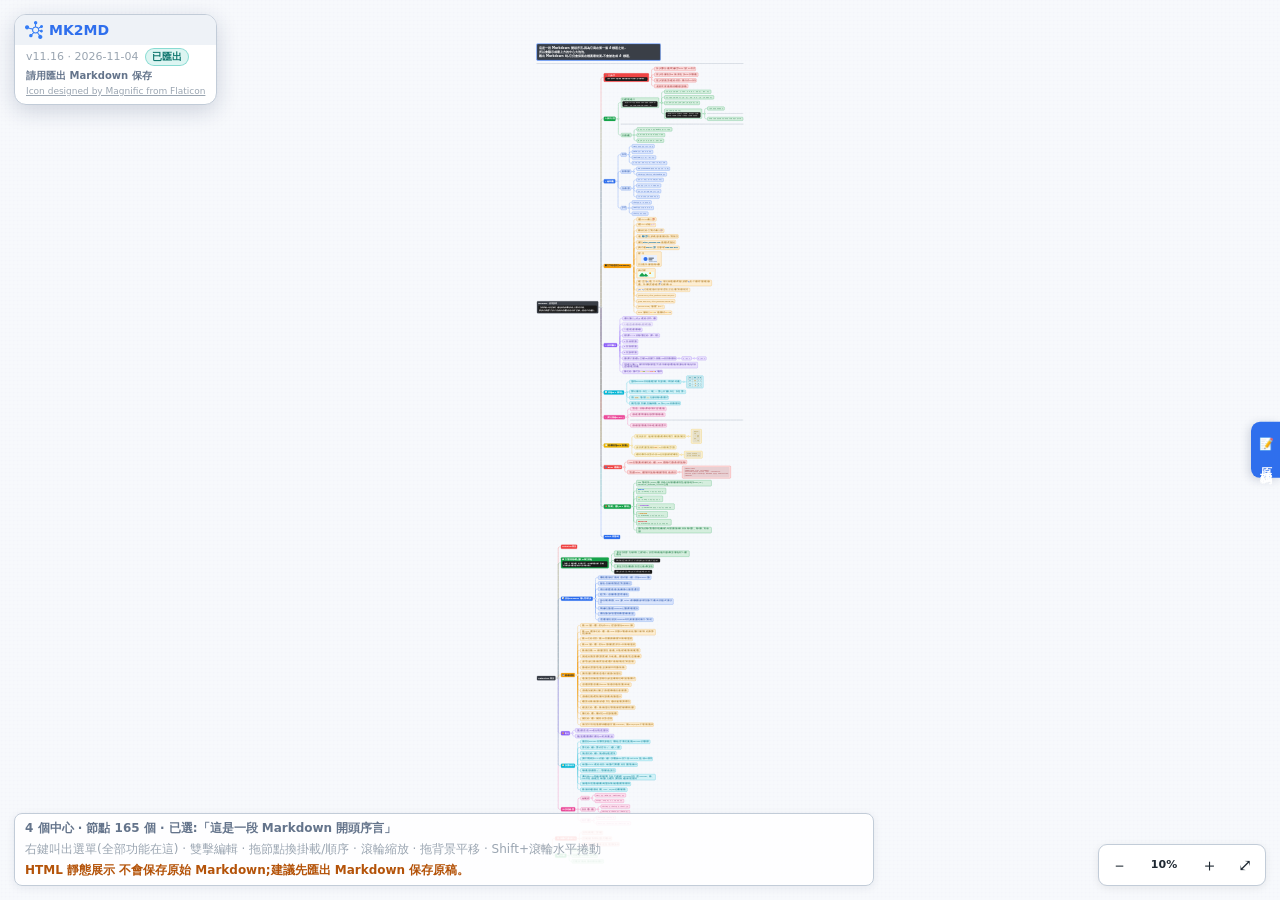
<file: index.html>
<!DOCTYPE html>
<!--
  ============================================================
  MK2MD 心智圖編輯器 — 發布時維持單檔 HTML；可維護來源位於 src/
  Version: v11.16
  Last updated: 2026-11-04
  ------------------------------------------------------------
  ⚠ 維護規範(任何人或 AI 接手修改本檔,都必須遵守):
     請修改 src/ 來源，不要直接修改產生的根目錄 index.html；完成後執行 node scripts/build.mjs --write。
     依根目錄 AGENTS.md 同步 Version / Last updated、APP_VERSION / APP_DATE、Changelog、品牌自我測試及 README。
     另更新根目錄 CHANGELOG.md，並以 node scripts/build.mjs --check 驗證單檔產物同步。
     版次規則以根目錄 AGENTS.md 為準。畫面左上角會顯示目前版次與日期。
  ------------------------------------------------------------
  單檔區塊導覽(仍維持單一 HTML,但依責任區塊維護):
     A. <style>                 : 視覺樣式、節點樣式、Markdown 特殊節點樣式、深色模式
     B. <body>                  : 固定 DOM 骨架、工具列、畫布、右側 Markdown 面板
     C. 版次 / 資料模型          : APP_VERSION、節點資料結構、複製/序列化
     D. Markdown I/O            : inlineMd、parseMarkdown、toMarkdown/buildMdRows
     E. 版面 / 渲染              : layout、render、連線、收合鈕、分隔線顯示
     F. 匯出                    : renderMapToCanvas、JPG、PDF、Markdown
     G. 互動                    : 選取、編輯、拖曳、搜尋、右鍵選單、鍵盤
     H. 啟動範例                : 預設 Markdown 範本,應展示所有主要功能
  ------------------------------------------------------------
  修改紀錄 Changelog(最新在最上):
  - 2026-11-04 v11.16：部署保護可在乾淨 checkout 中辨識尚不存在的 temp/，仍以目錄出現或內容變更作為保護雜湊差異。
  - 2026-11-04 v11.15：將可維護來源整理至 src/ 並以腳本產生根目錄單檔；新增啟動器、專案說明與完整變更歷程，統一 MK2MD 品牌圖示。
  - 2026-10-03 v11.14：將本機舊版與維護備份集中保存在 temp，並讓部署前後以目錄樹 SHA-256 保護備份內容。
  - 2026-08-19 v11.13：修正存檔 Markdown 混合標題/清單同層被重新解析成子節點，確保畫面階層與存檔後重新開啟一致。
  - 2026-08-18 v11.12：修正 JPG/PDF Canvas 匯出漏畫收合按鈕，現在會同步輸出圓框與 SVG 加減符號；新增匯出回歸檢查。
  - 2026-08-08 v11.11：SVG 收合符號改用填滿圓框內緣的 14px 對稱視窗與固定幾何中心，改善加減線段的光學置中。
  - 2026-08-08 v11.10：收合加減符號改為圓心固定的 SVG 線段，並與單元框線使用相同線寬，避免字型基線造成視覺偏心。
  - 2026-08-08 v11.09：收合加減符號改用 Flex 置中，避免不同字型或縮放下在圓形按鈕內出現視覺偏移；新增互動自檢驗證按鈕尺寸與置中樣式。
  - 2026-08-08 v11.08：部署前 Chrome 閘門新增節點實際拖曳排序回歸，驗證同層前方、後方與移入子節點後的順序及檔案置入提示狀態。
  - 2026-08-08 v11.07：部署前 Chrome 閘門新增實際滑鼠背景拖曳回歸測試，確認平移不會誤觸發檔案置入提示或改寫 Markdown。
  - 2026-08-08 v11.06：修正畫面平移或拖曳後看見內嵌圖片參考定義時，畫布改顯示簡短摘要，Markdown 面板與匯出仍保留原始 Data URL。
  - 2026-08-03 v11.05：Chrome 清理逾時錯誤補充實際等待時間、殘留子程序 PID 與 profile 路徑，讓 CI 失敗可直接定位清理問題。
  - 2026-08-03 v11.04：Chrome real-browser 測試新增有界清理等待，確認子程序與 owned profile 釋放後再驗收，避免短暫退出延遲造成誤判。
  - 2026-08-03 v11.03：Chrome quiet-window 測試改用可重現的時間決策 helper，真實瀏覽器只驗證 2～5 秒有界觀察，避免 CI 排程抖動造成誤判。
  - 2026-08-03 v11.02：本機 origin/master tracking ref 改為僅供診斷，不因 stale 或暫時不可讀阻擋已驗證的遠端 SHA；新增 stale ref 合約測試。
  - 2026-08-03 v11.01：部署前改以遠端 ls-remote SHA 作為唯一遠端證據，不再 fetch 寫入 WebDAV 的本機 origin/master 追蹤 ref，避免 lock 造成部署中止。
  - 2026-08-02 v11.00：部署工具在遠端 SHA 已驗證時容許本機 origin/master 追蹤 ref 暫時不可讀，維持遠端、分支、工作樹與精確 HEAD 的 fail-closed 檢查。
  - 2026-08-02 v10.99：檔案置入提示僅在真正拖入檔案時顯示，避免背景平移或節點拖曳被誤判為置入新檔案；新增檔案／非檔案拖曳防回歸自檢。
  - 2026-07-30 v10.98：部署前明確診斷本機 origin/master 追蹤 ref 與已驗證遠端 SHA 的差異；補齊水平線與靜態 HTML 匯出 2px／無拖曳符號防回歸自檢。
  - 2026-07-29 v10.97：統一所有心智圖節點外框、分支線、水平分隔線與表格格線粗細，避免不同層級視覺不一致。
  - 2026-07-29 v10.96：移除水平分隔線的圓圈拖曳符號，保留靠近時的淺藍提示底色與整條線拖曳功能。
  - 2026-07-29 v10.95：隱藏水平分隔線平時常駐的拖曳握把，僅在滑鼠移入或選取分隔線時顯示，避免畫面多出圓圈。
  - 2026-07-29 v10.94：修正 SVG 水平分隔線的百分比座標被安全清理器移除，恢復 Markdown `---` 的完整線段顯示。
  - 2026-07-26 v10.93：修正版本一致性閘門與 WebDAV launcher 的 README 部署範例格式，確保 GitHub Actions 能正確辨識目前部署命令。
  - 2026-07-26 v10.92：修正版本一致性閘門支援 WebDAV 安全部署啟動器，並同步今日版本日期，避免 GitHub Actions 因日期或部署命令格式漂移而停止。
  - 2026-07-26 v10.91：新增 WebDAV 安全部署啟動器，從本機 Temp cwd 有限重試啟動 deploy.ps1，降低外層腳本啟動時的 Permission denied 與路徑不可讀噪音。
  - 2026-07-25 v10.90：新增可移植的 Windows WebDAV 安全 Git／部署維護指南，整理穩定 cwd、有限重試、明確腳本路徑與驗證規則。
  - 2026-07-25 v10.89：修正部署工具在本機 Temp cwd 下執行 Node／PowerShell 檢查時的相對腳本路徑，改用明確專案路徑，避免找不到檔案。
  - 2026-07-25 v10.88：補強部署工具 WebDAV 路徑解析，對 Resolve-Path 加入有限重試，避免瞬時 Permission denied 在 Git 重試前中止。
  - 2026-07-25 v10.87：修正部署工具 Node／PowerShell 子程序工作目錄，改用穩定本機 Temp cwd，避免 WebDAV cwd 造成偶發 Permission denied。
  - 2026-07-25 v10.86：修正部署工具 Git 子程序工作目錄，所有 git 命令改用穩定本機 Temp cwd 並以 git-dir/work-tree 指向原專案，避免 WebDAV cwd 使 push 失敗。
  - 2026-07-25 v10.85：修正部署工具 Chrome CDP DOM 輪詢，Runtime.evaluate 暫時沒有 value 欄位時繼續等待，避免 StrictMode 誤中止本機與正式站驗證。
  - 2026-07-25 v10.84：修正部署工具 push 後驗證，正式遠端 HEAD 已更新時允許本機 origin/master 追蹤分支暫時仍停在舊 SHA，避免誤判部署失敗。
  - 2026-07-25 v10.83：HTML 單檔匯出改為靜態展示檔，只保留平移、縮放與置中檢視，不再保留編輯、儲存、匯出、右鍵選單、命令面板與自檢功能。
  - 2026-07-20 v10.82：修正部署合約測試在 Linux GitHub Actions runner 上的 Chrome fixture process 探測，保留 Windows CIM 路徑並加入 procfs fallback。
  - 2026-07-20 v10.81：部署工具改用本機 TEMP 作為 Git、Python 與 Chrome 子程序工作目錄，Git 改以明確 git-dir/work-tree 執行，HTTP server 以明確 --directory 讀取原專案資料夾，避免 WebDAV working directory 限制擋住 DryRun 與部署。
  - 2026-07-19 v10.80：補強 push 前狀態重驗、完整部署合約前置閘門、原生與 DOM 逾時清理、自我測試狀態及 Chrome profile 失敗清理。
  - 2026-07-19 v10.79：強化 fail-closed 部署邊界；鎖定 fetch、push 與 Actions repository，提前保護本機檔案，完成前重驗精確 HEAD，並捕捉延遲瀏覽器錯誤。
  - 2026-07-19 v10.78：部署工具改為 fail-closed；只部署已提交的精確 HEAD，加入 DryRun、原遠端防護、Actions 綁定、正式站雜湊與 Chrome 11/11 驗證。
  - 2026-07-17 v10.77：改善版本一致性錯誤彙整；AGENTS baseline 無效時仍一次列出各檔案結構問題，且不猜測版本值。
  - 2026-07-17 v10.76：加入版本一致性 CI 防呆；部署前自動檢查 AGENTS、README、index 檔頭、執行期常數、最新 Changelog 與品牌自我測試版號。
  - 2026-07-17 v10.75：統一版本維護規則；index.html 檔頭改以 AGENTS.md 為準，AGENTS 補齊自身與品牌自我測試的版本同步位置。
  - 2026-07-17 v10.74：新增受版本控制的 AGENTS.md，集中協作、安全、版本、驗證與原平台部署規則；README 加入正式維護入口。
  - 2026-07-17 v10.73：現行產品品牌統一為 MK2MD；同步瀏覽器標題、品牌卡、診斷、console 標籤、預設 Markdown、匯出 fallback、README 與專案規範；新增品牌回歸自我測試。
     2026-07-14  v10.72 GitHub Pages 新增瀏覽器自檢部署閘門:發布前以無頭 Chrome 執行完整 11 組自檢,失敗時停止部署。
     2026-07-14  v10.71 搜尋工具改為按需顯示:平常完全隱藏,僅由 Ctrl+F、右鍵選單或命令面板開啟,Esc 與關閉按鈕會再次隱藏整個搜尋窗。
     2026-07-14  v10.70 JPG/PDF 完整支援 HTML 區塊:純文字保留灰底等寬框,安全顯示保留 summary、段落、清單與行內格式;匯出稽核與自檢同步補強。
     2026-07-14  v10.69 內建範本新增 HTML details 區塊,直接示範純文字與白名單安全顯示差異。
     2026-07-14  v10.68 HTML 區塊新增純文字/白名單安全顯示切換,預設純文字並保留原始 Markdown。
     2026-07-13  v10.67 HTML 寫入加入標籤/屬性/網址白名單,保留 Markdown 表格、圖片與 SVG 匯出能力。
     2026-07-13  v10.66 圖片載入事件改由 JavaScript 統一綁定,移除 inline onload/onerror。
     2026-07-13  v10.65 GitHub Pages 改為只發布 index.html,補強 HTML 寫入安全邊界並整理單檔責任區塊。
     2026-07-12  v10.64 剪貼簿右鍵子選單分成複製貼上與危險操作,讓刪除不再混在貼上同一組。
     2026-07-11  v10.63 分隔線右鍵子選單改用節點上方/下方語意,避免誤解成新增子節點。
     2026-07-11  v10.62 圖示右鍵子選單改為加圖示與清除分組,避免清除圖示/待辦混在圖示清單中。
     2026-07-11  v10.61 清單右鍵子選單改用切換語意標籤,讓待辦、有序清單與引用操作更明確。
     2026-07-11  v10.60 整理節點右鍵第一層順序,依使用頻率排列節點操作、文字格式、清單、圖示、分隔線與剪貼簿。
     2026-07-09  v10.59 整理右鍵文字格式子選單,分成基本格式、Markdown 區塊、跳脫符號與連結。
     2026-07-09  v10.58 右鍵文字格式新增 GFM 警示框與 Markdown 跳脫符號操作,可直接套成 NOTE/TIP 等提示框。
     2026-07-09  v10.57 整理右鍵選單排序:檔案、檢視與節點操作依一般使用頻率排列並加入排序自檢。
     2026-07-09  v10.56 從一般右鍵選單移除診斷/自檢入口,保留在命令面板供維護使用。
     2026-07-09  v10.55 移除檔案/編輯/檢視上方快捷窗,功能統一保留在右鍵選單與命令面板。
     2026-07-09  v10.54 新增專案規範與 UI 歸屬自檢:右鍵是完整功能入口,上方工具列只作快捷入口。
     2026-07-08  v10.53 搜尋輸入列整合進搜尋工具窗,取消上下兩套搜尋入口。
     2026-07-08  v10.52 搜尋改為獨立上方工具窗,檢視工具窗只保留版面相關操作。
     2026-07-08  v10.51 上方浮動工具窗改為更緊密等距排列,並重設位置記憶避免沿用舊寬間距。
     2026-07-08  v10.50 浮動工具窗預設改為上方水平整齊排列,並重設位置記憶避免沿用舊散落座標。
     2026-07-08  v10.49 整理功能入口分工:浮動工具窗保留全域高頻操作,文字/清單/圖示改由右鍵選單負責。
     2026-07-08  v10.48 修正浮動工具窗可視範圍:移除強制隱藏規則,讀取舊位置時自動拉回畫面內。
     2026-07-08  v10.47 移除手機版入口與觸控專用流程,工具維持桌面版操作。
     2026-07-08  v10.46 水平分隔線新增 hover/選取拖曳握把提示。
     2026-07-08  v10.45 增加水平分隔線螢幕像素拖曳熱區,改善低縮放時不易抓取。
     2026-07-08  v10.44 分頁標題加入目前版號,顯示為 MD心智圖 v版本號。
     2026-07-07  v10.43 固定瀏覽器分頁標題為 MD心智圖,避免既有分頁顯示未命名。
     2026-07-07  v10.42 優化匯出前檢查報告按鈕:重新檢查、安全修正、忽略本次依主次排序並套用不同樣式。
     2026-07-07  v10.41 新增匯出前檢查「忽略本次提醒」:只關閉目前報告,不寫入永久設定。
     2026-07-07  v10.40 新增匯出前檢查「重新檢查」:修正後可直接刷新報告,不必重新啟動匯出流程。
     2026-07-07  v10.39 新增匯出前檢查「全部可安全修正」:目前只批次補空標題,避免自動改寫長文字或語法內容。
     2026-07-07  v10.38 優化匯出前檢查報告:依嚴重度分成錯誤、警告、建議,讓必修問題更容易優先處理。
     2026-07-07  v10.37 新增匯出前檢查快速修正:空標題可一鍵補成未命名節點,過長節點可定位並開啟編輯。
     2026-07-06  v10.36 新增匯出前檢查設定:可切換空標題、程式碼、表格檢查,並設定過長節點門檻 80/120/關閉。
     2026-07-06  v10.35 新增匯出前檢查報告面板:Markdown 匯出前問題改以可點擊清單呈現,可跳到原始碼行或對應節點再決定是否匯出。
     2026-07-06  v10.34 新增匯出前檢查清單:匯出 Markdown 前提醒空標題、過長節點、未閉合程式碼區塊與表格欄位問題,可選擇仍然匯出。
     2026-07-06  v10.33 強化保存防呆:檔案選單標明 Markdown 才是原始稿保存,HTML/JPG/PDF 在未匯出時先提醒,避免誤把圖面匯出當成原稿保存。
     2026-07-04  v10.32 強化手動保存狀態:移除草稿後,左上狀態顯示未匯出提醒與最後匯出時間,讓保存責任更清楚。
     2026-07-04  v10.31 移除自動草稿功能:不再寫入 localStorage、不再啟動復原提示、不再離頁保存草稿,並移除草稿空間狀態與草稿自檢入口。
     2026-07-04  v10.30 重構自動草稿隔離:草稿升級為 v2 key、標記目前 origin、取消復原不刪草稿但不重複提示,並隔離舊 v1 草稿避免舊分頁反覆寫回。
     2026-07-04  v10.29 優化搜尋體驗:新增搜尋結果清單、找不到提示、結果點擊跳轉,並加入搜尋自檢與完整自檢。
     2026-07-04  v10.28 修正自動草稿復原提示反覆出現:取消復原時同步清除草稿,並新增 clearDraft=1 啟動清除入口。
     2026-07-04  v10.27 強化右鍵選單無障礙:補 role/aria-haspopup/aria-expanded,改善子選單鍵盤狀態,新增右鍵選單無障礙自檢。
     2026-07-04  v10.26 強化鍵盤操作與無障礙:節點補 aria-label 與焦點、報告面板支援 Esc 關閉與焦點回復,新增鍵盤操作自檢。
     2026-07-04  v10.25 新增大型 Markdown 效能自檢:壓力測試大檔解析、節點數、同步延遲與匯出保真,並在載入檔案時記錄解析/渲染耗時。
     2026-07-04  v10.24 優化自檢報告面板可讀性:成功項目預設折疊、失敗項目自動展開,新增全部展開/收合並改善手機版底部抽屜顯示。
     2026-07-03  v10.23 新增自檢報告面板:完整自檢後可在畫面查看各組通過狀態、失敗項目與原因,不必查看 console 或 dataset。
     2026-07-03  v10.22 新增 HTML 單檔匯出回歸自檢:獨立驗證匯出 HTML 可解析、保留內建範本、內嵌目前內容,並可重新解析分隔線與表格。
     2026-07-03  v10.21 修正 HTML 單檔匯出自檢:保留內建 DEFAULT_MARKDOWN 供範本自檢使用,另以 EXPORTED_MARKDOWN 載入匯出的目前內容。
     2026-07-03  v10.20 修正 HTML 單檔匯出內嵌位置:改為鎖定最後的啟動範本定義,避免誤替換自檢字串造成離線 HTML 無法啟動。
     2026-07-03  v10.19 新增匯出 HTML 單檔:可從檔案選單或命令面板下載目前工具的完整單檔 HTML,方便離線備份與分享。
     2026-07-03  v10.18 整合左下資訊欄:把教學提示、目前狀態、短暫訊息與錯誤警告集中到左下同一欄位,移除底部中央提示的視覺占位。
     2026-07-03  v10.17 讓原始 Markdown 面板診斷可點擊跳轉:點擊提示會自動捲到問題行、移動游標並高亮該行,方便直接修正。
     2026-07-03  v10.16 強化原始 Markdown 面板狀態提示:新增常見語法問題行號診斷,可提示未閉合程式碼圍欄、HTML 註解/details 與表格欄數不一致。
     2026-07-03  v10.15 整理原始 Markdown 面板可讀性:加大行高與內距、強化目前行高亮,並補高亮對齊自檢。
     2026-07-03  v10.14 優化右鍵選單間距與分組密度:加寬選單、穩定列高、強化群組標題與分隔距離,提升功能掃讀性。
     2026-07-03  v10.13 整理畫面元素間距:底部狀態列、操作提示、縮放列與 Toast 分層排列,避免互相貼近或重疊。
     2026-07-03  v10.12 強化置中縮放:置中功能會把整張心智圖等比例塞進可視畫面中央,大圖不再只靠左上留邊。
     2026-07-03  v10.11 新增固定上下順序的分隔線位置自檢:確認不同層級的 --- 會落在原始 Markdown 前後同層節點之間。
     2026-07-03  v10.10 修正固定版面方向:改為父節點在左、同層由上往下排列,更貼近原始 Markdown 順序;拖曳提示恢復上方/下方語意。
     2026-07-03  v10.09 整理固定直式版面:加大同層橫向間距與分隔線基準寬度,拖曳提示改成直式左/右語言並補自檢。
     2026-07-03  v10.08 取消橫式瀏覽/方向切換:固定直式版面,移除工具列、右鍵選單與命令面板中的方向切換入口,讓畫面更接近原始 Markdown 順序。
     2026-07-03  v10.07 集中管理偏好設定與命令面板:統一 localStorage key/helper,把命令搜尋改成可鍵盤操作的面板。
     2026-07-03  v10.06 整理右鍵選單層級:節點操作、分隔線、剪貼簿、檔案、檢視與診斷/自檢分群;範本補上新功能說明。
     2026-07-02  v10.05 移除右鍵選單「插入到子節點最前/最後」兩項分隔線功能,保留上方/下方插入並同步更新自檢。
     2026-07-02  v10.04 新增手機操作入口:小螢幕顯示「操作」按鈕,可直接開啟檔案、匯出、置中、搜尋、原始碼、自檢與深色模式。
     2026-07-02  v10.03 新增匯出視覺一致性自檢:檢查 Canvas 尺寸、分隔線像素、表格像素、PDF 結構與匯出支援清單。
     2026-07-02  v10.02 新增大型 Markdown 效能保護:依文字量自動放慢原始碼即時同步、顯示大型檔案提示,並把工作量納入診斷與自檢。
     2026-07-02  v10.01 新增草稿自動復原、互動流程自檢與一鍵部署腳本;啟動時可復原未匯出草稿,右鍵可跑完整自檢。
     2026-07-01  v10.00 調整縮放下限:大型心智圖可縮到低於 20% 以完整放進畫面,一般圖仍保留 20% 的操作手感,最低安全值為 3%。
     2026-07-01  v9.99  完善分隔線操作:資料層禁止分隔線收子節點,右鍵可插入到子節點最前/最後,拖曳提示顯示目標,加大抓取區並強化原始碼定位。
     2026-07-01  v9.98  右鍵選單新增「插入分隔線在上方/下方」,可直接在指定節點前後放入 Markdown 水平分隔線,避免只能靠拖曳定位。
     2026-06-29  v9.97  修正分隔線放在段落交界時被碰撞避讓推走:版面計算會把分隔線占用的視覺間隔納入子樹邊界,讓下一段節點自然讓位。
     2026-06-29  v9.96  修正分隔線拖到節點縫隙時無法穩定放置:拖曳水平分隔線可用附近同層節點邊界判斷插入前/後,不必精準壓在節點框上。
     2026-06-29  v9.95  調整分隔線拖曳落點:水平分隔線拖到同層節點時改以上/下半區直接判斷插入前/後,避免誤判成移入葉節點子層。
     2026-06-29  v9.94  新增分隔線拖曳規則自檢,覆蓋拖入子清單、插入前方、插入後方與分隔線不收子節點等行為。
     2026-06-29  v9.93  修正分隔線顯示插入前/後但放開無效:分隔線拖曳時改為單獨搬移,並統一跨父層同層插入流程。
     2026-06-29  v9.92  修正分隔線拖不進分支清單:水平分隔線可拖入一般節點的子清單尾端作為分隔項,但仍不允許拖入分隔線或讓分隔線收子節點。
     2026-06-29  v9.91  恢復水平分隔線拖曳排序:分隔線可拖到同層節點前後調整 Markdown 位置,但不可拖入節點成為子節點。
     2026-06-29  v9.90  修正分隔線延伸後穿過節點:水平分隔線完成寬度延伸後會檢查同畫布節點碰撞,必要時自動移到最近空白帶。
     2026-06-29  v9.89  修正拖曳後分隔線位置錯亂:水平分隔線不再作為拖曳來源、拖曳落點或多選搬移節點,維持純視覺分隔角色。
     2026-06-29  v9.88  修正頂層分隔線位置:序言或中心主題之間的 --- 改為 root-level 分隔帶,不再被掛成序言右側子分支;啟動範本補入多層級分隔線測試案例。
     2026-06-29  v9.87  調整分隔線間距:同層分支之間若有分隔線,保留專用空白並置中分配上下/左右距離,讓段落間隔更平均。
     2026-06-29  v9.86  修正分隔線與展開子樹重疊:分隔線依原始順序放在前後分支子樹邊界之間,不再用節點中心點定位。
     2026-06-29  v9.85  修正分隔線定位:分隔線保留 Markdown 原始兄弟順序位置,但排除於水平/直式子分支布局與父節點置中之外,避免擠開真正子節點。
     2026-06-29  v9.84  修正水平分隔線參與父節點置中導致單一子節點上偏的問題;分隔線仍顯示在同層下方,但不拉動父子分支中心。
     2026-06-29  v9.83  調整收合鈕附近的分支線起迄點,父線與子線改停在圓形按鈕外緣,避免子分支轉角穿過按鈕造成怪角。
     2026-06-26  v9.82  補強全站可用性與匯出:節點寬度設定、診斷資訊、命令搜尋、右鍵選單鍵盤操作、搜尋節流、偏好版本化、匯出尺寸提示、圖片與虛線匯出。
     2026-06-26  v9.81  一般節點自動換行寬度改為約 50 個中文字,表格、程式碼、分隔線與序言維持各自寬度規則。
     2026-06-25  v9.80  補強 Markdown 保真:連結/圖片 title、表格 cell pipe 顯示與匯出、清單延續段落,並擴大 Markdown 規則自檢案例。
     2026-06-25  v9.79  補強 Markdown 規則相容性:表格跳脫 pipe/嚴格欄位、多行腳註、有序清單 marker、HTML 區塊策略、引用保真與規範自檢。
     2026-06-24  v9.78  新增內建範本自檢,可用啟動範本快速檢查主要 Markdown 功能覆蓋與解析/匯出狀態。
     2026-06-24  v9.77  新增匯出狀態顯示,版本浮窗會即時標示目前內容已匯出或尚未匯出。
     2026-06-24  v9.76  新增 JPG/PDF 匯出支援清單與匯出前 audit,集中標記 Canvas 匯出已支援的節點/文字效果。
     2026-06-24  v9.75  統一分支子節點判斷,新增 isBranchNode/branchChildren/hasBranchChildren 並套用於收合、連線、鍵盤與右鍵選單。
     2026-06-24  v9.74  明文化 Markdown 水平分隔線三種判斷情境,並抽成 classifyHorizontalRule() 統一管理層級規則。
     2026-06-24  v9.73  新增內部錯誤記錄工具,原本靜默吞掉的 catch 會寫入 mmErrorLog 供除錯檢查。
     2026-06-24  v9.72  集中控管允許使用 innerHTML 的渲染入口,所有 HTML 字串寫入改走 setTrustedHTML/clearTrustedHTML。
     2026-06-24  v9.71  維持單檔架構並新增檔頭、CSS、JS 區塊導覽註解,降低後續維護定位成本。
     2026-06-24  v9.70  修正節點收折後展開/收合按鈕消失的問題;收折狀態仍保留可點擊的 + 按鈕。
     2026-06-24  v9.69  修正 Markdown 水平分隔線位於下一個標題前時的層級判斷,避免被掛到前一個深層標題底下。
     2026-06-24  v9.68  統一虛線流動方向為由左至右。
     2026-06-24  v9.67  統一所有虛線為圓角端點,並調整為線段長度與空白相等。
     2026-06-24  v9.66  統一 Markdown 水平分隔線與心智圖節點連線的虛線段長、間隔與流動速度。
     2026-06-24  v9.65  調整心智圖節點連線流動效果:虛線段縮短,流動速度放慢。
     2026-06-24  v9.64  反轉 Markdown 水平分隔線的流動方向。
     2026-06-24  v9.63  Markdown 水平分隔線加入與節點連線一致的流動虛線效果,線寬仍跟所在層級節點外框一致。
     2026-06-24  v9.62  調整 Markdown 水平分隔線粗細,改為跟所在層級的節點外框線一致。
     2026-06-24  v9.61  支援 Markdown 水平分隔線 ---/***/___ 顯示為全寬分隔線,右端延伸到整張圖最右節點;啟動範本補齊全功能示範。
     2026-06-22  v9.60  移除主題切換功能與右鍵主題選單,固定使用「活力分支 Vivid」配色。
     2026-06-21  v9.44  再放寬序言中心泡泡最大寬度,讓 30px 序言長句更不容易過早換行。
     2026-06-21  v9.43  放寬序言中心泡泡寬度並降低自動斷行機率,讓 Markdown 開頭序言長句更容易維持在同一行閱讀。
     2026-06-21  v9.42  序言中心泡泡字體加大到 30px,提高 Markdown 開頭序言的視覺層級。
     2026-06-21  v9.41  放大 Markdown 開頭序言中心泡泡字體與內距,讓序言在畫面上更像文件開場而非一般節點。
     2026-06-21  v9.40  啟動範例新增 Markdown 開頭序言示範:第一個 # 標題前的純文字會顯示為最上方中心大泡泡,匯出時仍保留為開頭序言文字。
     2026-06-21  v9.39  支援 Markdown 開頭序言:第一個標題前的純文字段落會直接放入最上方中心大泡泡,並以 preamble 根節點保留;匯出時仍還原為開頭純文字序言,不強制轉成標題。
     2026-06-21  v9.38  修正匯出 Markdown 時標題層級被壓平的問題:標題節點改依目前心智圖樹狀深度輸出 # 層級,不再沿用匯入時舊 hlevel,確保拖曳/貼上/重組後右側原始 Markdown 仍反映畫面層級。
     2026-06-21  v9.37  調整註解泡泡原地編輯:Enter 直接插入換行,Ctrl+Enter 完成編輯,Esc 取消;編輯中以 pre-wrap 顯示多行內容。
     2026-06-21  v9.36  調整貼上行為:複製節點或系統剪貼簿文字貼上時,改為插入選取節點的同層後方;若選取中心主題則貼成新的中心主題,不再預設貼成子節點。
     2026-06-20  v9.35  右鍵節點新增「增加/編輯註解」功能,註解以節點內黑色泡泡呈現;註解泡泡可雙擊直接原地編輯,並補強一般節點註解的 Markdown 匯出與再匯入保留。
     2026-06-19  v9.34  加強「標籤節點：」父子層級判斷:判斷冒號前會先去除結尾的 Markdown 包裝符號(如 ** 或 `),並允許標籤與後續欄位清單中間隔一個空行,確保 MultiCharts 報告欄位能呈現為父節點及同層子節點。
     2026-06-19  v9.33  修正「標籤節點：」後方欄位清單的層級判讀:純文字段落或清單項目若以冒號結尾,其後緊接的同層清單會穩定掛成該標籤的同層子節點,避免最大策略虧損/百分比/日期等欄位被解析成一路往下串的階層。
     2026-06-19  v9.32  純文字段落(粗體標籤)後「緊接、頂格」的清單,改為掛成該段落的子節點(例:**指令語彙** 下方的 - 進場/出場/輔助 成為其子節點),不再被攤平成同層;配合既有頂格匯出格式,匯入→匯出→再匯入結構一致(round-trip)。空行、標題、表格、程式碼、引用、警示框、腳註等區塊會結束此收編。
     2026-06-18  v9.31  手機互動收斂為「長按 = 右鍵」:移除 v9.29 的右下角「☰ 功能」按鈕,避免和長按右鍵入口重複;手機版仍隱藏非品牌工具列,所有功能統一由長按節點/畫布叫出右鍵選單。
     2026-06-18  v9.30  手機觸控新增長按叫出右鍵選單:單指長按節點會開節點選單,長按空白畫布會開畫布選單;移動、雙指縮放、點連結/腳註時不觸發,沿用既有右鍵選單功能。
     2026-06-18  v9.29  手機版改為隱藏非品牌浮動工具列,不再只收合成小浮窗;新增右下角「☰ 功能」手機入口,可叫出同一套右鍵選單(有選取節點時開節點選單,未選取時開空白畫布選單),保留桌面版工具列不變。
     2026-06-18  v9.28  依序優化可讀性與除錯:文字效果色改為依節點底色自動對比,JPG/PDF 補上底線、刪除線與行內程式碼底色;手機限制 Markdown 面板寬度並自動收合工具列;匯出檔名自動帶版號;新增版面除錯模式;搜尋納入註解、表格、程式碼、警示框與腳註;匯出前等待字體與圖片穩定再產圖。
     2026-06-18  v9.27  修正表格/程式碼節點在復原、重做、複製貼上時遺失內容;手機預覽/旋轉時重新排版並重畫分支線,橫式連線改回從節點實際右緣出發;文字效果加入語意配色(粗體/斜體/刪除線/連結/行內程式碼),並補強 JPG/PDF 匯出的基本彩色文字繪製。
     2026-06-17  v9.26  一次解決連線空隙與接點偏移:不再改動節點寬高或版面(故接點垂直位置維持正確置中),僅把「連線/收合鈕的水平起點」改用文字實際右緣;換行長節點框比文字寬時連線從文字邊出發,消除右側留白的空隙。
     2026-06-17  v9.25  移除換行節點的寬度收縮邏輯(v9.23~v9.24),回到最單純的節點寬度量測,排查連線接點垂直對齊問題;保留收合鈕置中。
     2026-06-17  v9.24  修正換行節點收縮框後、連接線左端未對準父節點垂直中心的問題:收縮節點寬度後強制重新計算版面高度,使節點的垂直中心(連線接點)正確。
     2026-06-17  v9.23  找到連線空隙真正原因:換行長節點的「節點框」本身比文字寬(框右側留白)。改為量出最寬一行的文字寬度,直接收縮節點框(設定實際 width),使框、文字、連線三者貼齊;單行節點不受影響。
     2026-06-17  v9.22  移除 v9.15~v9.21 一連串有問題的「寬度校正」(會把節點寬度估算過小、導致連線從節點內部冒出、長度不一);改回直接用節點實際寬度(offsetWidth)畫連線,並保留 v9.20 的「收合鈕置於父子中點」。連線從節點真實右緣出發,不再有空隙。
     2026-06-17  v9.21  徹底解決長節點連線長度不一致:寬度校正移到「版面計算之前」,讓子節點依文字實際寬度緊鄰排列(而非依未換行的框寬被推遠),各層連線長度一致、收合鈕置中。
     2026-06-17  v9.20  收合鈕改置於「父節點右緣與子節點左緣的正中點」(連線分岔交點同步改到中點),不再因節點寬度校正而偏向父節點一側;橫式與直式皆套用。
     2026-06-17  v9.19  連線空隙改在「版面定位完成後」量測文字實際右緣(座標才準確),並依畫布縮放比還原成 CSS 像素;換行的長節點連線與收合鈕精準貼齊文字右緣,單行節點不受影響。先前在定位前量測導致校正失準,此版改正。
     2026-06-17  v9.18  連線空隙改用「節點高度是否超過單行」來判定換行(取代先前的寬度門檻):任何實際換行的節點(不論寬度)都會用文字實際寬度修正連線位置,單行節點一律不動,徹底解決長節點連線空隙又不影響收合鈕位置。
     2026-06-17  v9.17  收緊 v9.16 的寬度量測:只有實際換行(offsetWidth 接近 800px 上限)的長節點才用文字實際寬度修正連線位置;單行短節點完全不動,修正先前短節點被誤縮、導致收合鈕壓在文字上的問題。
     2026-06-17  v9.16  修正 v9.15 把節點壓成直條的錯誤(改回 max-content,節點寬度恢復正常);改用文字實際邊界寬度量測來解決長節點換行後連接線的空隙:量測時以 Range 取得文字真正佔用的寬度,若小於 offsetWidth(代表換行後右側有留白)則用實際寬度,使連接線貼齊節點右緣;表格/圖片/程式碼節點不受影響。
     2026-06-17  v9.15  真正修好連接線空隙:節點寬度由 max-content 改為 fit-content,讓超過 800px 上限而換行的長節點收縮到實際內容寬度(原本會停在 800px 上限,使量到的寬度大於實際文字寬度,導致連接線從較右處畫出、與節點右緣之間出現空隙)。
     2026-06-17  v9.14  修正連接線與節點邊緣對不齊(右側出現空隙)的問題:網頁字體載入完成後會自動重算一次版面,讓節點寬度以最終字體重新量測、連接線重新對位。
     2026-06-17  v9.13  真正修好獨立引用節點的黑底白字:先前淺層節點的 .d1/.d2 層級樣式(白底/淺藍底)因 CSS 順序蓋過了引用節點的黑底,現以較高優先級強制套用,確保所有引用節點不論層級都是黑底白字。
     2026-06-17  v9.12  修正獨立引用節點沒有套用黑底白字的問題:先前主題上色會以 inline 樣式覆蓋 .quote 的黑底,現在引用節點略過主題色、改用 CSS 黑底白字,畫面與 JPG/PDF 匯出一致。
     2026-06-17  v9.11  啟動範例新增「引言的兩種命運」示範段落:直接對照展示 > 何時收進標題泡泡當註解、何時變成獨立引用節點(緊接標題=註解;前面已有內容或被空行隔開=獨立節點)。
     2026-06-17  v9.10  啟動範例新增第四層(####)標題帶引言註解的示範,完整展示根/##/###/#### 四個層級都支援泡泡內註解。
     2026-06-17  v9.9  預設主題的根節點(中心主題)底色由深藍黑改為深灰,與內嵌的黑底引言註解拉開色差,讓「泡泡中有泡泡」的層次更清楚。
     2026-06-17  v9.8  引用相關註解改為純黑底反白字:獨立引用節點(連續 > 成組)與標題引言註解(泡泡中泡泡)統一為黑底白字,畫面與 JPG/PDF 匯出一致;警示框 [!TYPE] 維持五種類型色不變。
     2026-06-17  v9.7  修正 v9.6 造成的回歸:標題與其引言註解之間允許一個空行(常見排版)仍能正確吸附為泡泡內註解;引言內部的空行則仍會分隔成獨立引用塊。根節點(中心主題)的引言註解現在與 ##/### 同樣正確收進泡泡內。
     2026-06-17  v9.6  引用塊行為全面對齊 Markdown 語意:連續(無空行)的普通 > 併成同一個引用節點(多行裝在一起)、底色改為灰色;空行會把引用分成不同塊;連續的警示框 > [!TYPE] 各自獨立不再黏成一塊;標題正下方引言註解的吸附也在空行處中斷。
     2026-06-17  v9.5  徹底修正含圖片節點的版面:圖片改用 class 控制(不依賴 :has(),相容更多瀏覽器)、置中且限制在節點內;並在圖片載入完成後自動重算一次版面(每張圖只觸發一次,不會迴圈),解決「圖片載入後撐開、與相鄰節點重疊」的問題。
     2026-06-17  v9.4  修正圖片在節點內與文字重疊的問題:節點內的圖片改為獨立一行(區塊)顯示、置於文字下方,不再與同節點文字互相壓字;啟動範例的圖片示範改為文字與圖片分行,呈現更清楚。
     2026-06-17  v9.3  純文字段落改為獨立節點(忠於 Markdown「段落是獨立區塊」的精神):以前標題下方沒有符號的純文字會被併進標題、導致與其後的警示框/腳註等區塊順序錯亂;現在每個純文字段落各自成節點、按原始順序排列,匯出 .md 不再改動段落與區塊的先後順序,還原更忠實;連續無空行的多行仍併為同一段;標題引言註解(緊接標題的 > 引言)功能不受影響。
     2026-06-17  v9.2  支援 GFM 警示框 > [!NOTE]/[!TIP]/[!IMPORTANT]/[!WARNING]/[!CAUTION]:整塊收成依類型上色、含圖示標題的提示框節點,匯出 .md 原樣還原;支援反斜線跳脫 \\* \\_ \\` 等標點(顯示字面符號而不觸發格式),匯出保留反斜線;round-trip 逐字一致;啟動範例加入警示框與跳脫示範。
     2026-06-17  v9.1  支援 Markdown 腳註:正文 [^id] 標記顯示成可點的上標數字,點一下跳到對應的 [^id]: 定義節點(展開收合分支並置中);腳註定義留在原本位置(忠於作者把註解寫在該段落旁的用意),不集中搬移;同一腳註可多處引用、定義只有一份不重複;匯入不殘留、匯出 .md 原樣還原 round-trip 逐字一致;啟動範例加入腳註示範。
     2026-06-17  v9.0  新增圖片語法 ![說明](網址):節點內直接顯示縮圖(限制最大尺寸、來源安全檢查、載入失敗退回文字標示),匯入不再殘留 !,匯出 .md 原樣保留;修正巢狀清單還原:解析時記錄每個節點的來源類型(標題 # / 無序清單 / 有序清單 / 引用),匯出時忠實還原原本格式,多層清單不再被誤轉成標題層級,round-trip 逐字冪等;啟動範例加入圖片與巢狀清單示範。
     2026-06-17  v8.9  標題引言註解的內嵌泡泡移除左側引用標線,改以圓角底色泡泡單獨區隔(畫面與 JPG/PDF 匯出一致)。
     2026-06-17  v8.8  緊接在標題正下方的引用塊(blockquote)會收進該標題節點泡泡內,呈現為內嵌引用小泡泡(泡泡中有泡泡):整段引言視為該標題的註解,而非拆成獨立子節點;雙向同步/匯出 .md 與 JPG/PDF 皆還原成標準 > 引用;其餘位置的 > 維持獨立引用節點;啟動範例在根/##/### 三個層級各加入此示範。
     2026-06-15  v8.7  啟動範例的表格/程式碼示範改用不敏感的通用資料(水果清單、購物清單)。
     2026-06-15  v8.6  支援 Markdown 圍籬程式碼區塊(```lang ... ```):以等寬、保留換行的程式碼框呈現,不再把反引號與內容散成文字;雙向同步/匯出 .md 與 JPG/PDF 皆支援;啟動範例加入程式碼區塊示範。
     2026-06-15  v8.5  啟動範例新增「表格」示範區段(含對齊與行內程式碼),開檔即可看到表格功能。
     2026-06-15  v8.4  支援 Markdown 表格:「| 表頭 | 內容 |」加對齊分隔列會解析成獨立表格節點、以真正的表格呈現(含欄位對齊),右側原始碼面板雙向同步、匯出 .md 與 JPG/PDF 皆支援;新增行內程式碼 `code` 樣式;--- / *** 等水平分隔線不再產生空節點。
     2026-06-12  v8.3  加入節點重排動畫、拖曳操作提示、Toast 回饋與可點擊的縮放百分比。
     2026-06-12  v8.2  Markdown 連續輸入合併為單次復原並延遲重繪、連結寫入前驗證,搜尋期間手動切換不再被關閉搜尋覆蓋。
     2026-06-12  v8.1  Markdown 改為輸入時立即同步、JPG/PDF 匯出前強制同步,搜尋關閉後恢復原收合狀態。
     2026-06-12  v8.0  防止 Markdown 延遲同步覆蓋新操作、單一展開收合加入復原,並減少橫式版面與搜尋的多餘重繪。
     2026-06-12  v7.9  修正連結安全檢查、覆蓋內容前未儲存警告,並讓節點文字編輯可復原。
     2026-06-12  v7.8  橫式版面改為子節點依各自父節點等距排列,不再強制同層級左對齊。
     2026-06-09  v7.7  節點最大寬度設為 800px:平常完全適配內容、不斷行,只有超過 800px 的超長文字才自動換行(white-space 改回 pre-wrap)。
     2026-06-09  v7.6  節點寬度改為完全適配內容:移除 max-width:340px 上限,white-space 改為 pre(只在手動換行處斷行),節點不再自動斷行。
     2026-06-08  v7.5  修正匯出圖片/PDF 的節點文字偏上問題:改用置中基線並在節點內垂直置中,文字不再貼著上緣或像被裁切。
     2026-06-08  v7.4  匯出 PDF 改為「整張縮放置入單張 A4」(直/橫自動、置中留邊),不再產生超大頁面;JPG 仍輸出原尺寸高解析圖。
     2026-06-08  v7.3  新增「匯出 JPG」與「匯出 PDF」(純前端 Canvas 繪製整張圖、內嵌 PDF,無外部相依);右鍵 → 檔案 內。
     2026-06-08  v7.2  原始碼面板/匯出改為精簡排版:標題與其內容之間不再插入空行,只在中心主題之間留白,提升文字易讀性。
     2026-06-08  v7.1  重寫啟動頁說明/示範:完整介紹介面、編輯、文字格式、清單圖示、原始碼面板、配色、版面、快速鍵與檔案匯出。
     2026-06-08  v7.0  新增右側「原始 Markdown」面板:即時檢視/編輯原始碼,點節點或文字列雙向對應選取;另加 Ctrl+Y 重做、Ctrl+A 全選。
     2026-06-04  v6.1  所有工具列整合進右鍵選單(含子選單:文字格式/清單/圖示/檔案/檢視/主題);隱藏浮動工具列、僅留左上 brand。
                        實作上保留隱藏的工具列元素,選單呼叫既有函式/觸發隱藏按鈕,邏輯不變。
     2026-06-04  v6.0  「編輯」窗移除 刪除/復原 按鈕(Del 與 Ctrl+Z、右鍵選單仍可用)。
     2026-06-04  v5.9  介面預設改為淺色(不再跟隨系統;手動切換深色仍會記住)。
     2026-06-04  v5.8  名稱改為「MD心智圖」;深色介面時把主題中心色自動調亮(避免中心節點與深背景融在一起),切換深淺會即時重新上色。
     2026-06-04  v5.7  名稱改為「MK心智圖」(分頁標題與左上 brand 兩處)。
     2026-06-04  v5.6  新增 淺色/深色 介面切換(檢視窗「🌙 深色」鈕;預設跟隨系統、選擇會記住);節點顏色仍由配色主題決定。
     2026-06-04  v5.5  所有支援功能上工具列:文字窗加 S 刪除線 / 🔗 連結;新增「清單」窗(待辦/有序 1./引用 ❝);
                        視窗組成變更故重設記憶位置(key→mm-fwpos5)。
     2026-06-04  v5.4  新增 有序清單 1./1)(顯示序號、匯出回 N.)、* + 清單符號(視為子節點)、引用塊 >(斜體備註)。
     2026-06-04  v5.3  新增原生連結 [文字](網址) 與裸網址自動連結(底線樣式、點擊開新分頁、防雙開、避開選取/拖曳/編輯)、刪除線 ~~。
     2026-06-04  v5.2  工具列重新分組:「標記」拆成「文字」(B/I/待辦)與「圖示」(emoji+清除);主題維持獨立;
                        視窗組成變更故重設記憶位置(key→mm-fwpos4)。
     2026-06-04  v5.1  修正:Changelog 文字裡的註解結尾符號讓本檔頭註解提前關閉、整段顯示成文字;已改寫該文字。
     2026-06-04  v5.0  改為 100% 原生 Markdown:匯入/匯出皆不含顏色(移除 f/b/t 與 mm、c 兩種顏色註解);
                        顏色改由主題在 render() 即時套用(純視覺、不存檔,新節點自動上色);
                        移除手動「配色」視窗與「純文字」匯出按鈕;主題選單僅切換顯示。
     2026-06-04  v4.8  圖示原生化:匯出改為把 emoji 放進文字(- ⭐ 文字),不再用 ic= 註解;載入自動抽回徽章;
                        向下相容舊 ic=。至此 mm 註解只剩「顏色」無原生對應。
     2026-06-04  v4.7  新增 GFM 任務清單([ ]/[x],匯出改原生語法、向下相容舊 ck)、Emoji 短碼(:fire: 等)、
                        粗體/斜體工具列 B/I 與 Ctrl+B/I、***粗斜*** 行內樣式。
     2026-06-04  v4.6  節點文字支援行內 Markdown:**粗體**、*斜體*(含 __/_);顯示轉 HTML,編輯/匯出仍原始語法(先跳脫 HTML)。
     2026-06-04  v4.5  修正節點重疊:父節點比子節點群寬/高時會溢出 slot 壓到鄰居;改為子群置中於 slot。
     2026-06-04  v4.4  匯出檔名:由檔案載入時沿用原檔名(非載入則用根標題);新建會清掉記住的檔名。
     2026-06-04  v4.3  連線改為「全層級一致」以開關鈕為界拆色:上段 stub=父色、下段(幹線+腿)=子色;
                        多子不同色時用遠→近順序繪製,各分支幹線段顯示自己的顏色(取消中心特例)。
     2026-06-04  v4.2  深層節點的支線「幹線段」也改用子節點色(原為父色),只剩中心維持中心色;父stub仍父色。
     2026-06-04  v4.1  分頁標題改為「Markdown心智圖」並加上 🧠 favicon;檔名改為 index.html(GitHub Pages)。
     2026-06-04  v4.0  待辦按鈕只留 ☑ emoji(去文字);末端 ✕ 改為一次清除「圖示 + 待辦」。
     2026-06-04  v3.9  配色色球改為原生 color picker(可挑任意顏色,選色器同步目前選取節點顏色)。
     2026-06-04  v3.8  「編輯」視窗按鈕重新排序:父節點 → 同層 → 子節點(刪除/復原維持在後)。
     2026-06-04  v3.7  「檔案」視窗按鈕重新排序:新建 → 開啟 → 匯出 → 純文字。
     2026-06-04  v3.6  中心(根)的支線整條統一用中心色(不再黑幹線配彩色腿);深層維持父/子拆色。
     2026-06-04  v3.5  新增「↺ 工具列歸位」按鈕(檢視視窗):還原所有工具視窗位置與收合狀態。
     2026-06-04  v3.4  修正幹線超出接點「噴出」:幹線改為逐子畫到實際接點(cy∓r),不再多伸一段。
     2026-06-04  v3.3  連線以開關鈕為界拆色:父側 stub+幹線用父框線色/粗,各子側分支腿用子框線色/粗。
     2026-06-04  v3.2  節點拖到空白處(未落在任何節點上)即脫離成獨立中心主題。
     2026-06-04  v3.1  新增「＋ 父節點」(⇧Tab):在選取節點上方插入一層;工具列與右鍵選單皆有。
     2026-06-04  v3.0  支援多個中心/根節點(同畫布多張獨立心智圖):資料模型 root→roots、
                        多 H1 解析/匯出、逐根版面跨軸堆疊、新增/提升中心主題、拖曳可跨中心搬移。
     2026-06-04  v2.5  修正左側工具視窗初始重疊:重設記憶位置(key→mm-fwpos3)+ 拖曳時一次記住全部視窗位置。
     2026-06-04  v2.4  開關鈕配色繼承上層框線:展開=白底+同色框與符號;收合=同色底+深色框+白色符號。
     2026-06-04  v2.3  點展開/收合鈕後以該節點為錨點重繪,版面不再跳動或縮放(scale 不變)。
     2026-06-04  v2.2  收合節點時補畫一小段支線連到開關鈕,+ 鈕不再孤立。
     2026-06-04  v2.1  展開/收合鈕改用連線相同公式定位到畫布座標,精準置中於分支交點(原受節點邊框/內距影響略偏)。
     2026-06-04  v2.0  展開/收合鈕移到「分支交點」(線接上幹線處),不再壓在節點邊緣文字上。
     2026-06-04  v1.9  預設範例改為更完整的教學(上手/編輯/配色/版面/檔案/提醒)。
     2026-06-04  v1.8  Vivid 調色盤改交錯排序,避免相鄰主幹色相過近(如橙/黃)撞色。
     2026-06-04  v1.7  支線改用「上層(父)節點」的外框顏色與外框粗細(原為子節點)。
     2026-06-04  v1.6  外框粗細改為依層級遞減(lv0 3px→lv6 1.4px);字級、支線本即遞減,三者一致。
     2026-06-04  v1.5  修正多子節點連線在父節點下方打結爆開:改為匯流排式單邊圓角(僅子側轉角)。
     2026-06-04  v1.4  預設主題改為「活力分支 Vivid」(無顏色內容自動套用)。
     2026-06-04  v1.3  加大分支線轉角圓角(RAD 10→18,TRUNK 26→28)。
     2026-06-04  v1.2  連線改為直角圓角(elbow)幾何風;全部主題改為 XMind 經典款
                        (深色中心+鮮明主幹色+淺色子節點,淺底/深字自動推算)。
     2026-06-04  v1.1  新增「活力分支 Vivid」配色主題(深色中心+鮮明主幹色+淺色子節點)。
     2026-06-04  v1.0  加入版次/日期顯示與維護規範;先前已將工具列改為浮動視窗、
                        滾輪縮放、橫式/直式版面切換、移除小地圖與檔案庫。
  ============================================================
-->
<html lang="zh-Hant">
<head>
<meta charset="UTF-8">
<meta name="viewport" content="width=device-width, initial-scale=1.0">
<title>MK2MD</title>
<meta name="color-scheme" content="light dark">
<meta name="theme-color" content="#232830">
<link rel="icon" type="image/png" href="[data-uri]">

<style>
  /*
    CSS 區塊地圖
    1. 基礎變數 / 全域版面: :root、body、viewport、canvas
    2. 浮動工具列 / 右鍵選單 / Toast / Zoom / Drop hint
    3. 節點樣式: 一般節點、層級、選取、收合鈕、拖曳提示
    4. Markdown 特殊節點: 表格、程式碼、水平分隔線、引用、警示框、圖片、腳註
    5. 右側 Markdown 面板、搜尋高亮、深色模式
  */
  :root{
    --bg:#f4f6f9; --panel:#ffffff; --line:#c2ccd8; --txt:#1f2933;
    --accent:#2f6fed; --accent2:#e8f0ff; --danger:#e5484d; --node-wrap-width:50em; --unit-line-width:2px;
  }
  *{box-sizing:border-box;}
  html,body{margin:0;height:100%;font-family:"Microsoft JhengHei","PingFang TC",system-ui,sans-serif;color:var(--txt);-webkit-text-size-adjust:100%;text-size-adjust:100%;}
  #app{display:flex;flex-direction:column;height:100%;background:var(--bg);}
  /* 浮動工具視窗 */
  .floatwin{position:fixed;background:var(--panel);border:1px solid var(--line);border-radius:12px;
    box-shadow:0 6px 22px rgba(20,40,80,.18);z-index:100;display:flex;flex-direction:column;overflow:hidden;}
  .fwhead{display:flex;align-items:center;gap:6px;padding:6px 10px;background:#eef2f7;border-bottom:1px solid var(--line);
    cursor:move;user-select:none;font-size:11px;font-weight:700;color:#5a6470;letter-spacing:.6px;white-space:nowrap;}
  .fwhead .fwcollapse{margin-left:auto;border:none;background:transparent;cursor:pointer;font-size:13px;color:#5a6470;
    width:20px;height:20px;border-radius:5px;line-height:1;padding:0;}
  .fwhead .fwcollapse:hover{background:#fff;}
  .fwbrand{cursor:move;font-size:14px;font-weight:800;color:var(--accent);letter-spacing:0;border-bottom:none;}
  .brandIcon{width:18px;height:18px;object-fit:contain;filter:brightness(0) saturate(100%) invert(38%) sepia(83%) saturate(1907%) hue-rotate(204deg) brightness(98%) contrast(96%);}
  .brandCredit{margin-top:3px;font-size:9px;line-height:1.2;}
  .brandCredit a{color:inherit;text-decoration:underline;}
  .fwver{padding:3px 11px 7px;font-size:11px;color:#9aa5b1;white-space:nowrap;user-select:none;}
  .save-state{display:inline-flex;align-items:center;margin-left:7px;padding:1px 6px;border-radius:999px;font-size:10px;font-weight:700;border:1px solid rgba(148,163,184,.55);color:#64748b;background:rgba(148,163,184,.12);}
  .save-state.saved{color:#0f766e;border-color:rgba(20,184,166,.42);background:rgba(20,184,166,.14);}
  .save-state.dirty{color:#b45309;border-color:rgba(245,158,11,.46);background:rgba(245,158,11,.17);}
  .save-info{display:block;margin-top:3px;color:#64748b;font-size:10px;font-weight:700;max-width:230px;overflow:hidden;text-overflow:ellipsis;white-space:nowrap;}
  .fwbody{display:flex;flex-wrap:nowrap;align-items:center;gap:3px;padding:7px;width:max-content;}
  .floatwin.collapsed{box-shadow:0 3px 12px rgba(20,40,80,.16);}
  .floatwin.collapsed .fwhead{border-bottom:none;}
  .floatwin.collapsed .fwbody{display:none;}
  button.tb{border:none;background:transparent;border-radius:8px;padding:6px 10px;font-size:13px;
    cursor:pointer;color:var(--txt);transition:.12s;white-space:nowrap;line-height:1.15;}
  .fwbody button.tb:hover{background:var(--accent2);box-shadow:none;}
  button.tb.primary{background:var(--accent);color:#fff;}
  button.tb.primary:hover{filter:brightness(1.08);}
  button.tb small{opacity:.5;font-size:11px;margin-left:3px;}
  .hint{display:none;}
  /* viewport */
  #viewport{position:relative;flex:1;overflow:hidden;cursor:grab;background-color:#f7f9fc;
    background-image:url("data:image/svg+xml,%3Csvg%20xmlns='http://www.w3.org/2000/svg'%20width='40'%20height='40'%3E%3Cg%20fill='none'%20stroke='%23c2ccd8'%20stroke-width='1'%20stroke-dasharray='4,4'%3E%3Cpath%20d='M0%200H40'/%3E%3Cpath%20d='M0%200V40'/%3E%3C/g%3E%3C/svg%3E");}
  #viewport.panning{cursor:grabbing;}
  #canvas{position:absolute;left:0;top:0;transform-origin:0 0;}
  svg#edges{position:absolute;left:0;top:0;overflow:visible;pointer-events:none;}
  svg#edges path.edge-flow{stroke-dasharray:6 6;}
  .node{position:absolute;width:max-content;max-width:var(--node-wrap-width);padding:7px 12px;border-radius:9px;background:#fff;
    border:var(--unit-line-width) solid var(--line);font-size:14px;line-height:1.4;cursor:pointer;user-select:none;
    writing-mode:horizontal-tb;box-shadow:0 1px 4px rgba(20,40,80,.08);
    white-space:pre-wrap;overflow-wrap:break-word;word-break:normal;
    transition:transform .2s ease,opacity .16s ease,box-shadow .12s,border-color .12s;}
  .node.node-enter{opacity:0;transform:scale(.94);}
  .node:hover{border-color:var(--accent);}
  .node .ckbox{cursor:pointer;margin-right:5px;font-size:1.05em;line-height:1;}
  .node .nicon{margin-right:4px;}
  .node .norder{margin-right:5px;font-weight:700;opacity:.75;}
  .node.preamble,.node.lv0.preamble{font-size:30px;line-height:1.45;padding:13px 18px;max-width:min(2200px, calc(100vw - 48px));font-weight:800;overflow-wrap:normal;word-break:keep-all;}
  .node.quote{font-style:italic; background:#1a1a1a !important; border-color:#1a1a1a !important; color:#ffffff !important;}
  .node.quote .ntext{opacity:.95;}
  /* 標題泡泡內的引言註解:內嵌的引用塊小泡泡(泡泡中有泡泡)*/
  .node .nnote{ display:block; margin-top:7px; padding:7px 11px;
    border-radius:8px;
    background:#1a1a1a; color:#ffffff; opacity:1;
    font-size:.88em; font-style:italic; white-space:normal; cursor:text; }
  .node .nnote.editing{ outline:2px solid var(--accent); outline-offset:2px; font-style:normal; white-space:pre-wrap; }
  .node .nnote .nqline{ display:block; line-height:1.5; opacity:.95; }
  .node .nnote .nqline + .nqline{ margin-top:2px; }
  .node a.mlink{color:inherit;text-decoration:underline;text-underline-offset:2px;cursor:pointer;}
  .node a.mlink:hover{text-decoration-thickness:2px;}
  .node img.mimg{ display:block; max-width:160px; max-height:88px; min-width:64px; min-height:36px; width:auto; height:auto;
    border-radius:6px; margin:1px auto; object-fit:contain; }
  .node .ntext.hasimg{ display:block; }
  .node img.mimg.broken{ display:inline-block; min-width:0; }
  /* 腳註引用標記:可點的上標數字 */
  .node sup.fnref{ font-size:.7em; line-height:0; vertical-align:super; cursor:pointer;
    color:#2563eb; font-weight:700; padding:0 1px; }
  .node strong{ color:var(--fx-bold,#c2410c); font-weight:800; }
  .node em{ color:var(--fx-em,#7c3aed); font-style:italic; }
  .node del{ color:var(--fx-del,#64748b); text-decoration-color:var(--fx-del-line,#ef4444); text-decoration-thickness:1.5px; }
  .node a.mlink{ color:var(--fx-link,#0369a1); font-weight:700; text-decoration-color:var(--fx-link-line,rgba(3,105,161,.45)); text-underline-offset:2px; }
  .node sup.fnref:hover{ text-decoration:underline; }
  /* 腳註定義節點:左側標記 + 略淡,辨識為「註腳」 */
  .node.fndef{ font-size:.94em; opacity:.9; }
  .node.fndef .fnlabel{ display:inline-block; font-weight:700; color:#2563eb;
    margin-right:5px; font-size:.92em; }
  /* GFM 警示框 callout(> [!NOTE] 等):依類型上色,標題列含圖示 */
  .node.alert{ border-left-width:var(--unit-line-width); border-left-style:solid; }
  .node.alert .altitle{ display:block; font-weight:800; font-size:.9em; margin-bottom:3px; letter-spacing:.3px; }
  .node.alert .albody{ display:block; white-space:pre-wrap; font-size:.95em; opacity:.92; }
  .node.alert.note    { border-left-color:#2563eb; }   .node.alert.note .altitle    { color:#2563eb; }
  .node.alert.tip     { border-left-color:#16a34a; }   .node.alert.tip .altitle     { color:#16a34a; }
  .node.alert.important{ border-left-color:#9333ea; }  .node.alert.important .altitle{ color:#9333ea; }
  .node.alert.warning { border-left-color:#d97706; }   .node.alert.warning .altitle { color:#d97706; }
  .node.alert.caution { border-left-color:#dc2626; }   .node.alert.caution .altitle { color:#dc2626; }
  .node.done{opacity:.6;}
  .iconbtn{font-size:15px;padding:4px 6px;line-height:1;}
  .node.sel{border-color:var(--accent) !important;box-shadow:0 0 0 2px #fff,0 0 0 5px var(--accent) !important;z-index:4;}
  .node.editing{cursor:text;outline:none;}
  .node.droptarget{border-color:var(--danger);box-shadow:0 0 0 4px rgba(229,72,77,.28),0 8px 24px rgba(20,40,80,.20);transform:scale(1.035);}
  .node.dragging{opacity:.35;}
  .node.match{box-shadow:0 0 0 3px #ffd54f;}
  .node.match-current{box-shadow:0 0 0 4px #fb8c00 !important;border-color:#fb8c00 !important;}
  #searchBar{position:static;display:flex;align-items:center;gap:6px;background:transparent;
    border:none;border-radius:0;padding:0;box-shadow:none;z-index:60;}
  #searchBar.show{display:flex;}
  #searchWrap{position:absolute;top:calc(100% + 8px);left:0;width:100%;max-height:340px;display:none;z-index:60;background:#fff;
    border:1px solid var(--line);border-radius:10px;box-shadow:0 8px 24px rgba(20,40,80,.18);overflow:hidden;}
  #searchWrap.show{display:block;}
  #searchHint{padding:9px 11px;border-bottom:1px solid var(--line);font-size:12px;font-weight:700;color:#64748b;background:#f8fafc;}
  #searchList{max-height:292px;overflow:auto;padding:5px;}
  .searchItem{display:block;width:100%;border:none;background:transparent;text-align:left;color:var(--txt);cursor:pointer;
    border-radius:7px;padding:8px 9px;font:600 12px/1.35 system-ui,sans-serif;}
  .searchItem:hover,.searchItem.active{background:var(--accent2);}
  .searchItem small{display:block;color:#7b8794;font-weight:600;margin-top:2px;overflow:hidden;text-overflow:ellipsis;white-space:nowrap;}
  .searchEmpty{padding:13px 11px;color:#b45309;font-size:12px;font-weight:700;text-align:center;}
  #marquee{position:absolute;border:1.5px solid var(--accent);background:rgba(47,111,237,.12);z-index:55;pointer-events:none;display:none;border-radius:3px;}
  #guide{position:absolute;left:0;top:0;display:none;z-index:57;pointer-events:none;overflow:visible;}
  #debugGuide{position:absolute;left:0;top:0;display:none;z-index:56;pointer-events:none;overflow:visible;}
  html.debug-on #debugGuide{display:block;}
  #dropHint{position:absolute;display:none;z-index:58;pointer-events:none;background:#172033;color:#fff;
    border-radius:7px;padding:4px 9px;font-size:11px;font-weight:700;box-shadow:0 5px 16px rgba(0,0,0,.24);
    transform:translate(-50%,-130%);white-space:nowrap;}
  #fwSearch .fwbody{position:relative;gap:8px;padding:8px 10px;}
  #fwSearch{display:none;overflow:visible;}
  #fwSearch.search-open{display:flex;}
  #searchInput{border:none;outline:none;font-size:14px;width:260px;padding:4px 5px;font-family:inherit;background:transparent;color:var(--txt);}
  #searchCount{font-size:12px;color:#7b8794;min-width:40px;text-align:center;}
  #searchBar button{width:26px;height:26px;border:1px solid var(--line);background:#fff;border-radius:6px;cursor:pointer;font-size:13px;color:var(--txt);}
  #searchBar button:hover{background:var(--accent2);}
  .ghost{position:fixed;pointer-events:none;z-index:9999;background:var(--accent);color:#fff;
    padding:5px 11px;border-radius:7px;font-size:13px;max-width:240px;white-space:nowrap;
    overflow:hidden;text-overflow:ellipsis;box-shadow:0 6px 18px rgba(0,0,0,.28);opacity:.96;}
  .dragghost-layer{position:fixed;inset:0;pointer-events:none;z-index:9998;}
  .dragghost-layer .ghostnode{opacity:.88;box-shadow:0 8px 20px rgba(0,0,0,.28);}
  .node.d0{background:var(--accent);color:#fff;border-color:var(--accent);font-weight:700;}
  .node.d1{background:#fff;border-color:#2f6fed;font-weight:600;}
  .node.d2{background:#f3f8ff;}
  /* 所有心智圖節點與分支線使用統一線寬,僅字級依層級遞減 */
  .node.lv0{font-size:20px;border-width:var(--unit-line-width);}
  .node.lv1{font-size:17px;border-width:var(--unit-line-width);}
  .node.lv2{font-size:15px;border-width:var(--unit-line-width);}
  .node.lv3{font-size:14px;border-width:var(--unit-line-width);}
  .node.lv4{font-size:13px;border-width:var(--unit-line-width);}
  .node.lv5{font-size:12.5px;border-width:var(--unit-line-width);}
  .node.lv6{font-size:12px;border-width:var(--unit-line-width);}
  /* collapse toggle */
  .toggle{position:absolute;width:18px;height:18px;border-radius:50%;background:#fff;border:var(--unit-line-width) solid var(--accent);
    display:flex;align-items:center;justify-content:center;padding:0;color:var(--accent);cursor:pointer;right:-9px;top:50%;
    transform:translateY(-50%);z-index:3;font-weight:700;}
  .toggle svg{display:block;width:14px;height:14px;overflow:visible;pointer-events:none;shape-rendering:geometricPrecision;}
  .toggle svg line{stroke:currentColor;stroke-width:var(--unit-line-width);stroke-linecap:round;}
  .toggle:hover{filter:brightness(1.08);box-shadow:0 0 0 3px rgba(20,40,80,.12);}
  #empty{position:absolute;inset:0;display:flex;flex-direction:column;align-items:center;justify-content:center;
    color:#9aa5b1;gap:14px;pointer-events:none;}
  #empty b{font-size:20px;color:#7b8794;}
  #drop{position:absolute;inset:12px;border:3px dashed var(--accent);border-radius:16px;background:rgba(47,111,237,.06);
    display:none;align-items:center;justify-content:center;font-size:22px;color:var(--accent);z-index:50;pointer-events:none;}
  #drop.show{display:flex;}
  #status{position:absolute;left:14px;right:214px;bottom:14px;min-height:34px;max-width:860px;overflow:hidden;
    font-size:12px;color:#7b8794;background:rgba(255,255,255,.88);padding:6px 10px;border-radius:8px;border:1px solid var(--line);
    display:flex;flex-wrap:wrap;align-items:center;gap:4px 10px;box-shadow:0 2px 8px rgba(20,40,80,.08);}
  #status span{white-space:nowrap;}
  #status .status-main{color:#64748b;font-weight:700;}
  #status .status-help{color:#9aa5b1;}
  #status .status-msg{font-weight:700;}
  #status.info .status-msg{color:#2563eb;}
  #status.warn .status-msg{color:#b45309;}
  #status.error .status-msg{color:#b91c1c;}
  .zoombar{position:absolute;right:14px;bottom:14px;display:flex;gap:6px;background:var(--panel);
    border:1px solid var(--line);border-radius:9px;padding:5px;box-shadow:0 2px 8px rgba(0,0,0,.08);}
  .zoombar button{width:30px;height:30px;border:none;background:transparent;font-size:17px;cursor:pointer;border-radius:6px;color:var(--txt);}
  .zoombar button:hover{background:var(--accent2);}
  #zoomPct{min-width:48px;border:none;background:transparent;color:var(--txt);font:600 11px/30px system-ui,sans-serif;
    cursor:pointer;border-radius:6px;padding:0 5px;}
  #zoomPct:hover{background:var(--accent2);}
  #toast{display:none;position:fixed;left:50%;bottom:96px;z-index:10000;pointer-events:none;opacity:0;
    transform:translate(-50%,10px);background:#172033;color:#fff;border-radius:9px;padding:8px 13px;
    font-size:12px;font-weight:600;box-shadow:0 8px 24px rgba(0,0,0,.24);
    transition:opacity .18s ease,transform .18s ease;}
  #toast.show{opacity:1;transform:translate(-50%,0);}
  @media (prefers-reduced-motion:reduce){
    .node,#toast{transition:none !important;}
  }
  .ctxmenu{position:fixed;display:none;background:#fff;border:1px solid var(--line);border-radius:10px;
    box-shadow:0 10px 30px rgba(20,40,80,.20);padding:7px;z-index:200;min-width:218px;max-height:92vh;overflow:auto;font-size:13px;}
  .ctxmenu button{display:flex;width:100%;align-items:center;gap:8px;border:none;background:transparent;
    min-height:32px;padding:7px 12px;border-radius:7px;cursor:pointer;text-align:left;color:var(--txt);white-space:nowrap;font-family:inherit;}
  .ctxmenu button:hover{background:var(--accent2);}
  .ctxmenu button small{margin-left:auto;opacity:.58;font-size:11px;padding-left:18px;font-weight:700;}
  .ctxmenu button:disabled{opacity:.45;cursor:default;}
  .ctxmenu button:disabled:hover{background:transparent;}
  .ctxmenu .mdiv{height:1px;background:var(--line);margin:7px 6px;}
  .ctxmenu .ctxhdr{font-size:11px;line-height:1.2;color:#7b8794;font-weight:800;letter-spacing:.04em;
    text-transform:uppercase;padding:7px 12px 3px;cursor:default;}
  .cmdpal{position:fixed;inset:0;display:none;align-items:flex-start;justify-content:center;
    padding-top:min(14vh,110px);background:rgba(15,23,42,.22);z-index:10050;}
  .cmdpal.show{display:flex;}
  .cmdbox{width:min(560px,calc(100vw - 28px));background:var(--panel);border:1px solid var(--line);
    border-radius:12px;box-shadow:0 22px 60px rgba(20,40,80,.30);overflow:hidden;}
  .cmdhead{display:flex;align-items:center;gap:8px;padding:10px 12px;border-bottom:1px solid var(--line);
    background:#eef2f7;color:#5a6470;font-size:12px;font-weight:700;}
  #cmdInput{width:100%;border:none;outline:none;background:transparent;color:var(--txt);font:600 15px/1.4 system-ui,sans-serif;}
  #cmdList{max-height:min(52vh,360px);overflow:auto;padding:6px;}
  .cmditem{display:flex;width:100%;align-items:center;gap:10px;border:none;background:transparent;color:var(--txt);
    padding:10px 11px;border-radius:8px;text-align:left;cursor:pointer;font:600 13px/1.35 system-ui,sans-serif;}
  .cmditem small{margin-left:auto;color:#7b8794;font-weight:600;}
  .cmditem:hover,.cmditem.active{background:var(--accent2);}
  .cmdempty{padding:18px 12px;color:#7b8794;font-size:13px;text-align:center;}
  .report-panel{position:fixed;right:14px;bottom:64px;width:min(520px,calc(100vw - 28px));max-height:min(68vh,620px);
    display:none;flex-direction:column;background:var(--panel);border:1px solid var(--line);border-radius:10px;
    box-shadow:0 18px 50px rgba(20,40,80,.24);z-index:10040;overflow:hidden;color:var(--txt);}
  .report-panel.show{display:flex;}
  .report-head{display:flex;align-items:center;gap:8px;padding:10px 12px;border-bottom:1px solid var(--line);
    background:#eef2f7;font-size:13px;font-weight:800;}
  .report-title{flex:1;min-width:0;white-space:nowrap;overflow:hidden;text-overflow:ellipsis;}
  .report-summary{font-size:12px;font-weight:800;padding:3px 8px;border-radius:999px;background:#dcfce7;color:#15803d;}
  .report-summary.fail{background:#fee2e2;color:#b91c1c;}
  .report-action{border:1px solid var(--line);background:rgba(255,255,255,.72);color:#64748b;cursor:pointer;border-radius:7px;
    height:28px;padding:0 8px;font-size:12px;font-weight:800;}
  .report-action:hover{background:var(--accent2);color:var(--txt);}
  .report-action.primary{background:var(--accent);border-color:var(--accent);color:white;}
  .report-action.primary:hover{background:var(--accent-hover);color:white;}
  .report-action.safe{background:#ecfdf5;border-color:#bbf7d0;color:#047857;}
  .report-action.safe:hover{background:#d1fae5;color:#065f46;}
  .report-action.quiet{background:transparent;border-color:transparent;color:#94a3b8;}
  .report-action.quiet:hover{background:rgba(148,163,184,.12);color:#64748b;}
  .report-close{border:none;background:transparent;color:#64748b;cursor:pointer;border-radius:6px;width:28px;height:28px;font-size:18px;line-height:1;}
  .report-close:hover{background:var(--accent2);}
  .report-body{overflow:auto;padding:10px;display:flex;flex-direction:column;gap:8px;font-size:12px;}
  .report-group{border:1px solid var(--line);border-radius:8px;background:rgba(255,255,255,.62);overflow:hidden;}
  .report-group-head{display:flex;align-items:center;gap:8px;padding:8px 10px;font-weight:800;cursor:pointer;}
  .report-group-head:hover{background:rgba(47,111,237,.06);}
  .report-caret{width:16px;color:#94a3b8;font-size:11px;}
  .report-group-head .badge{font-size:11px;border-radius:999px;padding:2px 7px;background:#dcfce7;color:#15803d;}
  .report-group.fail .report-group-head .badge{background:#fee2e2;color:#b91c1c;}
  .report-group.sev-warn .report-group-head .badge{background:#fef3c7;color:#b45309;}
  .report-group.sev-info .report-group-head .badge{background:#dbeafe;color:#1d4ed8;}
  .report-group-head small{margin-left:auto;color:#7b8794;font-weight:700;}
  .report-checks{border-top:1px solid var(--line);padding:7px 10px;display:flex;flex-direction:column;gap:5px;}
  .report-group.collapsed .report-checks{display:none;}
  .report-check{display:grid;grid-template-columns:auto 1fr;gap:4px 7px;color:#64748b;line-height:1.35;}
  .report-check.clickable{cursor:pointer;border-radius:6px;padding:4px;margin:-4px;}
  .report-check.clickable:hover{background:rgba(47,111,237,.08);}
  .report-check b{color:#475569;}
  .report-check.fail b{color:#b91c1c;}
  .report-detail{grid-column:2;color:#7b8794;overflow-wrap:anywhere;}

/* ===== 深色介面(切換 App 外觀;節點顏色固定使用 Vivid 自動調整)===== */
  html.dark{ --bg:#14171c; --panel:#232830; --line:#39414d; --txt:#e6e9ee; --accent2:#2a3340; color-scheme:dark; }
  html.dark #viewport{ background-color:#161a20;
    background-image:url("data:image/svg+xml,%3Csvg%20xmlns='http://www.w3.org/2000/svg'%20width='40'%20height='40'%3E%3Cg%20fill='none'%20stroke='%23323a45'%20stroke-width='1'%20stroke-dasharray='4,4'%3E%3Cpath%20d='M0%200H40'/%3E%3Cpath%20d='M0%200V40'/%3E%3C/g%3E%3C/svg%3E"); }
  html.dark .fwhead{ background:#2b313b; color:#aeb6c2; }
  html.dark .fwcollapse{ color:#aeb6c2; }
  html.dark .fwcollapse:hover{ background:rgba(255,255,255,.12); }
  html.dark .fwbrand{ color:#6ea0ff; }
  html.dark .save-state.saved{color:#5eead4;border-color:rgba(45,212,191,.42);background:rgba(45,212,191,.13);}
  html.dark .save-state.dirty{color:#fbbf24;border-color:rgba(251,191,36,.42);background:rgba(251,191,36,.15);}
  html.dark #searchBar{ background:var(--panel); }
  html.dark #searchInput{ color:var(--txt); background:transparent; }
  html.dark #searchBar button{ background:#2b313b; color:var(--txt); }
  html.dark #searchWrap{ background:var(--panel); }
  html.dark #searchHint{ background:#2b313b; color:#aeb6c2; }
  html.dark .ctxmenu{ background:var(--panel); }
  html.dark .cmdhead{ background:#2b313b; color:#aeb6c2; }
  html.dark .report-head{ background:#2b313b; color:#cbd5e1; }
  html.dark .report-action{ background:rgba(35,40,48,.72); color:#aeb6c2; }
  html.dark .report-action.primary{ background:var(--accent); border-color:var(--accent); color:white; }
  html.dark .report-action.safe{ background:rgba(16,185,129,.14); border-color:rgba(16,185,129,.35); color:#86efac; }
  html.dark .report-action.quiet{ background:transparent; border-color:transparent; color:#7b8794; }
  html.dark .report-group{ background:rgba(35,40,48,.72); }
  html.dark #status{ background:rgba(20,23,28,.85); color:#aeb6c2; }
  html.dark #status .status-main{ color:#cbd5e1; }
  html.dark #status .status-help{ color:#8b94a3; }
  html.dark #status.info .status-msg{ color:#93c5fd; }
  html.dark #status.warn .status-msg{ color:#fbbf24; }
  html.dark #status.error .status-msg{ color:#fca5a5; }
  html.dark .hint{ background:rgba(20,23,28,.6); color:#8b94a3; }
  html.dark #empty{ color:#8b94a3; }
  html.dark #empty b{ color:#aeb6c2; }

/* ===== 右側原始 Markdown 面板(雙向同步) ===== */
  :root{ --mdw:360px; }
  html.md-open #app{ margin-right:var(--mdw); }
  #mdPanel{ position:fixed; top:0; right:0; bottom:0; width:var(--mdw); z-index:150; background:var(--panel);
    border-left:1px solid var(--line); display:none; flex-direction:column; box-shadow:-4px 0 18px rgba(20,40,80,.10); }
  html.md-open #mdPanel{ display:flex; }
  #mdResize{ position:absolute; left:-3px; top:0; bottom:0; width:7px; cursor:col-resize; z-index:3; }
  #mdResize:hover{ background:rgba(47,111,237,.30); }
  #mdHead{ display:flex; align-items:center; gap:8px; padding:9px 12px; font-size:12px; font-weight:700;
    letter-spacing:.4px; color:#5a6470; background:#eef2f7; border-bottom:1px solid var(--line); user-select:none; }
  #mdHead .mdsp{ margin-left:auto; }
  #mdHead button{ border:none; background:transparent; cursor:pointer; font-size:14px; color:#5a6470;
    width:24px; height:24px; border-radius:6px; line-height:1; padding:0; }
  #mdHead button:hover{ background:#fff; }
  #mdWrap{ position:relative; flex:1; overflow:hidden; }
  #mdHi{ position:absolute; left:0; right:0; top:0; height:22px; display:none; pointer-events:none; z-index:1;
    background:rgba(47,111,237,.13); border-left:3px solid var(--accent);
    border-top:1px solid rgba(47,111,237,.32); border-bottom:1px solid rgba(47,111,237,.32);
    box-shadow:inset 0 0 0 999px rgba(47,111,237,.035); }
  #mdText{ position:absolute; inset:0; width:100%; height:100%; resize:none; border:none; outline:none; z-index:2;
    background:transparent; color:var(--txt); font:13px/22px ui-monospace,"Cascadia Code",Menlo,Consolas,"Courier New",monospace;
    padding:12px 14px; white-space:pre; overflow:auto; tab-size:2; }
  #mdInfo{ padding:7px 12px; font-size:11px; line-height:1.35; color:#8f9aa8; border-top:1px solid var(--line);
    user-select:none; display:flex; flex-wrap:wrap; align-items:center; gap:4px 10px; }
  #mdInfo span{ white-space:nowrap; }
  #mdInfo.warn{ color:#b45309; background:rgba(245,158,11,.10); }
  #mdInfo.error{ color:#b91c1c; background:rgba(239,68,68,.10); }
  #mdInfo.jump{ cursor:pointer; }
  #mdInfo.jump:hover{ text-decoration:underline; }
  #mdTab{ position:fixed; right:0; top:50%; transform:translateY(-50%); z-index:149; background:var(--accent);
    color:#fff; border:none; cursor:pointer; writing-mode:vertical-rl; padding:14px 6px; border-radius:9px 0 0 9px;
    font-size:12px; font-weight:700; letter-spacing:2px; box-shadow:-2px 2px 10px rgba(20,40,80,.18); }
  #mdTab:hover{ filter:brightness(1.07); }
  html.md-open #mdTab{ display:none; }
  html.dark #mdHead{ background:#2b313b; color:#aeb6c2; }
  html.dark #mdHead button{ color:#aeb6c2; }
  html.dark #mdHead button:hover{ background:rgba(255,255,255,.12); }
  html.dark #mdHi{ background:rgba(110,160,255,.16); border-color:rgba(110,160,255,.38); border-left-color:#6ea0ff; }
  html.dark #mdInfo.warn{ color:#fbbf24; background:rgba(245,158,11,.13); }
  html.dark #mdInfo.error{ color:#fca5a5; background:rgba(239,68,68,.13); }
  /* ===== Markdown 表格(節點內以真正的表格呈現)===== */
  .node.tablenode{ max-width:920px; }
  .node .ntext.hastable{ display:block; white-space:normal; }
  .node table.mdtable{ border-collapse:collapse; font-size:.93em; line-height:1.35; margin:1px 0; }
  .node table.mdtable th,.node table.mdtable td{ border:var(--unit-line-width) solid rgba(120,132,148,.55);
    padding:3px 9px; text-align:left; vertical-align:top; white-space:normal; }
  .node table.mdtable th{ font-weight:700; background:rgba(120,132,148,.14); }
  .node code.mdcode{ font-family:ui-monospace,"Cascadia Code",Menlo,Consolas,"Courier New",monospace;
    font-size:.88em; color:var(--fx-code,#b45309); background:var(--fx-code-bg,rgba(245,158,11,.18)); padding:1px 5px; border-radius:4px; }
  html.dark .node{ --fx-bold:#fb923c; --fx-em:#c4b5fd; --fx-del:#94a3b8; --fx-del-line:#f87171; --fx-link:#7dd3fc; --fx-link-line:rgba(125,211,252,.55); --fx-code:#fbbf24; --fx-code-bg:rgba(251,191,36,.18); }
  html.dark .node table.mdtable th,html.dark .node table.mdtable td{ border-color:rgba(150,162,178,.5); }
  html.dark .node table.mdtable th{ background:rgba(150,162,178,.16); }
  /* ===== Markdown 水平分隔線(--- / *** / ___) ===== */
  .node.hrnode{ width:170px; min-width:120px; max-width:none; padding:9px 0; opacity:1; cursor:grab;
    background:transparent !important; border-width:0 !important; border-color:transparent !important; box-shadow:none !important; color:#64748b !important; }
  .node.hrnode::before{ content:""; position:absolute; left:0; right:0; top:-8px; bottom:-8px; border-radius:8px; }
  .node.hrnode:hover::before,.node.hrnode.sel::before{ background:rgba(47,111,237,.08); }
  .node.hrnode:active{ cursor:grabbing; }
  .node.hrnode .ntext{ display:block; width:100%; height:14px; white-space:normal; }
  .node.hrnode .mdhr{ display:block; width:100%; height:14px; opacity:.9; margin:0; overflow:visible; }
  .node.hrnode .mdhrline{ stroke:currentColor; stroke-width:var(--unit-line-width); stroke-linecap:round; stroke-dasharray:6 6; animation:hr-flow 1.5s linear infinite; }
  @keyframes hr-flow{ from{stroke-dashoffset:0;} to{stroke-dashoffset:-12;} }
  html.dark .node.hrnode{ color:#94a3b8 !important; }
  html.dark .node.hrnode .mdhr{ opacity:.95; }
  /* ===== Markdown 圍籬程式碼區塊 ===== */
  .node.codenode{ max-width:920px; }
  .node .ntext.hascode{ display:block; white-space:normal; }
  .node pre.mdpre{ margin:2px 0; padding:8px 11px; border-radius:7px; background:rgba(120,132,148,.16);
    font-family:ui-monospace,"Cascadia Code",Menlo,Consolas,"Courier New",monospace; font-size:.86em;
    line-height:1.45; white-space:pre-wrap; overflow-wrap:anywhere; max-width:880px; }
  .node pre.mdpre code{ font-family:inherit; background:none; padding:0; white-space:inherit; }
  html.dark .node pre.mdpre{ background:rgba(150,162,178,.16); }
  /* ===== Markdown HTML 區塊(預設純文字,可切換白名單安全顯示) ===== */
  .node.htmlnode{ max-width:920px; }
  .node .ntext.hashtml{ display:block; white-space:normal; }
  .node pre.mdhtmlraw{ margin:2px 0; padding:8px 11px; border-radius:7px; background:rgba(120,132,148,.16);
    font-family:ui-monospace,"Cascadia Code",Menlo,Consolas,"Courier New",monospace; font-size:.86em;
    line-height:1.45; white-space:pre-wrap; overflow-wrap:anywhere; max-width:880px; }
  .node .ntext.htmlsafe > *{ max-width:100%; }
  .node .ntext.htmlsafe p,.node .ntext.htmlsafe blockquote{ margin:4px 0; }
  .node .ntext.htmlsafe pre{ white-space:pre-wrap; overflow-wrap:anywhere; }
  .node .ntext.htmlsafe img{ max-width:100%; height:auto; }
  html.dark .node pre.mdhtmlraw{ background:rgba(150,162,178,.16); }
</style>
</head>
<body>
<div id="app">
  <div id="viewport">
    <div id="canvas"><svg id="edges"></svg></div>
    <div id="empty"><b>還沒有內容</b><div>在空白處按右鍵 →「檔案 → 開啟 / 新建」,或把 .md 檔拖進來</div></div>
    <div id="drop">放開以匯入 Markdown</div>
    <div id="status"></div>
    <div id="marquee"></div>
    <svg id="guide"></svg>
    <svg id="debugGuide"></svg>
    <div id="dropHint"></div>
    <div class="zoombar">
      <button id="zOut" title="縮小">－</button><button id="zoomPct" title="重設為 100%">100%</button><button id="zIn" title="放大">＋</button><button id="zReset" title="置中縮放">⤢</button>
    </div>
  </div>
</div>
<div id="ctxmenu" class="ctxmenu"></div>
<div id="toast" role="status" aria-live="polite"></div>
<div id="selfTestReport" class="report-panel" role="dialog" aria-modal="false" aria-label="自檢報告">
  <div class="report-head">
    <div class="report-title">自檢報告</div>
    <div id="selfTestSummary" class="report-summary">尚未執行</div>
    <button id="selfTestExpand" class="report-action" title="展開全部">展開</button>
    <button id="selfTestCollapse" class="report-action" title="收合全部">收合</button>
    <button id="selfTestClose" class="report-close" title="關閉">×</button>
  </div>
  <div id="selfTestBody" class="report-body"></div>
</div>
<div id="cmdPalette" class="cmdpal" role="dialog" aria-modal="true" aria-label="命令面板">
  <div class="cmdbox">
    <div class="cmdhead"><span>⌘</span><input id="cmdInput" type="search" placeholder="搜尋命令..." autocomplete="off"></div>
    <div id="cmdList"></div>
  </div>
</div>

<!-- 浮動工具視窗(可拖曳標題列移動,點 — 收合) -->
<div class="floatwin" id="fwBrand"><div class="fwhead fwbrand"><img class="brandIcon" src="[data-uri]" alt=""><span id="brandName">MK2MD</span></div><div class="fwver"><span id="appVersion"></span><span id="saveState" class="save-state saved">已匯出</span><span id="saveInfo" class="save-info"></span><div class="brandCredit"><a href="https://www.flaticon.com/free-icon/mindmap_81155" target="_blank" rel="noopener noreferrer">Icon designed by Magnific from Flaticon</a></div></div></div>

<div class="floatwin" id="fwSearch" aria-hidden="true">
  <div class="fwhead">搜尋<button class="fwcollapse" title="收合">–</button></div>
  <div class="fwbody">
    <div id="searchBar">
      <input id="searchInput" placeholder="搜尋節點…" autocomplete="off">
      <span id="searchCount">0/0</span>
      <button id="searchPrev" title="上一個 (Shift+Enter)">↑</button>
      <button id="searchNext" title="下一個 (Enter)">↓</button>
      <button id="searchClose" title="關閉並清除 (Esc)">✕</button>
    </div>
    <div id="searchWrap" aria-label="搜尋結果">
      <div id="searchHint">輸入文字搜尋節點</div>
      <div id="searchList"></div>
    </div>
  </div>
</div>

<span class="hint">🖱 右鍵叫出選單(全部功能在這)· 雙擊編輯 · 拖節點換掛載/順序 · 滾輪縮放 · 拖背景平移 · Shift+滾輪水平捲動</span>
<input type="file" id="file" accept=".md,.markdown,.txt,text/markdown,text/plain" style="display:none">
<button id="mdTab" title="開啟原始 Markdown 面板(雙向同步)">📝 原始碼</button>
<div id="mdPanel">
  <div id="mdResize"></div>
  <div id="mdHead">📝 原始 Markdown<span class="mdsp"></span><button id="mdClose" title="關閉面板">✕</button></div>
  <div id="mdWrap"><div id="mdHi"></div><textarea id="mdText" spellcheck="false" autocomplete="off" wrap="off"></textarea></div>
  <div id="mdInfo"><span>雙向同步</span><span>點節點或文字列會互相對應</span><span>直接編輯文字即時更新</span></div>
</div>
<script>
"use strict";
/*
  JS 區塊地圖
  1. 版次 / 資料模型 / 主題色
  2. Markdown 工具: escape、inlineMd、表格、parseMarkdown
  3. 版面與渲染: measure、layout、render、連線動畫、debug overlay
  4. 原始 Markdown 面板: buildMdRows、toMarkdown、雙向同步
  5. 匯出: Canvas 繪圖、JPG、PDF、Markdown 下載
  6. 操作: undo/redo、選取、編輯、拖曳、搜尋、剪貼簿
  7. 檔案/視圖/右鍵: loadFile、fit、context menu
  8. 啟動範例與初始化
*/
//===================== 版次資訊(修改本檔請同步更新,並更新檔頭註解與 Changelog)=====================
const APP_NAME = 'MK2MD';
const APP_VERSION = '11.16';
const APP_TITLE = APP_NAME + ' v' + APP_VERSION;
const APP_DATE = '2026-11-04';
function syncAppTitle(){ document.title = APP_TITLE; }
syncAppTitle();
{
  const brand = document.getElementById('brandName');
  if(brand) brand.textContent = APP_NAME;
  const version = document.getElementById('appVersion');
  if(version) version.textContent = 'v' + APP_VERSION + ' · ' + APP_DATE;
}
const saveStateEl = document.getElementById('saveState');
const saveInfoEl = document.getElementById('saveInfo');
const PREF_VERSION='9.82';
const STORAGE_KEYS=Object.freeze({
  prefVersion:'mm-pref-version',
  markdownPanelOpen:'mm-mdopen',
  markdownPanelWidth:'mm-mdw',
  floatingWindows:'mm-fwpos10',
  darkMode:'mm-dark',
  nodeWrap:'mm-node-wrap',
  htmlDisplayMode:'mm-html-display-mode',
  lastExportAt:'mm-last-export-at',
  preExportChecks:'mm-pre-export-checks'
});
const PREF_KEYS=[
  STORAGE_KEYS.markdownPanelOpen,
  STORAGE_KEYS.markdownPanelWidth,
  STORAGE_KEYS.floatingWindows,
  STORAGE_KEYS.darkMode,
  STORAGE_KEYS.nodeWrap,
  STORAGE_KEYS.htmlDisplayMode,
  STORAGE_KEYS.preExportChecks
];
function storageReport(err, context){
  if(typeof logCaught==='function') return logCaught(err, context);
  try{ console.warn('[' + APP_NAME + ']', context, err); }catch(_){}
  return null;
}
function storageGet(key, fallback=null, context){
  try{ const v=localStorage.getItem(key); return v==null ? fallback : v; }
  catch(e){ storageReport(e, context||('read '+key)); return fallback; }
}
function storageSet(key, value, context){
  try{ localStorage.setItem(key, String(value)); return true; }
  catch(e){ storageReport(e, context||('save '+key)); return false; }
}
function storageRemove(key, context){
  try{ localStorage.removeItem(key); return true; }
  catch(e){ storageReport(e, context||('remove '+key)); return false; }
}
function storageJsonGet(key, fallback, context){
  const raw=storageGet(key, null, context||('read '+key));
  if(raw==null) return fallback;
  try{ return JSON.parse(raw); }
  catch(e){ storageReport(e, context||('parse '+key)); return fallback; }
}
function storageJsonSet(key, value, context){ return storageSet(key, JSON.stringify(value), context||('save '+key)); }
(function(){
  try{
    if(storageGet(STORAGE_KEYS.prefVersion)!==PREF_VERSION){
      for(const k of PREF_KEYS) storageRemove(k, 'migrate preference '+k);
      storageSet(STORAGE_KEYS.prefVersion, PREF_VERSION, 'save preference version');
    }
  }catch(e){ try{ console.warn('[' + APP_NAME + '] preference migration', e); }catch(_){} }
})();

const HTML_DISPLAY_MODES=Object.freeze({text:'text',safe:'safe'});
function normalizeHtmlDisplayMode(value){ return value===HTML_DISPLAY_MODES.safe ? value : HTML_DISPLAY_MODES.text; }
let htmlDisplayMode=normalizeHtmlDisplayMode(storageGet(STORAGE_KEYS.htmlDisplayMode, HTML_DISPLAY_MODES.text, 'read HTML display mode'));
function setHtmlDisplayMode(mode, remember=true){
  htmlDisplayMode=normalizeHtmlDisplayMode(mode);
  if(remember) storageSet(STORAGE_KEYS.htmlDisplayMode, htmlDisplayMode, 'save HTML display mode');
  if(typeof render==='function') render();
  if(remember) showToast('HTML 區塊顯示：'+(htmlDisplayMode===HTML_DISPLAY_MODES.safe?'安全顯示':'純文字'));
}

//===================== 資料模型 =====================
let uidc = 0;
const uid = () => 'n' + (Date.now().toString(36)) + (uidc++).toString(36);
function makeNode(title){ return {id:uid(), title:title||'', children:[], collapsed:false, parent:null}; }
// 由文字建立節點。顏色一律不從檔案讀(改由主題即時上色);仍去除舊版註解並相容讀舊 ic/ck。
function nodeFrom(text){
  text = String(text);
  let icon, checked;
  let m = text.match(/\s*<!--mm:([^>]*)-->\s*$/);
  if(m){
    text = text.slice(0, m.index);
    m[1].split(';').forEach(kv=>{ const i=kv.indexOf('='); const k=kv.slice(0,i), v=kv.slice(i+1);
      if(k==='ic') icon=v; else if(k==='ck') checked=(v==='1'); });   // f/b/t(顏色)忽略
  } else {
    const o = text.match(/\s*<!--c:[#\w]+-->\s*$/);
    if(o){ text = text.slice(0, o.index); }   // 舊顏色標記:去除但忽略
  }
  let title = text.replace(/\s+$/,'');
  // GFM 任務清單:開頭 [ ] / [x] → 待辦勾選(原生語法,優先於舊的 ck 標記)
  const tm = title.match(/^\[([ xX])\]\s+(.*)$/);
  if(tm){ checked = (tm[1].toLowerCase()==='x'); title = tm[2]; }
  // 圖示原生化:文字開頭若為內建圖示 emoji → 抽成徽章(有舊 ic= 則以 ic= 為準)
  if(icon===undefined){ const im = title.match(LEAD_ICON_RE); if(im){ icon = im[1]; title = title.slice(im[0].length); } }
  const n = makeNode(title);
  if(icon) n.icon=icon; if(checked!==undefined) n.checked=checked;
  return n;
}
function setParents(node, parent){
  node.parent = parent||null;
  if(node.kind==='hr'){ node.children=[]; node.collapsed=false; return; }
  node.children=Array.isArray(node.children) ? node.children : [];
  for(const c of node.children) setParents(c, node);
}
function cloneTree(node){ const n={id:node.id,title:node.title,note:node.note,kind:node.kind,hlevel:node.hlevel,fndef:node.fndef,fnid:node.fnid,alert:node.alert,refdef:node.refdef?{...node.refdef}:undefined,htmlRaw:node.htmlRaw,quoteRaw:node.quoteRaw,orderedNum:node.orderedNum,orderedMarker:node.orderedMarker,fill:node.fill,border:node.border,text:node.text,icon:node.icon,checked:node.checked,ordered:node.ordered,quote:node.quote,table:node.table?{header:[...node.table.header],aligns:[...node.table.aligns],rows:node.table.rows.map(r=>[...r])}:undefined,code:node.code,lang:node.lang,codeFence:node.codeFence,collapsed:node.kind==='hr'?false:node.collapsed,children:node.kind==='hr'?[]:node.children.map(cloneTree),parent:null}; return n; }
// 顏色工具
function hexToRgb(c){ c=String(c).replace('#',''); if(c.length===3) c=c.split('').map(x=>x+x).join(''); const n=parseInt(c,16); return [(n>>16)&255,(n>>8)&255,n&255]; }
function luminance(c){ try{ const [r,g,b]=hexToRgb(c); return (0.299*r+0.587*g+0.114*b)/255; }catch(e){ return 1; } }
function textColor(c){ return luminance(c)>0.62 ? '#1f2933' : '#ffffff'; }
function darken(c,f){ try{ let [r,g,b]=hexToRgb(c); r=Math.round(r*(1-f)); g=Math.round(g*(1-f)); b=Math.round(b*(1-f)); return '#'+[r,g,b].map(x=>x.toString(16).padStart(2,'0')).join(''); }catch(e){ return '#9aa5b1'; } }
function mixHex(a,b,t){ try{ const [r1,g1,b1]=hexToRgb(a), [r2,g2,b2]=hexToRgb(b); const m=(x,y)=>Math.round(x+(y-x)*t);
  return '#'+[m(r1,r2),m(g1,g2),m(b1,b2)].map(x=>x.toString(16).padStart(2,'0')).join(''); }catch(e){ return a; } }
function hslToHex(h,s,l){ s/=100; l/=100; const k=n=>(n+h/30)%12; const a=s*Math.min(l,1-l);
  const f=n=>l-a*Math.max(-1,Math.min(k(n)-3,Math.min(9-k(n),1)));
  const hx=x=>Math.round(255*x).toString(16).padStart(2,'0'); return '#'+hx(f(0))+hx(f(8))+hx(f(4)); }
function applyEffectPalette(el, fill){
  const dark = fill && luminance(fill)<0.45;
  const p = dark
    ? {bold:'#fed7aa',em:'#ddd6fe',del:'#cbd5e1',delLine:'#fecaca',link:'#bae6fd',linkLine:'rgba(186,230,253,.65)',code:'#fde68a',codeBg:'rgba(255,255,255,.16)'}
    : {bold:'#c2410c',em:'#7c3aed',del:'#64748b',delLine:'#ef4444',link:'#0369a1',linkLine:'rgba(3,105,161,.45)',code:'#b45309',codeBg:'rgba(245,158,11,.18)'};
  el.style.setProperty('--fx-bold', p.bold);
  el.style.setProperty('--fx-em', p.em);
  el.style.setProperty('--fx-del', p.del);
  el.style.setProperty('--fx-del-line', p.delLine);
  el.style.setProperty('--fx-link', p.link);
  el.style.setProperty('--fx-link-line', p.linkLine);
  el.style.setProperty('--fx-code', p.code);
  el.style.setProperty('--fx-code-bg', p.codeBg);
}
function hasAnyColor(n){ return !!(n.fill||n.border||n.text) || n.children.some(hasAnyColor); }
// Emoji 短碼對照(常用 + 內建圖示);可自行擴充
const EMOJI={star:'⭐',fire:'🔥',white_check_mark:'✅',check:'✅',heavy_check_mark:'✔️',x:'❌',
  exclamation:'❗',bangbang:'‼️',warning:'⚠️',question:'❓',grey_question:'❔',bulb:'💡',pushpin:'📌',
  round_pushpin:'📍',dart:'🎯','+1':'👍',thumbsup:'👍','-1':'👎',thumbsdown:'👎',heart:'❤️',
  broken_heart:'💔',red_circle:'🔴',green_circle:'🟢',large_blue_circle:'🔵',yellow_circle:'🟡',
  white_circle:'⚪',black_circle:'⚫',bell:'🔔',rocket:'🚀',tada:'🎉',sparkles:'✨',zap:'⚡',boom:'💥',
  sos:'🆘',ok:'🆗',new:'🆕',up:'🔼',down:'🔽',memo:'📝',pencil:'✏️',books:'📚',book:'📖',email:'📧',
  phone:'📞',bug:'🐛',wrench:'🔧',hammer:'🔨',gear:'⚙️',lock:'🔒',unlock:'🔓',key:'🔑',mag:'🔍',
  link:'🔗',flag:'🚩',triangular_flag:'🚩',trophy:'🏆',medal:'🏅',crown:'👑',thinking:'🤔',eyes:'👀',
  muscle:'💪',clap:'👏',pray:'🙏',point_right:'👉',point_left:'👈',arrow_right:'➡️',arrow_left:'⬅️',
  arrow_up:'⬆️',arrow_down:'⬇️',sunny:'☀️',cloud:'☁️',snowflake:'❄️',coffee:'☕',apple:'🍎',
  gift:'🎁',moneybag:'💰',dollar:'💵',hourglass:'⏳',alarm_clock:'⏰',stopwatch:'⏱️',calendar:'📅',
  date:'📆',smile:'😄',laughing:'😆',cry:'😢',angry:'😠',heart_eyes:'😍',sweat_smile:'😅',
  fearful:'😨',sleeping:'😴',sunglasses:'😎',clipboard:'📋',chart:'📊',chart_up:'📈',chart_down:'📉',
  hammer_and_wrench:'🛠️',construction:'🚧',no_entry:'⛔',recycle:'♻️',hot_pepper:'🌶️',seedling:'🌱'};
// 行內 Markdown:粗體/斜體(** *、__ _、***)+ Emoji 短碼;先跳脫 HTML 再轉換(顯示用,編輯/匯出仍原始語法)
function escHtml(s){ return String(s).replace(/&/g,'&amp;').replace(/</g,'&lt;').replace(/>/g,'&gt;'); }
//===================== 單檔功能區塊索引 =====================
// 基礎設定/儲存 -> Markdown parser -> layout/render -> menu/command -> export -> self-test
// 部署仍維持單一 index.html; 這些區塊標記只用來降低維護時的交叉影響。
const trustedHtmlPolicy=(()=>{
  try{
    return window.trustedTypes ? window.trustedTypes.createPolicy('md-mind-map-renderer', {
      createHTML(value){ return String(value==null?'':value); }
    }) : null;
  }catch(e){
    try{ console.warn('[' + APP_NAME + '] Trusted Types policy unavailable', e); }catch(_){ }
    return null;
  }
})();
const SAFE_HTML_TAGS=new Set(['a','strong','em','del','sup','sub','code','pre','img','table','thead','tbody','tr','th','td','small','span','br','hr','mark','kbd','p','div','blockquote','ul','ol','li','details','summary','h1','h2','h3','h4','h5','h6','svg','line','g','circle','path','rect']);
const SAFE_SVG_TAGS=new Set(['svg','line','g','circle','path','rect']);
const SAFE_HTML_ATTRS=new Set(['class','href','title','rel','alt','src','loading','draggable','data-fnid','aria-hidden','preserveaspectratio','style','open']);
const SAFE_SVG_ATTRS=new Set(['class','aria-hidden','preserveaspectratio','x','y','x1','y1','x2','y2','cx','cy','r','width','height','d','fill','stroke','stroke-width','stroke-linecap','stroke-linejoin','stroke-dasharray','stroke-dashoffset','style']);
function safeSvgAttribute(name,value){
  const v=String(value||'').trim();
  if(['x','y','x1','y1','x2','y2','cx','cy','r','width','height','stroke-width','stroke-dashoffset'].includes(name)) return /^-?[0-9.]+%?$/.test(v);
  if(name==='d') return /^[0-9A-Za-z .,+()\-]+$/.test(v);
  if(name==='stroke-dasharray') return /^[0-9. ,]+$/.test(v);
  if(name==='stroke-linecap') return /^(round|butt|square)$/.test(v);
  if(name==='stroke-linejoin') return /^(round|miter|bevel)$/.test(v);
  if(['fill','stroke'].includes(name)) return /^(none|#[0-9a-f]{3,8}|rgba?\([0-9 .,%]+\)|[a-z]+)$/i.test(v);
  if(name==='preserveaspectratio') return /^(none|x(mid|min|max)Y(mid|min|max)( meet| slice)?)$/i.test(v);
  if(name==='style') return /^text-align:(left|center|right)$/.test(v);
  return true;
}
function sanitizeTrustedMarkup(html, namespaceURI){
  const value=String(html==null?'':html);
  const sanitizeChildren=root=>{
    [...root.childNodes].forEach(node=>{
      if(node.nodeType===8){ node.remove(); return; }
      if(node.nodeType!==1) return;
      const tag=node.localName.toLowerCase();
      const isSvg=node.namespaceURI==='http://www.w3.org/2000/svg';
      const allowed=isSvg ? SAFE_SVG_TAGS.has(tag) : SAFE_HTML_TAGS.has(tag);
      if(!allowed){ node.remove(); return; }
      [...node.attributes].forEach(attr=>{
        const name=attr.name.toLowerCase(), attrValue=attr.value;
        if(name.startsWith('on')){ node.removeAttribute(attr.name); return; }
        const attrSet=isSvg ? SAFE_SVG_ATTRS : SAFE_HTML_ATTRS;
        if(!attrSet.has(name)){ node.removeAttribute(attr.name); return; }
        if(isSvg && !safeSvgAttribute(name,attrValue)){ node.removeAttribute(attr.name); return; }
        if(name==='href' && !safeLinkHref(attrValue)){ node.removeAttribute(attr.name); return; }
        if(name==='src' && !safeImgSrc(attrValue)){ node.removeAttribute(attr.name); return; }
        if(name==='style' && !/^text-align:(left|center|right)$/.test(attrValue.trim())) node.removeAttribute(attr.name);
        if(name==='loading' && attrValue!=='lazy') node.removeAttribute(attr.name);
        if(name==='draggable' && attrValue!=='false') node.removeAttribute(attr.name);
        if(name==='rel' && attrValue!=='noopener noreferrer') node.removeAttribute(attr.name);
        if(name==='open' && tag!=='details') node.removeAttribute(attr.name);
      });
      sanitizeChildren(node);
    });
  };
  if(namespaceURI==='http://www.w3.org/2000/svg'){
    const doc=new DOMParser().parseFromString('<svg xmlns="http://www.w3.org/2000/svg">'+value+'</svg>','image/svg+xml');
    if(doc.querySelector('parsererror')) return '';
    sanitizeChildren(doc.documentElement);
    return [...doc.documentElement.childNodes].map(node=>node.outerHTML||'').join('');
  }
  const template=document.createElement('template');
  template.innerHTML=trustedHtmlPolicy ? trustedHtmlPolicy.createHTML(value) : value;
  sanitizeChildren(template.content);
  return template.innerHTML;
}
// 唯一允許寫入 HTML 字串的入口。呼叫端必須傳入已 escape 或由白名單產生的內容。
function setTrustedHTML(el, html, reason){
  if(!el) return el;
  if(!reason) throw new Error('setTrustedHTML requires an internal render reason');
  const safeValue=sanitizeTrustedMarkup(html,el.namespaceURI);
  el.innerHTML=trustedHtmlPolicy ? trustedHtmlPolicy.createHTML(safeValue) : safeValue;
  return el;
}
function setSafeText(el, value){
  if(!el) return el;
  el.textContent=String(value==null?'':value);
  return el;
}
function renderHtmlBlockContent(el, raw){
  if(!el) return el;
  clearTrustedHTML(el);
  const source=String(raw==null?'':raw);
  if(htmlDisplayMode===HTML_DISPLAY_MODES.safe){
    setTrustedHTML(el, source, 'markdown HTML safe display');
    el.classList.add('htmlsafe');
    if(!el.childNodes.length){
      const fallback=document.createElement('pre'); fallback.className='mdhtmlraw'; setSafeText(fallback, source); el.appendChild(fallback);
    }
  }else{
    el.classList.remove('htmlsafe');
    const rawEl=document.createElement('pre'); rawEl.className='mdhtmlraw'; setSafeText(rawEl, source); el.appendChild(rawEl);
  }
  return el;
}
function clearTrustedHTML(el){ el.textContent=''; return el; }
const mmErrorLog=[];
function logCaught(err, context){
  const item={
    time:new Date().toISOString(),
    context:String(context||'unknown'),
    message:err && err.message ? String(err.message) : String(err||''),
    stack:err && err.stack ? String(err.stack) : ''
  };
  mmErrorLog.push(item);
  if(mmErrorLog.length>80) mmErrorLog.shift();
  if(window.__MM_DEBUG_ERRORS || (typeof debugLayout!=='undefined' && debugLayout)){
    try{ console.warn('[' + APP_NAME + ']', item.context, err); }catch(_){}
  }
  return item;
}
window.getMindMapErrorLog=()=>mmErrorLog.slice();
function applyNodeWrapWidth(value, rerender){
  const allowed={narrow:'40em',normal:'50em',wide:'60em',none:'none'};
  const key=allowed[value]?value:'normal';
  document.documentElement.style.setProperty('--node-wrap-width', allowed[key]);
  storageSet(STORAGE_KEYS.nodeWrap, key, 'save node wrap width');
  if(rerender && roots.length){ renderKeepingAnchor(selected||roots[0], true); showToast('節點寬度已更新'); }
}
function loadNodeWrapWidth(){ applyNodeWrapWidth(storageGet(STORAGE_KEYS.nodeWrap, 'normal', 'read node wrap width'), false); }
const PERF_WARN_LINES = 800;
const PERF_HEAVY_LINES = 1600;
const PERF_WARN_CHARS = 60000;
const PERF_HEAVY_CHARS = 140000;
const PERF_WARN_NODES = 900;
const PERF_HEAVY_NODES = 1600;
let lastMarkdownPerformance={lines:0, chars:0, nodes:0, large:false, heavy:false, parseMs:0, renderMs:0, debounceMs:300};
function markdownPerfStats(text){
  text=String(text||'');
  const lines=text ? text.split('\n').length : 0;
  const chars=text.length;
  return {
    lines,
    chars,
    large:lines>=PERF_WARN_LINES || chars>=PERF_WARN_CHARS,
    heavy:lines>=PERF_HEAVY_LINES || chars>=PERF_HEAVY_CHARS
  };
}
function markdownCommitDelay(text){
  const s=markdownPerfStats(text);
  return s.heavy ? 1200 : (s.large ? 700 : 300);
}
function updateMarkdownPerformance(stats, nodeCount, parseMs, renderMs, debounceMs){
  const nodes=Number(nodeCount||0);
  lastMarkdownPerformance={
    lines:stats.lines,
    chars:stats.chars,
    nodes,
    large:!!(stats.large || nodes>=PERF_WARN_NODES),
    heavy:!!(stats.heavy || nodes>=PERF_HEAVY_NODES),
    parseMs:Math.round(parseMs||0),
    renderMs:Math.round(renderMs||0),
    debounceMs:Math.round(debounceMs||markdownCommitDelay(''))
  };
  return lastMarkdownPerformance;
}
function markdownPerformanceLabel(perf){
  perf=perf||lastMarkdownPerformance;
  if(!perf || !perf.large) return '';
  const level=perf.heavy ? '大型檔案保護中' : '大型檔案';
  return `${level} · 同步延遲 ${perf.debounceMs||300}ms`;
}
function refDefDisplayText(refdef){
  const raw=String(refdef&&refdef.raw||'');
  const url=String(refdef&&refdef.url||'').trim();
  if(!/^data:image\//i.test(url)) return raw;
  const id=String(refdef&&refdef.id||'').trim() || '圖片';
  const format=/^data:image\/svg\+xml,/i.test(url) ? 'SVG' : '圖片';
  return `[${id}]: 內嵌圖片（${format}）`;
}
function nodeAriaLabel(n){
  if(!n) return '心智圖節點';
  if(n.kind==='hr') return 'Markdown 水平分隔線';
  const title=String(n.title || (n.refdef ? refDefDisplayText(n.refdef) : '') || n.code || '空白節點').replace(/\s+/g,' ').trim().slice(0,90);
  const parts=['心智圖節點', title];
  if(n.depth!=null) parts.push('第 '+(Number(n.depth)+1)+' 層');
  if(n.children&&n.children.length) parts.push(n.collapsed?'已收合':'已展開');
  if(n.checked!==undefined) parts.push(n.checked?'待辦已完成':'待辦未完成');
  return parts.filter(Boolean).join('，');
}
function collectDiagnostics(){
  return {
    app:APP_NAME,
    version:APP_VERSION,
    date:APP_DATE,
    url:location.href,
    roots:roots.filter(isBranchNode).length,
    nodes:roots.reduce((s,r)=>s+countNodes(r),0),
    selected:selected?selected.id:null,
    orientation:orient,
    scale:Number(scale.toFixed(3)),
    saveState:hasUnsavedChanges()?'dirty':'saved',
    lastExportAt:lastExportAt||'',
    performance:lastMarkdownPerformance,
    nodeWrap:getComputedStyle(document.documentElement).getPropertyValue('--node-wrap-width').trim(),
    storageKeys:Object.keys(STORAGE_KEYS),
    templateSelfTest:document.documentElement.dataset.templateSelfTest||'',
    templateSelfTestPassed:document.documentElement.dataset.templateSelfTestPassed||'',
    markdownRuleSelfTest:document.documentElement.dataset.markdownRuleSelfTest||'',
    markdownRuleSelfTestPassed:document.documentElement.dataset.markdownRuleSelfTestPassed||'',
    largeMarkdownSelfTest:document.documentElement.dataset.largeMarkdownSelfTest||'',
    largeMarkdownSelfTestPassed:document.documentElement.dataset.largeMarkdownSelfTestPassed||'',
    largeMarkdownSelfTestFailed:document.documentElement.dataset.largeMarkdownSelfTestFailed||'',
    largeMarkdownSelfTestDetail:document.documentElement.dataset.largeMarkdownSelfTestDetail||'',
    exportSelfTest:document.documentElement.dataset.exportSelfTest||'',
    exportSelfTestPassed:document.documentElement.dataset.exportSelfTestPassed||'',
    exportSelfTestFailed:document.documentElement.dataset.exportSelfTestFailed||'',
    exportSelfTestDetail:document.documentElement.dataset.exportSelfTestDetail||'',
    hrPositionSelfTest:document.documentElement.dataset.hrPositionSelfTest||'',
    hrPositionSelfTestPassed:document.documentElement.dataset.hrPositionSelfTestPassed||'',
    hrPositionSelfTestFailed:document.documentElement.dataset.hrPositionSelfTestFailed||'',
    hrPositionSelfTestDetail:document.documentElement.dataset.hrPositionSelfTestDetail||'',
    commandPaletteSelfTest:document.documentElement.dataset.commandPaletteSelfTest||'',
    commandPaletteSelfTestPassed:document.documentElement.dataset.commandPaletteSelfTestPassed||'',
    commandPaletteSelfTestFailed:document.documentElement.dataset.commandPaletteSelfTestFailed||'',
    commandPaletteSelfTestDetail:document.documentElement.dataset.commandPaletteSelfTestDetail||'',
    contextMenuAccessibilitySelfTest:document.documentElement.dataset.contextMenuAccessibilitySelfTest||'',
    contextMenuAccessibilitySelfTestPassed:document.documentElement.dataset.contextMenuAccessibilitySelfTestPassed||'',
    contextMenuAccessibilitySelfTestFailed:document.documentElement.dataset.contextMenuAccessibilitySelfTestFailed||'',
    contextMenuAccessibilitySelfTestDetail:document.documentElement.dataset.contextMenuAccessibilitySelfTestDetail||'',
    searchExperienceSelfTest:document.documentElement.dataset.searchExperienceSelfTest||'',
    searchExperienceSelfTestPassed:document.documentElement.dataset.searchExperienceSelfTestPassed||'',
    searchExperienceSelfTestFailed:document.documentElement.dataset.searchExperienceSelfTestFailed||'',
    searchExperienceSelfTestDetail:document.documentElement.dataset.searchExperienceSelfTestDetail||'',
    keyboardAccessibilitySelfTest:document.documentElement.dataset.keyboardAccessibilitySelfTest||'',
    keyboardAccessibilitySelfTestPassed:document.documentElement.dataset.keyboardAccessibilitySelfTestPassed||'',
    keyboardAccessibilitySelfTestFailed:document.documentElement.dataset.keyboardAccessibilitySelfTestFailed||'',
    keyboardAccessibilitySelfTestDetail:document.documentElement.dataset.keyboardAccessibilitySelfTestDetail||'',
    interactionSelfTest:document.documentElement.dataset.interactionSelfTest||'',
    interactionSelfTestPassed:document.documentElement.dataset.interactionSelfTestPassed||'',
    interactionSelfTestFailed:document.documentElement.dataset.interactionSelfTestFailed||'',
    interactionSelfTestDetail:document.documentElement.dataset.interactionSelfTestDetail||'',
    errors:mmErrorLog.slice(-20)
  };
}
async function copyDiagnostics(){
  const text=JSON.stringify(collectDiagnostics(), null, 2);
  try{ await navigator.clipboard.writeText(text); showToast('診斷資訊已複製'); }
  catch(e){ logCaught(e,'copy diagnostics'); window.prompt('複製診斷資訊', text); }
}
window.collectMindMapDiagnostics=collectDiagnostics;
window.copyMindMapDiagnostics=copyDiagnostics;
function safeLinkHref(raw){
  const href=String(raw||'').trim().replace(/[\u0000-\u001f\u007f]/g,'');
  try{ const u=new URL(href, location.href); return /^(https?:|mailto:)$/i.test(u.protocol) ? href : null; }
  catch(e){ return null; }
}
function parseInlineTarget(raw){
  let s=String(raw||'').trim(), title='';
  const m=s.match(/^(<[^>]+>|\S+)\s+("([^"]*)"|'([^']*)'|\(([^)]*)\))$/);
  if(m){ s=m[1]; title=m[3]||m[4]||m[5]||''; }
  return {url:stripRefUrl(s), title};
}
function linkHtml(label, rawHref, rawTitle){
  const parsed=parseInlineTarget(rawHref);
  const href=safeLinkHref(parsed.url);
  if(!href) return label;
  const attr=href.replace(/"/g,'&quot;').replace(/'/g,'&#39;');
  const title=String(rawTitle!=null?rawTitle:parsed.title||'點擊開啟連結').replace(/"/g,'&quot;').replace(/'/g,'&#39;');
  return `<a href="${attr}" class="mlink" title="${title}" rel="noopener noreferrer">${label}</a>`;
}
function safeImgSrc(raw){
  let src=String(raw||'').trim().replace(/[\u0000-\u001f\u007f]/g,'');
  if(src.startsWith('<') && src.endsWith('>')) src=src.slice(1,-1).trim();
  if(/^data:image\/(?:png|jpe?g|gif|webp|svg\+xml);/i.test(src) || /^data:image\/svg\+xml,/i.test(src)) return src;
  if(/^[a-zA-Z]:[\\/]/.test(src)) src='file:///'+src.replace(/\\/g,'/');
  try{ const u=new URL(src, location.href); return /^(https?:|file:|data:)$/i.test(u.protocol) ? u.href : null; }
  catch(e){ return null; }
}
function imgHtml(alt, rawSrc, rawTitle){
  const parsed=parseInlineTarget(rawSrc);
  const src=safeImgSrc(parsed.url);
  const altAttr=escHtml(alt||'').replace(/"/g,'&quot;');
  if(!src) return '🖼️ '+(alt? escHtml(alt) : '圖片');   // 來源不安全:退回文字標示
  const a=src.replace(/"/g,'&quot;').replace(/'/g,'&#39;');
  const titleAttr=escHtml(rawTitle!=null?rawTitle:(parsed.title||alt||'')).replace(/"/g,'&quot;');
  return `<img class="mimg" src="${a}" alt="${altAttr}" title="${titleAttr}" loading="lazy" draggable="false">`;
}
function bindRenderedImages(root){
  if(!root || !root.querySelectorAll) return;
  root.querySelectorAll('img.mimg').forEach(img=>{
    img.addEventListener('load',()=>{
      try{ window._imgRelayout&&window._imgRelayout(img.currentSrc||img.src); }catch(e){ logCaught(e,'image load relayout'); }
    },{once:true});
    img.addEventListener('error',()=>{
      const label=img.alt||'圖片';
      img.replaceWith(document.createTextNode('🖼️ '+label));
    },{once:true});
  });
}
let mdRefDefs = {};
function normRefId(id){ return String(id||'').trim().replace(/\s+/g,' ').toLowerCase(); }
function stripRefUrl(raw){
  let u=String(raw||'').trim();
  if(u.startsWith('<') && u.endsWith('>')) u=u.slice(1,-1);
  return u;
}
function parseRefDefLine(line){
  const m=String(line).match(/^\s{0,3}\[([^\]\^][^\]]*)\]:\s*(<[^>]+>|\S+)(?:\s+(.+?))?\s*$/);
  if(!m) return null;
  let title=(m[3]||'').trim();
  if((title.startsWith('"')&&title.endsWith('"')) || (title.startsWith("'")&&title.endsWith("'")) || (title.startsWith('(')&&title.endsWith(')'))) title=title.slice(1,-1);
  return { id:m[1], key:normRefId(m[1]), url:stripRefUrl(m[2]), title, raw:String(line).trim() };
}
function rebuildRefDefsFromRoots(){
  mdRefDefs={};
  const walk=n=>{
    if(n.refdef && n.refdef.key) mdRefDefs[n.refdef.key]=n.refdef;
    for(const c of (n.children||[])) walk(c);
  };
  for(const r of roots||[]) walk(r);
}
function inlineMd(t){
  const _codes=[];
  const _esc=[];
  const _html=[];
  const keepHtml=html=>{ _html.push(html); return '\u0002'+(_html.length-1)+'\u0002'; };
  let s = escHtml(t);
  // 反斜線跳脫 \X:先把被跳脫的標點抽出,避免它被當成 Markdown 語法(CommonMark 可跳脫的 ASCII 標點)
  s = s.replace(/\\([\\`*_{}\[\]()#+\-.!>~|])/g, (m,ch)=>{ _esc.push(ch); return '\u0001'+(_esc.length-1)+'\u0001'; });
  s = s.replace(/(`+)([\s\S]*?)\1/g, (m,ticks,c)=>{ _codes.push(c); return '\u0000'+(_codes.length-1)+'\u0000'; }); // 先抽出行內 `程式碼`,避免內部符號被當成粗斜體
  s = s.replace(/\*\*\*(.+?)\*\*\*/g, '<strong><em>$1</em></strong>');     // ***粗斜***
  s = s.replace(/\*\*(.+?)\*\*/g, '<strong>$1</strong>');                  // **粗體**
  s = s.replace(/(^|[^\w])___(.+?)___(?=[^\w]|$)/g, '$1<strong><em>$2</em></strong>'); // ___粗斜___
  s = s.replace(/(^|[^\w])__(.+?)__(?=[^\w]|$)/g, '$1<strong>$2</strong>'); // __粗體__
  s = s.replace(/\*(.+?)\*/g, '<em>$1</em>');                              // *斜體*
  s = s.replace(/(^|[^\w])_(.+?)_(?=[^\w]|$)/g, '$1<em>$2</em>');          // _斜體_
  s = s.replace(/~~(.+?)~~/g, '<del>$1</del>');                            // ~~刪除線~~(GFM)
  s = s.replace(/\[\^([^\]]+)\]/g, (m,id)=>{ const e=String(id).replace(/"/g,'&quot;'); return `<sup class="fnref" data-fnid="${e}" title="跳到腳註 ${e}">[${e}]</sup>`; }); // [^id] 腳註引用標記(須在連結/圖片之前)
  s = s.replace(/!\[([^\]]*)\]\((<[^>]+>|[^)\n]+)\)/g, (m,alt,src)=>keepHtml(imgHtml(alt,src))); // ![alt](url/path "title") 圖片(須在連結之前)
  s = s.replace(/!\[([^\]]*)\]\[([^\]]*)\]/g, (m,alt,id)=>{ const ref=mdRefDefs[normRefId(id||alt)]; return ref?keepHtml(imgHtml(alt,ref.url,ref.title)):m; }); // 參考式圖片 ![alt][id] / ![alt][]
  s = s.replace(/\[([^\]]+)\]\(((?:<[^>]+>|\S+)(?:\s+(?:"[^"]*"|'[^']*'|\([^)]*\)))?)\)/g, (m,label,href)=>keepHtml(linkHtml(label,href))); // [文字](網址 "title") 連結
  s = s.replace(/\[([^\]]+)\]\[([^\]]*)\]/g, (m,label,id)=>{ const ref=mdRefDefs[normRefId(id||label)]; return ref?keepHtml(linkHtml(label,ref.url,ref.title)):m; }); // 參考式連結 [文字][id] / [文字][]
  s = s.replace(/\[([^\]\s][^\]]*)\]/g, (m,label)=>{ const ref=mdRefDefs[normRefId(label)]; return ref?keepHtml(linkHtml(label,ref.url,ref.title)):m; }); // 捷徑參考式連結 [id]
  s = s.replace(/(?<![">=])\bhttps?:\/\/[^\s<)"']+/g, m=>keepHtml(linkHtml(m,m)));   // 裸網址自動連結
  s = s.replace(/:([a-z0-9_+\-]+):/gi, (m,k)=> EMOJI[k.toLowerCase()] || m); // :fire: 等短碼
  s = s.replace(/\u0000(\d+)\u0000/g, (m,i)=> '<code class="mdcode">'+_codes[+i]+'</code>'); // 還原行內程式碼
  s = s.replace(/\u0001(\d+)\u0001/g, (m,i)=>{ const ch=_esc[+i]; return ch==='<'?'&lt;':ch==='>'?'&gt;':ch==='&'?'&amp;':ch; }); // 還原被跳脫的字元(純文字字面)
  s = s.replace(/\u0002(\d+)\u0002/g, (m,i)=>_html[+i]||'');
  return s;
}
function isDescendant(node, maybeAncestor){ // true if node is descendant of maybeAncestor
  let p = node.parent; while(p){ if(p===maybeAncestor) return true; p=p.parent; } return false;
}

let roots = [];               // 多個中心/根節點(同一畫布上各自獨立的心智圖)
let selected = null;          // 主節點(供編輯/新增/方向鍵)
let selection = new Set();    // 多選集合
let scale = 1, panX = 80, panY = 0;
const history = [];
const redoStack = [];
const MIN_ZOOM_SCALE = 0.03;
const DEFAULT_MIN_ZOOM_SCALE = 0.2;
const MAX_ZOOM_SCALE = 2.5;
let searchMatches=[], searchMatchIds=new Set(), searchIdx=-1, currentMatchId=null;
const STACK_GAP = 56;         // 多個根之間的間距
// 多根輔助
function findByIdAll(id){ for(const r of roots){ const n=findById(r,id); if(n) return n; } return null; }
function rootOf(node){ let p=node; while(p && p.parent) p=p.parent; return p; }

//===================== Markdown 表格 =====================
function splitTableRow(line){
  let s=String(line).trim();
  if(s.startsWith('|')) s=s.slice(1);
  if(s.endsWith('|'))  s=s.slice(0,-1);
  const cells=[]; let cur='', esc=false;
  for(const ch of s){
    if(esc){ cur+=(ch==='|'?'|':'\\'+ch); esc=false; continue; }
    if(ch==='\\'){ esc=true; continue; }
    if(ch==='|'){ cells.push(cur.trim()); cur=''; continue; }
    cur+=ch;
  }
  if(esc) cur+='\\';
  cells.push(cur.trim());
  return cells;
}
function isTableDelimRow(line){
  if(String(line).indexOf('-')<0) return false;
  const cells=splitTableRow(line);
  return cells.length>=2 && cells.every(c=>/^:?-{3,}:?$/.test(c.trim()));
}
function parseTableAligns(line){
  return splitTableRow(line).map(c=>{ const t=c.trim(); const l=t.startsWith(':'), r=t.endsWith(':');
    return (l&&r)?'center':r?'right':l?'left':''; });
}
function alignToDelim(a){ return a==='center'?':---:':a==='right'?'---:':a==='left'?':---':'---'; }
function tableToMdRows(tbl){
  const cell=c=>(c==null?'':String(c).replace(/(^|[^\\])\|/g,'$1\\|')); const cols=tbl.header.length; const rows=[];
  rows.push('| '+tbl.header.map(cell).join(' | ')+' |');
  rows.push('| '+tbl.aligns.map(alignToDelim).join(' | ')+' |');
  for(const r of tbl.rows){ const cs=[]; for(let i=0;i<cols;i++) cs.push(cell(r[i])); rows.push('| '+cs.join(' | ')+' |'); }
  return rows;
}
function tableHtml(tbl){
  const al=i=>(tbl.aligns&&tbl.aligns[i])?` style="text-align:${tbl.aligns[i]}"`:'';
  let h='<table class="mdtable"><thead><tr>';
  tbl.header.forEach((c,i)=>{ h+=`<th${al(i)}>${inlineMd(c)}</th>`; });
  h+='</tr></thead>';
  if(tbl.rows.length){ h+='<tbody>';
    for(const r of tbl.rows){ h+='<tr>';
      for(let i=0;i<tbl.header.length;i++) h+=`<td${al(i)}>${inlineMd(r[i]||'')}</td>`;
      h+='</tr>'; }
    h+='</tbody>'; }
  h+='</table>'; return h;
}
function analyzeMarkdownPanelText(text){
  const lines=String(text||'').replace(/\r/g,'').split('\n');
  const issues=[];
  const push=(line, level, message)=>issues.push({line:Math.max(1,line+1), level, message});
  let fence=null, htmlComment=null, details=null;
  for(let i=0;i<lines.length;i++){
    const line=lines[i];
    const fm=line.match(/^\s{0,3}(`{3,}|~{3,})/);
    if(fm){
      if(!fence) fence={line:i, mark:fm[1][0], len:fm[1].length};
      else if(fm[1][0]===fence.mark && fm[1].length>=fence.len) fence=null;
      continue;
    }
    if(fence) continue;
    if(htmlComment==null && /^\s{0,3}<!--/.test(line) && !/-->/.test(line)) htmlComment=i;
    if(htmlComment!=null && i!==htmlComment && /-->/.test(line)) htmlComment=null;
    if(details==null && /^\s{0,3}<details(?:\s|>)/i.test(line) && !/<\/details>/i.test(line)) details=i;
    if(details!=null && i!==details && /<\/details>/i.test(line)) details=null;
    if(line.indexOf('|')>=0 && i+1<lines.length && isTableDelimRow(lines[i+1])){
      const cols=splitTableRow(line).length, delim=splitTableRow(lines[i+1]).length;
      if(cols!==delim) push(i+1, 'error', `表格分隔列欄數 ${delim} 欄,但表頭是 ${cols} 欄`);
      else {
        for(let j=i+2;j<lines.length;j++){
          const row=lines[j];
          if(row.trim()==='' || row.indexOf('|')<0) break;
          const cells=splitTableRow(row).length;
          if(cells!==cols){ push(j, 'warn', `表格資料列有 ${cells} 欄,表頭是 ${cols} 欄`); break; }
        }
      }
    }
  }
  if(fence) push(fence.line, 'error', `程式碼區塊少了結尾 ${fence.mark.repeat(fence.len)}`);
  if(htmlComment!=null) push(htmlComment, 'error', 'HTML 註解少了結尾 -->');
  if(details!=null) push(details, 'warn', '<details> 少了結尾 </details>');
  issues.sort((a,b)=>a.line-b.line || (a.level==='error'?-1:1));
  return {ok:!issues.some(i=>i.level==='error'), issues};
}
window.analyzeMarkdownPanelText=analyzeMarkdownPanelText;
function titleCharCount(text){ return Array.from(String(text||'').replace(/\s+/g,' ').trim()).length; }
const DEFAULT_PRE_EXPORT_CHECKS=Object.freeze({emptyTitle:true, codeFence:true, table:true, longLimit:80});
function normalizePreExportChecks(value){
  const v=value&&typeof value==='object' ? value : {};
  const limit=Number(v.longLimit);
  return {
    emptyTitle:v.emptyTitle!==false,
    codeFence:v.codeFence!==false,
    table:v.table!==false,
    longLimit:[0,80,120].includes(limit) ? limit : DEFAULT_PRE_EXPORT_CHECKS.longLimit
  };
}
function getPreExportChecks(){
  return normalizePreExportChecks(storageJsonGet(STORAGE_KEYS.preExportChecks, DEFAULT_PRE_EXPORT_CHECKS, 'read pre-export checks'));
}
function savePreExportChecks(settings){
  storageJsonSet(STORAGE_KEYS.preExportChecks, normalizePreExportChecks(settings), 'save pre-export checks');
}
function setPreExportCheck(key, value){
  const s=getPreExportChecks();
  s[key]=value;
  savePreExportChecks(s);
  showToast('匯出前檢查設定已更新');
}
function preExportCheckLabel(key, enabled){ return (enabled?'✓ ':'□ ')+key; }
function isMeaningfulNonTitleNode(n){
  return !!(n && (n.kind==='hr' || n.table || n.code!=null || n.htmlRaw || n.refdef || n.fndef || n.alert));
}
function analyzePreExportMarkdown(sourceText, rootsArr){
  const settings=getPreExportChecks();
  const issues=[];
  const add=(level, message, detail, extra={})=>issues.push({level, message, detail:detail||'', ...extra});
  const diag=analyzeMarkdownPanelText(sourceText||'');
  for(const issue of diag.issues){
    const msg=String(issue.message||'');
    if(!settings.codeFence && /程式碼區塊/.test(msg)) continue;
    if(!settings.table && /表格/.test(msg)) continue;
    add(issue.level, `第 ${issue.line} 行:${issue.message}`, '點擊可跳到原始 Markdown 行', {line:issue.line});
  }
  let emptyCount=0, longCount=0, firstEmpty=null, firstLong=null;
  const emptyNodes=[];
  const walk=n=>{
    if(!n) return;
    const title=String(n.title||'');
    if(!isMeaningfulNonTitleNode(n)){
      if(settings.emptyTitle && !title.trim()){ emptyCount++; emptyNodes.push(n); if(!firstEmpty) firstEmpty=n; }
      const len=titleCharCount(title);
      if(settings.longLimit>0 && len>settings.longLimit){
        longCount++;
        if(!firstLong) firstLong={node:n, len, sample:title.replace(/\s+/g,' ').trim().slice(0,38)};
      }
    }
    for(const c of (n.children||[])) walk(c);
  };
  (rootsArr||[]).forEach(walk);
  if(emptyCount) add('warn', `有 ${emptyCount} 個空標題節點`, firstEmpty?'點擊可補成「未命名節點」':'', firstEmpty?{type:'emptyTitle', nodeId:firstEmpty.id, nodeIds:emptyNodes.map(n=>n.id)}:{});
  if(longCount) add('warn', `有 ${longCount} 個節點超過 ${settings.longLimit} 字`, firstLong?`${firstLong.sample}...(${firstLong.len}字);點擊可定位並編輯第一個過長節點`:'', firstLong?{type:'longTitle', nodeId:firstLong.node.id}:{});
  return {ok:issues.length===0, issues};
}
function locatePreExportNode(node){
  if(!node) return false;
  selectOnly(node);
  render();
  centerOn(node);
  if(mdPanelOpen) highlightMdNode(node);
  return true;
}
function applyEmptyTitleQuickFix(node){
  if(!node || isMeaningfulNonTitleNode(node) || String(node.title||'').trim()) return false;
  node.title='未命名節點';
  return true;
}
function applyPreExportSafeFixes(issues, resolveNode=findByIdAll){
  const fixedNodes=[];
  (issues||[]).forEach(issue=>{
    if(!issue || issue.type!=='emptyTitle') return;
    const ids=Array.isArray(issue.nodeIds) && issue.nodeIds.length ? issue.nodeIds : (issue.nodeId?[issue.nodeId]:[]);
    ids.forEach(id=>{
      const node=resolveNode(id);
      if(applyEmptyTitleQuickFix(node)) fixedNodes.push(node);
    });
  });
  return {fixed:fixedNodes.length, nodes:fixedNodes};
}
function fixPreExportEmptyTitle(node){
  if(!node) return false;
  snapshot();
  if(!applyEmptyTitleQuickFix(node)) return false;
  locatePreExportNode(node);
  setStatusMessage('已補上未命名節點','ok',4500);
  showToast('已補上未命名節點');
  return true;
}
function editPreExportLongNode(node){
  if(!locatePreExportNode(node)) return false;
  setTimeout(()=>{ if(selected===node) editSelected(); }, 0);
  setStatusMessage('已定位過長節點,可直接編輯','warn',4500);
  return true;
}
function gotoPreExportIssue(issue){
  if(!issue) return;
  if(issue.line){
    if(!mdPanelOpen) toggleMdPanel(true);
    focusMdLine(issue.line);
    return;
  }
  if(issue.nodeId){
    const node=findByIdAll(issue.nodeId);
    if(node){
      if(issue.type==='emptyTitle') fixPreExportEmptyTitle(node);
      else if(issue.type==='longTitle') editPreExportLongNode(node);
      else locatePreExportNode(node);
    }
  }
}
function preExportSeverityInfo(level){
  if(level==='error') return {key:'error', name:'錯誤', badge:'ERROR', order:0};
  if(level==='warn') return {key:'warn', name:'警告', badge:'WARN', order:1};
  return {key:'info', name:'建議', badge:'INFO', order:2};
}
function buildPreExportReportGroups(issues){
  const buckets=new Map();
  (issues||[]).forEach((issue, idx)=>{
    const sev=preExportSeverityInfo(issue.level);
    if(!buckets.has(sev.key)) buckets.set(sev.key, {...sev, checks:[]});
    buckets.get(sev.key).checks.push({
      name:`${idx+1}. ${issue.message}`,
      ok:false,
      detail:issue.detail||'',
      action:()=>gotoPreExportIssue(issue)
    });
  });
  return [...buckets.values()]
    .sort((a,b)=>a.order-b.order)
    .map(g=>({
      name:g.name,
      badge:g.badge,
      severity:g.key,
      result:{ok:false, passed:0, failed:g.checks.length, checks:g.checks}
    }));
}
function performPreExportSafeFixes(report){
  const issues=(report&&report.issues)||[];
  const fixable=issues.filter(issue=>{
    if(!issue || issue.type!=='emptyTitle') return false;
    const ids=Array.isArray(issue.nodeIds) && issue.nodeIds.length ? issue.nodeIds : (issue.nodeId?[issue.nodeId]:[]);
    return ids.some(id=>{
      const node=findByIdAll(id);
      return !!(node && !isMeaningfulNonTitleNode(node) && !String(node.title||'').trim());
    });
  });
  if(!fixable.length){
    showToast('沒有可安全修正的項目');
    setStatusMessage('沒有可安全修正的項目','warn',3600);
    return {fixed:0, nodes:[]};
  }
  snapshot();
  const result=applyPreExportSafeFixes(fixable);
  if(!result.fixed){
    showToast('沒有可安全修正的項目');
    setStatusMessage('沒有可安全修正的項目','warn',3600);
    return result;
  }
  render();
  if(result.nodes[0]) centerOn(result.nodes[0]);
  setStatusMessage(`已安全修正 ${result.fixed} 個空標題`,'ok',5200);
  showToast(`已安全修正 ${result.fixed} 個空標題`);
  const nextReport=analyzePreExportMarkdown(toMarkdown(roots), roots);
  if(!nextReport.ok) showPreExportReport(nextReport);
  else closeSelfTestReport();
  return result;
}
function rerunPreExportReport(){
  const report=analyzePreExportMarkdown(toMarkdown(roots), roots);
  if(report.ok){
    closeSelfTestReport();
    setStatusMessage('匯出前檢查通過','ok',4200);
    showToast('匯出前檢查通過');
    return report;
  }
  showPreExportReport(report);
  setStatusMessage(`匯出前檢查:${report.issues.length} 個可改善項目`,'warn',5200);
  return report;
}
function ignoreCurrentPreExportReport(report){
  const count=(report&&report.issues&&report.issues.length)||0;
  closeSelfTestReport();
  setStatusMessage(`已忽略本次匯出前檢查提醒:${count} 項`,'warn',5200);
  showToast('已忽略本次提醒');
  return {ignored:count};
}
function buildPreExportReportActions(report){
  const safeFixCount=(report.issues||[]).reduce((sum,i)=>{
    if(!i || i.type!=='emptyTitle') return sum;
    return sum + (Array.isArray(i.nodeIds) && i.nodeIds.length ? i.nodeIds.length : (i.nodeId?1:0));
  },0);
  const actions=[{label:'重新檢查', title:'重新分析目前心智圖', variant:'primary', fn:()=>rerunPreExportReport()}];
  if(safeFixCount) actions.push({label:`全部可安全修正(${safeFixCount})`, title:'只會批次補空標題', variant:'safe', fn:()=>performPreExportSafeFixes(report)});
  actions.push({label:'忽略本次提醒', title:'只關閉目前報告,不改永久設定', variant:'quiet', fn:()=>ignoreCurrentPreExportReport(report)});
  return actions;
}
function showPreExportReport(report){
  const groups=buildPreExportReportGroups(report.issues||[]);
  const checks=groups.flatMap(g=>g.result.checks);
  return showSelfTestReport({
    title:'匯出前檢查',
    summaryText:`需檢查 ${checks.length} 項`,
    ok:false,
    passed:0,
    failed:checks.length,
    checks,
    groups,
    actions:buildPreExportReportActions(report)
  });
}
function confirmMarkdownExportQuality(sourceText, rootsArr){
  const report=analyzePreExportMarkdown(sourceText, rootsArr);
  if(report.ok) return true;
  showPreExportReport(report);
  const msg=`匯出前檢查發現 ${report.issues.length} 個可改善項目,已在右下方列出。\n\n仍要匯出 Markdown 嗎?`;
  setStatusMessage(`匯出前檢查:${report.issues.length} 個可改善項目`,'warn',7000);
  return confirm(msg);
}
window.analyzePreExportMarkdown=analyzePreExportMarkdown;
window.showPreExportReport=showPreExportReport;
window.buildPreExportReportGroups=buildPreExportReportGroups;
window.buildPreExportReportActions=buildPreExportReportActions;
window.ignoreCurrentPreExportReport=ignoreCurrentPreExportReport;
window.applyEmptyTitleQuickFix=applyEmptyTitleQuickFix;
window.applyPreExportSafeFixes=applyPreExportSafeFixes;
function htmlBlockTag(line){
  const m=String(line||'').match(/^\s{0,3}<\/?([A-Za-z][A-Za-z0-9-]*)(?:\s|>|\/>)/);
  if(!m) return null;
  const tag=m[1].toLowerCase();
  const blockTags=new Set(['address','article','aside','base','basefont','blockquote','body','caption','center','col','colgroup','dd','details','dialog','dir','div','dl','dt','fieldset','figcaption','figure','footer','form','frame','frameset','h1','h2','h3','h4','h5','h6','head','header','hr','html','iframe','legend','li','link','main','menu','menuitem','nav','noframes','ol','optgroup','option','p','param','section','source','summary','table','tbody','td','tfoot','th','thead','title','tr','track','ul']);
  return blockTags.has(tag) ? tag : null;
}
function isHtmlBlockStart(line){
  const s=String(line||'');
  return /^\s{0,3}<!--/.test(s) || /^\s{0,3}<\?/.test(s) || /^\s{0,3}<![A-Z]/.test(s) || !!htmlBlockTag(s);
}

//===================== Markdown 解析 =====================
// 回傳「根節點陣列」:每個 H1(# )開啟一個新的中心/根
function parseMarkdown(text){
  mdRefDefs = {};
  const lines = text.replace(/\r/g,'').split('\n');
  const rootsOut = [];
  let cur = null, headingDepth = 0, last = null, stack = [];
  let lastHeading = null;   // 最近一個 heading 節點(供「緊接其下的引言」吸附為 note)
  let noteOpen = false;     // 是否正在連續吸附該 heading 的引言行
  let noteTarget = null, noteTargetIndent = 0; // 一般節點後方縮排引用,可還原成該節點的註解泡泡
  let preambleRoot = null, preambleBlank = false; // 第一個標題前的純文字序言,直接放入最上方中心大泡泡
  let paraNode = null;      // 目前正在累積的純文字段落節點(連續無空行的多行併為一段)
  let listParent = null, listParentDepth = 0;   // 緊接純文字段落(標籤)後的頂格清單,掛為該段落子節點;頂格匯出格式可 round-trip
  let listParentIndent = 0, listParentFromList = false; // 冒號結尾的清單項目也可成為後續同層清單的標籤父節點
  let listParentBlank = false, listParentConsumed = false;
  const labelText = n => String(n&&n.title||'').replace(/\s+$/,'').replace(/[`*_~]+$/,'').replace(/\s+$/,'');
  const isLabelNode = n => /[:：]$/.test(labelText(n));
  function clearListParent(){ listParent=null; listParentDepth=0; listParentIndent=0; listParentFromList=false; listParentBlank=false; listParentConsumed=false; }
  function setListParent(node, depth, indent, fromList){ listParent=node; listParentDepth=depth; listParentIndent=indent||0; listParentFromList=!!fromList; listParentBlank=false; listParentConsumed=false; }
  function clearNoteTarget(){ noteTarget=null; noteTargetIndent=0; }
  function setNoteTarget(node, indent){ noteTarget=node; noteTargetIndent=indent||0; }
  function appendPreamble(text, li){
    if(!preambleRoot){
      preambleRoot=nodeFrom(text); preambleRoot.kind='preamble'; preambleRoot._srcLine=li;
      rootsOut.push(preambleRoot); cur=preambleRoot; stack=[{depth:0,node:preambleRoot}]; last=preambleRoot; headingDepth=0;
    } else {
      preambleRoot.title += (preambleBlank ? '\n\n' : '\n') + text;
    }
    paraNode=preambleRoot; preambleBlank=false; clearNoteTarget(); clearListParent();
  }
  function attachListNode(node, indent){
    let depth;
    if(listParent){
      if(listParentFromList && indent < listParentIndent) clearListParent();
    }
    if(listParent){
      const relIndent = listParentFromList ? Math.max(0, indent - listParentIndent) : indent;
      depth = listParentDepth + 1 + relIndent;
    } else depth = headingDepth + 1 + indent;
    attach(node, depth);
    if(listParent) listParentConsumed=true;
    if(isLabelNode(node)){
      setListParent(node, depth, indent, true);
    }
  }
  function ensureRoot(){ if(!cur){ cur = makeNode('心智圖'); rootsOut.push(cur); stack=[{depth:0,node:cur}]; last=cur; headingDepth=0; } }
  function nextMeaningfulLine(fromLine){
    for(let j=fromLine+1; j<lines.length; j++){
      const s=lines[j].trim();
      if(!s) continue;
      return {index:j, text:s};
    }
    return null;
  }
  function headingVisualDepth(lineText){
    const h=String(lineText||'').match(/^(#{1,6})\s+/);
    return h ? Math.max(0, h[1].length-1) : null;
  }
  function classifyHorizontalRule(fromLine){
    const next=nextMeaningfulLine(fromLine);
    const nextDepth=next ? headingVisualDepth(next.text) : null;
    if(nextDepth!=null){
      return {
        kind:'section',
        depth:nextDepth,
        reason:'下一個非空行是標題,分隔線視為下一章節的同層章節分隔'
      };
    }
    if(last && last.kind==='hr'){
      return {
        kind:'same-level',
        depth:(stack.length?stack[stack.length-1].depth:headingDepth+1),
        reason:'連續分隔線維持同層,避免往下長成子節點'
      };
    }
    return {
      kind:'inline',
      depth:headingDepth + 1,
      reason:'段落或清單後的分隔線,維持在目前標題內容層'
    };
  }
  function attach(node, depth){
    while(stack.length && stack[stack.length-1].depth >= depth) stack.pop();
    const parent = stack.length ? stack[stack.length-1].node : cur;
    if(parent) parent.children.push(node);
    stack.push({depth, node}); last = node;
  }
  function isPlainSetextLine(line){
    if(!line.trim()) return false;
    if(/^\s{4,}|\t/.test(line)) return false;
    return !/^(#{1,6})\s+/.test(line) &&
      !/^\s*\d+[.)]\s+/.test(line) &&
      !/^\s*[-*+]\s+/.test(line) &&
      !/^\s*>/.test(line) &&
      !parseRefDefLine(line) &&
      !/^\s*\[\^([^\]]+)\]:\s+/.test(line) &&
      !/^\s*(`{3,}|~{3,})/.test(line);
  }
  for(let li=0; li<lines.length; li++){
    const line=lines[li];
    if(line.trim()===''){ if(preambleRoot && cur===preambleRoot) preambleBlank=true; paraNode=null; clearNoteTarget();
      if(listParent && isLabelNode(listParent) && !listParentConsumed && !listParentBlank) listParentBlank=true;
      else clearListParent();
      if(lastHeading && lastHeading.note==null && noteOpen){ /* 標題與引言間允許一個空行 */ } else { noteOpen=false; } continue; }
    // 圍籬程式碼區塊(```lang ... ``` 或 ~~~):整塊原樣收成單一程式碼節點
    const fo = line.match(/^(\s*)(`{3,}|~{3,})([^`~]*)$/);
    if(fo){
      noteOpen=false; paraNode=null; clearListParent(); clearNoteTarget();
      const close = fo[2][0]==='`' ? /^\s*`{3,}\s*$/ : /^\s*~{3,}\s*$/;
      const codeLines=[]; let j=li+1;
      for(; j<lines.length; j++){ if(close.test(lines[j])) break; codeLines.push(lines[j]); }
      ensureRoot(); if(cur._srcLine==null) cur._srcLine=li;
      const nd=makeNode(''); nd.code=codeLines.join('\n'); nd.lang=(fo[3]||'').trim(); nd._srcLine=li;
      const depth=(stack.length?stack[stack.length-1].depth:0)+1;
      attach(nd, depth); stack.pop();
      last = stack.length ? stack[stack.length-1].node : cur;
      li=j; continue;
    }
    // HTML 區塊:保留原文;畫面預設純文字,可切換成白名單安全顯示。
    if(isHtmlBlockStart(line)){
      noteOpen=false; paraNode=null; clearListParent(); clearNoteTarget(); ensureRoot(); if(cur._srcLine==null) cur._srcLine=li;
      const hlines=[line]; const tag=htmlBlockTag(line); let j=li+1;
      if(/^\s{0,3}<!--/.test(line)){
        for(; j<lines.length; j++){ hlines.push(lines[j]); if(/-->/.test(lines[j])){ j++; break; } }
      } else if(tag && !new RegExp('</'+tag+'\\s*>','i').test(line) && !/\/>\s*$/.test(line)){
        const closeRe=new RegExp('</'+tag+'\\s*>','i');
        for(; j<lines.length; j++){ if(lines[j].trim()==='') break; hlines.push(lines[j]); if(closeRe.test(lines[j])){ j++; break; } }
      } else {
        for(; j<lines.length; j++){ if(lines[j].trim()==='') break; if(!isHtmlBlockStart(lines[j])) break; hlines.push(lines[j]); }
      }
      const nd=makeNode('HTML 區塊'); nd.kind='html'; nd.htmlRaw=hlines.join('\n'); nd.code=nd.htmlRaw; nd.lang='html'; nd._srcLine=li;
      const depth=(stack.length?stack[stack.length-1].depth:0)+1;
      attach(nd, depth); stack.pop(); last = stack.length ? stack[stack.length-1].node : cur;
      li=j-1; continue;
    }
    // Setext 標題:標題文字下一行 === / ---。=== 視為 H1, --- 視為 H2。
    const sxNext = (li+1<lines.length) ? lines[li+1].match(/^\s*(=+|-+)\s*$/) : null;
    if(sxNext && isPlainSetextLine(line)){
      paraNode=null; clearListParent(); clearNoteTarget();
      const depth = sxNext[1][0]==='=' ? 0 : 1;
      if(depth===0){ cur = nodeFrom(line.trim()); cur._srcLine=li; cur.kind='h'; cur.hlevel=1; rootsOut.push(cur); stack=[{depth:0,node:cur}]; last=cur; headingDepth=0; lastHeading=cur; }
      else { ensureRoot(); if(cur._srcLine==null) cur._srcLine=li; headingDepth=depth; const nd=nodeFrom(line.trim()); nd._srcLine=li; nd.kind='h'; nd.hlevel=2; attach(nd, depth); lastHeading=nd; }
      noteOpen=true; li++; continue;
    }
    // 水平分隔線(--- *** ___):視為可見分隔節點,匯出時保留原生語法。
    // 規則:
    //   section    = 下一個非空行是標題,分隔線放到下一章節同層(例如 ### 後接 --- 再接 ##)。
    //   same-level = 連續分隔線維持同層,避免被當成前一條分隔線的子節點。
    //   inline     = 一般段落/清單內容中的分隔線,維持在目前標題內容層。
    if(/^\s*([-*_])(?:\s*\1){2,}\s*$/.test(line)){
      noteOpen=false; paraNode=null; clearListParent(); clearNoteTarget(); ensureRoot(); if(cur._srcLine==null) cur._srcLine=li;
      const nd=makeNode(line.trim().replace(/\s+/g,' ')); nd.kind='hr'; nd._srcLine=li;
      const hrRule=classifyHorizontalRule(li);
      nd.hrRule=hrRule.kind; nd.hrReason=hrRule.reason;
      if(hrRule.depth===0){
        rootsOut.push(nd);
        cur=nd; stack=[]; last=nd;
        continue;
      }
      attach(nd, hrRule.depth);
      stack.pop(); last = stack.length ? stack[stack.length-1].node : cur; continue;
    }
    // 表格區塊:標題列 + 對齊分隔列(| --- | :--: |),整塊收成單一表格節點
    if(line.indexOf('|')>=0 && li+1<lines.length && isTableDelimRow(lines[li+1]) && splitTableRow(line).length===splitTableRow(lines[li+1]).length){
      noteOpen=false; paraNode=null; clearListParent(); clearNoteTarget();
      ensureRoot(); if(cur._srcLine==null) cur._srcLine=li;
      const tHeader=splitTableRow(line), tAligns=parseTableAligns(lines[li+1]);
      const tRows=[]; let j=li+2;
      for(; j<lines.length; j++){ const L=lines[j]; if(L.trim()==='' || L.indexOf('|')<0) break; const cells=splitTableRow(L); if(cells.length!==tHeader.length) break; tRows.push(cells); }
      const nd=makeNode(''); nd.table={header:tHeader,aligns:tAligns,rows:tRows}; nd._srcLine=li;
      const depth=(stack.length?stack[stack.length-1].depth:0)+1;
      attach(nd, depth);
      stack.pop();                                   // 表格不作為後續節點的父層
      last = stack.length ? stack[stack.length-1].node : cur;
      li=j-1; continue;
    }
    const h = line.match(/^(#{1,6})\s+(.*)$/);
    if(h){
      paraNode=null; clearListParent();
      const depth = h[1].length - 1;
      if(depth===0){ cur = nodeFrom(h[2].trim()); cur._srcLine=li; cur.kind='h'; cur.hlevel=1; rootsOut.push(cur); stack=[{depth:0,node:cur}]; last=cur; headingDepth=0; lastHeading=cur; clearNoteTarget(); }
      else { ensureRoot(); if(cur._srcLine==null) cur._srcLine=li; headingDepth = depth; const nd=nodeFrom(h[2].trim()); nd._srcLine=li; nd.kind='h'; nd.hlevel=depth+1; attach(nd, depth); lastHeading=nd; clearNoteTarget(); }
      noteOpen = true;   // 緊接此標題下方的引言塊,將吸附為此標題的 note
      continue;
    }
    // 有序清單 1. / 1)
    const ol = line.match(/^(\s*)(\d+)([.)])\s+(.*)$/);
    if(ol){ noteOpen=false; paraNode=null; ensureRoot(); if(cur._srcLine==null) cur._srcLine=li; const indent=Math.floor(ol[1].replace(/\t/g,'  ').length/2);
      const nd=nodeFrom(ol[4]); nd.ordered=true; nd.orderedNum=parseInt(ol[2],10); nd.orderedMarker=ol[3]; nd._srcLine=li; attachListNode(nd, indent); setNoteTarget(nd, indent); continue; }
    // 無序清單 - * +
    const b = line.match(/^(\s*)[-*+]\s+(.*)$/);
    if(b){ noteOpen=false; paraNode=null; ensureRoot(); if(cur._srcLine==null) cur._srcLine=li; const indent=Math.floor(b[1].replace(/\t/g,'  ').length/2);
      const nd=nodeFrom(b[2]); nd.kind='ul'; nd._srcLine=li; attachListNode(nd, indent); setNoteTarget(nd, indent); continue; }
    // 官方 Markdown 縮排程式碼區塊:4 個空白或 1 個 tab 起頭,連續區塊收成單一 code node
    if(/^(?: {4}|\t)/.test(line)){
      noteOpen=false; paraNode=null; clearListParent(); clearNoteTarget(); ensureRoot(); if(cur._srcLine==null) cur._srcLine=li;
      const codeLines=[]; let j=li;
      for(; j<lines.length; j++){
        if(lines[j].trim()===''){ codeLines.push(''); continue; }
        const cm=lines[j].match(/^(?: {4}|\t)(.*)$/); if(!cm) break;
        codeLines.push(cm[1]);
      }
      while(codeLines.length && codeLines[codeLines.length-1]==='') codeLines.pop();
      const nd=makeNode(''); nd.code=codeLines.join('\n'); nd.codeFence=false; nd._srcLine=li;
      const depth=(stack.length?stack[stack.length-1].depth:0)+1;
      attach(nd, depth); stack.pop(); last = stack.length ? stack[stack.length-1].node : cur;
      li=j-1; continue;
    }
    // GFM 警示框 > [!NOTE] / [!TIP] / [!IMPORTANT] / [!WARNING] / [!CAUTION]
    const al = line.match(/^(\s*)>\s*\[!(NOTE|TIP|IMPORTANT|WARNING|CAUTION)\]\s*$/i);
    if(al){ noteOpen=false; paraNode=null; clearListParent(); clearNoteTarget(); ensureRoot(); if(cur._srcLine==null) cur._srcLine=li;
      const indent=Math.floor(al[1].replace(/\t/g,'  ').length/2);
      const albody=[]; let j=li+1;
      for(; j<lines.length; j++){
        if(/^\s*>\s*\[!(NOTE|TIP|IMPORTANT|WARNING|CAUTION)\]\s*$/i.test(lines[j])) break; // 下一個警示框開始 → 停,讓它各自獨立
        const qm=lines[j].match(/^\s*>\s?(.*)$/); if(!qm) break; albody.push(qm[1]);
      }
      const nd=makeNode(albody.join('\n').replace(/\n+$/,'')); nd.alert=al[2].toUpperCase(); nd.kind='alert'; nd._srcLine=li;
      attach(nd, headingDepth + 1 + indent); stack.pop();
      last = stack.length ? stack[stack.length-1].node : cur;
      li=j-1; continue; }
    // 引用塊 >
      const q = line.match(/^(\s*)>\s?(.*)$/);
    if(q){
      paraNode=null; clearListParent();
      // 緊接在 heading 下方(其後尚未出現其他內容)的引言 → 吸附為該 heading 的 note(標題泡泡內註解)
      if(noteOpen && lastHeading && lastHeading.children.length===0){
        const piece = q[2].replace(/\s+$/,'');
        lastHeading.note = (lastHeading.note ? lastHeading.note + '\n' : '') + piece;
        if(lastHeading._noteLine==null) lastHeading._noteLine=li;
        continue;
      }
      const qIndent=Math.floor(q[1].replace(/\t/g,'  ').length/2);
      if(noteTarget && qIndent > noteTargetIndent){
        const qbody=[q[2].replace(/\s+$/,'')]; let j=li+1;
        for(; j<lines.length; j++){
          if(/^\s*>\s*\[!(NOTE|TIP|IMPORTANT|WARNING|CAUTION)\]\s*$/i.test(lines[j])) break;
          const m=lines[j].match(/^(\s*)>\s?(.*)$/); if(!m) break;
          const mi=Math.floor(m[1].replace(/\t/g,'  ').length/2); if(mi < qIndent) break;
          qbody.push(m[2].replace(/\s+$/,''));
        }
        noteTarget.note = (noteTarget.note ? noteTarget.note + '\n' : '') + qbody.join('\n');
        if(noteTarget._noteLine==null) noteTarget._noteLine=li;
        li=j-1; clearNoteTarget(); continue;
      }
      ensureRoot(); if(cur._srcLine==null) cur._srcLine=li; const indent=Math.floor(q[1].replace(/\t/g,'  ').length/2);
      // 連續(無空行)的普通 > 視為同一個引用塊,併成一個節點(忠於 Markdown blockquote 語意)
      const qbody=[q[2].replace(/\s+$/,'')], qraw=[line]; let j=li+1;
      for(; j<lines.length; j++){
        if(/^\s*>\s*\[!(NOTE|TIP|IMPORTANT|WARNING|CAUTION)\]\s*$/i.test(lines[j])) break; // 警示框另計
        const m=lines[j].match(/^(\s*)>\s?(.*)$/); if(!m) break;
        qraw.push(lines[j]);
        qbody.push(m[2].replace(/\s+$/,''));
      }
      const nd=nodeFrom(qbody.join('\n')); nd.quote=true; nd.quoteRaw=qraw.join('\n'); nd._srcLine=li; attach(nd, headingDepth + 1 + indent); clearNoteTarget();
      li=j-1; continue; }
    // 腳註定義 [^id]: 內容(留在原位,成為腳註定義節點)
    const fd = line.match(/^(\s*)\[\^([^\]]+)\]:\s+(.*)$/);
    if(fd){ noteOpen=false; paraNode=null; clearListParent(); clearNoteTarget(); ensureRoot(); if(cur._srcLine==null) cur._srcLine=li; const indent=Math.floor(fd[1].replace(/\t/g,'  ').length/2);
      const fbody=[fd[3]]; let j=li+1;
      for(; j<lines.length; j++){
        if(lines[j].trim()===''){ fbody.push(''); continue; }
        const fm=lines[j].match(/^(?: {4}|\t)(.*)$/);
        if(!fm) break;
        fbody.push(fm[1]);
      }
      while(fbody.length && fbody[fbody.length-1]==='') fbody.pop();
      const nd=nodeFrom(fbody.join('\n')); nd.fndef=true; nd.fnid=fd[2]; nd.kind='fndef'; nd._srcLine=li; attach(nd, headingDepth + 1 + indent); li=j-1; continue; }
    // 參考式連結/圖片定義: [id]: https://... "optional title"
    const rd = parseRefDefLine(line);
    if(rd){ noteOpen=false; paraNode=null; clearListParent(); clearNoteTarget(); ensureRoot(); if(cur._srcLine==null) cur._srcLine=li;
      mdRefDefs[rd.key]=rd;
      const nd=makeNode(rd.raw); nd.kind='refdef'; nd.refdef=rd; nd._srcLine=li; attach(nd, headingDepth + 1); stack.pop();
      last = stack.length ? stack[stack.length-1].node : cur; continue; }
    // 清單延續段落:縮排文字接在清單項目後時,保留為同一個 list item 的後續內容。
    const cont = line.match(/^(\s+)(\S.*)$/);
    if(noteTarget && (noteTarget.kind==='ul' || noteTarget.ordered) && cont){
      const contIndent=Math.floor(cont[1].replace(/\t/g,'  ').length/2);
      if(contIndent>noteTargetIndent){
        noteTarget.title += '\n' + cont[2].replace(/\s+$/,'');
        paraNode=null; noteOpen=false;
        continue;
      }
    }
    // 純文字段落:獨立成段落節點(忠於 Markdown「段落是獨立區塊」、保留原始順序);連續無空行的多行併為同一段
    noteOpen=false;
    if((!cur || cur===preambleRoot) && (!rootsOut.length || preambleRoot)){
      appendPreamble(line.trim(), li);
      continue;
    }
    if(paraNode){ paraNode.title += '\n' + line.trim(); }
    else { ensureRoot(); if(cur._srcLine==null) cur._srcLine=li;
      const nd=nodeFrom(line.trim()); nd.kind='p'; nd._srcLine=li; attach(nd, headingDepth + 1); paraNode=nd; setNoteTarget(nd, 0);
      setListParent(nd, headingDepth + 1, 0, false); }   // 此段落可成為緊接其後頂格清單的父節點
  }
  if(!rootsOut.length) rootsOut.push(makeNode('心智圖'));
  rootsOut.forEach(r=>setParents(r, null));
  return rootsOut;
}

//===================== Markdown 輸出(100% 原生:標題/清單/任務清單/粗斜體/emoji;不含顏色)=====================
function toMarkdown(rootsArr){
  return buildMdRows(rootsArr).map(r=>r.t).join('\n') + '\n';
}

//===================== 版面配置(固定 Markdown 順序:父節點在左,同層由上往下) =====================
const HGAP = 54, VGAP = 18;       // 固定版面:欄距 / 同層垂直間距
const ROWGAP = 58, COLGAP = 26;   // 舊直式相容:列距 / 同層水平間距
const TRUNK_GAP = 28;             // 幹線(分支交點)距父節點的距離;連線與開關鈕共用
const HR_MIN_WIDTH = 180;         // 水平分隔線的基準寬度,避免短線太像裝飾點
let orient = 'h';                 // 固定 Markdown 順序:父節點在左、同層節點由上往下排列

function isBranchNode(n){ return !!n && n.kind!=='hr'; }
function visibleChildren(n){ return n.kind==='hr' ? [] : (n.collapsed ? [] : n.children); }
function createToggleGlyph(collapsed){
  const svg=document.createElementNS('http://www.w3.org/2000/svg','svg');
  svg.setAttribute('viewBox','0 0 14 14');
  svg.setAttribute('aria-hidden','true');
  const horizontal=document.createElementNS('http://www.w3.org/2000/svg','line');
  horizontal.setAttribute('x1','3'); horizontal.setAttribute('y1','7');
  horizontal.setAttribute('x2','11'); horizontal.setAttribute('y2','7');
  svg.appendChild(horizontal);
  if(collapsed){
    const vertical=document.createElementNS('http://www.w3.org/2000/svg','line');
    vertical.setAttribute('x1','7'); vertical.setAttribute('y1','3');
    vertical.setAttribute('x2','7'); vertical.setAttribute('y2','11');
    svg.appendChild(vertical);
  }
  return svg;
}
function branchChildren(n, opts){
  const source = opts && opts.includeCollapsed ? (n.children||[]) : visibleChildren(n);
  return source.filter(isBranchNode);
}
function hasBranchChildren(n){ return branchChildren(n, {includeCollapsed:true}).length>0; }
function measure(node){
  const list = [];
  (function walk(n, depth){ list.push({node:n,depth}); for(const c of visibleChildren(n)) walk(c, depth+1); })(node,0);
  return list;
}
// 座標慣例(兩種方向皆然,讓定位/置中程式碼不變):_x = 左緣,_y = 垂直中心
function layout(node, mainPos){
  if(orient==='h'){
    function shiftY(n, dy){ n._y+=dy; for(const c of visibleChildren(n)) shiftY(c, dy); }
    function fullBoundsY(n){
      let min=n._y-n._h/2, max=n._y+n._h/2;
      for(const c of visibleChildren(n)){ const b=fullBoundsY(c); min=Math.min(min,b.min); max=Math.max(max,b.max); }
      return {min,max};
    }
    function branchBoundsY(n){
      let min=n._y-n._h/2, max=n._y+n._h/2;
      for(const c of branchChildren(n)){ const b=branchBoundsY(c); min=Math.min(min,b.min); max=Math.max(max,b.max); }
      return {min,max};
    }
    function decorBandSize(items, gap){
      const decor=items.filter(c=>!isBranchNode(c));
      if(!decor.length) return gap;
      return gap*(decor.length+1) + decor.reduce((sum,c)=>sum+(c._h||0),0);
    }
    function positionDecorBySourceOrder(n, ch, childX){
      function placeDecorList(list, startY, endY){
        if(!list.length) return;
        const contentH=list.reduce((sum,c)=>sum+(c._h||0),0);
        const gap=Math.max(0,(endY-startY-contentH)/(list.length+1));
        let y=startY+gap;
        for(const c of list){
          c._x=childX;
          c._y=y+c._h/2;
          c._sub=c._h;
          y+=c._h+gap;
          for(const gc of visibleChildren(c)){
            if(gc._x==null || gc._y==null){
              gc._x=c._x+c._w+HGAP;
              gc._y=c._y;
              gc._sub=gc._h||0;
            }
          }
        }
      }
      const branchItems=ch.map((node,index)=>({node,index})).filter(it=>isBranchNode(it.node));
      if(!branchItems.length){
        placeDecorList(ch.filter(c=>!isBranchNode(c)), n._y+n._h/2+VGAP/2, n._y+n._h/2+VGAP*2);
        return;
      }
      const leading=ch.slice(0,branchItems[0].index).filter(c=>!isBranchNode(c));
      if(leading.length){
        const nb=branchBoundsY(branchItems[0].node);
        const band=decorBandSize(leading, VGAP);
        placeDecorList(leading, nb.min-band, nb.min);
      }
      for(let i=0;i<branchItems.length-1;i++){
        const left=branchItems[i], right=branchItems[i+1];
        const between=ch.slice(left.index+1,right.index).filter(c=>!isBranchNode(c));
        if(!between.length) continue;
        const pb=branchBoundsY(left.node), nb=branchBoundsY(right.node);
        placeDecorList(between, pb.max, nb.min);
      }
      const trailing=ch.slice(branchItems[branchItems.length-1].index+1).filter(c=>!isBranchNode(c));
      if(trailing.length){
        const pb=branchBoundsY(branchItems[branchItems.length-1].node);
        const band=decorBandSize(trailing, VGAP);
        placeDecorList(trailing, pb.max, pb.max+band);
      }
    }
    function place(n, depth, top, x){ n._x=x;                    // 子節點與自己的父節點保持固定間距
      const ch=visibleChildren(n);
      if(!ch.length){ n._y=top+n._h/2; n._sub=n._h; return fullBoundsY(n); }
      let cursor=top, first=null, last=null;
      const childX=n._x+n._w+HGAP;
      const branchItems=ch.map((node,index)=>({node,index})).filter(it=>isBranchNode(it.node));
      for(let i=0;i<branchItems.length;i++){
        const item=branchItems[i], c=item.node;
        let b=place(c,depth+1,cursor,childX);
        const dy=cursor-b.min;
        if(Math.abs(dy)>0.01){ shiftY(c,dy); b={min:b.min+dy,max:b.max+dy}; }
        first=first||c; last=c;
        const next=branchItems[i+1];
        const between=next ? ch.slice(item.index+1,next.index) : [];
        cursor=b.max+decorBandSize(between, VGAP);
      }
      if(first && last) n._y=(first._y+last._y)/2;
      else n._y=top+n._h/2;
      positionDecorBySourceOrder(n, ch, childX);
      const b=branchItems.length ? fullBoundsY(n) : {min:n._y-n._h/2,max:n._y+n._h/2};
      n._sub=Math.max(n._h,b.max-b.min); return b;
    }
    place(node,0,0,0);
  } else {
    function decorBandSizeX(items, gap){
      const decor=items.filter(c=>!isBranchNode(c));
      if(!decor.length) return gap;
      return gap*(decor.length+1) + decor.reduce((sum,c)=>sum+(c._w||0),0);
    }
    function subSize(n){ const ch=visibleChildren(n);
      if(!ch.length){ n._sub=n._w; return n._sub; }
      const branchItems=ch.map((node,index)=>({node,index})).filter(it=>isBranchNode(it.node));
      if(!branchItems.length){ n._sub=n._w; return n._sub; }
      let s=0;
      const leading=ch.slice(0,branchItems[0].index);
      if(leading.length) s+=decorBandSizeX(leading, COLGAP);
      for(let i=0;i<branchItems.length;i++){
        const item=branchItems[i], next=branchItems[i+1];
        s+=subSize(item.node);
        if(next) s+=decorBandSizeX(ch.slice(item.index+1,next.index), COLGAP);
      }
      const trailing=ch.slice(branchItems[branchItems.length-1].index+1);
      if(trailing.length) s+=decorBandSizeX(trailing, COLGAP);
      n._sub=Math.max(s,n._w); return n._sub; }
    function positionDecorXBySourceOrder(n, ch, childY){
      function branchBoundsX(bn){
        let min=bn._x, max=bn._x+bn._w;
        for(const bc of branchChildren(bn)){ const b=branchBoundsX(bc); min=Math.min(min,b.min); max=Math.max(max,b.max); }
        return {min,max};
      }
      function placeDecorList(list, startX, endX){
        if(!list.length) return;
        const contentW=list.reduce((sum,c)=>sum+(c._w||0),0);
        const gap=Math.max(0,(endX-startX-contentW)/(list.length+1));
        let x=startX+gap;
        for(const c of list){
          c._x=x;
          c._y=childY+c._h/2;
          c._sub=c._w;
          x+=c._w+gap;
        }
      }
      const branchItems=ch.map((node,index)=>({node,index})).filter(it=>isBranchNode(it.node));
      if(!branchItems.length){
        placeDecorList(ch.filter(c=>!isBranchNode(c)), n._x+n._w/2, n._x+n._w/2+COLGAP*2);
        return;
      }
      const leading=ch.slice(0,branchItems[0].index).filter(c=>!isBranchNode(c));
      if(leading.length){
        const nb=branchBoundsX(branchItems[0].node);
        const band=decorBandSizeX(leading, COLGAP);
        placeDecorList(leading, nb.min-band, nb.min);
      }
      for(let i=0;i<branchItems.length-1;i++){
        const left=branchItems[i], right=branchItems[i+1];
        const between=ch.slice(left.index+1,right.index).filter(c=>!isBranchNode(c));
        if(!between.length) continue;
        const pb=branchBoundsX(left.node), nb=branchBoundsX(right.node);
        placeDecorList(between, pb.max, nb.min);
      }
      const trailing=ch.slice(branchItems[branchItems.length-1].index+1).filter(c=>!isBranchNode(c));
      if(trailing.length){
        const pb=branchBoundsX(branchItems[branchItems.length-1].node);
        const band=decorBandSizeX(trailing, COLGAP);
        placeDecorList(trailing, pb.max, pb.max+band);
      }
    }
    function place(n, depth, left){ n._y=mainPos[depth]+n._h/2;  // 同層靠上齊頭(列線對齊上緣)
      const ch=visibleChildren(n);
      if(!ch.length){ n._x=left+(n._sub-n._w)/2; return; }
      const branchItems=ch.map((node,index)=>({node,index})).filter(it=>isBranchNode(it.node));
      if(!branchItems.length){ n._x=left+(n._sub-n._w)/2; positionDecorXBySourceOrder(n,ch,mainPos[depth+1]||mainPos[depth]); return; }
      let span=0;
      for(let i=0;i<branchItems.length;i++){
        const item=branchItems[i], next=branchItems[i+1];
        span+=item.node._sub;
        if(next) span+=decorBandSizeX(ch.slice(item.index+1,next.index), COLGAP);
      }
      let l=left+Math.max(0,(n._sub-span)/2);                            // node 較寬時:子群置中於 slot
      let first=null, last=null;
      for(let i=0;i<branchItems.length;i++){
        const item=branchItems[i], c=item.node, next=branchItems[i+1];
        place(c,depth+1,l); first=first||c; last=c;
        const between=next ? ch.slice(item.index+1,next.index) : [];
        l+=c._sub+decorBandSizeX(between, COLGAP);
      }
      const cf=first._x+first._w/2, cl=last._x+last._w/2;
      n._x=(cf+cl)/2 - n._w/2;
      positionDecorXBySourceOrder(n,ch,mainPos[depth+1]||mainPos[depth]); }
    subSize(node); place(node,0,0);
  }
}

//===================== 繪製 =====================
const viewport = document.getElementById('viewport');
const canvas = document.getElementById('canvas');
const svg = document.getElementById('edges');
const debugGuideEl = document.getElementById('debugGuide');
const statusEl = document.getElementById('status');
const emptyEl = document.getElementById('empty');
const toastEl = document.getElementById('toast');
let toastTimer=null;
const STATUS_HELP_TEXT='右鍵叫出選單(全部功能在這) · 雙擊編輯 · 拖節點換掛載/順序 · 滾輪縮放 · 拖背景平移 · Shift+滾輪水平捲動';
let statusSummary='', statusMessage='', statusLevel='';
function renderStatusBar(){
  if(!statusEl) return;
  statusEl.classList.toggle('info', statusLevel==='info');
  statusEl.classList.toggle('warn', statusLevel==='warn');
  statusEl.classList.toggle('error', statusLevel==='error');
  clearTrustedHTML(statusEl);
  const parts=[
    ['status-main', statusSummary||'沒有內容'],
    ['status-help', STATUS_HELP_TEXT],
    ['status-msg', statusMessage]
  ];
  for(const [cls,text] of parts){
    if(!text) continue;
    const sp=document.createElement('span');
    sp.className=cls;
    sp.textContent=text;
    statusEl.appendChild(sp);
  }
}
function setStatusSummary(text){ statusSummary=String(text||''); renderStatusBar(); }
function setStatusMessage(text, level='info', ttl=2600){
  statusMessage=String(text||'');
  statusLevel=level||'info';
  renderStatusBar();
  clearTimeout(toastTimer);
  if(ttl>0) toastTimer=setTimeout(()=>{ statusMessage=''; statusLevel=''; renderStatusBar(); }, ttl);
}
let edgeFlowRaf=null, edgeFlowStart=0;
function ensureEdgeFlow(){
  if(edgeFlowRaf) return;
  const step=t=>{
    if(!edgeFlowStart) edgeFlowStart=t;
    const off=-((t-edgeFlowStart)/1000*8 % 12);
    svg.querySelectorAll('path.edge-flow').forEach(p=>p.setAttribute('stroke-dashoffset', off.toFixed(2)));
    edgeFlowRaf=requestAnimationFrame(step);
  };
  edgeFlowRaf=requestAnimationFrame(step);
}
function showToast(msg){ if(!msg) return; toastEl.textContent=msg; setStatusMessage(msg,'info',2600); }

function render(){
  rebuildRefDefsFromRoots();
  const oldPos=new Map([...canvas.querySelectorAll('.node')].map(d=>[d.dataset.id,{x:d.offsetLeft,y:d.offsetTop}]));
  emptyEl.style.display = roots.length ? 'none' : 'flex';
  // remove old node divs + toggles (keep svg)
  [...canvas.querySelectorAll('.node, .toggle')].forEach(e=>e.remove());
  clearTrustedHTML(svg);
  if(!roots.length){ applyTransform(); setStatusSummary('沒有內容'); refreshMdPanel(mdTextDriven); refreshSaveState(); return; }
  canvas.classList.toggle('vert', orient==='v');
  // 顏色純由 Vivid 配色即時套用(視覺辨識用,不存檔);新節點也會自動上色
  for(const r of roots) colorizeTheme(r, VIVID_THEME);

  // 收集每個根的可見節點;list = 全部節點(供建立 DOM / 連線 / 開關鈕)
  const groups = roots.map(r=>({root:r, list:measure(r)}));
  const list = [];
  for(const g of groups) for(const it of g.list) list.push(it);
  // 1) create + measure
  for(const it of list){
    const d = document.createElement('div');
    d.className = 'node lv' + Math.min(it.depth,6) + (it.depth<=2 ? (' d'+it.depth) : '');
    d.dataset.id = it.node.id;
    const n = it.node;
    d.tabIndex=0;
    d.setAttribute('role','button');
    d.setAttribute('aria-selected', selection.has(n)?'true':'false');
    d.setAttribute('aria-label', nodeAriaLabel(n));
    if(n.kind==='preamble') d.classList.add('preamble');
    if(n.quote) d.classList.add('quote');   // 引用塊樣式
    if(n.fndef){ d.classList.add('fndef'); d.dataset.fnid=n.fnid;   // 腳註定義節點
      const fl=document.createElement('span'); fl.className='fnlabel'; fl.textContent='[腳註 '+n.fnid+']'; d.appendChild(fl); }
    // 有序清單序號(顯示在同層中的位置)
    if(n.ordered){ const i=(n.orderedNum!=null?n.orderedNum:(n.parent?n.parent.children.indexOf(n):0)+1);
      const od=document.createElement('span'); od.className='norder'; od.textContent=i+(n.orderedMarker||'.'); d.appendChild(od); }
    // checkbox(待辦)
    if(n.checked!==undefined){
      const cb=document.createElement('span'); cb.className='ckbox'+(n.checked?' on':''); cb.textContent=n.checked?'☑':'☐';
      cb.addEventListener('mousedown',ev=>ev.stopPropagation());
      cb.addEventListener('click',ev=>{ ev.stopPropagation(); snapshot(); n.checked=!n.checked; render(); });
      d.appendChild(cb);
    }
    // icon(圖示)
    if(n.icon){ const ic=document.createElement('span'); ic.className='nicon'; ic.textContent=n.icon; d.appendChild(ic); }
    // title / 表格
    const tx=document.createElement('span'); tx.className='ntext';
    if(n.refdef){ tx.textContent = refDefDisplayText(n.refdef); }
    else if(n.alert){
      const TYPE={NOTE:'📘 NOTE',TIP:'💡 TIP',IMPORTANT:'❗ IMPORTANT',WARNING:'⚠️ WARNING',CAUTION:'🛑 CAUTION'};
      d.classList.add('alert', n.alert.toLowerCase());
      const ti=document.createElement('span'); ti.className='altitle'; ti.textContent=TYPE[n.alert]||('📘 '+n.alert);
      const bd=document.createElement('span'); bd.className='albody'; setTrustedHTML(bd, n.title? inlineMd(n.title):' ', 'alert body');
      tx.appendChild(ti); tx.appendChild(bd);
    }
    else if(n.kind==='hr'){ setTrustedHTML(tx, '<svg class="mdhr" aria-hidden="true" preserveAspectRatio="none"><line class="mdhrline" x1="0" y1="7" x2="100%" y2="7"/></svg>', 'markdown horizontal rule svg'); d.classList.add('hrnode'); d.title='Markdown 水平分隔線: '+(n.title||'---')+'；可直接拖曳水平線排序'; }
    else if(n.kind==='html' || n.htmlRaw){ tx.classList.add('hashtml'); d.classList.add('htmlnode'); renderHtmlBlockContent(tx, n.htmlRaw||n.code||''); d.title='Markdown HTML 區塊：'+(htmlDisplayMode===HTML_DISPLAY_MODES.safe?'白名單安全顯示':'純文字顯示'); }
    else if(n.table){ tx.classList.add('hastable'); setTrustedHTML(tx, tableHtml(n.table), 'markdown table'); d.classList.add('tablenode'); }
    else if(n.code!=null){ tx.classList.add('hascode'); setTrustedHTML(tx, '<pre class="mdpre"><code>'+escHtml(n.code)+'</code></pre>', 'markdown code block'); d.classList.add('codenode'); }
    else setTrustedHTML(tx, n.title ? inlineMd(n.title) : ' ', 'node inline markdown');
    if(tx.querySelector && tx.querySelector('img.mimg')){ tx.classList.add('hasimg'); d.classList.add('imgnode'); }
    if(n.checked) tx.style.textDecoration='line-through';
    d.appendChild(tx);
    // 引言註解:緊接此標題下方的 blockquote,呈現為內嵌引用小泡泡(泡泡中有泡泡)
    if(n.note!=null){
      const nb=document.createElement('span'); nb.className='nnote';
      const qlines=String(n.note).split('\n');
      for(const ql of qlines){ const ln=document.createElement('span'); ln.className='nqline'; setTrustedHTML(ln, ql ? inlineMd(ql) : '&nbsp;', 'node note inline markdown'); nb.appendChild(ln); }
      d.appendChild(nb);
    }
    bindRenderedImages(d);
    if(n.checked) d.classList.add('done');
    if(n.quote){ /* 引用節點:用 CSS 的黑底白字,不套主題色 */ }
    else {
      if(n.fill) d.style.background = n.fill;
      if(n.text) d.style.color = n.text;            else if(n.fill) d.style.color = textColor(n.fill);
      if(n.border) d.style.borderColor = n.border;  else if(n.fill) d.style.borderColor = darken(n.fill, 0.18);
    }
    applyEffectPalette(d, n.quote ? '#1a1a1a' : (n.fill || '#ffffff'));
    if(isSel(it.node)) d.classList.add('sel');
    if(searchMatchIds.has(it.node.id)) d.classList.add('match');
    if(it.node.id===currentMatchId) d.classList.add('match-current');
    canvas.appendChild(d);
    it.dom = d;
    it.node._h = d.offsetHeight;
    it.node._w = d.offsetWidth;
    // 額外記錄「文字實際右緣」相對節點左緣的距離,僅供連線/收合鈕起點使用(不動 _w、不影響版面與高度,
    // 因此接點垂直位置不受影響)。換行長節點的框比文字寬時,連線改從文字右緣出發,消除右側留白造成的空隙。
    it.node._textW = it.node._w;
    if(!it.node.table && it.node.code==null && !it.node.alert && !it.node.note && !d.querySelector('img.mimg')){
      try{
        const nb=d.getBoundingClientRect();
        const cs=getComputedStyle(d);
        const padR=parseFloat(cs.paddingRight)||0, bR=parseFloat(cs.borderRightWidth)||0;
        const rng=document.createRange(); rng.selectNodeContents(d);
        const rects=rng.getClientRects(); const sc=scale||1;
        let maxRight=0;
        for(const r of rects){ const rr=(r.right-nb.left)/sc; if(rr>maxRight) maxRight=rr; }  // 最靠右的文字邊界
        if(maxRight>0){ const tw=Math.ceil(maxRight+padR+bR); if(tw>0 && tw < it.node._w-1) it.node._textW=tw; }
      }catch(e){ logCaught(e,'measure rendered text width'); }
    }
  }
  // 水平分隔線先給最小寬度;實際右端等 layout 完後再延伸到全畫布最右節點。
  for(const it of list){
    const n=it.node;
    if(n.kind!=='hr') continue;
    n._w=Math.max(HR_MIN_WIDTH, n._w||0); n._textW=n._w;
    it.dom.style.width=n._w+'px';
  }
  // 2) 逐一根版面配置,再於跨軸方向堆疊,使多個中心不重疊
  let cross = 0;
  for(let gi=0; gi<groups.length; gi++){
    const g = groups[gi];
    const glist = g.list;
    let mainPos=null;
    if(orient==='v'){   // 只有直式需要同層列高;橫式由每個父節點自身寬度決定子節點位置
      const maxMain = {}; let maxDepth = 0;
      for(const it of glist){ maxMain[it.depth]=Math.max(maxMain[it.depth]||0,it.node._h); if(it.depth>maxDepth) maxDepth=it.depth; }
      mainPos={0:0};
      for(let d=1; d<=maxDepth; d++) mainPos[d]=mainPos[d-1]+(maxMain[d-1]||0)+ROWGAP;
    }
    layout(g.root, mainPos);
    if(g.root.kind==='hr'){
      const band=Math.max(STACK_GAP, (orient==='h'?g.root._h:g.root._w) + VGAP*2);
      if(orient==='h'){
        const dy=cross + band/2 - g.root._y;
        for(const it of glist) it.node._y += dy;
      } else {
        const dx=cross + band/2 - (g.root._x + g.root._w/2);
        for(const it of glist) it.node._x += dx;
      }
      g.root._sub=band;
      cross += band;
      continue;
    }
    if(orient==='h'){
      for(const it of glist) it.node._y += cross;
      cross += g.root._sub;
    } else {
      for(const it of glist) it.node._x += cross;
      cross += g.root._sub;
    }
    const next=groups[gi+1];
    if(!next || next.root.kind!=='hr') cross += STACK_GAP;
  }
  // 分隔線右端延伸到所在中心主題的最右側非分隔線節點;左端保留原本同層對齊位置。
  const allNonHr = list.filter(it=>it.node.kind!=='hr');
  const allRight = Math.max(...allNonHr.map(it=>it.node._x + it.node._w));
  for(const g of groups){
    const groupRight = g.root.kind==='hr' ? allRight : Math.max(...g.list.filter(it=>it.node.kind!=='hr').map(it=>it.node._x + it.node._w));
    if(!Number.isFinite(groupRight)) continue;
    for(const it of g.list){
      const n=it.node;
      if(n.kind!=='hr') continue;
      const w=Math.max(HR_MIN_WIDTH, Math.ceil(groupRight - n._x));
      n._w=w; n._textW=w; it.dom.style.width=w+'px';
    }
  }
  // 分隔線延伸後可能橫跨到同一張圖的長文字泡泡;最後再做一次碰撞避讓。
  if(orient==='h'){
    const overlapsX=(a,b)=>a.x1 < b.x2 && a.x2 > b.x1;
    for(const g of groups){
      const blockers=g.list.filter(it=>it.node.kind!=='hr').map(it=>{
        const n=it.node;
        return {x1:n._x, x2:n._x+n._w, y1:n._y-n._h/2, y2:n._y+n._h/2};
      });
      const hrs=g.list.filter(it=>it.node.kind==='hr').sort((a,b)=>a.node._y-b.node._y);
      for(const it of hrs){
        const n=it.node;
        for(let guard=0; guard<40; guard++){
          const h={x1:n._x, x2:n._x+n._w, y1:n._y-Math.max(4,n._h/2), y2:n._y+Math.max(4,n._h/2)};
          const hit=blockers
            .filter(b=>overlapsX(h,b) && h.y1 < b.y2+6 && h.y2 > b.y1-6)
            .sort((a,b)=>a.y2-b.y2)[0];
          if(!hit) break;
          n._y = hit.y2 + VGAP/2 + Math.max(4,n._h/2);
        }
      }
    }
  }
  // 3) shift to positive space
  let minX=Infinity,minY=Infinity,maxX=-Infinity,maxY=-Infinity;
  for(const it of list){ const n=it.node;
    minX=Math.min(minX,n._x); minY=Math.min(minY,n._y-n._h/2);
    maxX=Math.max(maxX,n._x+n._w); maxY=Math.max(maxY,n._y+n._h/2);
  }
  const pad=40, dx=pad-minX, dy=pad-minY;
  // 4) position + toggles
  for(const it of list){ const n=it.node;
    it.dom.style.left=(n._x+dx)+'px';
    it.dom.style.top=(n._y-n._h/2+dy)+'px';
    const old=oldPos.get(n.id);
    if(old && !_suppressNodeMotion){ it.dom.style.transform=`translate(${old.x-(n._x+dx)}px,${old.y-(n._y-n._h/2+dy)}px)`; }
    else it.dom.classList.add('node-enter');
    const branchVis = branchChildren(n);
    const hasBranch = hasBranchChildren(n);
    if(hasBranch){
      const tg=document.createElement('div'); tg.className='toggle';
      tg.appendChild(createToggleGlyph(n.collapsed));
      tg.title = n.collapsed ? '展開' : '收合';
      // 顏色繼承上層(本節點)的框線色:展開=白底+同色框與符號;收合=同色底+深色框+白色符號
      const lc = n.border || '#9fb3c8';
      if(n.collapsed){ tg.style.background=lc; tg.style.borderColor=darken(lc,0.28); tg.style.color='#fff'; }
      else           { tg.style.background='#fff'; tg.style.borderColor=lc; tg.style.color=lc; }
      // 精準置中於「分支交點」(用與連線相同的 turnX/turnY 公式;直接定位到畫布座標)
      const vis = branchVis;
      let jx, jy;
      if(orient==='h'){
        const pxr = n._x + n._w;
        const childL = vis.length ? Math.min(...vis.map(c=>c._x)) : pxr+TRUNK_GAP*2;
        jx = (pxr + childL)/2 + dx; jy = n._y + dy;   // 收合鈕置於父節點右緣與子節點左緣的中點
      } else {
        const pyb = n._y + n._h/2;
        const childT = vis.length ? Math.min(...vis.map(c=>c._y - c._h/2)) : pyb+TRUNK_GAP*2;
        jx = n._x + n._w/2 + dx; jy = (pyb + childT)/2 + dy;   // 直式:置於父下緣與子上緣的中點
      }
      tg.style.left=(jx-9)+'px'; tg.style.top=(jy-9)+'px';
      tg.style.right='auto'; tg.style.bottom='auto'; tg.style.transform='none';
      tg.addEventListener('mousedown',e=>{e.stopPropagation();});
      tg.addEventListener('click',e=>{e.stopPropagation(); toggleNodeCollapsed(n);});
      canvas.appendChild(tg);
    }
  }
  // 5) edges
  const w=maxX-minX+pad*2, h=maxY-minY+pad*2;
  svg.setAttribute('width',w); svg.setAttribute('height',h);
  const paths=[];
  const BW=[2, 2, 2, 2, 2, 2, 2];   // 所有節點外框與分支線統一線寬
  const RAD = 18;          // 轉角圓角半徑
  const TRUNK = TRUNK_GAP; // 幹線(分支交點)距父節點的距離
  const TOGGLE_GAP = 10;   // 收合鈕半徑+間距;連線停在按鈕外緣,避免轉角穿過按鈕
  const stroke=(d,c,w)=>`<path class="edge-flow" d="${d}" fill="none" stroke="${c}" stroke-width="${w}" stroke-linecap="round" stroke-linejoin="round" stroke-dasharray="6 6" stroke-dashoffset="0"/>`;
  // 以開關鈕(交點)為分隔,全層級一致拆色:
  //   上段(父→交點的 stub)= 父框線色;下段(交點→各子節點的幹線+圓角+腿)= 子框線色。
  //   多個不同色子節點共用幹線時,以「由遠到近」順序繪製,讓每條分支的幹線段顯示自己的顏色。
  for(const it of list){ const n=it.node;
    const pc = n.border || '#9fb3c8';            // 父色(上段 stub)
    const pw = BW[Math.min(it.depth, 6)];        // 父寬
    const cw = BW[Math.min(it.depth+1, 6)];      // 子寬
    const vis = branchChildren(n);
    if(vis.length){
      if(orient==='h'){
        const px=n._x+n._w+dx, py=n._y+dy;
        const childLmin = Math.min(...vis.map(c=>c._x))+dx;
        const turnX = (px + childLmin)/2;   // 分岔交點置於父節點右緣與最近子左緣的中點(與收合鈕一致)
        paths.push(stroke(`M ${px} ${py} L ${Math.max(px, turnX-TOGGLE_GAP)} ${py}`, pc, pw));               // 上段:父色 stub
        const order=[...vis].sort((a,b)=>Math.abs((b._y+dy)-py)-Math.abs((a._y+dy)-py));  // 遠→近
        for(const c of order){ const cx=c._x+dx, cy=c._y+dy, cc=c.border||'#9fb3c8';
          if(Math.abs(cy-py)<0.5){ paths.push(stroke(`M ${Math.min(cx, turnX+TOGGLE_GAP)} ${cy} L ${cx} ${cy}`, cc, cw)); }
          else { const s=cy>py?1:-1, startY=py+s*TOGGLE_GAP, r=Math.min(RAD, Math.abs(cy-startY), Math.max(0,cx-turnX)), conn=cy-s*r;
            paths.push(stroke(`M ${turnX} ${startY} L ${turnX} ${conn}`, cc, cw));        // 下段:子色幹線
            paths.push(stroke(`M ${turnX} ${conn} Q ${turnX} ${cy} ${turnX+r} ${cy} L ${cx} ${cy}`, cc, cw)); } // 下段:子色圓角+腿
        }
      } else {
        const px=n._x+n._w/2+dx, py=n._y+n._h/2+dy;
        const childTmin = Math.min(...vis.map(c=>c._y - c._h/2))+dy;
        const turnY = (py + childTmin)/2;   // 分岔交點置於父下緣與最近子上緣的中點(與收合鈕一致)
        paths.push(stroke(`M ${px} ${py} L ${px} ${Math.max(py, turnY-TOGGLE_GAP)}`, pc, pw));               // 上段:父色 stub
        const order=[...vis].sort((a,b)=>Math.abs((b._x+b._w/2+dx)-px)-Math.abs((a._x+a._w/2+dx)-px)); // 遠→近
        for(const c of order){ const cx=c._x+c._w/2+dx, cy=c._y-c._h/2+dy, cc=c.border||'#9fb3c8';
          if(Math.abs(cx-px)<0.5){ paths.push(stroke(`M ${cx} ${Math.min(cy, turnY+TOGGLE_GAP)} L ${cx} ${cy}`, cc, cw)); }
          else { const s=cx>px?1:-1, startX=px+s*TOGGLE_GAP, r=Math.min(RAD, Math.abs(cx-startX), Math.max(0,cy-turnY)), conn=cx-s*r;
            paths.push(stroke(`M ${startX} ${turnY} L ${conn} ${turnY}`, cc, cw));        // 下段:子色幹線
            paths.push(stroke(`M ${conn} ${turnY} Q ${cx} ${turnY} ${cx} ${turnY+r} L ${cx} ${cy}`, cc, cw)); } // 下段:子色圓角+腿
        }
      }
    }
    if(n.collapsed && hasBranchChildren(n)){   // 收合:短 stub 連到開關鈕(用父色)
      if(orient==='h'){ const px=n._x+n._w+dx, py=n._y+dy; paths.push(stroke(`M ${px} ${py} L ${px+TRUNK_GAP} ${py}`, pc, pw)); }
      else            { const px=n._x+n._w/2+dx, py=n._y+n._h/2+dy; paths.push(stroke(`M ${px} ${py} L ${px} ${py+TRUNK_GAP}`, pc, pw)); }
    }
  }
  setTrustedHTML(svg, paths.join(''), 'edge svg paths');
  ensureEdgeFlow();
  drawDebugOverlay(list, w, h, dx, dy);
  requestAnimationFrame(()=>requestAnimationFrame(()=>{ for(const it of list){ it.dom.style.transform=''; it.dom.classList.remove('node-enter'); } }));
  canvas._dx=dx; canvas._dy=dy;
  applyTransform();
  const centerCount = roots.filter(isBranchNode).length;
  setStatusSummary((centerCount>1 ? `${centerCount} 個中心 · ` : '')
    + `節點 ${roots.reduce((s,r)=>s+countNodes(r),0)} 個`
    + (selection.size>1 ? ` · 已選 ${selection.size} 個`
       : (selected? ` · 已選:「${(selected.title||'').split('\n')[0].slice(0,18)}」`:'')));
  refreshMdPanel(mdTextDriven);
  refreshSaveState();
}
let renderQueued=false;
function scheduleRender(after){
  if(renderQueued) return;
  renderQueued=true;
  requestAnimationFrame(()=>{
    renderQueued=false;
    render();
    if(typeof after==='function') after();
  });
}
let debugLayout=false;
function drawDebugOverlay(list, w, h, dx, dy){
  if(!debugGuideEl) return;
  debugGuideEl.setAttribute('width',w); debugGuideEl.setAttribute('height',h);
  if(!debugLayout){ clearTrustedHTML(debugGuideEl); return; }
  const bits=[];
  for(const it of list){ const n=it.node;
    const l=n._x+dx, t=n._y-n._h/2+dy, r=l+n._w, cy=n._y+dy, cx=l+n._w/2;
    bits.push(`<rect x="${l}" y="${t}" width="${n._w}" height="${n._h}" fill="none" stroke="rgba(239,68,68,.55)" stroke-width="1" stroke-dasharray="4,3"/>`);
    bits.push(`<circle cx="${cx}" cy="${cy}" r="3" fill="#ef4444"/>`);
    if(orient==='h') bits.push(`<circle cx="${r}" cy="${cy}" r="3" fill="#0ea5e9"/>`);
    else bits.push(`<circle cx="${cx}" cy="${t+n._h}" r="3" fill="#0ea5e9"/>`);
  }
  setTrustedHTML(debugGuideEl, bits.join(''), 'debug overlay svg');
}
// 圖片載入完成後,節點高度才會確定;延遲去抖動重繪一次,避免圖片撐開後與相鄰節點重疊
// 用 URL 記錄已穩定的圖片(跨重繪保留),確保每張圖只觸發一次重繪,不會無限迴圈
let _imgRelayoutT=null; const _imgSettled=new Set();
window._imgRelayout=function(src){ if(src){ if(_imgSettled.has(src)) return; _imgSettled.add(src); }
  if(_imgRelayoutT) clearTimeout(_imgRelayoutT); _imgRelayoutT=setTimeout(()=>{ _imgRelayoutT=null; try{
    const prev=_suppressNodeMotion; _suppressNodeMotion=true;
    try{ render(); } finally { _suppressNodeMotion=prev; }
  }catch(e){ logCaught(e,'image relayout render'); } }, 80); };
function countNodes(n){ let c=1; for(const ch of n.children) c+=countNodes(ch); return c; }
// 重繪並讓 anchor 節點維持在原本的螢幕位置(scale 不變、版面不跳動)
let _suppressNodeMotion=false;
function renderKeepingAnchor(anchor, suppressMotion){
  if(!anchor){ render(); return; }
  const sx = panX + (anchor._x + (canvas._dx||0))*scale;   // 重繪前的螢幕座標
  const sy = panY + (anchor._y + (canvas._dy||0))*scale;
  const prevSuppress=_suppressNodeMotion;
  _suppressNodeMotion=!!suppressMotion;
  try{ render(); } finally { _suppressNodeMotion=prevSuppress; } // 版面重算(scale 不動)
  panX = sx - (anchor._x + (canvas._dx||0))*scale;          // 補回位移,讓 anchor 不動
  panY = sy - (anchor._y + (canvas._dy||0))*scale;
  applyTransform();
}
function applyTransform(){
  canvas.style.transform=`translate(${panX}px,${panY}px) scale(${scale})`;
  const g=40*scale;   // 網格跟著平移與縮放
  viewport.style.backgroundSize = g+'px '+g+'px';
  viewport.style.backgroundPosition = panX+'px '+panY+'px';
  const z=document.getElementById('zoomPct'); if(z) z.textContent=Math.round(scale*100)+'%';
}
function mapFitScale(padding=80){
  const w=parseFloat(svg.getAttribute('width'))||1, h=parseFloat(svg.getAttribute('height'))||1;
  const vw=viewport.clientWidth||1, vh=viewport.clientHeight||1;
  return Math.min(1, vw/(w+padding), vh/(h+padding));
}
function minZoomScale(){
  if(!roots.length) return DEFAULT_MIN_ZOOM_SCALE;
  const fitScale=mapFitScale(80);
  return Math.max(MIN_ZOOM_SCALE, Math.min(DEFAULT_MIN_ZOOM_SCALE, fitScale*0.95));
}
function clampZoom(value){
  return Math.min(MAX_ZOOM_SCALE, Math.max(minZoomScale(), value));
}
//===================== 右側原始 Markdown 面板(雙向同步) =====================
const MD_LH=22, MD_PAD=12;
const mdTextEl=document.getElementById('mdText');
const mdHiEl=document.getElementById('mdHi');
const mdInfoEl=document.getElementById('mdInfo');
let mdPanelOpen=false;
let mdTextDriven=false;
let mdLineToId=[];
let mdIdToLine={};
let mdActiveBlock=null;
let mdInputTimer=null;
let mdTyping=false;
function buildMdRows(rootsArr){
  if(!Array.isArray(rootsArr)) rootsArr=[rootsArr];
  const out=[]; const HEADING_LIMIT=2;
  const box=node=>node.checked===undefined?'':(node.checked?'[x] ':'[ ] ');
  const push=(t,id)=>out.push({t,id:id||null});
  function emit(node, prefix, cont){
    const ls=(node.title||'').split('\n'); const ic=node.icon?node.icon+' ':'';
    push(prefix+box(node)+ic+ls[0], node.id);
    for(let i=1;i<ls.length;i++) push(cont+ls[i], node.id);
  }
  function emitNote(node, prefix){
    if(node.note==null || String(node.note)==='') return;
    const pre=prefix||'';
    for(const ql of String(node.note).split('\n')) push(pre+'> '+ql, node.id);   // 緊接節點輸出,不插空行(空行會中斷吸附)
  }
  function bullet(node, indent){
    if(node.alert){ const ind='  '.repeat(indent); push(ind+'> [!'+node.alert+']', node.id);
      for(const _l of String(node.title||'').split('\n')) push(ind+'> '+_l, node.id);
      for(const c of node.children) bullet(c, indent+1); return; }
    if(node.fndef){ const ind='  '.repeat(indent); emit(node, ind+'[^'+node.fnid+']: ', ind+'  '); for(const c of node.children) bullet(c, indent+1); return; }
    if(node.refdef){ push(node.refdef.raw || node.title || ('['+node.refdef.id+']: '+node.refdef.url), node.id); for(const c of node.children) bullet(c, indent); return; }
    if(node.kind==='hr'){ push(node.title || '---', node.id); for(const c of node.children) bullet(c, indent); return; }
    if(node.table){ for(const _t of tableToMdRows(node.table)) push(_t, node.id); for(const c of node.children) bullet(c, indent); return; }
    if(node.kind==='html'){ for(const _l of String(node.htmlRaw||node.code||'').split('\n')) push(_l, node.id); for(const c of node.children) bullet(c, indent); return; }
    if(node.code!=null){
      if(node.codeFence===false){ for(const _l of node.code.split('\n')) push('    '+_l, node.id); }
      else { push('```'+(node.lang||''), node.id); for(const _l of node.code.split('\n')) push(_l, node.id); push('```', node.id); }
      for(const c of node.children) bullet(c, indent); return;
    }
    const ind='  '.repeat(indent); let marker;
    if(node.quote){
      if(node.quoteRaw){ for(const _l of String(node.quoteRaw).split('\n')) push(ind+_l, node.id); }
      else for(const _l of String(node.title||'').split('\n')) push(ind+'> '+_l, node.id);
      for(const c of node.children) bullet(c, indent+1); return; }
    else if(node.ordered){ const i=(node.orderedNum!=null?node.orderedNum:(node.parent?node.parent.children.indexOf(node):0)+1); marker=i+(node.orderedMarker||'.')+' '; }
    else marker='- ';
    emit(node, ind+marker, ind+'  ');
    emitNote(node, ind+'  ');
    for(const c of node.children) bullet(c, indent+1);
  }
  function rec(node, depth){
    // 忠實還原:節點若明確來自某種來源類型,就照原樣輸出
    if(node.kind==='h'){                     // 明確是標題 → 依目前樹狀深度輸出 # 層級,避免重組後沿用舊 hlevel 壓平
      const lvl=Math.min(6, Math.max(2, depth+2));
      emit(node, '#'.repeat(lvl)+' ', '');
      emitNote(node);
      const childDepth=depth+1;
      const hasHeadingSibling=node.children.some(c=>c.kind==='h');
      for(const c of node.children){
        // 同一父節點下若已有標題子節點,其他一般清單節點也是同層資料；
        // 直接輸出成同級標題,避免 `### A` 後接 `- B` 被重新解析成 A 的子節點。
        if(hasHeadingSibling && c.kind==='ul'){
          const clvl=Math.min(6, Math.max(2, childDepth+2));
          emit(c, '#'.repeat(clvl)+' ', '');
          emitNote(c);
          for(const gc of c.children) rec(gc, childDepth+1);
        } else rec(c, childDepth);
      }
      return;
    }
    if(node.kind==='p'){                      // 純文字段落 → 原樣輸出(無標記),保留原始順序
      emit(node, '', '');
      emitNote(node, '  ');
      for(const c of node.children) rec(c, depth+1);
      return;
    }
    if(node.kind==='ul' || node.ordered || node.quote || node.table || node.code!=null || node.fndef || node.alert || node.refdef || node.kind==='hr' || node.kind==='html'){
      bullet(node, 0);                        // 明確是清單/引用/表格/程式碼/腳註定義/警示框 → 維持原形式(含巢狀)
      return;
    }
    // 無來源標記(編輯器新建節點):沿用原本的啟發式——淺層有子節點者視為標題
    if(depth<=HEADING_LIMIT && node.children.length){
      emit(node, '#'.repeat(depth+2)+' ', '');
      emitNote(node);
      for(const c of node.children) rec(c, depth+1);
    } else bullet(node, 0);
  }
  for(const rootN of rootsArr){
    if(rootN.kind==='preamble'){
      emit(rootN, '', '');
      emitNote(rootN, '  ');
      push('', null);
      for(const c of rootN.children) rec(c, 0);
      push('', null);
      continue;
    }
    emit(rootN, '# ', ''); emitNote(rootN); push('', null);
    for(const c of rootN.children) rec(c, 0);
    push('', null);
  }
  const rows=[];
  for(const r of out){ if(r.t==='' && rows.length && rows[rows.length-1].t==='') continue; rows.push(r); }
  while(rows.length && rows[rows.length-1].t==='') rows.pop();
  return rows;
}
function lineAt(pos){ return mdTextEl.value.slice(0,pos).split('\n').length-1; }
function rebuildLineMapFromRows(rows){
  mdLineToId=rows.map(r=>r.id); mdIdToLine={};
  rows.forEach((r,i)=>{ if(r.id!=null && mdIdToLine[r.id]==null) mdIdToLine[r.id]=i; });
}
function rebuildLineMapFromRoots(){
  const n=mdTextEl.value.split('\n').length;
  mdLineToId=new Array(n).fill(null); mdIdToLine={};
  (function walk(arr){ for(const nd of arr){ if(nd._srcLine!=null && nd._srcLine<n){
    if(mdLineToId[nd._srcLine]==null) mdLineToId[nd._srcLine]=nd.id;
    if(mdIdToLine[nd.id]==null) mdIdToLine[nd.id]=nd._srcLine; } walk(nd.children); } })(roots);
}
function setMdInfo(parts, level, issue){
  if(!mdInfoEl) return;
  mdInfoEl.classList.toggle('warn', level==='warn');
  mdInfoEl.classList.toggle('error', level==='error');
  mdInfoEl.classList.toggle('jump', !!(issue && issue.line));
  if(issue && issue.line){
    mdInfoEl.dataset.line=String(issue.line);
    mdInfoEl.title='點一下跳到第 '+issue.line+' 行';
  } else {
    delete mdInfoEl.dataset.line;
    mdInfoEl.removeAttribute('title');
  }
  clearTrustedHTML(mdInfoEl);
  for(const part of parts.filter(Boolean)){
    const sp=document.createElement('span');
    sp.textContent=part;
    mdInfoEl.appendChild(sp);
  }
}
function updateMdInfo(panelText, nodeCount, perf){
  const diag=analyzeMarkdownPanelText(panelText);
  if(diag.issues.length){
    const top=diag.issues[0];
    setMdInfo([top.level==='error'?'Markdown 需要檢查':'Markdown 提醒', `第 ${top.line} 行`, top.message, diag.issues.length>1?`另有 ${diag.issues.length-1} 項`:'' ], top.level, top);
    return diag;
  }
  const label=markdownPerformanceLabel(perf);
  setMdInfo(['雙向同步', `${mdLineToId.length} 行`, `${nodeCount} 節點`, label], '');
  return diag;
}
function focusMdLine(lineNumber){
  const line=Math.max(0, Number(lineNumber||1)-1);
  const lines=mdTextEl.value.split('\n');
  let pos=0;
  for(let i=0;i<line && i<lines.length;i++) pos+=lines[i].length+1;
  const end=pos+(lines[line]||'').length;
  mdTextEl.focus();
  mdTextEl.setSelectionRange(pos,end);
  scrollMdLineIntoView(line);
  setActiveMdLine(line);
  showToast('已跳到第 '+(line+1)+' 行');
}
function goToMdInfoLine(){
  if(!mdInfoEl || !mdInfoEl.dataset.line) return;
  focusMdLine(parseInt(mdInfoEl.dataset.line,10));
}
function refreshMdPanel(fromText){
  if(!mdPanelOpen) return;
  if(mdInputTimer) return;   // 使用者仍在輸入時不回寫 textarea,避免舊計時器完成前文字被其他 render 覆蓋
  let panelText=mdTextEl.value;
  if(fromText){ rebuildLineMapFromRoots(); }
  else {
    const rows=buildMdRows(roots); rebuildLineMapFromRows(rows);
    const text=rows.map(r=>r.t).join('\n')+'\n';
    if(mdTextEl.value!==text) mdTextEl.value=text;
    panelText=text;
  }
  if(document.activeElement!==mdTextEl){ if(selected) highlightMdNode(selected); else setActiveMdLine(null); }
  if(mdInfoEl){
    const c=roots.reduce((s,r)=>s+countNodes(r),0);
    const stats=markdownPerfStats(panelText);
    const perf=updateMarkdownPerformance(stats, c, lastMarkdownPerformance.parseMs, lastMarkdownPerformance.renderMs, markdownCommitDelay(panelText));
    updateMdInfo(panelText, c, perf);
  }
}
function setActiveMdLine(line){
  if(line==null || line<0){ mdHiEl.style.display='none'; mdActiveBlock=null; return; }
  let a=line,b=line; const id=mdLineToId[line];
  if(id!=null){ while(a-1>=0 && mdLineToId[a-1]===id) a--; while(b+1<mdLineToId.length && mdLineToId[b+1]===id) b++; }
  mdActiveBlock={a,b}; mdHiEl.style.display='block';
  mdHiEl.style.top=(MD_PAD + a*MD_LH - mdTextEl.scrollTop)+'px';
  mdHiEl.style.height=((b-a+1)*MD_LH)+'px';
}
function scrollMdLineIntoView(line){
  const top=line*MD_LH, vh=mdTextEl.clientHeight, st=mdTextEl.scrollTop;
  if(top < st) mdTextEl.scrollTop=top;
  else if(top+MD_LH > st+vh-MD_PAD*2) mdTextEl.scrollTop=top+MD_LH-vh+MD_PAD*2;
}
function highlightMdNode(node){
  if(!mdPanelOpen||!node) return;
  const ln=mdIdToLine[node.id];
  if(ln==null){ setActiveMdLine(null); return; }
  setActiveMdLine(ln); scrollMdLineIntoView(ln);
}
function syncMapToMdCursor(doCenter){
  if(!mdPanelOpen) return;
  const line=lineAt(mdTextEl.selectionStart); setActiveMdLine(line);
  const id=mdLineToId[line]; if(id==null) return;
  const n=findByIdAll(id); if(!n) return;
  if(n!==selected || selection.size!==1){ selectOnly(n); refreshSelectionDom(); }
  if(doCenter) centerOn(n);
}
function commitMdText(){
  clearTimeout(mdInputTimer); mdInputTimer=null;
  const text=mdTextEl.value; const curLine=lineAt(mdTextEl.selectionStart);
  const stats=markdownPerfStats(text);
  const t0=performance.now();
  try{ roots=parseMarkdown(text); }
  catch(e){
    logCaught(e,'commit markdown text');
    setMdInfo(['Markdown 解析失敗', e&&e.message ? String(e.message) : '請檢查原始 Markdown'], 'error');
    return;
  }
  const t1=performance.now();
  mdTextDriven=true; render(); mdTextDriven=false;
  const t2=performance.now();
  const perf=updateMarkdownPerformance(stats, roots.reduce((s,r)=>s+countNodes(r),0), t1-t0, t2-t1, markdownCommitDelay(text));
  const id=mdLineToId[curLine]; const n=id?findByIdAll(id):null;
  if(n){ selectOnly(n); refreshSelectionDom(); }
  setActiveMdLine(curLine);
  updateMdInfo(text, perf.nodes, perf);
}
function scheduleMdCommit(){
  if(!mdTyping){ snapshot(true); mdTyping=true; }
  const delay=markdownCommitDelay(mdTextEl.value);
  const stats=markdownPerfStats(mdTextEl.value);
  updateMarkdownPerformance(stats, lastMarkdownPerformance.nodes, lastMarkdownPerformance.parseMs, lastMarkdownPerformance.renderMs, delay);
  clearTimeout(mdInputTimer); mdInputTimer=setTimeout(commitMdText,delay);
  if(stats.large && mdInfoEl) setMdInfo(['大型 Markdown 輸入中','已放慢即時同步避免卡頓',`${stats.lines} 行`], 'warn');
}
function finishMdTyping(){ flushPendingMdText(); mdTyping=false; }
function toggleMdPanel(on){
  mdPanelOpen = (on===undefined) ? !mdPanelOpen : !!on;
  document.documentElement.classList.toggle('md-open', mdPanelOpen);
  storageSet(STORAGE_KEYS.markdownPanelOpen, mdPanelOpen?'1':'0', 'save markdown panel open state');
  if(mdPanelOpen) render(); else setActiveMdLine(null);
}
mdTextEl.addEventListener('input', ()=>{ setActiveMdLine(lineAt(mdTextEl.selectionStart)); scheduleMdCommit(); });
mdTextEl.addEventListener('blur', finishMdTyping);
mdTextEl.addEventListener('click', ()=>syncMapToMdCursor(true));
mdTextEl.addEventListener('keyup', e=>{ if(e.key.indexOf('Arrow')===0||e.key==='Home'||e.key==='End'||e.key==='PageUp'||e.key==='PageDown') syncMapToMdCursor(false); });
mdTextEl.addEventListener('scroll', ()=>{ if(mdActiveBlock) mdHiEl.style.top=(MD_PAD + mdActiveBlock.a*MD_LH - mdTextEl.scrollTop)+'px'; });
mdTextEl.addEventListener('keydown', e=>{ e.stopPropagation();
  if(e.key==='Tab'){ e.preventDefault(); const sp=mdTextEl.selectionStart, en=mdTextEl.selectionEnd, v=mdTextEl.value;
    mdTextEl.value=v.slice(0,sp)+'  '+v.slice(en); mdTextEl.selectionStart=mdTextEl.selectionEnd=sp+2;
    scheduleMdCommit(); } });
mdInfoEl.addEventListener('click', goToMdInfoLine);
document.getElementById('mdClose').onclick=()=>toggleMdPanel(false);
document.getElementById('mdTab').onclick=()=>toggleMdPanel(true);
(function(){ let d=null;
  document.getElementById('mdResize').addEventListener('mousedown', e=>{
    d={x:e.clientX, w:parseInt(getComputedStyle(document.documentElement).getPropertyValue('--mdw'))||360};
    document.body.style.userSelect='none'; e.preventDefault(); });
  window.addEventListener('mousemove', e=>{ if(!d) return; let w=d.w-(e.clientX-d.x);
    w=Math.max(240,Math.min(680,w)); document.documentElement.style.setProperty('--mdw', w+'px');
    if(mdActiveBlock) mdHiEl.style.top=(MD_PAD + mdActiveBlock.a*MD_LH - mdTextEl.scrollTop)+'px'; });
  window.addEventListener('mouseup', ()=>{ if(d){ storageSet(STORAGE_KEYS.markdownPanelWidth, (getComputedStyle(document.documentElement).getPropertyValue('--mdw')||'').trim(), 'save markdown panel width'); document.body.style.userSelect=''; } d=null; });
})();
(function(){ const w=storageGet(STORAGE_KEYS.markdownPanelWidth, '', 'read markdown panel width'); if(w) document.documentElement.style.setProperty('--mdw', w); })();

//===================== 匯出圖片 / PDF(純前端 Canvas,無外部相依) =====================
const EXPORT_SUPPORT={
  nodes:[
    '一般節點','中心節點','序言節點','待辦/完成狀態','有序清單序號','圖示徽章',
    'Markdown 水平分隔線','Markdown 表格','圍籬/縮排程式碼','引用節點','標題引言註解',
    'GFM 警示框','腳註定義','參考式連結/圖片定義','Markdown HTML 區塊'
  ],
  inline:['粗體','斜體','刪除線','連結底線','行內程式碼底色','腳註引用','Emoji/短碼','圖片替代文字'],
  edges:['節點虛線連線','收合 stub','水平分隔線虛線'],
  notes:[
    'JPG/PDF 由 Canvas 重畫目前畫面,不是直接截圖 DOM。',
    '圖片節點匯出為替代文字標記,避免跨來源圖片污染 Canvas。',
    '新增節點類型時,請同步補 EXPORT_SUPPORT 與 renderMapToCanvas。'
  ]
};
function detectExportFeatures(){
  const features=new Set();
  canvas.querySelectorAll('.node').forEach(el=>{
    features.add('一般節點');
    if(el.classList.contains('preamble')) features.add('序言節點');
    if(el.classList.contains('done')) features.add('待辦/完成狀態');
    if(el.querySelector('.norder')) features.add('有序清單序號');
    if(el.querySelector('.nicon')) features.add('圖示徽章');
    if(el.classList.contains('hrnode')) features.add('Markdown 水平分隔線');
    if(el.querySelector('table.mdtable')) features.add('Markdown 表格');
    if(el.querySelector('pre.mdpre')) features.add('圍籬/縮排程式碼');
    if(el.classList.contains('htmlnode')) features.add('Markdown HTML 區塊');
    if(el.classList.contains('quote')) features.add('引用節點');
    if(el.querySelector('.nnote')) features.add('標題引言註解');
    if(el.classList.contains('alert')) features.add('GFM 警示框');
    if(el.classList.contains('fndef')) features.add('腳註定義');
    if(el.classList.contains('refdef')) features.add('參考式連結/圖片定義');
    if(el.querySelector('strong')) features.add('粗體');
    if(el.querySelector('em')) features.add('斜體');
    if(el.querySelector('del')) features.add('刪除線');
    if(el.querySelector('a.mlink')) features.add('連結底線');
    if(el.querySelector('code.mdcode')) features.add('行內程式碼底色');
    if(el.querySelector('sup.fnref')) features.add('腳註引用');
    if(el.querySelector('img.mimg')) features.add('圖片替代文字');
  });
  return [...features].sort();
}
function auditExportSupport(){
  const supported=new Set([...EXPORT_SUPPORT.nodes,...EXPORT_SUPPORT.inline,...EXPORT_SUPPORT.edges]);
  const used=detectExportFeatures();
  const unsupported=used.filter(x=>!supported.has(x));
  if(unsupported.length) logCaught(new Error('未列入匯出支援清單: '+unsupported.join(', ')), 'export support audit');
  return {used, unsupported, support:EXPORT_SUPPORT};
}
function _roundRect(ctx,x,y,w,h,r){ r=Math.max(0,Math.min(r,w/2,h/2)); ctx.beginPath();
  ctx.moveTo(x+r,y); ctx.arcTo(x+w,y,x+w,y+h,r); ctx.arcTo(x+w,y+h,x,y+h,r);
  ctx.arcTo(x,y+h,x,y,r); ctx.arcTo(x,y,x+w,y,r); ctx.closePath(); }
function _wrapText(ctx,text,maxW){ const out=[];
  for(const para of String(text).split('\n')){
    if(para===''){ out.push(''); continue; }
    const toks=para.match(/\s+|\S+/g)||[para]; let line='';
    for(const tok of toks){ const test=line+tok;
      if(line==='' && ctx.measureText(tok).width>maxW){ let cur='';
        for(const ch of tok){ if(cur!=='' && ctx.measureText(cur+ch).width>maxW){ out.push(cur); cur=ch; } else cur+=ch; } line=cur;
      } else if(ctx.measureText(test).width<=maxW || line===''){ line=test; }
      else { out.push(line.replace(/\s+$/,'')); line=tok.replace(/^\s+/,''); } }
    out.push(line);
  } return out; }
function _drawCanvasPre(ctx, nodeEl, preEl, nx, ny){
  const nodeRect=nodeEl.getBoundingClientRect(), pr=preEl.getBoundingClientRect(), pcs=getComputedStyle(preEl);
  const sc=scale||1;
  const px=nx+(pr.left-nodeRect.left)/sc, py=ny+(pr.top-nodeRect.top)/sc, pw=pr.width/sc, ph=pr.height/sc;
  const bg=pcs.backgroundColor;
  if(bg && bg!=='rgba(0, 0, 0, 0)' && bg!=='transparent'){ _roundRect(ctx,px,py,pw,ph,parseFloat(pcs.borderTopLeftRadius)||6); ctx.fillStyle=bg; ctx.fill(); }
  const fs=parseFloat(pcs.fontSize)||12, lh=fs*1.45;
  ctx.font='normal 400 '+fs+'px '+(pcs.fontFamily||'monospace');
  ctx.fillStyle=pcs.color||'#1f2933'; ctx.textBaseline='top';
  const padL=parseFloat(pcs.paddingLeft)||11, padR=parseFloat(pcs.paddingRight)||11, padT=parseFloat(pcs.paddingTop)||8;
  const maxW=Math.max(10,pw-padL-padR);
  let ty=py+padT;
  for(const raw of (preEl.textContent||'').split('\n')){
    const wl=_wrapText(ctx, raw, maxW); if(!wl.length) wl.push('');
    for(const ln of wl){ ctx.fillText(ln, px+padL, ty); ty+=lh; }
  }
}
function _drawCanvasTable(ctx, nodeEl, tableEl, nx, ny){
  const nodeRect=nodeEl.getBoundingClientRect(); const sc=scale||1;
  tableEl.querySelectorAll('th,td').forEach(cell=>{
    const cr=cell.getBoundingClientRect(), ccs=getComputedStyle(cell);
    const cx=nx+(cr.left-nodeRect.left)/sc, cy=ny+(cr.top-nodeRect.top)/sc;
    const cw=cr.width/sc, ch=cr.height/sc;
    const bg=ccs.backgroundColor;
    if(bg && bg!=='rgba(0, 0, 0, 0)' && bg!=='transparent'){ ctx.fillStyle=bg; ctx.fillRect(cx,cy,cw,ch); }
    ctx.lineWidth=parseFloat(ccs.borderTopWidth)||1; ctx.strokeStyle=ccs.borderTopColor||'#888';
    ctx.strokeRect(cx,cy,cw,ch);
    const fs=parseFloat(ccs.fontSize)||13, lh=fs*1.35;
    ctx.font=(ccs.fontStyle||'normal')+' '+(ccs.fontWeight||'400')+' '+fs+'px '+(ccs.fontFamily||'sans-serif');
    ctx.fillStyle=ccs.color||'#1f2933'; ctx.textBaseline='top';
    const padL=parseFloat(ccs.paddingLeft)||9, padR=parseFloat(ccs.paddingRight)||9, padT=parseFloat(ccs.paddingTop)||3;
    const align=ccs.textAlign;
    const lines=_wrapText(ctx,(cell.textContent||'').trim(),Math.max(8,cw-padL-padR));
    let ty=cy+padT;
    for(const ln of lines){ let tx=cx+padL; const mw=ctx.measureText(ln).width;
      if(align==='right') tx=cx+cw-padR-mw; else if(align==='center') tx=cx+(cw-mw)/2;
      ctx.fillText(ln,tx,ty); ty+=lh; }
  });
}
function _richFont(seg, fs, family, fallbackWeight, fallbackStyle){
  const weight=seg.weight||fallbackWeight||'400', style=seg.style||fallbackStyle||'normal';
  const size=seg.size||fs, fam=seg.family||family||'sans-serif';
  return style+' '+weight+' '+size+'px '+fam;
}
function _richSegments(root, base){
  const out=[];
  function walk(node, inherited){
    if(node.nodeType===Node.TEXT_NODE){ if(node.nodeValue) out.push({...inherited,text:node.nodeValue}); return; }
    if(node.nodeType!==Node.ELEMENT_NODE) return;
    if(node.tagName==='BR'){ out.push({...inherited,text:'\n'}); return; }
    if(node.tagName==='IMG'){ out.push({...inherited,text:'🖼️ '+(node.getAttribute('alt')||'圖片')}); return; }
    const cs=getComputedStyle(node);
    const next={...inherited,color:cs.color||inherited.color,weight:cs.fontWeight||inherited.weight,
      style:cs.fontStyle||inherited.style,family:cs.fontFamily||inherited.family,
      size:parseFloat(cs.fontSize)||inherited.size,decoration:cs.textDecorationLine||inherited.decoration,
      bg:cs.backgroundColor||inherited.bg};
    node.childNodes.forEach(ch=>walk(ch,next));
  }
  walk(root,base);
  return out;
}
function _layoutRich(ctx, segments, maxW, fs, family, weight, style){
  const lines=[]; let line=[], w=0;
  const pushLine=()=>{ lines.push(line); line=[]; w=0; };
  const addToken=(seg, text)=>{
    if(text==='\n'){ pushLine(); return; }
    if(!text) return;
    ctx.font=_richFont(seg, fs, family, weight, style);
    let tw=ctx.measureText(text).width;
    if(/^\s+$/.test(text) && !line.length) return;
    if(line.length && w+tw>maxW){ pushLine(); if(/^\s+$/.test(text)) return; }
    if(tw>maxW && text.length>1){
      let cur='';
      for(const ch of text){
        const test=cur+ch, cw=ctx.measureText(test).width;
        if(cur && w+cw>maxW){ addToken(seg, cur); cur=ch; }
        else cur=test;
      }
      if(cur) addToken(seg, cur);
      return;
    }
    line.push({...seg,text,width:tw}); w+=tw;
  };
  for(const seg of segments){
    const parts=String(seg.text||'').split(/(\n|\s+|\S+)/).filter(Boolean);
    for(const p of parts) addToken(seg,p);
  }
  if(line.length || !lines.length) pushLine();
  return lines;
}
function _drawRichLines(ctx, lines, x, yMid, lh, fs, family, weight, style){
  let y=yMid;
  for(const line of lines){ let xcur=x;
    for(const seg of line){
      ctx.font=_richFont(seg, fs, family, weight, style);
      ctx.fillStyle=seg.color||'#1f2933'; ctx.textBaseline='middle';
      if(seg.bg && seg.bg!=='rgba(0, 0, 0, 0)' && seg.bg!=='transparent'){
        ctx.save(); ctx.fillStyle=seg.bg; _roundRect(ctx,xcur-3,y-lh*.42,seg.width+6,lh*.84,4); ctx.fill(); ctx.restore();
      }
      ctx.fillText(seg.text,xcur,y);
      if(String(seg.decoration||'').includes('line-through')){
        ctx.save(); ctx.strokeStyle=seg.color||'#64748b'; ctx.lineWidth=Math.max(1,fs*.08);
        ctx.beginPath(); ctx.moveTo(xcur,y); ctx.lineTo(xcur+seg.width,y); ctx.stroke(); ctx.restore();
      }
      if(String(seg.decoration||'').includes('underline')){
        ctx.save(); ctx.strokeStyle=seg.color||'#0369a1'; ctx.lineWidth=Math.max(1,fs*.07);
        const uy=y+fs*.48; ctx.beginPath(); ctx.moveTo(xcur,uy); ctx.lineTo(xcur+seg.width,uy); ctx.stroke(); ctx.restore();
      }
      xcur+=seg.width;
    }
    y+=lh;
  }
}
function _canvasHtmlBlocks(root){
  const blocks=[];
  const directKinds={SUMMARY:'summary',P:'paragraph',LI:'list-item',PRE:'pre',TABLE:'table',BLOCKQUOTE:'blockquote',
    H1:'heading',H2:'heading',H3:'heading',H4:'heading',H5:'heading',H6:'heading'};
  const containers=new Set(['DETAILS','UL','OL','DIV']);
  function walk(parent){
    for(const el of parent.children){
      const kind=directKinds[el.tagName];
      if(kind){ blocks.push({kind,el}); continue; }
      if(containers.has(el.tagName)){
        const before=blocks.length; walk(el);
        if(blocks.length===before && (el.textContent||'').trim()) blocks.push({kind:'generic',el});
        continue;
      }
      if((el.textContent||'').trim() || el.querySelector('img')) blocks.push({kind:'generic',el});
    }
  }
  walk(root);
  if(!blocks.length && (root.textContent||'').trim()) blocks.push({kind:'generic',el:root});
  return blocks;
}
function _drawCanvasHtmlSafe(ctx, nodeEl, htmlEl, nx, ny){
  const nodeRect=nodeEl.getBoundingClientRect(), sc=scale||1;
  const blocks=_canvasHtmlBlocks(htmlEl);
  for(const block of blocks){
    if(block.kind==='pre'){ _drawCanvasPre(ctx,nodeEl,block.el,nx,ny); continue; }
    if(block.kind==='table'){ _drawCanvasTable(ctx,nodeEl,block.el,nx,ny); continue; }
    const el=block.el, r=el.getBoundingClientRect(), cs=getComputedStyle(el);
    const x=nx+(r.left-nodeRect.left)/sc, y=ny+(r.top-nodeRect.top)/sc;
    const w=Math.max(10,r.width/sc), fs=parseFloat(cs.fontSize)||13, lh=parseFloat(cs.lineHeight)||fs*1.45;
    const family=cs.fontFamily||'sans-serif', weight=block.kind==='summary'?'700':(cs.fontWeight||'400'), style=cs.fontStyle||'normal';
    const base={color:cs.color||'#1f2933',weight,style,family,size:fs,decoration:cs.textDecorationLine||'none'};
    const segs=[];
    if(block.kind==='summary') segs.push({...base,text:'▼ '});
    else if(block.kind==='list-item') segs.push({...base,text:'• '});
    segs.push(..._richSegments(el,base));
    const padL=parseFloat(cs.paddingLeft)||0, padR=parseFloat(cs.paddingRight)||0;
    const lines=_layoutRich(ctx,segs,Math.max(8,w-padL-padR),fs,family,weight,style);
    _drawRichLines(ctx,lines,x+padL,y+lh/2,lh,fs,family,weight,style);
  }
  return blocks;
}
function renderMapToCanvas(options={}){
  if(!roots.length) return null;
  if(!options.skipRender) render();
  auditExportSupport();
  const w=Math.ceil(parseFloat(svg.getAttribute('width'))||1), h=Math.ceil(parseFloat(svg.getAttribute('height'))||1);
  let sf=2; const MAX=12000; sf=Math.min(sf, MAX/w, MAX/h); if(!(sf>0)) sf=1; if(sf<0.4) sf=0.4;
  const cv=document.createElement('canvas'); cv.width=Math.round(w*sf); cv.height=Math.round(h*sf);
  const ctx=cv.getContext('2d'); if(!ctx) return null; ctx.scale(sf,sf);
  const exportStats={htmlRaw:0,htmlSafe:0};
  const bg=((getComputedStyle(document.documentElement).getPropertyValue('--bg')||'').trim())||'#ffffff';
  ctx.fillStyle=bg; ctx.fillRect(0,0,w,h);
  ctx.lineCap='round'; ctx.lineJoin='round';
  svg.querySelectorAll('path').forEach(p=>{ const d=p.getAttribute('d'); if(!d) return;
    ctx.strokeStyle=p.getAttribute('stroke')||'#9fb3c8'; ctx.lineWidth=parseFloat(p.getAttribute('stroke-width'))||1.5;
    const dash=(p.getAttribute('stroke-dasharray')||'').trim().split(/[,\s]+/).map(Number).filter(n=>n>0);
    if(dash.length) ctx.setLineDash(dash); else ctx.setLineDash([]);
    const off=parseFloat(p.getAttribute('stroke-dashoffset')||'0')||0; ctx.lineDashOffset=off;
    try{ ctx.stroke(new Path2D(d)); }catch(e){ logCaught(e,'draw canvas edge path'); }
    ctx.setLineDash([]); ctx.lineDashOffset=0;
  });
  canvas.querySelectorAll('.node').forEach(el=>{
    const x=el.offsetLeft, y=el.offsetTop, ww=el.offsetWidth, hh=el.offsetHeight, cs=getComputedStyle(el);
    const bw=parseFloat(cs.borderTopWidth)||0, br=parseFloat(cs.borderTopLeftRadius)||8;
    ctx.save(); if(el.classList.contains('done')) ctx.globalAlpha=0.6;
    _roundRect(ctx,x,y,ww,hh,br); ctx.fillStyle=cs.backgroundColor||'#ffffff'; ctx.fill();
    if(bw>0){ _roundRect(ctx,x+bw/2,y+bw/2,ww-bw,hh-bw,Math.max(0,br-bw/2)); ctx.lineWidth=bw; ctx.strokeStyle=cs.borderTopColor||'#c2ccd8'; ctx.stroke(); }
    if(el.classList.contains('hrnode')){
      const hrEl=el.querySelector('.mdhrline'), hrCs=hrEl?getComputedStyle(hrEl):null;
      ctx.globalAlpha=0.9; ctx.strokeStyle=cs.color||'#64748b'; ctx.lineWidth=hrCs?(parseFloat(hrCs.strokeWidth)||2):2;
      ctx.setLineDash([6,6]);
      ctx.beginPath(); ctx.moveTo(x, y+hh/2); ctx.lineTo(x+ww, y+hh/2); ctx.stroke();
      ctx.setLineDash([]);
      ctx.restore(); return;
    }
    const _tblEl=el.querySelector('table.mdtable');
    if(_tblEl){ _drawCanvasTable(ctx, el, _tblEl, x, y); ctx.restore(); return; }
    const _preEl=el.querySelector('pre.mdpre');
    if(_preEl){ _drawCanvasPre(ctx, el, _preEl, x, y); ctx.restore(); return; }
    if(el.classList.contains('htmlnode')){
      const rawEl=el.querySelector('pre.mdhtmlraw'), safeEl=el.querySelector('.htmlsafe');
      if(rawEl){ _drawCanvasPre(ctx,el,rawEl,x,y); exportStats.htmlRaw++; }
      else if(safeEl){ _drawCanvasHtmlSafe(ctx,el,safeEl,x,y); exportStats.htmlSafe++; }
      ctx.restore(); return;
    }
    const fs=parseFloat(cs.fontSize)||14, lh=fs*1.4, baseColor=cs.color||'#1f2933';
    const baseSeg={color:baseColor,weight:cs.fontWeight||'400',style:cs.fontStyle||'normal',family:cs.fontFamily||'sans-serif',size:fs,decoration:'none'};
    const segs=[]; const ord=el.querySelector('.norder'); if(ord) segs.push({...baseSeg,text:ord.textContent+' '});
    const ck=el.querySelector('.ckbox'); if(ck) segs.push({...baseSeg,text:ck.textContent+' '});
    const ic=el.querySelector('.nicon'); if(ic) segs.push({...baseSeg,text:ic.textContent+' '});
    const tx=el.querySelector('.ntext');
    if(tx){ const rich=_richSegments(tx, baseSeg); if(rich.some(s=>String(s.text||'').trim())) segs.push(...rich); else if(tx.querySelector('img.mimg')) segs.push({...baseSeg,text:''}); }
    else segs.push({...baseSeg,text:el.textContent});
    const padL=parseFloat(cs.paddingLeft)||12, padR=parseFloat(cs.paddingRight)||12, padT=parseFloat(cs.paddingTop)||7;
    const maxW=Math.max(10, ww-bw*2-padL-padR+2);
    const lines=_layoutRich(ctx, segs, maxW, fs, cs.fontFamily||'sans-serif', cs.fontWeight||'400', cs.fontStyle||'normal');
    const _noteEl=el.querySelector('.nnote');
    if(_noteEl){
      // 有引言註解:標題靠上對齊,下方畫內嵌引用塊
      let ty=y+bw+padT+lh/2;
      _drawRichLines(ctx, lines, x+bw+padL, ty, lh, fs, cs.fontFamily||'sans-serif', cs.fontWeight||'400', cs.fontStyle||'normal');
      ty+=lines.length*lh;
      const qlineEls=_noteEl.querySelectorAll('.nqline');
      const nfs=fs*0.88, nlh=nfs*1.5;
      const padIn=11, txtX=x+bw+padL+padIn;
      ctx.save();
      ctx.font='italic '+(cs.fontWeight||'400')+' '+nfs+'px '+(cs.fontFamily||'sans-serif');
      ctx.fillStyle=cs.color||'#1f2933';
      const qLines=[];
      qlineEls.forEach(q=>{ for(const wl of _wrapText(ctx,(q.textContent||'').trim(),maxW-padIn*2)) qLines.push(wl); });
      const noteTop=ty+2, noteH=qLines.length*nlh+12;
      ctx.globalAlpha=1; ctx.fillStyle='#1a1a1a'; ctx.fillRect(x+bw+padL, noteTop, maxW-2, noteH);
      ctx.fillStyle='#ffffff'; ctx.textBaseline='top';
      let qy=noteTop+6;
      for(const wl of qLines){ ctx.fillText(wl, txtX, qy); qy+=nlh; }
      ctx.restore();
    } else {
      const totalH=lines.length*lh; let ty=y+Math.max(bw+padT,(hh-totalH)/2)+lh/2;
      _drawRichLines(ctx, lines, x+bw+padL, ty, lh, fs, cs.fontFamily||'sans-serif', cs.fontWeight||'400', cs.fontStyle||'normal');
    }
    const imgs=[...el.querySelectorAll('img.mimg')];
    if(imgs.length){
      let iy=y+bw+padT;
      for(const img of imgs){
        if(!img.complete || !img.naturalWidth) continue;
        const r=img.getBoundingClientRect(), er=el.getBoundingClientRect();
        const ix=x+(r.left-er.left)/(scale||1), top=y+(r.top-er.top)/(scale||1);
        const iw=r.width/(scale||1), ih=r.height/(scale||1);
        try{ ctx.drawImage(img, ix, top||iy, iw, ih); }catch(e){ logCaught(e,'draw export image'); }
        iy+=ih+4;
      }
    }
    ctx.restore();
  });
  let toggleCount=0;
  canvas.querySelectorAll('.toggle').forEach(el=>{
    const x=el.offsetLeft, y=el.offsetTop, ww=el.offsetWidth, hh=el.offsetHeight, cs=getComputedStyle(el);
    const bw=parseFloat(cs.borderTopWidth)||0, br=parseFloat(cs.borderTopLeftRadius)||ww/2;
    ctx.save();
    _roundRect(ctx,x,y,ww,hh,br); ctx.fillStyle=cs.backgroundColor||'#ffffff'; ctx.fill();
    if(bw>0){ _roundRect(ctx,x+bw/2,y+bw/2,ww-bw,hh-bw,Math.max(0,br-bw/2)); ctx.lineWidth=bw; ctx.strokeStyle=cs.borderTopColor||cs.color||'#9fb3c8'; ctx.stroke(); }
    const glyph=el.querySelector('svg'), lines=glyph?[...glyph.querySelectorAll('line')]:[];
    if(glyph && lines.length){
      const er=el.getBoundingClientRect(), gr=glyph.getBoundingClientRect(), sc=scale||1;
      const vb=(glyph.getAttribute('viewBox')||'0 0 1 1').trim().split(/[\s,]+/).map(Number), vw=vb[2]||1, vh=vb[3]||1;
      const gx=x+(gr.left-er.left)/sc, gy=y+(gr.top-er.top)/sc, gw=gr.width/sc, gh=gr.height/sc;
      ctx.strokeStyle=cs.color||'#9fb3c8'; ctx.lineWidth=parseFloat(getComputedStyle(lines[0]).strokeWidth)||bw||2; ctx.lineCap='round';
      lines.forEach(line=>{
        const x1=Number(line.getAttribute('x1')), y1=Number(line.getAttribute('y1')), x2=Number(line.getAttribute('x2')), y2=Number(line.getAttribute('y2'));
        if(![x1,y1,x2,y2].every(Number.isFinite)) return;
        ctx.beginPath(); ctx.moveTo(gx+(x1-vb[0])*gw/vw,gy+(y1-vb[1])*gh/vh); ctx.lineTo(gx+(x2-vb[0])*gw/vw,gy+(y2-vb[1])*gh/vh); ctx.stroke();
      });
    }
    ctx.restore(); toggleCount++;
  });
  cv._mmScaleFactor=sf; cv._mmMapWidth=w; cv._mmMapHeight=h; cv._mmExportStats=exportStats; cv._mmToggleCount=toggleCount;
  return cv;
}
window.auditMindMapExportSupport=auditExportSupport;
function _dl(blob,name){ const a=document.createElement('a'); a.href=URL.createObjectURL(blob); a.download=name; document.body.appendChild(a); a.click(); a.remove(); setTimeout(()=>URL.revokeObjectURL(a.href),1500); }
function _dlData(durl,name){ const a=document.createElement('a'); a.href=durl; a.download=name; document.body.appendChild(a); a.click(); a.remove(); }
function _safeFileBase(base){ return (String(base || APP_NAME).trim() || APP_NAME).replace(/[\\/:*?"<>|]/g, '_').slice(0, 120); }
function _expName(ext){ const rootTitle = roots && roots[0] && roots[0].title; return _safeFileBase(currentName || rootTitle || APP_NAME) + '.' + ext; }
function _wait(ms){ return new Promise(r=>setTimeout(r,ms)); }
async function settleBeforeExport(){
  flushPendingMdText();
  if(document.fonts && document.fonts.ready) await Promise.race([document.fonts.ready,_wait(1200)]);
  render();
  const imgs=[...canvas.querySelectorAll('img.mimg')];
  await Promise.race([Promise.all(imgs.map(img=>img.complete ? Promise.resolve() : new Promise(r=>{ img.addEventListener('load',r,{once:true}); img.addEventListener('error',r,{once:true}); }))),_wait(1400)]);
  render();
}
function showExportSize(kind, cv){
  const sf=cv._mmScaleFactor||1, w=cv.width, h=cv.height;
  showToast(`${kind} 已匯出 ${w}×${h}px / ${sf.toFixed(2)}x`);
}
async function exportJPG(){ flushPendingMdText(); if(!confirmNonMarkdownExport('JPG')) return; await settleBeforeExport(); const cv=renderMapToCanvas({skipRender:true}); if(!cv){ setStatusMessage('沒有可匯出的內容','warn',3600); return; }
  try{ if(cv.toBlob){ cv.toBlob(b=>{ b?_dl(b,_expName('jpg')):_dlData(cv.toDataURL('image/jpeg',0.92),_expName('jpg')); showExportSize('JPG', cv); },'image/jpeg',0.92); }
       else { _dlData(cv.toDataURL('image/jpeg',0.92),_expName('jpg')); showExportSize('JPG', cv); } }
  catch(e){ logCaught(e,'export JPG'); setStatusMessage('匯出 JPG 失敗:'+e.message,'error',6000); } }
async function exportPDF(){ flushPendingMdText(); if(!confirmNonMarkdownExport('PDF')) return; await settleBeforeExport(); const cv=renderMapToCanvas({skipRender:true}); if(!cv){ setStatusMessage('沒有可匯出的內容','warn',3600); return; }
  try{ const durl=cv.toDataURL('image/jpeg',0.92), b64=durl.split(',')[1], bin=atob(b64);
    const bytes=new Uint8Array(bin.length); for(let i=0;i<bin.length;i++) bytes[i]=bin.charCodeAt(i);
    const A4=[595.28,841.89]; const land=cv.width>cv.height;
    const pageW=land?A4[1]:A4[0], pageH=land?A4[0]:A4[1];
    const m=24, availW=pageW-2*m, availH=pageH-2*m, ar=cv.width/cv.height;
    let dw=availW, dh=dw/ar; if(dh>availH){ dh=availH; dw=dh*ar; }
    const dx=(pageW-dw)/2, dy=(pageH-dh)/2;
    const pdf=_buildPdf(bytes, cv.width, cv.height, pageW, pageH, dx, dy, dw, dh);
    _dl(new Blob([pdf],{type:'application/pdf'}), _expName('pdf'));
    showExportSize('PDF', cv);
  }catch(e){ logCaught(e,'export PDF'); setStatusMessage('匯出 PDF 失敗:'+e.message,'error',6000); } }
function _buildPdf(jpeg, pw, ph, pageW, pageH, dx, dy, dw, dh){
  const enc=new TextEncoder(); const chunks=[]; let len=0; const offs=[];
  const put=x=>{ const a=(typeof x==='string')?enc.encode(x):x; chunks.push(a); len+=a.length; };
  const start=()=>offs.push(len);
  put('%PDF-1.4\n');
  start(); put('1 0 obj\n<< /Type /Catalog /Pages 2 0 R >>\nendobj\n');
  start(); put('2 0 obj\n<< /Type /Pages /Kids [3 0 R] /Count 1 >>\nendobj\n');
  start(); put('3 0 obj\n<< /Type /Page /Parent 2 0 R /MediaBox [0 0 '+pageW.toFixed(2)+' '+pageH.toFixed(2)+'] /Resources << /XObject << /Im0 4 0 R >> >> /Contents 5 0 R >>\nendobj\n');
  start(); put('4 0 obj\n<< /Type /XObject /Subtype /Image /Width '+pw+' /Height '+ph+' /ColorSpace /DeviceRGB /BitsPerComponent 8 /Filter /DCTDecode /Length '+jpeg.length+' >>\nstream\n'); put(jpeg); put('\nendstream\nendobj\n');
  const content='q\n'+dw.toFixed(2)+' 0 0 '+dh.toFixed(2)+' '+dx.toFixed(2)+' '+dy.toFixed(2)+' cm\n/Im0 Do\nQ\n';
  start(); put('5 0 obj\n<< /Length '+content.length+' >>\nstream\n'+content+'endstream\nendobj\n');
  const xo=len; let xref='xref\n0 6\n0000000000 65535 f \n';
  for(const o of offs){ xref+=String(o).padStart(10,'0')+' 00000 n \n'; }
  put(xref); put('trailer\n<< /Size 6 /Root 1 0 R >>\nstartxref\n'+xo+'\n%%EOF');
  const outb=new Uint8Array(len); let pp=0; for(const c of chunks){ outb.set(c,pp); pp+=c.length; } return outb;
}
function _canvasPixelActivity(cv, rect, bg){
  if(!cv || !rect) return {active:0,total:0,ratio:0};
  const ctx=cv.getContext('2d'); if(!ctx) return {active:0,total:0,ratio:0};
  const sf=cv._mmScaleFactor||1;
  const x0=Math.max(0,Math.floor(rect.x*sf)), y0=Math.max(0,Math.floor(rect.y*sf));
  const x1=Math.min(cv.width,Math.ceil((rect.x+rect.w)*sf)), y1=Math.min(cv.height,Math.ceil((rect.y+rect.h)*sf));
  if(x1<=x0 || y1<=y0) return {active:0,total:0,ratio:0};
  const data=ctx.getImageData(x0,y0,x1-x0,y1-y0).data;
  const b=bg||[255,255,255]; let active=0, total=data.length/4;
  for(let i=0;i<data.length;i+=4){
    const d=Math.abs(data[i]-b[0])+Math.abs(data[i+1]-b[1])+Math.abs(data[i+2]-b[2]);
    if(data[i+3]>10 && d>36) active++;
  }
  return {active,total,ratio:total?active/total:0};
}
function _canvasBackgroundRgb(cv){
  const ctx=cv&&cv.getContext&&cv.getContext('2d'); if(!ctx) return [255,255,255];
  const p=ctx.getImageData(1,1,1,1).data; return [p[0],p[1],p[2]];
}
function runExportSelfTest(options={}){
  const checks=[]; const add=(name, ok, detail)=>checks.push({name, ok:!!ok, detail:detail||''});
  const savedRoots=roots, savedSelectedId=selected&&selected.id, savedSelectionIds=[...selection].map(n=>n.id);
  const savedScale=scale, savedPanX=panX, savedPanY=panY, savedOrient=orient;
  const savedHtmlDisplayMode=htmlDisplayMode;
  try{
    roots=parseMarkdown(`# 匯出自檢
- **粗體**、*斜體*、~~刪除~~、[連結](https://example.com)
---
| 項目 | 數量 | 狀態 |
| --- | ---: | :---: |
| 分隔線 | 1 | OK |
| 表格 | 2 | OK |
\`\`\`text
code block
\`\`\`
> [!WARNING]
> 匯出警示框測試

<details open>
<summary><strong>HTML 摘要</strong></summary>
<p>獨立段落含 <code>inline code</code></p>
<ul>
<li>第一個項目</li>
<li><em>第二個項目</em></li>
</ul>
</details>
`);
    roots.forEach(r=>setParents(r,null));
    selected=roots[0]; selection=new Set([selected]);
    render();
    const audit=auditExportSupport();
    add('匯出支援清單沒有遺漏目前節點類型', audit.unsupported.length===0, audit.unsupported.join(',')||'ok');
    add('匯出能力稽核會辨識 Markdown HTML 區塊', audit.used.includes('Markdown HTML 區塊'), audit.used.join(','));
    add('測試圖含分隔線與表格 DOM', !!canvas.querySelector('.node.hrnode') && !!canvas.querySelector('table.mdtable'), 'hr/table');
    const hrLine=canvas.querySelector('.node.hrnode .mdhrline');
    add('SVG 水平分隔線保留百分比終點', !!(hrLine && hrLine.getAttribute('x2')==='100%'), hrLine&&hrLine.getAttribute('x2'));
    const cv=renderMapToCanvas({skipRender:true});
    add('Canvas 匯出尺寸合理', !!(cv && cv.width>80 && cv.height>80 && cv._mmScaleFactor>0), cv?`${cv.width}x${cv.height}@${cv._mmScaleFactor}`:'no canvas');
    const bg=_canvasBackgroundRgb(cv);
    const toggleEl=canvas.querySelector('.toggle');
    const toggleRect=toggleEl ? {x:toggleEl.offsetLeft+7,y:toggleEl.offsetTop+7,w:4,h:4} : null;
    const togglePix=_canvasPixelActivity(cv,toggleRect,bg);
    add('Canvas 匯出保留收合按鈕符號', !!(toggleEl && cv && cv._mmToggleCount===canvas.querySelectorAll('.toggle').length), `${togglePix.active}/${togglePix.total}; ${cv&&cv._mmToggleCount||0}/${canvas.querySelectorAll('.toggle').length}`);
    const hrEl=canvas.querySelector('.node.hrnode');
    const hrRect=hrEl ? {x:hrEl.offsetLeft, y:hrEl.offsetTop+hrEl.offsetHeight/2-3, w:hrEl.offsetWidth, h:6} : null;
    const hrPix=_canvasPixelActivity(cv, hrRect, bg);
    add('Canvas 內有畫出水平分隔線虛線', hrPix.active>=8 && hrPix.ratio>0.01, `${hrPix.active}/${hrPix.total}`);
    const tblEl=canvas.querySelector('table.mdtable');
    const tblNode=tblEl && tblEl.closest('.node');
    let tblRect=null;
    if(tblEl && tblNode){
      const tr=tblEl.getBoundingClientRect(), nr=tblNode.getBoundingClientRect(), sc=scale||1;
      tblRect={x:tblNode.offsetLeft+(tr.left-nr.left)/sc, y:tblNode.offsetTop+(tr.top-nr.top)/sc, w:tr.width/sc, h:tr.height/sc};
    }
    const tblPix=_canvasPixelActivity(cv, tblRect, bg);
    add('Canvas 內有畫出表格格線與文字', tblPix.active>=30 && tblPix.ratio>0.02, `${tblPix.active}/${tblPix.total}`);
    setHtmlDisplayMode(HTML_DISPLAY_MODES.text, false);
    const rawHtmlNode=canvas.querySelector('.node.htmlnode'), rawPre=rawHtmlNode&&rawHtmlNode.querySelector('pre.mdhtmlraw');
    const rawCv=renderMapToCanvas({skipRender:true}), rawBg=_canvasBackgroundRgb(rawCv);
    const rawRect=rawHtmlNode ? {x:rawHtmlNode.offsetLeft,y:rawHtmlNode.offsetTop,w:rawHtmlNode.offsetWidth,h:rawHtmlNode.offsetHeight} : null;
    const rawPix=_canvasPixelActivity(rawCv,rawRect,rawBg);
    add('HTML 純文字模式使用 pre 專用 Canvas 路徑', !!rawPre && !!(rawCv&&rawCv._mmExportStats&&rawCv._mmExportStats.htmlRaw===1), rawCv&&JSON.stringify(rawCv._mmExportStats));
    add('HTML 純文字模式在 Canvas 有可見內容', rawPix.active>=20 && rawPix.ratio>0.01, `${rawPix.active}/${rawPix.total}`);
    setHtmlDisplayMode(HTML_DISPLAY_MODES.safe, false);
    const safeHtmlNode=canvas.querySelector('.node.htmlnode'), safeHtml=safeHtmlNode&&safeHtmlNode.querySelector('.htmlsafe');
    const blocks=typeof _canvasHtmlBlocks==='function' && safeHtml ? _canvasHtmlBlocks(safeHtml) : [];
    const kinds=blocks.map(b=>b.kind);
    add('HTML 安全模式保留 summary、段落與兩個清單項目', kinds.filter(k=>k==='summary').length===1 && kinds.filter(k=>k==='paragraph').length===1 && kinds.filter(k=>k==='list-item').length===2, kinds.join(','));
    const safeCv=renderMapToCanvas({skipRender:true}), safeBg=_canvasBackgroundRgb(safeCv);
    const safeRect=safeHtmlNode ? {x:safeHtmlNode.offsetLeft,y:safeHtmlNode.offsetTop,w:safeHtmlNode.offsetWidth,h:safeHtmlNode.offsetHeight} : null;
    const safePix=_canvasPixelActivity(safeCv,safeRect,safeBg);
    add('HTML 安全模式使用專用 Canvas 路徑', !!(safeCv&&safeCv._mmExportStats&&safeCv._mmExportStats.htmlSafe===1), safeCv&&JSON.stringify(safeCv._mmExportStats));
    add('HTML 安全模式在 Canvas 有可見內容', safePix.active>=20 && safePix.ratio>0.01, `${safePix.active}/${safePix.total}`);
    const jpg=cv.toDataURL('image/jpeg',0.6);
    add('JPG data URL 可產生', /^data:image\/jpeg;base64,/.test(jpg) && jpg.length>200, String(jpg.length));
    const bytes=new Uint8Array([255,216,255,217]);
    const pdf=_buildPdf(bytes, 1, 1, 595.28, 841.89, 24, 24, 100, 100);
    const pdfHead=new TextDecoder().decode(pdf.slice(0,80));
    const pdfText=new TextDecoder().decode(pdf.slice(0,Math.min(pdf.length,900)));
    add('PDF 結構可產生且內含影像物件', pdfHead.startsWith('%PDF-1.4') && /\/Subtype \/Image/.test(pdfText) && /%%EOF/.test(new TextDecoder().decode(pdf.slice(-40))), String(pdf.length));
    const htmlExport=buildSingleFileHTML(toMarkdown(roots));
    add('HTML 靜態展示匯出內容包含文件與目前版次', /^<!DOCTYPE html>/i.test(htmlExport) && htmlExport.includes('MK2MD v'+APP_VERSION), htmlExport.slice(0,80));
    add('HTML 靜態展示匯出會包含目前心智圖快照', htmlExport.includes('data-mk2md-static-viewer="true"') && htmlExport.includes('匯出自檢') && htmlExport.includes('分隔線'), 'static snapshot');
    const failed=checks.filter(c=>!c.ok);
    const result={ok:failed.length===0, passed:checks.length-failed.length, failed:failed.length, checks};
    if(options.log) console.table(checks);
    if(options.toast) showToast(result.ok ? `匯出自檢通過:${result.passed}/${checks.length}` : `匯出自檢失敗:${failed.length} 項`);
    return result;
  }catch(e){
    logCaught(e,'export self test');
    const result={ok:false, passed:0, failed:1, checks:[{name:'匯出自檢執行例外', ok:false, detail:String(e&&e.message||e)}]};
    if(options.toast) showToast('匯出自檢執行失敗');
    return result;
  }finally{
    roots=savedRoots; scale=savedScale; panX=savedPanX; panY=savedPanY; orient=savedOrient;
    htmlDisplayMode=savedHtmlDisplayMode;
    roots.forEach(r=>setParents(r,null));
    selection=new Set();
    savedSelectionIds.forEach(id=>{ const n=findByIdAll(id); if(n) selection.add(n); });
    selected=savedSelectedId ? findByIdAll(savedSelectedId) : null;
    if(!selected && selection.size) selected=[...selection][0];
    try{ render(); applyTransform(); }catch(e){ logCaught(e,'restore after export self test'); }
  }
}
window.runMindMapExportSelfTest=runExportSelfTest;

function runHtmlSingleFileSelfTest(options={}){
  const checks=[]; const add=(name, ok, detail='')=>checks.push({name, ok:!!ok, detail:String(detail||'')});
  try{
    const closingTag='</'+'script>';
    const md=`# HTML Single File Regression

This content must survive single-file HTML export.

---

| Item | Count | State |
| --- | ---: | :---: |
| Divider | 1 | OK |
| Table | 1 | OK |

## Script Boundary
- Literal closing tag: ${closingTag}
`;
    const html=buildSingleFileHTML(md);
    add('HTML 靜態展示含 DOCTYPE 與目前版次', /^<!DOCTYPE html>/i.test(html) && html.includes('MK2MD v'+APP_VERSION), html.slice(0,80));
    add('HTML 靜態展示標記存在', html.includes('data-mk2md-static-viewer="true"'), 'static marker');
    add('HTML 靜態展示不保留編輯器功能', !/exportHTML|exportMd|mdPanel|cmdPalette|runTemplateSelfTest|DEFAULT_MARKDOWN/.test(html), 'no editor code');
    add('HTML 靜態展示保留檢視互動', /function applyTransform/.test(html) && /wheel/.test(html) && /pointerdown/.test(html) && /fitStaticView/.test(html), 'pan zoom fit');
    add('HTML 靜態展示同步水平線與單元線寬規則', /--unit-line-width:2px/.test(html) && /\.mdhrline\{[^}]*stroke-width:var\(--unit-line-width\)/.test(html) && !/hrhandle/.test(html), '2px / no hr handle');
    add('HTML 靜態展示已跳脫 script 結尾字串', html.includes('Literal closing tag: &lt;/script&gt;') && !html.includes('Literal closing tag: '+closingTag), 'script boundary');
    const openingTag='<'+ 'script>';
    const scriptStart=html.lastIndexOf(openingTag), scriptEnd=html.lastIndexOf(closingTag);
    const script=(scriptStart>=0 && scriptEnd>scriptStart) ? html.slice(scriptStart+8, scriptEnd) : '';
    try{ new Function(script); add('HTML 靜態展示內嵌腳本語法可解析', true, String(script.length)); }
    catch(e){ add('HTML 靜態展示內嵌腳本語法可解析', false, String(e&&e.message||e)); }
    add('HTML 靜態展示保留目前內容快照', html.includes('HTML Single File Regression') && html.includes('Divider') && html.includes('Table'), 'snapshot content');
    const failed=checks.filter(c=>!c.ok);
    const result={ok:failed.length===0, passed:checks.length-failed.length, failed:failed.length, checks};
    if(options.log) console.table(checks);
    if(options.toast) showToast(result.ok ? `HTML 單檔自檢通過:${result.passed}/${checks.length}` : `HTML 單檔自檢失敗:${failed.length} 項`);
    return result;
  }catch(e){
    logCaught(e,'html single-file self test');
    const result={ok:false, passed:0, failed:1, checks:[{name:'HTML 單檔自檢執行例外', ok:false, detail:String(e&&e.message||e)}]};
    if(options.toast) showToast('HTML 單檔自檢執行失敗');
    return result;
  }
}
window.runMindMapHtmlSingleFileSelfTest=runHtmlSingleFileSelfTest;

//===================== 選取 / 編輯 / 結構操作 =====================
function flushPendingMdText(){ if(mdInputTimer) commitMdText(); }
function snapshot(skipMdFlush){ if(!skipMdFlush) flushPendingMdText();
  if(roots.length){ history.push(roots.map(cloneTree)); if(history.length>60) history.shift(); redoStack.length=0; } }
function undo(){ flushPendingMdText(); if(history.length){ redoStack.push(roots.map(cloneTree));
  roots=history.pop(); roots.forEach(r=>setParents(r,null));
  const ids=[...selection].map(n=>n.id); selection=new Set();
  ids.forEach(id=>{ const n=findByIdAll(id); if(n) selection.add(n); });
  selected = selected ? findByIdAll(selected.id) : null;
  render(); } }
function redo(){ flushPendingMdText(); if(redoStack.length){ history.push(roots.map(cloneTree));
  roots=redoStack.pop(); roots.forEach(r=>setParents(r,null));
  const ids=[...selection].map(n=>n.id); selection=new Set();
  ids.forEach(id=>{ const n=findByIdAll(id); if(n) selection.add(n); });
  selected = selected ? findByIdAll(selected.id) : null;
  render(); } }
function findById(n,id){ if(n.id===id) return n; for(const c of n.children){ const r=findById(c,id); if(r) return r; } return null; }

function selectOnly(node){
  selection = new Set(node?[node]:[]);
  selected = node||null;
  if(node && node.kind==='hr' && mdPanelOpen) highlightMdNode(node);
}
function addSelect(node){ selection.add(node); selected=node; }
function toggleSelect(node){ if(selection.has(node)){ selection.delete(node); if(selected===node) selected=[...selection].pop()||null; } else { selection.add(node); selected=node; } }
function clearSelection(){ selection.clear(); selected=null; }
function isSel(node){ return selection.has(node); }
// 取最上層的選取節點(排除其祖先也被選取者),用於整組刪除/搬移
function topLevelSelected(set){ const arr=[...set]; return arr.filter(n=> !arr.some(m=> m!==n && isDescendant(n,m))); }
function select(node){ selectOnly(node); render(); }
function selectAllNodes(){ if(!roots.length) return; selection=new Set();
  for(const r of roots) (function w(n){ selection.add(n); for(const c of n.children) w(c); })(r);
  selected=roots[0]; render(); }

function startEdit(node, dom){
  if(node.kind==='hr'){ showToast('水平分隔線請用右側「原始碼」面板編輯'); if(!mdPanelOpen) toggleMdPanel(true); highlightMdNode(node); return; }
  if(node.table){ showToast('表格請用右側「原始碼」面板編輯'); if(!mdPanelOpen) toggleMdPanel(true); highlightMdNode(node); return; }
  if(node.code!=null){ showToast('程式碼區塊請用右側「原始碼」面板編輯'); if(!mdPanelOpen) toggleMdPanel(true); highlightMdNode(node); return; }
  dom.classList.add('editing'); dom.contentEditable='true';
  // edit raw (with \n). Use innerText
  dom.innerText = node.title;
  const r=document.createRange(); r.selectNodeContents(dom);
  const s=window.getSelection(); s.removeAllRanges(); s.addRange(r);
  dom.focus(); editing=true;
  function commit(){
    const nextTitle=dom.innerText.replace(/ /g,' ').replace(/\n+$/,'');
    if(nextTitle!==node.title){ snapshot(); node.title=nextTitle; }
    dom.contentEditable='false'; dom.classList.remove('editing'); editing=false;
    dom.removeEventListener('blur',commit); dom.removeEventListener('keydown',key);
    render();
  }
  function key(e){
    if(e.key==='Enter' && !e.shiftKey){ e.preventDefault(); dom.blur(); }
    else if(e.key==='Escape'){ e.preventDefault(); dom.innerText=node.title; dom.blur(); }
    e.stopPropagation();
  }
  dom.addEventListener('blur',commit); dom.addEventListener('keydown',key);
}
function startEditNote(node, noteDom, originalValue){
  const original = arguments.length>=3 ? originalValue : node.note;
  let cancelled=false;
  noteDom.classList.add('editing'); noteDom.contentEditable='true';
  noteDom.innerText = original==null ? '' : String(original);
  const r=document.createRange(); r.selectNodeContents(noteDom);
  const s=window.getSelection(); s.removeAllRanges(); s.addRange(r);
  noteDom.focus(); editing=true;
  function restoreOriginal(){
    if(original==null) delete node.note;
    else node.note=String(original);
  }
  function commit(){
    if(cancelled){
      restoreOriginal();
      noteDom.contentEditable='false'; noteDom.classList.remove('editing'); editing=false;
      noteDom.removeEventListener('blur',commit); noteDom.removeEventListener('keydown',key);
      render(); return;
    }
    const raw=noteDom.innerText.replace(/ /g,' ').replace(/\n+$/,'');
    const next = raw.trim()==='' ? null : raw;
    const old = original==null ? null : String(original);
    if(next!==old){ restoreOriginal(); snapshot(); if(next==null) delete node.note; else node.note=next; }
    else restoreOriginal();
    noteDom.contentEditable='false'; noteDom.classList.remove('editing'); editing=false;
    noteDom.removeEventListener('blur',commit); noteDom.removeEventListener('keydown',key);
    render();
  }
  function key(e){
    if(e.key==='Enter'){
      e.preventDefault();
      if(e.ctrlKey||e.metaKey){ noteDom.blur(); }
      else {
        const s=window.getSelection();
        if(s.rangeCount){
          const r=s.getRangeAt(0); r.deleteContents();
          const br=document.createTextNode('\n'); r.insertNode(br);
          r.setStartAfter(br); r.setEndAfter(br); s.removeAllRanges(); s.addRange(r);
        } else document.execCommand && document.execCommand('insertText', false, '\n');
      }
    }
    else if(e.key==='Escape'){ e.preventDefault(); cancelled=true; noteDom.blur(); }
    e.stopPropagation();
  }
  noteDom.addEventListener('blur',commit); noteDom.addEventListener('keydown',key);
}
function editNodeNote(node){
  if(!node) return;
  const original = node.note;
  if(original==null) node.note='';
  selectOnly(node); render();
  const dom=canvas.querySelector(`.node[data-id="${node.id}"] .nnote`);
  if(dom) startEditNote(node, dom, original==null ? null : original);
}
function editSelectedNote(){ if(selected) editNodeNote(selected); }
function deleteNodeNote(node){
  if(!node || node.note==null) return;
  snapshot(); delete node.note; render();
}

function addChild(){ if(!selected) return; if(selected.kind==='hr'){ showToast('分隔線不能新增子節點'); return; } snapshot();
  const n=makeNode('新節點'); n.parent=selected; selected.collapsed=false; selected.children.push(n); selectOnly(n); render(); editSelected(); }
function addSibling(){ if(!selected) return;
  if(!selected.parent){ addRoot(); return; }      // 根的「同層」= 新增一個中心主題
  snapshot();
  const p=selected.parent; const i=p.children.indexOf(selected); const n=makeNode('新節點'); n.parent=p;
  p.children.splice(i+1,0,n); selectOnly(n); render(); editSelected(); }
// 新增父節點:在選取節點上方插入一層,選取節點變成它的子節點
function addParent(){ if(!selected) return; snapshot();
  const x=selected, n=makeNode('新節點');
  if(x.parent){ const p=x.parent; const i=p.children.indexOf(x); p.children.splice(i,1,n); n.parent=p; n.children=[x]; x.parent=n; }
  else { const i=roots.indexOf(x); n.parent=null; n.children=[x]; x.parent=n; if(i>=0) roots.splice(i,1,n); else roots.push(n); }
  selectOnly(n); render(); editSelected(); }
// 新增一個中心/根節點(獨立的心智圖)
function addRoot(){ snapshot();
  const n=makeNode('新中心主題');
  const i = selected ? roots.indexOf(rootOf(selected)) : -1;
  if(i>=0) roots.splice(i+1,0,n); else roots.push(n);
  selectOnly(n); render(); editSelected(); }
// 把選取節點提升為獨立的中心主題(脫離原父節點)
function detachToRoot(){
  const nodes = topLevelSelected(selection).filter(n=>n.parent);
  if(!nodes.length) return;
  snapshot();
  for(const n of nodes){ const p=n.parent; p.children.splice(p.children.indexOf(n),1); n.parent=null; roots.push(n); }
  selectOnly(nodes[nodes.length-1]); render();
}
function deleteNode(){
  const nodes = topLevelSelected(selection);   // 可整組刪除(含整個中心主題)
  if(!nodes.length) return;
  snapshot();
  let fallback=null;
  for(const n of nodes){
    if(n.parent){ const p=n.parent; const i=p.children.indexOf(n); if(i>=0){ p.children.splice(i,1); fallback=p; } }
    else { const i=roots.indexOf(n); if(i>=0){ roots.splice(i,1); fallback = roots[Math.min(i, roots.length-1)]||null; } }
  }
  selectOnly(fallback); render();
}
function editSelected(){ const dom=canvas.querySelector(`.node[data-id="${selected.id}"]`); if(dom) startEdit(selected,dom); }

//===================== 複製 / 剪下 / 貼上 =====================
let clipboard=null;   // 內部節點剪貼簿(node 樹陣列)
function cloneFresh(node){ const n=makeNode(node.title); n.note=node.note; n.kind=node.kind; n.hlevel=node.hlevel; n.fndef=node.fndef; n.fnid=node.fnid; n.alert=node.alert; n.refdef=node.refdef?{...node.refdef}:undefined; n.htmlRaw=node.htmlRaw; n.quoteRaw=node.quoteRaw; n.orderedNum=node.orderedNum; n.orderedMarker=node.orderedMarker; n.fill=node.fill; n.border=node.border; n.text=node.text; n.icon=node.icon; n.checked=node.checked; n.ordered=node.ordered; n.quote=node.quote; n.table=node.table?{header:[...node.table.header],aligns:[...node.table.aligns],rows:node.table.rows.map(r=>[...r])}:undefined; n.code=node.code; n.lang=node.lang; n.codeFence=node.codeFence; n.collapsed=node.collapsed;
  n.children=node.children.map(cloneFresh); n.children.forEach(c=>c.parent=n); return n; }
function copySelection(){ const tops=topLevelSelected(selection); if(!tops.length) return false; clipboard=tops.map(cloneFresh);
  showToast(`已複製 ${tops.length} 個節點`); return true; }
function cutSelection(){ if(copySelection()) deleteNode(); }
function insertSameLevelAfter(target, nodes){
  if(!nodes||!nodes.length) return [];
  if(target && target.parent){
    const p=target.parent, i=p.children.indexOf(target);
    for(const n of nodes) n.parent=p;
    p.children.splice(i>=0?i+1:p.children.length, 0, ...nodes);
  } else {
    const i=target ? roots.indexOf(target) : -1;
    for(const n of nodes) n.parent=null;
    roots.splice(i>=0?i+1:roots.length, 0, ...nodes);
  }
  return nodes;
}
function pasteClipboard(){ if(!clipboard||!clipboard.length) return;
  snapshot(); const added=insertSameLevelAfter(selected, clipboard.map(cloneFresh));
  selection=new Set(added); selected=added[added.length-1]; render(); }
async function pasteFromSystem(){
  try{ const t=await navigator.clipboard.readText();
    const lines=(t||'').split(/\r?\n/).map(s=>s.replace(/^[\s\-*•·]+/,'').trim()).filter(Boolean);
    if(!lines.length) return;
    snapshot(); const added=insertSameLevelAfter(selected, lines.map(l=>makeNode(l)));
    selection=new Set(added); selected=added[added.length-1]; render();
  }catch(e){ logCaught(e,'read system clipboard'); setStatusMessage('無法讀取系統剪貼簿(請先用本工具複製節點)','warn',5200); }
}
function pasteAny(){ if(clipboard&&clipboard.length) pasteClipboard(); else pasteFromSystem(); }
function setAllCollapsed(val){ if(!roots.length) return; snapshot();
  searchOpenedIds.clear();
  for(const r of roots) (function w(n,depth){ if(depth>0 && hasBranchChildren(n)) n.collapsed=val; for(const c of n.children) w(c,depth+1); })(r,0);
  render(); }
function toggleNodeCollapsed(node){ if(!node||!hasBranchChildren(node)) return;
  searchOpenedIds.delete(node.id); snapshot(); node.collapsed=!node.collapsed; renderKeepingAnchor(node);
}

//===================== 滑鼠:選取 / 拖曳改掛載 / 平移 / 縮放 =====================
let editing=false;
let drag=null;   // {node, dom, sx, sy, moved, target}
let pan=null;    // {sx, sy, px, py}
let ghost=null;
let marq=null;
const marqEl=document.getElementById('marquee');
const guideEl=document.getElementById('guide');
const dropHintEl=document.getElementById('dropHint');
function refreshSelectionDom(){ const ids=new Set([...selection].map(n=>n.id));
  canvas.querySelectorAll('.node').forEach(d=>d.classList.toggle('sel', ids.has(d.dataset.id))); }
function clearDropTargets(){ canvas.querySelectorAll('.node.droptarget').forEach(d=>d.classList.remove('droptarget')); }
function draggableNodes(nodes){ return (nodes||[]).filter(Boolean); }
function canDragInto(nodes){ return (nodes||[]).filter(Boolean).length>0; }
function draggingOnlyHr(nodes){ const m=draggableNodes(nodes); return m.length>0 && m.every(n=>n.kind==='hr'); }
function siblingListOf(node){ return node && node.parent ? node.parent.children : roots; }
function detachDragNode(n){
  if(!n) return;
  if(n.parent){ const p=n.parent; const i=p.children.indexOf(n); if(i>=0) p.children.splice(i,1); }
  else { const i=roots.indexOf(n); if(i>=0) roots.splice(i,1); }
}
function moveNodesNearTarget(nodes, target, mode){
  const movers=draggableNodes(nodes).filter(n=>n && n!==target);
  const siblings=siblingListOf(target);
  if(!target || !siblings || !movers.length) return false;
  const parent=target.parent||null;
  const safeMovers=movers.filter(n=>!(parent && (n===parent || isDescendant(parent,n))));
  if(!safeMovers.length) return false;
  for(const n of safeMovers) detachDragNode(n);
  let idx=siblings.indexOf(target);
  if(idx<0) return false;
  if(mode==='after') idx+=1;
  siblings.splice(idx,0,...safeMovers);
  safeMovers.forEach(n=>n.parent=parent);
  return true;
}
function moveNodesIntoTarget(nodes, target){
  if(!target || !isBranchNode(target)) return false;
  const movers=draggableNodes(nodes).filter(n=>n && n!==target && !isDescendant(target,n));
  if(!movers.length) return false;
  for(const n of movers){ detachDragNode(n); n.parent=target; target.children.push(n); }
  target.collapsed=false;
  return true;
}
function makeHrNode(){
  const n=makeNode('---');
  n.kind='hr';
  n.hrRule='manual';
  n.hrReason='右鍵選單手動插入的 Markdown 水平分隔線';
  return n;
}
function insertHrNearNodeData(target, mode){
  if(!target || (mode!=='before' && mode!=='after')) return false;
  const siblings=siblingListOf(target);
  if(!siblings) return false;
  const idx=siblings.indexOf(target);
  if(idx<0) return false;
  const hr=makeHrNode();
  hr.parent=target.parent||null;
  siblings.splice(mode==='before' ? idx : idx+1, 0, hr);
  return hr;
}
function insertHrNearNode(target, mode){
  snapshot();
  const hr=insertHrNearNodeData(target, mode);
  if(!hr) return false;
  selectOnly(hr);
  render();
  centerOn(hr);
  showToast(mode==='before' ? '已在上方插入分隔線' : '已在下方插入分隔線');
  return true;
}
function pickDropModeForTarget(movers, target, rel){
  const list=siblingListOf(target), parent=target&&target.parent||null;
  const canSib = !!(list && target && !draggableNodes(movers).some(m=> parent && (m===parent || isDescendant(parent, m))));
  if(draggingOnlyHr(movers) && canSib) return rel<0.5 ? 'before' : 'after';
  if(canSib && rel<0.30) return 'before';
  if(canSib && rel>0.70) return 'after';
  if(canDragInto(movers)) return 'into';
  return null;
}
function pickHrTrailingChildDropTarget(movers, clientX, clientY){
  if(!draggingOnlyHr(movers)) return null;
  const moverIds=new Set(draggableNodes(movers).map(n=>n.id));
  let best=null;
  function visit(n){
    if(!n || moverIds.has(n.id)) return;
    const ch=branchChildren(n);
    if(ch.length){
      const last=ch[ch.length-1];
      if(last && !moverIds.has(last.id)){
        const dom=canvas.querySelector(`.node[data-id="${last.id}"]`);
        if(dom){
          const r=dom.getBoundingClientRect();
          let laneGap, afterGap, crossGap=0;
          if(orient==='h'){
            laneGap=Math.abs(clientX-r.left);
            afterGap=clientY-r.bottom;
            const right=r.right+280;
            crossGap=clientX>right ? clientX-right : 0;
          } else {
            laneGap=Math.abs(clientY-r.top);
            afterGap=clientX-r.right;
            const bottom=r.bottom+280;
            crossGap=clientY>bottom ? clientY-bottom : 0;
          }
          if(afterGap>=-2 && afterGap<=90 && laneGap<=120 && crossGap<=260){
            const score=afterGap + laneGap*0.35 + crossGap*0.45;
            if(!best || score<best.score) best={target:last, mode:'after', score};
          }
        }
      }
    }
    for(const c of branchChildren(n)) visit(c);
  }
  for(const r of roots) visit(r);
  return best ? {target:best.target, mode:best.mode} : null;
}
function pickHrGapDropTarget(movers, clientX, clientY){
  if(!draggingOnlyHr(movers)) return null;
  const moverIds=new Set(draggableNodes(movers).map(n=>n.id));
  const candidates=[];
  canvas.querySelectorAll('.node').forEach(dom=>{
    if(moverIds.has(dom.dataset.id)) return;
    const target=findByIdAll(dom.dataset.id);
    if(!target || !isBranchNode(target)) return;
    const list=siblingListOf(target), parent=target.parent||null;
    if(!list) return;
    if(draggableNodes(movers).some(m=> parent && (m===parent || isDescendant(parent,m)))) return;
    const r=dom.getBoundingClientRect();
    if(r.width<1 || r.height<1) return;
    let mode, mainGap, crossGap, laneGap;
    if(orient==='h'){
      mode = clientY < (r.top+r.bottom)/2 ? 'before' : 'after';
      mainGap = Math.abs(clientY - (mode==='before' ? r.top : r.bottom));
      laneGap = Math.abs(clientX - r.left);
      const left=r.left-96, right=r.right+260;
      crossGap = clientX<left ? left-clientX : (clientX>right ? clientX-right : 0);
    } else {
      mode = clientX < (r.left+r.right)/2 ? 'before' : 'after';
      mainGap = Math.abs(clientX - (mode==='before' ? r.left : r.right));
      laneGap = Math.abs(clientY - r.top);
      const top=r.top-96, bottom=r.bottom+260;
      crossGap = clientY<top ? top-clientY : (clientY>bottom ? clientY-bottom : 0);
    }
    if(mainGap>88 || crossGap>360) return;
    candidates.push({target, mode, mainGap, crossGap, laneGap});
  });
  if(!candidates.length) return null;
  const minLane=Math.min(...candidates.map(c=>c.laneGap));
  let best=null;
  candidates.filter(c=>c.laneGap<=minLane+14).forEach(c=>{
    const score=c.mainGap + c.crossGap*0.45 + c.laneGap*0.25;
    if(!best || score<best.score) best={target:c.target, mode:c.mode, score};
  });
  return best ? {target:best.target, mode:best.mode} : null;
}
function runDragRuleSelfTest(){
  const savedRoots=roots;
  try{
    const rootA=makeNode('Root A'), rootB=makeNode('Root B'), a1=makeNode('A1'), a2=makeNode('A2'), a3=makeNode('A3');
    const hrRoot=makeNode('---'); hrRoot.kind='hr';
    const hrChild=makeNode('---'); hrChild.kind='hr';
    rootA.children=[a1,a2,a3]; a1.parent=rootA; a2.parent=rootA; a3.parent=rootA;
    roots=[rootA,hrRoot,rootB]; setParents(rootA,null); setParents(rootB,null); hrRoot.parent=null;
    const okRootBefore=moveNodesNearTarget([hrRoot], rootB, 'before') && roots.indexOf(hrRoot)===roots.indexOf(rootB)-1 && !hrRoot.parent;
    const okInto=canDragInto([hrChild]) && moveNodesIntoTarget([hrChild], a2) && hrChild.parent===a2 && a2.children.includes(hrChild) && hrChild.children.length===0;
    const okAfter=moveNodesNearTarget([hrChild], a3, 'after') && hrChild.parent===rootA && rootA.children.indexOf(hrChild)===rootA.children.indexOf(a3)+1;
    const okHrDropZone=pickDropModeForTarget([hrChild], a2, 0.49)==='before' && pickDropModeForTarget([hrChild], a2, 0.51)==='after';
    const beforeCount=rootA.children.filter(n=>n.kind==='hr').length;
    const okManualBefore=insertHrNearNodeData(a2,'before') && rootA.children[rootA.children.indexOf(a2)-1].kind==='hr' && rootA.children[rootA.children.indexOf(a2)-1].parent===rootA;
    const okManualAfter=insertHrNearNodeData(a2,'after') && rootA.children[rootA.children.indexOf(a2)+1].kind==='hr' && rootA.children[rootA.children.indexOf(a2)+1].parent===rootA;
    const okManualCount=rootA.children.filter(n=>n.kind==='hr').length===beforeCount+2;
    const badHr=makeHrNode(); badHr.children=[makeNode('bad child')]; setParents(badHr, rootA);
    const okHrChildrenCleared=badHr.children.length===0;
    const okNoHrParent=!isBranchNode(hrChild);
    return {ok:!!(okRootBefore && okInto && okAfter && okHrDropZone && okManualBefore && okManualAfter && okManualCount && okHrChildrenCleared && okNoHrParent), okRootBefore, okInto, okAfter, okHrDropZone, okManualBefore, okManualAfter, okManualCount, okHrChildrenCleared, okNoHrParent};
  }catch(e){
    return {ok:false, error:String(e&&e.message||e)};
  }finally{
    roots=savedRoots;
  }
}
window.runMindMapDragRuleSelfTest=runDragRuleSelfTest;
function runHrPositionSelfTest(options={}){
  const checks=[]; const add=(name, ok, detail='')=>checks.push({name, ok:!!ok, detail:String(detail||'')});
  const savedRoots=roots, savedSelectedId=selected&&selected.id, savedSelectionIds=[...selection].map(n=>n.id);
  const savedScale=scale, savedPanX=panX, savedPanY=panY, savedOrient=orient;
  try{
    roots=parseMarkdown(`# 分隔線位置自檢
- 第一段
---
- 第二段
## 第二層
- A
---
- B
### 第三層
- C
---
- D
`);
    roots.forEach(r=>setParents(r,null));
    selected=roots[0]; selection=new Set([selected]);
    render();
    add('固定上下順序方向', orient==='h', orient);
    function checkBetween(parent, beforeTitle, afterTitle, label){
      const ch=parent.children||[];
      const bi=ch.findIndex(n=>n.title===beforeTitle);
      const ai=ch.findIndex(n=>n.title===afterTitle);
      const hi=ch.findIndex((n,i)=>n.kind==='hr' && i>bi && i<ai);
      const before=ch[bi], hr=ch[hi], after=ch[ai];
      const bd=before&&canvas.querySelector(`.node[data-id="${before.id}"]`);
      const hd=hr&&canvas.querySelector(`.node[data-id="${hr.id}"]`);
      const ad=after&&canvas.querySelector(`.node[data-id="${after.id}"]`);
      if(!(bd&&hd&&ad)){ add(label, false, `missing dom bi=${bi} hi=${hi} ai=${ai}`); return; }
      const by=bd.offsetTop+bd.offsetHeight, hy=hd.offsetTop+hd.offsetHeight/2, ay=ad.offsetTop;
      add(label, by <= hy && hy <= ay, `beforeBottom=${Math.round(by)}, hr=${Math.round(hy)}, afterTop=${Math.round(ay)}`);
    }
    const root=roots[0];
    const h2=root.children.find(n=>n.title==='第二層');
    const h3=h2 && h2.children.find(n=>n.title==='第三層');
    checkBetween(root, '第一段', '第二段', '頂層內容分隔線位於前後段落之間');
    if(h2) checkBetween(h2, 'A', 'B', '第二層分隔線位於前後段落之間'); else add('第二層分隔線位於前後段落之間', false, 'missing h2');
    if(h3) checkBetween(h3, 'C', 'D', '第三層分隔線位於前後段落之間'); else add('第三層分隔線位於前後段落之間', false, 'missing h3');
    const exported=toMarkdown(roots);
    add('匯出仍保留三條分隔線', (exported.match(/^---$/gm)||[]).length>=3, exported);
    const failed=checks.filter(c=>!c.ok);
    const result={ok:failed.length===0, passed:checks.length-failed.length, failed:failed.length, checks};
    if(options.log) console.table(checks);
    if(options.toast) showToast(result.ok ? `分隔線位置自檢通過:${result.passed}/${checks.length}` : `分隔線位置自檢失敗:${failed.length} 項`);
    return result;
  }catch(e){
    logCaught(e,'horizontal rule position self test');
    const result={ok:false, passed:0, failed:1, checks:[{name:'分隔線位置自檢執行例外', ok:false, detail:String(e&&e.message||e)}]};
    if(options.toast) showToast('分隔線位置自檢執行失敗');
    return result;
  }finally{
    roots=savedRoots; scale=savedScale; panX=savedPanX; panY=savedPanY; orient=savedOrient;
    roots.forEach(r=>setParents(r,null));
    selection=new Set();
    savedSelectionIds.forEach(id=>{ const n=findByIdAll(id); if(n) selection.add(n); });
    selected=savedSelectedId ? findByIdAll(savedSelectedId) : null;
    if(!selected && selection.size) selected=[...selection][0];
    try{ render(); applyTransform(); }catch(e){ logCaught(e,'restore after hr position self test'); }
  }
}
window.runMindMapHrPositionSelfTest=runHrPositionSelfTest;
function vrect(dom){ const r=dom.getBoundingClientRect(), v=viewport.getBoundingClientRect();
  return {left:r.left-v.left, top:r.top-v.top, right:r.right-v.left, bottom:r.bottom-v.top,
    cx:r.left-v.left+r.width/2, cy:r.top-v.top+r.height/2}; }
function dropTargetLabel(target){
  if(!target) return '';
  if(target.kind==='hr') return '分隔線';
  const raw=(target.title||target.note||'').split('\n')[0].trim();
  return raw ? raw.replace(/\s+/g,' ').slice(0,24) : '空白節點';
}
function dropHintText(mode, target, movers){
  const name=dropTargetLabel(target);
  if(mode==='into') return `移入「${name}」子節點`;
  const side=mode==='before' ? '上方' : '下方';
  if(draggingOnlyHr(movers||[])) return `水平線會放在「${name}」${side}`;
  return `插入到「${name}」${side}`;
}
// 引導線:從預定父節點連到插入位置,並標出順序棒
function drawGuide(mode, target){
  const tdom=canvas.querySelector(`.node[data-id="${target.id}"]`); if(!tdom){ clearGuide(); return; }
  guideEl.setAttribute('width', viewport.clientWidth); guideEl.setAttribute('height', viewport.clientHeight);
  let path, bar, dot;
  if(orient==='h'){
    let px,py,iy,barL,barR;
    if(mode==='into'){                     // 變成 target 的子節點(接在最後)
      const pr=vrect(tdom); px=pr.right; py=pr.cy;
      const vis = branchChildren(target);
      if(vis.length){ const lc=canvas.querySelector(`.node[data-id="${vis[vis.length-1].id}"]`);
        if(lc){ const lr=vrect(lc); iy=lr.bottom+7; barL=lr.left; barR=lr.right; } else { iy=pr.cy; barL=pr.right+34; barR=barL+56; } }
      else { iy=pr.cy; barL=pr.right+34; barR=barL+56; }
    } else {                               // 插在 target 的前/後(同層換順序)
      const pdom=target.parent ? canvas.querySelector(`.node[data-id="${target.parent.id}"]`) : null;
      const pr=pdom ? vrect(pdom) : null, tr=vrect(tdom); px=pr ? pr.right : tr.left-34; py=pr ? pr.cy : tr.cy;
      iy = (mode==='before') ? tr.top-4 : tr.bottom+4; barL=tr.left; barR=tr.right;
    }
    const mx=(px+barL)/2;
    path=`M ${px} ${py} C ${mx} ${py}, ${mx} ${iy}, ${barL} ${iy}`;
    bar=`<line x1="${barL}" y1="${iy}" x2="${barR}" y2="${iy}" stroke="#2f6fed" stroke-width="4" stroke-linecap="round"/>`;
    dot=`<circle cx="${barL}" cy="${iy}" r="4.5" fill="#2f6fed"/>`;
  } else {
    let px,py,ix,barT,barB;
    if(mode==='into'){                     // 變成 target 的子節點(接在最右)
      const pr=vrect(tdom); px=pr.cx; py=pr.bottom;
      const vis = branchChildren(target);
      if(vis.length){ const lc=canvas.querySelector(`.node[data-id="${vis[vis.length-1].id}"]`);
        if(lc){ const lr=vrect(lc); ix=lr.right+7; barT=lr.top; barB=lr.bottom; } else { ix=pr.cx; barT=pr.bottom+34; barB=barT+56; } }
      else { ix=pr.cx; barT=pr.bottom+34; barB=barT+56; }
    } else {                               // 插在 target 的左/右(同層換順序)
      const pdom=target.parent ? canvas.querySelector(`.node[data-id="${target.parent.id}"]`) : null;
      const pr=pdom ? vrect(pdom) : null, tr=vrect(tdom); px=pr ? pr.cx : tr.cx; py=pr ? pr.bottom : tr.top-34;
      ix = (mode==='before') ? tr.left-4 : tr.right+4; barT=tr.top; barB=tr.bottom;
    }
    const my=(py+barT)/2;
    path=`M ${px} ${py} C ${px} ${my}, ${ix} ${my}, ${ix} ${barT}`;
    bar=`<line x1="${ix}" y1="${barT}" x2="${ix}" y2="${barB}" stroke="#2f6fed" stroke-width="4" stroke-linecap="round"/>`;
    dot=`<circle cx="${ix}" cy="${barT}" r="4.5" fill="#2f6fed"/>`;
  }
  setTrustedHTML(guideEl,
    `<path d="${path}" fill="none" stroke="#2f6fed" stroke-width="2.5" stroke-dasharray="6,4"/>`+ bar + dot,
    'drag guide svg');
  guideEl.style.display='block';
  const tr=tdom.getBoundingClientRect(), vr=viewport.getBoundingClientRect();
  const movers=drag && (drag.movers||[drag.node]);
  dropHintEl.textContent=dropHintText(mode, target, movers);
  dropHintEl.style.left=(tr.left-vr.left+tr.width/2)+'px'; dropHintEl.style.top=(tr.top-vr.top)+'px'; dropHintEl.style.display='block';
}
function clearGuide(){ clearTrustedHTML(guideEl); guideEl.style.display='none'; dropHintEl.style.display='none'; }
function findHrHitNodeDom(clientX, clientY){
  let best=null, bestDist=Infinity;
  const padY=Math.max(14, 20*scale), padX=10;
  canvas.querySelectorAll('.node.hrnode').forEach(dom=>{
    const r=dom.getBoundingClientRect();
    if(clientX<r.left-padX || clientX>r.right+padX || clientY<r.top-padY || clientY>r.bottom+padY) return;
    const cy=r.top+r.height/2;
    const dist=Math.abs(clientY-cy);
    if(dist<bestDist){ best=dom; bestDist=dist; }
  });
  return best;
}

viewport.addEventListener('mousedown', e=>{
  if(e.button!==0) return;
  // 點連結(無修飾鍵)→ 交給 click 開啟,不進入選取/拖曳
  if(e.target.closest('a.mlink') && !e.shiftKey && !e.ctrlKey && !e.metaKey) return;
  if(e.target.closest('sup.fnref')) return;   // 點腳註標記交給 click 跳轉,不拖曳
  const nodeDom = e.target.closest('.node') || findHrHitNodeDom(e.clientX, e.clientY);
  if(nodeDom && !editing){
    const node = findByIdAll(nodeDom.dataset.id);
    if(e.ctrlKey||e.metaKey){ toggleSelect(node); }      // 加選/取消
    else if(e.shiftKey){ addSelect(node); }              // 加入
    else if(node && node.kind==='hr'){ selectOnly(node); } // 分隔線拖曳一律單獨搬移,避免多選殘留造成落點無效
    else if(!selection.has(node)){ selectOnly(node); }   // 一般點擊 → 單選
    else { selected = node; }                            // 點已選的多選成員 → 保留群組、設為主節點
    refreshSelectionDom(); highlightMdNode(selected);                               // 輕量更新,不重繪(保留 DOM 讓雙擊/拖曳正常)
    drag = {node, dom:nodeDom, sx:e.clientX, sy:e.clientY, moved:false, target:null};
    e.preventDefault();
  } else if(!editing){
    if(e.shiftKey){ startMarquee(e); }                   // Shift+拖背景 = 框選
    else { pan = {sx:e.clientX, sy:e.clientY, px:panX, py:panY, moved:false}; viewport.classList.add('panning'); }
  }
});
viewport.addEventListener('focusin', e=>{
  const nodeDom=e.target&&e.target.closest&&e.target.closest('.node');
  if(!nodeDom || editing) return;
  const node=findByIdAll(nodeDom.dataset.id);
  if(node && (node!==selected || selection.size!==1)){
    selectOnly(node);
    refreshSelectionDom();
    highlightMdNode(node);
  }
});
window.addEventListener('mousemove', e=>{
  if(marq){ updateMarquee(e); return; }
  if(drag){
    if(!drag.moved && Math.hypot(e.clientX-drag.sx, e.clientY-drag.sy)>4){
      drag.moved=true;
      // 拖的是多選成員 → 整組移動;否則單一
      drag.movers = draggableNodes((selection.has(drag.node) && selection.size>1) ? topLevelSelected(selection) : [drag.node]);
      if(!drag.movers.length){ drag=null; return; }
      const ids=new Set(drag.movers.map(n=>n.id));
      ghost=document.createElement('div'); ghost.className='dragghost-layer';
      canvas.querySelectorAll('.node').forEach(d=>{
        if(ids.has(d.dataset.id)){
          d.classList.add('dragging'); d.style.pointerEvents='none';
          const r=d.getBoundingClientRect();
          const cl=d.cloneNode(true);
          cl.querySelectorAll('.toggle').forEach(t=>t.remove());
          cl.classList.add('ghostnode'); cl.classList.remove('dragging','sel','match','match-current');
          // 用精確的未縮放尺寸,避免取整造成文字重新折行(變形)
          cl.style.left=r.left+'px'; cl.style.top=r.top+'px';
          cl.style.width=(r.width/scale)+'px'; cl.style.maxWidth='none';
          cl.style.transform=`scale(${scale})`; cl.style.transformOrigin='top left';
          ghost.appendChild(cl);
        }
      });
      document.body.appendChild(ghost);
      drag.gx=e.clientX; drag.gy=e.clientY;
    }
    if(drag.moved){
      ghost.style.transform=`translate(${e.clientX-drag.gx}px, ${e.clientY-drag.gy}px)`;
      clearDropTargets(); clearGuide();
      drag.target=null; drag.dropMode=null;
      const el=document.elementFromPoint(e.clientX,e.clientY);
      const tgtDom=el && el.closest('.node');
      const movers=drag.movers||[drag.node];
      if(draggingOnlyHr(movers)){
        const gap=pickHrTrailingChildDropTarget(movers, e.clientX, e.clientY) || pickHrGapDropTarget(movers, e.clientX, e.clientY);
        if(gap){ drag.dropMode=gap.mode; drag.target=gap.target; drawGuide(gap.mode,gap.target); }
      }
      if(!drag.target && tgtDom){
        const tgt=findByIdAll(tgtDom.dataset.id);
        if(tgt && isBranchNode(tgt) && !movers.includes(tgt) && !movers.some(m=>isDescendant(tgt,m))){
          const q=tgtDom.getBoundingClientRect();
          const rel = orient==='h' ? (e.clientY-q.top)/q.height : (e.clientX-q.left)/q.width;
          const mode=pickDropModeForTarget(movers,tgt,rel);
          if(mode){ drag.dropMode=mode; drag.target=tgt; if(mode==='into') tgtDom.classList.add('droptarget'); drawGuide(mode,tgt); }
        }
      }
    }
  } else if(pan){
    if(Math.hypot(e.clientX-pan.sx, e.clientY-pan.sy)>3) pan.moved=true;
    panX = pan.px + (e.clientX-pan.sx);
    panY = pan.py + (e.clientY-pan.sy);
    applyTransform();
  }
});
window.addEventListener('mouseup', e=>{
  if(marq){ finishMarquee(e); marq=null; return; }
  if(drag){
    if(ghost){ ghost.remove(); ghost=null; }
    clearDropTargets(); clearGuide();
    canvas.querySelectorAll('.node.dragging').forEach(d=>{ d.classList.remove('dragging'); d.style.pointerEvents=''; });
    let changed=false;
    if(drag.moved && drag.target && drag.dropMode){
      if(drag.dropMode==='into'){
        const movers = draggableNodes(drag.movers||[drag.node]).filter(n=> n!==drag.target && !isDescendant(drag.target, n));
        if(movers.length){
          snapshot();
          changed=moveNodesIntoTarget(movers, drag.target);
        }
      } else {  // before / after:插入成同層,換順序
        const movers = draggableNodes(drag.movers||[drag.node]);
        if(movers.length){
          snapshot();
          changed=moveNodesNearTarget(movers, drag.target, drag.dropMode);
        }
      }
    } else if(drag.moved && !drag.target){
      // 拖到空白處(沒落在任何節點上)→ 脫離成獨立中心(根)
      const overEl=document.elementFromPoint(e.clientX, e.clientY);
      if(!(overEl && overEl.closest('.node'))){
        const movers=draggableNodes(drag.movers||[drag.node]).filter(n=> n.parent);
        if(movers.length){
          snapshot();
          for(const n of movers){ detachDragNode(n); n.parent=null; roots.push(n); }
          changed=true;
        }
      }
    }
    drag=null;
    if(changed){ render(); showToast('節點位置已更新'); }   // 只有改掛載才重繪;純點擊不重繪 → 保留 DOM 讓雙擊能正常觸發編輯
  }
  if(pan && !pan.moved){ selectOnly(null); render(); }   // 點空白處 → 取消選取
  pan=null; viewport.classList.remove('panning');
});

//===================== 框選(marquee) =====================
function startMarquee(e){ marq={sx:e.clientX, sy:e.clientY}; marqEl.style.display='block'; updateMarquee(e); }
function updateMarquee(e){
  const r=viewport.getBoundingClientRect();
  const x1=Math.min(marq.sx,e.clientX), y1=Math.min(marq.sy,e.clientY);
  const x2=Math.max(marq.sx,e.clientX), y2=Math.max(marq.sy,e.clientY);
  marqEl.style.left=(x1-r.left)+'px'; marqEl.style.top=(y1-r.top)+'px';
  marqEl.style.width=(x2-x1)+'px'; marqEl.style.height=(y2-y1)+'px';
}
function finishMarquee(e){
  marqEl.style.display='none';
  const box={l:Math.min(marq.sx,e.clientX), t:Math.min(marq.sy,e.clientY), r:Math.max(marq.sx,e.clientX), b:Math.max(marq.sy,e.clientY)};
  if(box.r-box.l<4 && box.b-box.t<4){ if(!e.shiftKey){ selectOnly(null); render(); } return; } // 視為點擊空白:取消選取
  canvas.querySelectorAll('.node').forEach(d=>{
    const q=d.getBoundingClientRect();
    if(q.left<box.r && q.right>box.l && q.top<box.b && q.bottom>box.t){
      const n=findByIdAll(d.dataset.id); if(n){ selection.add(n); selected=n; }
    }
  });
  render();
}
let _lastLinkOpen=0;
viewport.addEventListener('click', e=>{
  // 點腳註上標標記 → 跳到對應的腳註定義節點
  const fr=e.target.closest('sup.fnref');
  if(fr){ e.preventDefault(); e.stopPropagation(); jumpToFootnote(fr.dataset.fnid); return; }
  const a=e.target.closest('a.mlink'); if(!a) return;
  e.preventDefault(); e.stopPropagation();
  const now=Date.now(); if(now-_lastLinkOpen<400) return; _lastLinkOpen=now;  // 防雙擊重複開啟
  const href=safeLinkHref(a.getAttribute('href'));
  if(href) window.open(href, '_blank', 'noopener,noreferrer');
  else showToast('已阻擋不安全的連結');
});
function findFootnoteDef(fnid){
  for(const r of roots){ let found=null;
    (function walk(n){ if(found) return; if(n.fndef && n.fnid===fnid){ found=n; return; } for(const c of n.children) walk(c); })(r);
    if(found) return found; }
  return null;
}
function jumpToFootnote(fnid){
  const node=findFootnoteDef(fnid);
  if(!node){ showToast('找不到腳註 ['+fnid+'] 的定義'); return; }
  let p=node.parent; while(p){ if(p.collapsed) p.collapsed=false; p=p.parent; }   // 展開定義所在的收合分支
  selectOnly(node); render(); centerOn(node);
  showToast('已跳到腳註 ['+fnid+']');
}
viewport.addEventListener('dblclick', e=>{
  if(e.target.closest('a.mlink')) return;   // 連結上的雙擊不進入編輯
  if(e.target.closest('sup.fnref')) return; // 腳註標記上的雙擊不進入編輯(交給 click 跳轉)
  const noteDom=e.target.closest('.nnote');
  if(noteDom){
    const owner=noteDom.closest('.node'); if(!owner) return;
    const node=findByIdAll(owner.dataset.id); if(!node) return;
    selectOnly(node); refreshSelectionDom(); highlightMdNode(node);
    startEditNote(node, noteDom);
    return;
  }
  const nodeDom=e.target.closest('.node'); if(!nodeDom) return;
  const node=findByIdAll(nodeDom.dataset.id);
  selectOnly(node); refreshSelectionDom(); highlightMdNode(node);   // 輕量選取,不重繪(避免元素被換掉導致無法編輯)
  startEdit(node, nodeDom);
});
viewport.addEventListener('wheel', e=>{
  e.preventDefault();
  // 滾輪 = 縮放(以游標為中心);Shift+滾輪 = 水平平移
  if(e.shiftKey && !e.ctrlKey){ panX-=(e.deltaY||e.deltaX); applyTransform(); return; }
  const rect=viewport.getBoundingClientRect();
  const mx=e.clientX-rect.left, my=e.clientY-rect.top, old=scale;
  let dy=e.deltaY; if(e.deltaMode===1) dy*=16; else if(e.deltaMode===2) dy*=rect.height;
  const k = e.ctrlKey ? 0.01 : 0.0018;   // 觸控板捏合用較大係數;一般滑鼠滾輪較平滑
  scale=clampZoom(scale*Math.exp(-dy*k));
  panX=mx-(mx-panX)*(scale/old); panY=my-(my-panY)*(scale/old);
  applyTransform();
},{passive:false});

//===================== 鍵盤 =====================
window.addEventListener('keydown', e=>{
  const _inTa = document.activeElement && document.activeElement.tagName==='TEXTAREA';
  if(e.key==='Escape' && selfTestReportEl && selfTestReportEl.classList.contains('show')){ e.preventDefault(); closeSelfTestReport(); return; }
  if((e.ctrlKey||e.metaKey) && e.key.toLowerCase()==='f' && !_inTa){ e.preventDefault(); openSearch(); return; }
  if((e.ctrlKey||e.metaKey) && e.key.toLowerCase()==='k' && !_inTa){ e.preventDefault(); runCommandSearch(); return; }
  const ae=document.activeElement; const inField = ae && (ae.tagName==='INPUT' || ae.tagName==='TEXTAREA' || ae.isContentEditable);
  if(editing || inField) return;
  if((e.ctrlKey||e.metaKey) && (e.key.toLowerCase()==='y' || (e.shiftKey && e.key.toLowerCase()==='z'))){ e.preventDefault(); redo(); return; }
  if((e.ctrlKey||e.metaKey) && e.key.toLowerCase()==='z'){ e.preventDefault(); undo(); return; }
  if((e.ctrlKey||e.metaKey) && e.key.toLowerCase()==='a'){ e.preventDefault(); selectAllNodes(); return; }
  if((e.ctrlKey||e.metaKey) && e.key.toLowerCase()==='s'){ e.preventDefault(); exportMd(); return; }
  if((e.ctrlKey||e.metaKey) && e.key.toLowerCase()==='c'){ e.preventDefault(); copySelection(); return; }
  if((e.ctrlKey||e.metaKey) && e.key.toLowerCase()==='x'){ e.preventDefault(); cutSelection(); return; }
  if((e.ctrlKey||e.metaKey) && e.key.toLowerCase()==='v'){ e.preventDefault(); pasteAny(); return; }
  if((e.ctrlKey||e.metaKey) && e.key.toLowerCase()==='b'){ e.preventDefault(); toggleWrap('**'); return; }
  if((e.ctrlKey||e.metaKey) && e.key.toLowerCase()==='i'){ e.preventDefault(); toggleWrap('*'); return; }
  if(!selected) return;
  if(e.key==='Tab'){ e.preventDefault(); if(e.shiftKey) addParent(); else addChild(); }
  else if(e.key==='Enter'){ e.preventDefault(); const focusedNode=ae&&ae.closest&&ae.closest('.node'); if(focusedNode) editSelected(); else addSibling(); }
  else if(e.key==='Delete' || e.key==='Backspace'){ e.preventDefault(); deleteNode(); }
  else if(e.key==='F2'){ e.preventDefault(); editSelected(); }
  else if(e.key.startsWith('Arrow')){ e.preventDefault(); moveSel(e.key); }
});
function moveSel(key){
  if(!selected) return;
  // 依版面方向對應方向鍵:橫式 往父=←/往子=→/同層=↑↓;直式 往父=↑/往子=↓/同層=←→
  const toParent = orient==='h' ? 'ArrowLeft'  : 'ArrowUp';
  const toChild  = orient==='h' ? 'ArrowRight' : 'ArrowDown';
  const sibPrev  = orient==='h' ? 'ArrowUp'    : 'ArrowLeft';
  const sibNext  = orient==='h' ? 'ArrowDown'  : 'ArrowRight';
  if(key===toParent && selected.parent){ select(selected.parent); }
  else if(key===toChild){
    const ch=branchChildren(selected);
    if(ch.length) select(ch[0]);
  }
  else if((key===sibPrev||key===sibNext) && selected.parent){
    const sib=selected.parent.children; let i=sib.indexOf(selected);
    i += (key===sibPrev?-1:1); if(i>=0&&i<sib.length) select(sib[i]);
  }
}

//===================== 匯入 / 匯出 / 新建 / 置中 =====================
const fileInput=document.getElementById('file');
function openMarkdownFile(){ fileInput.click(); }
fileInput.onchange=e=>{ const f=e.target.files[0]; if(f) loadFile(f); fileInput.value=''; };
let savedMarkdown=null;
let lastExportAt=storageGet(STORAGE_KEYS.lastExportAt, '', 'read last export time');
function exportTimeText(iso){
  if(!iso) return '';
  const d=new Date(iso);
  if(Number.isNaN(d.getTime())) return '';
  return d.toLocaleString([], {month:'2-digit', day:'2-digit', hour:'2-digit', minute:'2-digit'});
}
function setLastExportNow(){
  lastExportAt=new Date().toISOString();
  storageSet(STORAGE_KEYS.lastExportAt, lastExportAt, 'save last export time');
}
function markSaved(options={}){
  savedMarkdown=roots.length ? toMarkdown(roots) : '';
  if(options.exported) setLastExportNow();
  refreshSaveState();
}
function hasUnsavedChanges(){
  if(savedMarkdown==null && !roots.length) return false;
  return (roots.length ? toMarkdown(roots) : '') !== savedMarkdown;
}
function confirmNonMarkdownExport(kind){
  if(!hasUnsavedChanges()) return true;
  const msg=`${kind} 不會保存原始 Markdown;建議先匯出 Markdown 保存原稿。`;
  setStatusMessage(msg,'warn',7000);
  return confirm(`${msg}\n\n仍要繼續匯出 ${kind} 嗎?`);
}
function refreshSaveState(){
  if(!saveStateEl) return;
  const current=roots.length ? toMarkdown(roots) : '';
  const dirty=(savedMarkdown==null && !roots.length) ? false : current !== savedMarkdown;
  saveStateEl.textContent=dirty ? '未匯出' : '已匯出';
  saveStateEl.classList.toggle('dirty', dirty);
  saveStateEl.classList.toggle('saved', !dirty);
  const last=exportTimeText(lastExportAt);
  saveStateEl.title=dirty
    ? '目前內容尚未匯出 Markdown,離開前請手動匯出保存'
    : (last ? `目前內容已匯出或未變更;最後匯出:${last}` : '目前內容已匯出或未變更');
  if(saveInfoEl){
    saveInfoEl.textContent=dirty
      ? '尚未保存:請匯出 Markdown'
      : (last ? `最後匯出 ${last}` : '請用匯出 Markdown 保存');
    saveInfoEl.title=saveStateEl.title;
  }
}
function confirmReplace(){ return !hasUnsavedChanges() || confirm('目前內容尚未匯出保存,確定要放棄變更嗎?'); }
function loadFile(file){
  if(!/\.(md|markdown|txt)$/i.test(file.name||'')){ setStatusMessage('只支援 .md、.markdown、.txt 檔案','warn',4200); return; }
  flushPendingMdText();
  if(!confirmReplace()) return;
  const r=new FileReader();
  r.onload=()=>{ originalMarkdownText=String(r.result); const stats=markdownPerfStats(originalMarkdownText); const t0=performance.now();
    if(stats.large) setStatusMessage(`正在載入大型 Markdown:${stats.lines} 行`,'warn',0);
    roots=parseMarkdown(originalMarkdownText); const t1=performance.now(); selectOnly(roots[0]); history.length=0; clearSearch();
    redoStack.length=0; currentFileName=file.name; currentName=file.name.replace(/\.(md|markdown|txt)$/i,''); markSaved(); render(); const t2=performance.now(); fit();
    const perf=updateMarkdownPerformance(stats, roots.reduce((s,r)=>s+countNodes(r),0), t1-t0, t2-t1, markdownCommitDelay(originalMarkdownText));
    if(perf.large) setStatusMessage(`大型 Markdown 已載入:${perf.nodes} 節點 · 解析 ${perf.parseMs}ms · 渲染 ${perf.renderMs}ms`,'info',5200);
  };   // 顏色由主題即時套用
  r.readAsText(file,'utf-8');
}
let currentName=null;   // 載入檔案的原檔名(不含副檔名);null = 非由檔案載入
let currentFileName=null; // 載入檔案的完整檔名;Markdown 匯出沿用原檔名與副檔名
let originalMarkdownText=null; // 未修改匯出時逐字保留原稿;修改後才輸出整理後 Markdown
function exportMd(){
  const sourceBeforeFlush=mdPanelOpen && mdTextEl ? mdTextEl.value : '';
  flushPendingMdText();
  if(!roots.length) return;
  const generated=toMarkdown(roots);   // 100% 原生 Markdown,不含顏色
  const md=(originalMarkdownText!=null && generated===savedMarkdown) ? originalMarkdownText : generated;
  if(!confirmMarkdownExportQuality(sourceBeforeFlush || md, roots)) return;
  const blob=new Blob([md],{type:'text/markdown;charset=utf-8'});
  const a=document.createElement('a'); a.href=URL.createObjectURL(blob);
  // 由檔案載入 → 沿用完整原檔名;否則用根節點標題
  a.download = currentFileName || _expName('md');
  a.click(); setTimeout(()=>URL.revokeObjectURL(a.href),1000);
  originalMarkdownText=md;
  markSaved({exported:true});
  showToast('Markdown 已匯出');
}
function buildSingleFileHTML(markdown){
  return buildStaticViewerHTML(markdown);
}
function buildStaticViewerHTML(markdown){
  const savedRoots=roots, savedScale=scale, savedPanX=panX, savedPanY=panY, savedOrient=orient;
  const savedSelection=[...selection].map(n=>n.id), savedSelected=selected&&selected.id;
  let snapshot='', mapWidth=1, mapHeight=1;
  try{
    roots=parseMarkdown(markdown);
    roots.forEach(r=>setParents(r,null));
    selection=new Set(); selected=null;
    render();
    mapWidth=Math.ceil(parseFloat(svg.getAttribute('width'))||1);
    mapHeight=Math.ceil(parseFloat(svg.getAttribute('height'))||1);
    snapshot=canvas.innerHTML;
  }finally{
    roots=savedRoots; scale=savedScale; panX=savedPanX; panY=savedPanY; orient=savedOrient;
    roots.forEach(r=>setParents(r,null));
    selection=new Set();
    savedSelection.forEach(id=>{ const n=findByIdAll(id); if(n) selection.add(n); });
    selected=savedSelected ? findByIdAll(savedSelected) : null;
    try{ render(); applyTransform(); }catch(e){ logCaught(e,'restore after static html export'); }
  }
  const css=`:root{--bg:#f4f6f9;--panel:#ffffff;--line:#c2ccd8;--txt:#1f2933;--accent:#2f6fed;--accent2:#e8f0ff;--node-wrap-width:50em;--unit-line-width:2px}*{box-sizing:border-box}html,body{margin:0;height:100%;font-family:"Microsoft JhengHei","PingFang TC",system-ui,sans-serif;color:var(--txt);overflow:hidden}body{background:var(--bg)}#viewport{position:fixed;inset:0;overflow:hidden;cursor:grab;background-color:#f7f9fc;background-image:url("data:image/svg+xml,%3Csvg%20xmlns='http://www.w3.org/2000/svg'%20width='40'%20height='40'%3E%3Cg%20fill='none'%20stroke='%23c2ccd8'%20stroke-width='1' stroke-dasharray='4,4'%3E%3Cpath%20d='M0%200H40'/%3E%3Cpath%20d='M0%200V40'/%3E%3C/g%3E%3C/svg%3E")}#viewport.panning{cursor:grabbing}#canvas{position:absolute;left:0;top:0;transform-origin:0 0}svg#edges{position:absolute;left:0;top:0;overflow:visible;pointer-events:none}svg#edges path.edge-flow{stroke-dasharray:6 6}.node{position:absolute;width:max-content;max-width:var(--node-wrap-width);padding:7px 12px;border-radius:9px;background:#fff;border:var(--unit-line-width) solid var(--line);font-size:14px;line-height:1.4;user-select:none;pointer-events:none;writing-mode:horizontal-tb;box-shadow:0 1px 4px rgba(20,40,80,.08);white-space:pre-wrap;overflow-wrap:break-word;word-break:normal}.node .ckbox{margin-right:5px;font-size:1.05em;line-height:1}.node .nicon{margin-right:4px}.node .norder{margin-right:5px;font-weight:700;opacity:.75}.node.preamble,.node.lv0.preamble{font-size:30px;line-height:1.45;padding:13px 18px;max-width:min(2200px,calc(100vw - 48px));font-weight:800;overflow-wrap:normal;word-break:keep-all}.node.quote{font-style:italic;background:#1a1a1a!important;border-color:#1a1a1a!important;color:#fff!important}.node .nnote{display:block;margin-top:7px;padding:7px 11px;border-radius:8px;background:#1a1a1a;color:#fff;font-size:.88em;font-style:italic;white-space:normal}.node .nnote .nqline{display:block;line-height:1.5;opacity:.95}.node a.mlink{color:var(--fx-link,#0369a1);font-weight:700;text-decoration:underline;text-decoration-color:var(--fx-link-line,rgba(3,105,161,.45));text-underline-offset:2px;pointer-events:auto}.node img.mimg{display:block;max-width:160px;max-height:88px;min-width:64px;min-height:36px;width:auto;height:auto;border-radius:6px;margin:1px auto;object-fit:contain}.node .ntext.hasimg{display:block}.node sup.fnref{font-size:.7em;line-height:0;vertical-align:super;color:#2563eb;font-weight:700;padding:0 1px}.node strong{color:var(--fx-bold,#c2410c);font-weight:800}.node em{color:var(--fx-em,#7c3aed);font-style:italic}.node del{color:var(--fx-del,#64748b);text-decoration-color:var(--fx-del-line,#ef4444);text-decoration-thickness:1.5px}.node code.mdcode{font-family:ui-monospace,"Cascadia Code",Menlo,Consolas,"Courier New",monospace;font-size:.88em;color:var(--fx-code,#b45309);background:var(--fx-code-bg,rgba(245,158,11,.18));padding:1px 5px;border-radius:4px}.node.fndef{font-size:.94em;opacity:.9}.node.fndef .fnlabel{display:inline-block;font-weight:700;color:#2563eb;margin-right:5px;font-size:.92em}.node.alert{border-left-width:var(--unit-line-width);border-left-style:solid}.node.alert .altitle{display:block;font-weight:800;font-size:.9em;margin-bottom:3px;letter-spacing:.3px}.node.alert .albody{display:block;white-space:pre-wrap;font-size:.95em;opacity:.92}.node.alert.note{border-left-color:#2563eb}.node.alert.note .altitle{color:#2563eb}.node.alert.tip{border-left-color:#16a34a}.node.alert.tip .altitle{color:#16a34a}.node.alert.important{border-left-color:#9333ea}.node.alert.important .altitle{color:#9333ea}.node.alert.warning{border-left-color:#d97706}.node.alert.warning .altitle{color:#d97706}.node.alert.caution{border-left-color:#dc2626}.node.alert.caution .altitle{color:#dc2626}.node.done{opacity:.6}.node.d0{background:var(--accent);color:#fff;border-color:var(--accent);font-weight:700}.node.d1{background:#fff;border-color:#2f6fed;font-weight:600}.node.d2{background:#f3f8ff}.node.lv0,.node.lv1,.node.lv2,.node.lv3,.node.lv4,.node.lv5,.node.lv6{border-width:var(--unit-line-width)}.node.tablenode,.node.codenode,.node.htmlnode{max-width:920px}.node .ntext.hastable,.node .ntext.hascode,.node .ntext.hashtml{display:block;white-space:normal}.node table.mdtable{border-collapse:collapse;font-size:.93em;line-height:1.35;margin:1px 0}.node table.mdtable th,.node table.mdtable td{border:var(--unit-line-width) solid rgba(120,132,148,.55);padding:3px 9px;text-align:left;vertical-align:top;white-space:normal}.node table.mdtable th{font-weight:700;background:rgba(120,132,148,.14)}.node pre.mdpre,.node pre.mdhtmlraw{margin:2px 0;padding:8px 11px;border-radius:7px;background:rgba(120,132,148,.16);font-family:ui-monospace,"Cascadia Code",Menlo,Consolas,"Courier New",monospace;font-size:.86em;line-height:1.45;white-space:pre-wrap;overflow-wrap:anywhere;max-width:880px}.node pre.mdpre code{font-family:inherit;background:none;padding:0;white-space:inherit}.node .ntext.htmlsafe>*{max-width:100%}.node .ntext.htmlsafe p,.node .ntext.htmlsafe blockquote{margin:4px 0}.node .ntext.htmlsafe pre{white-space:pre-wrap;overflow-wrap:anywhere}.node .ntext.htmlsafe img{max-width:100%;height:auto}.node.hrnode{width:170px;min-width:120px;max-width:none;padding:9px 0;opacity:1;background:transparent!important;border-width:0!important;border-color:transparent!important;box-shadow:none!important;color:#64748b!important}.node.hrnode .ntext{display:block;width:100%;height:14px;white-space:normal}.node.hrnode .mdhr{display:block;width:100%;height:14px;opacity:.9;margin:0;overflow:visible}.node.hrnode .mdhrline{stroke:currentColor;stroke-width:var(--unit-line-width);stroke-linecap:round;stroke-dasharray:6 6}.zoombar{position:fixed;right:14px;bottom:14px;display:flex;gap:6px;background:var(--panel);border:1px solid var(--line);border-radius:9px;padding:5px;box-shadow:0 2px 8px rgba(0,0,0,.08);z-index:5}.zoombar button{width:30px;height:30px;border:none;background:transparent;font-size:17px;cursor:pointer;border-radius:6px;color:var(--txt)}.zoombar button:hover{background:var(--accent2)}#zoomPct{min-width:48px;border:none;background:transparent;color:var(--txt);font:600 11px/30px system-ui,sans-serif;cursor:pointer;border-radius:6px;padding:0 5px}.badge{position:fixed;left:14px;bottom:14px;z-index:4;color:#64748b;background:rgba(255,255,255,.88);border:1px solid var(--line);border-radius:8px;padding:6px 10px;font:700 12px system-ui,sans-serif;box-shadow:0 2px 8px rgba(20,40,80,.08)}`;
  const js=`const viewport=document.getElementById('viewport'),canvas=document.getElementById('canvas'),zoomPct=document.getElementById('zoomPct');let scale=1,panX=0,panY=0;const mapWidth=${mapWidth},mapHeight=${mapHeight},MIN=0.03,MAX=2.5;function clamp(v,a,b){return Math.max(a,Math.min(b,v))}function applyTransform(){canvas.style.transform='translate('+panX+'px,'+panY+'px) scale('+scale+')';const g=40*scale;viewport.style.backgroundSize=g+'px '+g+'px';viewport.style.backgroundPosition=panX+'px '+panY+'px';zoomPct.textContent=Math.round(scale*100)+'%'}function fitStaticView(){const vw=viewport.clientWidth||1,vh=viewport.clientHeight||1,p=80;scale=Math.max(MIN,Math.min(1,Math.min((vw-p)/Math.max(1,mapWidth),(vh-p)/Math.max(1,mapHeight))));panX=(vw-mapWidth*scale)/2;panY=(vh-mapHeight*scale)/2;applyTransform()}function zoomCenter(f){const vw=viewport.clientWidth/2,vh=viewport.clientHeight/2,old=scale;scale=clamp(scale*f,MIN,MAX);panX=vw-(vw-panX)*(scale/old);panY=vh-(vh-panY)*(scale/old);applyTransform()}let pan=null;viewport.addEventListener('pointerdown',e=>{pan={x:e.clientX,y:e.clientY,px:panX,py:panY};viewport.classList.add('panning');viewport.setPointerCapture(e.pointerId)});viewport.addEventListener('pointermove',e=>{if(!pan)return;panX=pan.px+e.clientX-pan.x;panY=pan.py+e.clientY-pan.y;applyTransform()});viewport.addEventListener('pointerup',e=>{pan=null;viewport.classList.remove('panning');try{viewport.releasePointerCapture(e.pointerId)}catch(_){}});viewport.addEventListener('wheel',e=>{e.preventDefault();const old=scale,mx=e.clientX,my=e.clientY;scale=clamp(scale*(e.deltaY<0?1.1:1/1.1),MIN,MAX);panX=mx-(mx-panX)*(scale/old);panY=my-(my-panY)*(scale/old);applyTransform()},{passive:false});document.getElementById('zIn').onclick=()=>zoomCenter(1.15);document.getElementById('zOut').onclick=()=>zoomCenter(1/1.15);document.getElementById('zReset').onclick=fitStaticView;zoomPct.onclick=()=>{scale=1;panX=40;panY=40;applyTransform()};window.addEventListener('resize',fitStaticView);fitStaticView();`;
  const safeTitle='MK2MD v'+APP_VERSION;
  return `<!DOCTYPE html>
<html lang="zh-Hant" data-mk2md-static-viewer="true">
<head>
<meta charset="utf-8">
<meta name="viewport" content="width=device-width,initial-scale=1">
<title>${safeTitle}</title>
<style>${css}</style>
</head>
<body>
<div id="viewport"><div id="canvas">${snapshot}</div></div>
<div class="badge">${safeTitle} · 靜態展示</div>
<div class="zoombar"><button id="zOut" title="縮小">－</button><button id="zoomPct" title="重設為 100%">100%</button><button id="zIn" title="放大">＋</button><button id="zReset" title="置中縮放">⤢</button></div>
<script>${js.replace(/<\/script/gi,'<\\/script')}<\/script>
</body>
</html>`;
}
function exportHTML(){
  flushPendingMdText();
  if(!confirmNonMarkdownExport('HTML 靜態展示')) return;
  const generated=toMarkdown(roots);
  const md=(originalMarkdownText!=null && generated===savedMarkdown) ? originalMarkdownText : generated;
  const html=buildSingleFileHTML(md);
  _dl(new Blob([html],{type:'text/html;charset=utf-8'}), _expName('html'));
  showToast('HTML 靜態展示已匯出');
}
window.exportJPG=exportJPG; window.exportPDF=exportPDF; window.exportHTML=exportHTML;
function createNewMindMap(){ flushPendingMdText(); if(!confirmReplace()) return; const r0=makeNode('中心主題'); roots=[r0];
  ['分支一','分支二','分支三'].forEach(t=>{ const c=makeNode(t); c.parent=r0; r0.children.push(c); });
  history.length=0; redoStack.length=0; selectOnly(r0); currentName=null; currentFileName=null; originalMarkdownText=null; savedMarkdown=null; clearSearch(); render(); fit(); }

// 圖示 / 待辦
const ICONS=['⭐','🔥','✅','❗','❓','💡','📌','🎯','👍','❤️'];
// 文字開頭的圖示 emoji 偵測(供 nodeFrom 抽取;與匯出「emoji 放進文字」對應)
const LEAD_ICON_RE = new RegExp('^(' + ICONS.map(s=>s.replace(/[.*+?^${}()|[\]\\]/g,'\\$&')).join('|') + ')\\s*');
function setIcon(ic){ if(!selection.size){ setStatusMessage('請先點選節點,再加圖示','warn',3200); return; } snapshot(); for(const n of selection) n.icon=ic; render(); }
function clearIconAndTodo(){ if(!selection.size) return; snapshot(); for(const n of selection){ delete n.icon; delete n.checked; } render(); }
function toggleTodo(){
  if(!selection.size){ setStatusMessage('請先點選節點,再切換待辦','warn',3200); return; }
  snapshot();
  const addAny=[...selection].some(n=>n.checked===undefined);   // 有人沒方塊 → 全部加上;否則全部移除
  for(const n of selection){ if(addAny){ if(n.checked===undefined) n.checked=false; } else { delete n.checked; } }
  render();
}
// 行內格式:對選取節點整段標題加上/移除 **粗體** / *斜體* / ~~刪除線~~(切換)
function toggleWrap(mk){
  if(!selection.size){ setStatusMessage('請先點選節點再套用樣式','warn',3200); return; }
  snapshot();
  for(const n of selection){ const t=n.title||'';
    if(mk==='*'){ const isBold=/^\*\*[\s\S]+\*\*$/.test(t); const m=t.match(/^\*([\s\S]+)\*$/); n.title=(m && !isBold)?m[1]:'*'+t+'*'; }
    else { const re = mk==='**' ? /^\*\*([\s\S]+)\*\*$/ : /^~~([\s\S]+)~~$/; const m=t.match(re); n.title = m ? m[1] : mk+t+mk; }
  }
  render();
}
const ALERT_TYPES=['NOTE','TIP','IMPORTANT','WARNING','CAUTION'];
const ALERT_MENU_LABELS={NOTE:'📘 套成 NOTE',TIP:'💡 套成 TIP',IMPORTANT:'❗ 套成 IMPORTANT',WARNING:'⚠️ 套成 WARNING',CAUTION:'🛑 套成 CAUTION'};
const ESCAPE_MENU_CHARS=[
  {label:'跳脫 *', ch:'*'},
  {label:'跳脫 _', ch:'_'},
  {label:'跳脫 `', ch:'`'},
  {label:'跳脫 #', ch:'#'},
  {label:'跳脫 >', ch:'>'},
  {label:'跳脫 -', ch:'-'}
];
function canFormatAsAlertNode(node){
  return !!(node && node.parent && node.kind!=='hr' && !node.table && node.code==null && !node.htmlRaw && !node.refdef && !node.fndef && node.kind!=='preamble');
}
function formatAlertNode(node, type){
  if(!canFormatAsAlertNode(node)) return false;
  node.alert=String(type||'NOTE').toUpperCase();
  node.kind='alert';
  delete node.quote;
  delete node.ordered;
  delete node.orderedNum;
  delete node.orderedMarker;
  delete node.checked;
  delete node.icon;
  return true;
}
function removeAlertNodeFormat(node){
  if(!node || !node.alert) return false;
  delete node.alert;
  if(node.kind==='alert') node.kind='ul';
  return true;
}
function applyAlertType(type){
  if(!selection.size){ setStatusMessage('請先點選節點再套用提示框','warn',3200); return; }
  snapshot();
  let changed=0, skipped=0;
  for(const n of selection){ if(formatAlertNode(n, type)) changed++; else skipped++; }
  if(!changed){ undo(); setStatusMessage('中心主題或特殊節點不能套成提示框','warn',4200); return; }
  render();
  setStatusMessage(`已套成 ${String(type).toUpperCase()} 提示框${skipped?'；部分特殊節點略過':''}`,'ok',3600);
}
function removeAlertFormat(){
  if(!selection.size){ setStatusMessage('請先點選節點再移除提示框','warn',3200); return; }
  snapshot();
  let changed=0;
  for(const n of selection){ if(removeAlertNodeFormat(n)) changed++; }
  if(!changed){ undo(); setStatusMessage('選取節點不是提示框','warn',3200); return; }
  render();
  setStatusMessage('已移除提示框格式','ok',3200);
}
function escapeMarkdownCharInText(text, ch){
  const target=String(ch||'');
  if(!target) return String(text||'');
  let out='', s=String(text||'');
  for(let i=0;i<s.length;i++){
    const c=s[i];
    if(c===target){
      let slashCount=0;
      for(let j=i-1;j>=0 && s[j]==='\\';j--) slashCount++;
      if(slashCount%2===0) out+='\\';
    }
    out+=c;
  }
  return out;
}
function escapeSelectedMarkdownChar(ch){
  if(!selection.size){ setStatusMessage('請先點選節點再跳脫符號','warn',3200); return; }
  snapshot();
  let changed=0;
  for(const n of selection){
    if(n.table || n.code!=null || n.kind==='hr' || n.refdef || n.fndef || n.htmlRaw) continue;
    const before=String(n.title||'');
    const after=escapeMarkdownCharInText(before, ch);
    if(after!==before){ n.title=after; changed++; }
  }
  if(!changed){ undo(); setStatusMessage(`選取文字沒有需要跳脫的 ${ch} 符號`,'warn',3200); return; }
  render();
  setStatusMessage(`已跳脫 ${ch} 符號`,'ok',3200);
}
// 連結:把選取節點包成 [文字](網址)(已是連結則換網址)
function addLink(){
  if(!selection.size){ setStatusMessage('請先點選節點再加連結','warn',3200); return; }
  const url = prompt('輸入連結網址(URL):', 'https://');
  if(!url) return;
  const safeUrl=safeLinkHref(url);
  if(!safeUrl){ showToast('連結網址無效或不安全'); return; }
  snapshot();
  for(const n of selection){ const t=n.title||''; const m=t.match(/^\[([\s\S]+)\]\(([^)]*)\)$/);
    n.title = m ? `[${m[1]}](${safeUrl})` : `[${t||'連結'}](${safeUrl})`; }
  render(); showToast('已加入連結');
}
// 有序清單 / 引用:切換節點類型(兩者互斥)
function toggleOrdered(){ if(!selection.size){ setStatusMessage('請先點選節點','warn',3200); return; } snapshot();
  const add=[...selection].some(n=>!n.ordered); for(const n of selection){ if(add){ n.ordered=true; delete n.quote; } else delete n.ordered; } render(); }
function toggleQuote(){ if(!selection.size){ setStatusMessage('請先點選節點','warn',3200); return; } snapshot();
  const add=[...selection].some(n=>!n.quote); for(const n of selection){ if(add){ n.quote=true; delete n.ordered; } else delete n.quote; } render(); }

// 固定配色:活力分支 Vivid。顏色僅供畫面辨識,不寫入 Markdown。
// palette 只需列出各主幹的主色(main),淺底與深色字由程式自動推算。
const VIVID_THEME={
  name:'活力分支 Vivid',
  center:'#3A3F47',
  // 交錯排序,讓相鄰主幹色相拉開(避免橙/黃等相鄰撞色):紅→綠→藍→橙→紫→青→粉→金
  palette:['#EF4444','#16A34A','#2F6FED','#F59E0B','#8B5CF6','#06B6D4','#EC4899','#EAB308']
};
// 只上色,不含 snapshot/render
function colorizeTheme(start, t){
  // 深色介面時,把(偏黑的)中心色調亮,避免中心節點與深色背景融在一起
  const dark = document.documentElement.classList.contains('dark');
  const center = dark ? mixHex(t.center, '#ffffff', 0.24) : t.center;
  // Vivid:深色中心;每條主幹一個鮮明色(實色底),子孫用該色淺色版(淺底+同色框+深色字)
  start.fill=center; start.border=center; start.text=textColor(center);
  const pal=t.palette, n=pal.length||1;
  branchChildren(start,{includeCollapsed:true}).forEach((c,i)=>{
    const main = pal[i % n];
    const light = mixHex(main, '#FFFFFF', 0.82);   // 淺色底(混 82% 白)
    const txt   = mixHex(main, '#16202A', 0.34);   // 深色字(混向深藍黑)
    c.fill=main; c.border=main; c.text=textColor(main);   // 主幹:實色底、自動黑/白字
    (function paint(m){ for(const ch of branchChildren(m,{includeCollapsed:true})){ ch.fill=light; ch.border=main; ch.text=txt; paint(ch); } })(c);
  });
}

//===================== 搜尋(類 XMind) =====================
const searchBar=document.getElementById('searchBar');
const searchInput=document.getElementById('searchInput');
const searchCount=document.getElementById('searchCount');
const searchWrap=document.getElementById('searchWrap');
const searchHint=document.getElementById('searchHint');
const searchList=document.getElementById('searchList');
const searchWindowEl=document.getElementById('fwSearch');
let searchOpenedIds=new Set();
function setSearchWindowOpen(open){
  searchWindowEl.classList.toggle('search-open', !!open);
  searchWindowEl.setAttribute('aria-hidden', open?'false':'true');
}
function openSearch(){
  setSearchWindowOpen(true);
  searchWindowEl.classList.remove('collapsed');
  const collapse=searchWindowEl.querySelector('.fwcollapse');
  if(collapse){ collapse.textContent='–'; collapse.title='收合'; }
  searchBar.classList.add('show'); searchWrap.classList.add('show');
  sanitizeFloatWinPositions();
  searchInput.focus(); searchInput.select();
  if(searchInput.value) runSearch(searchInput.value, false); else updateSearchUI();
}
function refreshSearchDom(){ canvas.querySelectorAll('.node').forEach(d=>{
  d.classList.toggle('match', searchMatchIds.has(d.dataset.id));
  d.classList.toggle('match-current', d.dataset.id===currentMatchId);
}); }
function restoreSearchOpened(){ let changed=false;
  for(const id of searchOpenedIds){ const n=findByIdAll(id); if(n && !n.collapsed){ n.collapsed=true; changed=true; } }
  searchOpenedIds.clear(); return changed;
}
function closeSearch(){ searchBar.classList.remove('show'); searchWrap.classList.remove('show'); searchInput.value=''; setSearchWindowOpen(false); const changed=restoreSearchOpened(); clearSearch(); if(changed) scheduleRender(); else refreshSearchDom(); }
function clearSearch(){ searchMatches=[]; searchMatchIds=new Set(); searchIdx=-1; currentMatchId=null; updateSearchUI(); }
function searchNodePath(n){ const parts=[]; let p=n; while(p){ if(p.title) parts.push(String(p.title).split('\n')[0]); p=p.parent; } return parts.reverse().join(' / '); }
function updateSearchUI(){
  const q=(searchInput.value||'').trim();
  searchCount.textContent = searchMatches.length ? ((searchIdx+1)+'/'+searchMatches.length) : '0/0';
  clearTrustedHTML(searchList);
  if(!q){ searchHint.textContent='輸入文字搜尋節點'; return; }
  if(!searchMatches.length){
    searchHint.textContent='找不到符合的節點';
    const empty=document.createElement('div'); empty.className='searchEmpty'; empty.textContent='沒有搜尋結果';
    searchList.appendChild(empty); return;
  }
  searchHint.textContent=`找到 ${searchMatches.length} 個結果`;
  searchMatches.slice(0,50).forEach((n,i)=>{
    const b=document.createElement('button'); b.type='button'; b.className='searchItem'+(i===searchIdx?' active':'');
    b.dataset.index=String(i);
    const title=document.createElement('span'); title.textContent=(n.title||n.refdef&&n.refdef.raw||n.code||'空白節點').toString().replace(/\s+/g,' ').slice(0,70);
    const path=document.createElement('small'); path.textContent=searchNodePath(n);
    b.append(title,path);
    b.onclick=()=>{ searchIdx=i; currentMatchId=n.id; updateSearchUI(); focusMatch(); };
    searchList.appendChild(b);
  });
  if(searchMatches.length>50){
    const more=document.createElement('div'); more.className='searchEmpty'; more.textContent=`另有 ${searchMatches.length-50} 筆,請輸入更精準關鍵字`;
    searchList.appendChild(more);
  }
  const active=searchList.querySelector('.searchItem.active');
  if(active) active.scrollIntoView({block:'nearest'});
}
function nodeSearchText(n){
  const parts=[n.title,n.note,n.fnid];
  if(n.code!=null) parts.push(n.code,n.lang);
  if(n.alert) parts.push(n.alert);
  if(n.table){ parts.push(...n.table.header,...n.table.aligns); for(const r of n.table.rows) parts.push(...r); }
  return parts.filter(v=>v!=null).join('\n');
}
function runSearch(q, focusFirst){
  const query=(q||'').trim().toLowerCase();
  searchMatches=[];
  if(query && roots.length){ for(const r of roots) (function walk(n){ if(nodeSearchText(n).toLowerCase().includes(query)) searchMatches.push(n); for(const c of n.children) walk(c); })(r); }
  searchMatchIds=new Set(searchMatches.map(n=>n.id));
  searchIdx = searchMatches.length ? 0 : -1;
  currentMatchId = searchIdx>=0 ? searchMatches[0].id : null;
  updateSearchUI();
  if(focusFirst && searchIdx>=0) focusMatch(); else refreshSearchDom();
}
function focusMatch(){ const node=searchMatches[searchIdx]; if(!node) return;
  let p=node.parent; while(p){ if(p.collapsed){ searchOpenedIds.add(p.id); p.collapsed=false; } p=p.parent; }   // 暫時展開命中所在的收合分支
  selectOnly(node); render(); centerOn(node); }
function gotoMatch(delta){ if(!searchMatches.length) return;
  searchIdx=(searchIdx+delta+searchMatches.length)%searchMatches.length;
  currentMatchId=searchMatches[searchIdx].id; updateSearchUI(); focusMatch(); }
function centerOn(node){ const dx=canvas._dx||0, dy=canvas._dy||0;
  panX=viewport.clientWidth/2-(node._x+dx+node._w/2)*scale;
  panY=viewport.clientHeight/2-(node._y+dy)*scale; applyTransform(); }
searchInput.addEventListener('focus', ()=>{ searchBar.classList.add('show'); searchWrap.classList.add('show'); updateSearchUI(); });
searchInput.addEventListener('input', ()=>{ searchBar.classList.add('show'); searchWrap.classList.add('show'); runSearch(searchInput.value, false); });
searchInput.addEventListener('keydown', e=>{
  if(e.key==='Enter'){ e.preventDefault(); if(searchIdx<0) runSearch(searchInput.value, true); else gotoMatch(e.shiftKey?-1:1); }
  else if(e.key==='Escape'){ e.preventDefault(); closeSearch(); }
  e.stopPropagation();
});
document.getElementById('searchPrev').onclick=()=>gotoMatch(-1);
document.getElementById('searchNext').onclick=()=>gotoMatch(1);
document.getElementById('searchClose').onclick=closeSearch;

//===================== 右鍵選單(整合所有工具列功能;支援子選單)=====================
const ctxEl=document.getElementById('ctxmenu');
let ctxSubs=[];   // 開啟中的子選單堆疊
function closeSubsFrom(level){ while(ctxSubs.length>level){ ctxSubs.pop().remove(); } }
function hideCtx(){ ctxEl.style.display='none'; clearTrustedHTML(ctxEl); closeSubsFrom(0); }
function closeSiblingSubmenus(level, owner){
  closeSubsFrom(level);
  const menu=owner&&owner.parentElement;
  if(menu) menu.querySelectorAll(':scope > button[aria-haspopup="menu"]').forEach(b=>{ if(b!==owner) b.setAttribute('aria-expanded','false'); });
}
function renderMenu(container, items, level){
  container.setAttribute('role','menu');
  container.setAttribute('aria-label', level ? '右鍵子選單' : '右鍵選單');
  for(const it of items){
    if(it==='—'){ const d=document.createElement('div'); d.className='mdiv'; d.setAttribute('role','separator'); container.appendChild(d); continue; }
    if(it && it.header){ const h=document.createElement('div'); h.className='ctxhdr'; h.setAttribute('role','presentation'); h.textContent=it.header; container.appendChild(h); continue; }
    const b=document.createElement('button');
    b.type='button';
    b.setAttribute('role','menuitem');
    setTrustedHTML(b, it.sub ? `${escHtml(it.label)}<small>▸</small>` : (it.key ? `${escHtml(it.label)}<small>${escHtml(it.key)}</small>` : escHtml(it.label)), 'context menu item');
    b.setAttribute('aria-label', String(it.label||'').replace(/[^\p{L}\p{N}\s/.-]/gu,'').trim() || '選單項目');
    if(it.disabled){ b.disabled=true; container.appendChild(b); continue; }
    if(it.sub){
      b.setAttribute('aria-haspopup','menu');
      b.setAttribute('aria-expanded','false');
      b.addEventListener('mouseenter', ()=>{
        closeSiblingSubmenus(level, b);
        b.setAttribute('aria-expanded','true');
        const sub=document.createElement('div'); sub.className='ctxmenu'; sub.style.display='block';
        renderMenu(sub, it.sub, level+1);
        wireMenuKeyboard(sub);
        document.body.appendChild(sub); ctxSubs.push(sub);
        const r=b.getBoundingClientRect(), sw=sub.offsetWidth, sh=sub.offsetHeight;
        let sx=r.right-2; if(sx+sw>innerWidth-6) sx=r.left-sw+2; sx=Math.max(6,sx);
        let sy=r.top-5; if(sy+sh>innerHeight-6) sy=Math.max(6, innerHeight-sh-6);
        sub.style.left=sx+'px'; sub.style.top=sy+'px';
      });
    } else {
      b.addEventListener('mouseenter', ()=>closeSiblingSubmenus(level, b));
      b.onclick=()=>{ hideCtx(); it.fn(); };
    }
    container.appendChild(b);
  }
}
function showCtx(x,y,items){
  closeSubsFrom(0); clearTrustedHTML(ctxEl); ctxEl.style.display='block';
  renderMenu(ctxEl, items, 0);
  wireMenuKeyboard(ctxEl);
  const mw=ctxEl.offsetWidth, mh=ctxEl.offsetHeight;
  ctxEl.style.left=Math.min(x, innerWidth-mw-8)+'px';
  ctxEl.style.top=Math.max(6, Math.min(y, innerHeight-mh-8))+'px';
  const first=ctxEl.querySelector('button:not(:disabled)'); if(first) first.focus();
}
function ctxMenuButtons(menu){ return [...menu.querySelectorAll(':scope > button:not(:disabled)')]; }
function focusMenuButton(menu, delta){
  const bs=ctxMenuButtons(menu); if(!bs.length) return;
  const i=Math.max(0, bs.indexOf(document.activeElement));
  bs[(i+delta+bs.length)%bs.length].focus();
}
function wireMenuKeyboard(menu){
  if(menu._keyboardWired) return;
  menu._keyboardWired=true;
  menu.tabIndex=-1;
  menu.addEventListener('keydown', e=>{
    if(e.key==='ArrowDown'){ e.preventDefault(); focusMenuButton(menu, 1); }
    else if(e.key==='ArrowUp'){ e.preventDefault(); focusMenuButton(menu, -1); }
    else if(e.key==='Enter' || e.key===' '){ e.preventDefault(); if(document.activeElement && menu.contains(document.activeElement)) document.activeElement.click(); }
    else if(e.key==='ArrowRight'){ e.preventDefault(); const active=document.activeElement; if(active&&active.getAttribute('aria-haspopup')==='menu'){ active.dispatchEvent(new Event('mouseenter')); const sub=ctxSubs[ctxSubs.length-1]; if(sub){ const b=sub.querySelector('button:not(:disabled)'); if(b) b.focus(); } } }
    else if(e.key==='ArrowLeft'){ e.preventDefault(); const parentMenu=menu.parentElement&&menu.parentElement.closest&&menu.parentElement.closest('.ctxmenu'); const sub=ctxSubs.pop(); if(sub) sub.remove(); const owner=[...document.querySelectorAll('.ctxmenu button[aria-expanded="true"]')].pop(); if(owner){ owner.setAttribute('aria-expanded','false'); owner.focus(); } else if(parentMenu){ const b=parentMenu.querySelector('button:not(:disabled)'); if(b) b.focus(); } }
    else if(e.key==='Escape'){ e.preventDefault(); hideCtx(); }
  });
}
const cmdPaletteEl=document.getElementById('cmdPalette');
const cmdInputEl=document.getElementById('cmdInput');
const cmdListEl=document.getElementById('cmdList');
let cmdActiveIndex=0, cmdMatches=[];
function getCommandItems(){
  return [
    {label:'新建', hint:'檔案', aliases:'new blank', fn:createNewMindMap},
    {label:'開啟 .md', hint:'檔案', aliases:'open import markdown', fn:openMarkdownFile},
    {label:'匯出 Markdown', hint:'保存原始稿', aliases:'save export md original source', fn:exportMd},
    {label:'匯出 HTML 靜態展示', hint:'展示分享', aliases:'html export static viewer offline share not source save', fn:exportHTML},
    {label:'匯出 JPG', hint:'圖面', aliases:'image export not source save', fn:exportJPG},
    {label:'匯出 PDF', hint:'圖面', aliases:'pdf export not source save', fn:exportPDF},
    {label:'搜尋節點', hint:'檢視', aliases:'find search', fn:openSearch},
    {label:'置中縮放', hint:'檢視', aliases:'fit center zoom', fn:fit},
    {label:'HTML 區塊：純文字', hint:'檢視', aliases:'html block text raw plain', fn:()=>setHtmlDisplayMode('text')},
    {label:'HTML 區塊：安全顯示', hint:'檢視', aliases:'html block safe allowlist render', fn:()=>setHtmlDisplayMode('safe')},
    {label:'深色介面', hint:'外觀', aliases:'dark mode', fn:()=>applyDark(true)},
    {label:'淺色介面', hint:'外觀', aliases:'light mode', fn:()=>applyDark(false)},
    {label:'工具列歸位', hint:'檢視', aliases:'reset floating toolbar ui', fn:resetFloatWins},
    {label:'節點寬度 40 字', hint:'版面', aliases:'wrap narrow', fn:()=>applyNodeWrapWidth('narrow',true)},
    {label:'節點寬度 50 字', hint:'版面', aliases:'wrap normal', fn:()=>applyNodeWrapWidth('normal',true)},
    {label:'節點寬度 60 字', hint:'版面', aliases:'wrap wide', fn:()=>applyNodeWrapWidth('wide',true)},
    {label:'不自動換行', hint:'版面', aliases:'wrap none', fn:()=>applyNodeWrapWidth('none',true)},
    {label:'自檢報告', hint:'診斷', aliases:'self test report diagnostics', fn:openSelfTestReport},
    {label:'範本自檢', hint:'診斷', aliases:'test template', fn:()=>runTemplateSelfTest({toast:true,log:true})},
    {label:'Markdown 規則自檢', hint:'診斷', aliases:'test markdown rules', fn:()=>runMarkdownRuleSelfTest({toast:true,log:true})},
    {label:'大型 Markdown 自檢', hint:'診斷', aliases:'test large markdown performance stress', fn:()=>runLargeMarkdownPerformanceSelfTest({toast:true,log:true})},
    {label:'匯出自檢', hint:'診斷', aliases:'test export', fn:()=>runExportSelfTest({toast:true,log:true})},
    {label:'HTML 單檔自檢', hint:'診斷', aliases:'test html single file export regression', fn:()=>runHtmlSingleFileSelfTest({toast:true,log:true})},
    {label:'分隔線位置自檢', hint:'診斷', aliases:'test hr separator position', fn:()=>runHrPositionSelfTest({toast:true,log:true})},
    {label:'命令面板自檢', hint:'診斷', aliases:'test command palette', fn:()=>runCommandPaletteSelfTest({toast:true,log:true})},
    {label:'右鍵選單自檢', hint:'診斷', aliases:'test context menu accessibility aria keyboard', fn:()=>runContextMenuAccessibilitySelfTest({toast:true,log:true})},
    {label:'搜尋體驗自檢', hint:'診斷', aliases:'test search results find', fn:()=>runSearchExperienceSelfTest({toast:true,log:true})},
    {label:'鍵盤操作自檢', hint:'診斷', aliases:'test keyboard accessibility focus escape aria', fn:()=>runKeyboardAccessibilitySelfTest({toast:true,log:true})},
    {label:'完整自檢', hint:'診斷', aliases:'test full', fn:()=>runMindMapFullSelfTest({toast:true,log:true})},
    {label:'複製診斷資訊', hint:'診斷', aliases:'diagnostics copy', fn:copyDiagnostics}
  ];
}
function commandSearchText(cmd){ return (cmd.label+' '+(cmd.hint||'')+' '+(cmd.aliases||'')).toLowerCase(); }
function renderCommandPalette(){
  const q=(cmdInputEl.value||'').trim().toLowerCase();
  cmdMatches=getCommandItems().filter(cmd=>!q || commandSearchText(cmd).includes(q));
  if(cmdActiveIndex>=cmdMatches.length) cmdActiveIndex=Math.max(0, cmdMatches.length-1);
  clearTrustedHTML(cmdListEl);
  if(!cmdMatches.length){
    const empty=document.createElement('div'); empty.className='cmdempty'; empty.textContent='找不到符合的命令';
    cmdListEl.appendChild(empty); return;
  }
  cmdMatches.forEach((cmd,i)=>{
    const b=document.createElement('button');
    b.type='button'; b.className='cmditem'+(i===cmdActiveIndex?' active':'');
    const label=document.createElement('span'); label.textContent=cmd.label; b.appendChild(label);
    if(cmd.hint){ const small=document.createElement('small'); small.textContent=cmd.hint; b.appendChild(small); }
    b.onclick=()=>executeCommand(cmd);
    cmdListEl.appendChild(b);
  });
}
function executeCommand(cmd){
  if(!cmd) return;
  closeCommandPalette();
  cmd.fn();
  showToast('已執行: '+cmd.label);
}
function runCommandSearch(){
  hideCtx();
  cmdActiveIndex=0;
  cmdPaletteEl.classList.add('show');
  cmdInputEl.value='';
  renderCommandPalette();
  cmdInputEl.focus();
  setTimeout(()=>{ if(cmdPaletteEl.classList.contains('show')) cmdInputEl.focus(); },0);
}
function closeCommandPalette(){ cmdPaletteEl.classList.remove('show'); }
cmdInputEl.addEventListener('input', ()=>{ cmdActiveIndex=0; renderCommandPalette(); });
cmdInputEl.addEventListener('keydown', e=>{
  if(e.key==='ArrowDown'){ e.preventDefault(); cmdActiveIndex=Math.min(cmdActiveIndex+1, Math.max(0, cmdMatches.length-1)); renderCommandPalette(); }
  else if(e.key==='ArrowUp'){ e.preventDefault(); cmdActiveIndex=Math.max(cmdActiveIndex-1, 0); renderCommandPalette(); }
  else if(e.key==='Enter'){ e.preventDefault(); executeCommand(cmdMatches[cmdActiveIndex]); }
  else if(e.key==='Escape'){ e.preventDefault(); closeCommandPalette(); }
});
cmdPaletteEl.addEventListener('mousedown', e=>{ if(e.target===cmdPaletteEl) closeCommandPalette(); });
function buildPreExportCheckMenu(){
  const s=getPreExportChecks();
  return [
    {header:'匯出前檢查設定'},
    {label:preExportCheckLabel('空標題提醒', s.emptyTitle), fn:()=>setPreExportCheck('emptyTitle', !s.emptyTitle)},
    {label:preExportCheckLabel('未閉合程式碼', s.codeFence), fn:()=>setPreExportCheck('codeFence', !s.codeFence)},
    {label:preExportCheckLabel('表格欄位問題', s.table), fn:()=>setPreExportCheck('table', !s.table)},
    '—',
    {label:(s.longLimit===80?'✓ ':'')+'過長節點 80 字', fn:()=>setPreExportCheck('longLimit', 80)},
    {label:(s.longLimit===120?'✓ ':'')+'過長節點 120 字', fn:()=>setPreExportCheck('longLimit', 120)},
    {label:(s.longLimit===0?'✓ ':'')+'不檢查過長節點', fn:()=>setPreExportCheck('longLimit', 0)}
  ];
}
function buildMainMenuItems(){
  const isDark = document.documentElement.classList.contains('dark');
  const fileSub = [
    {header: hasUnsavedChanges() ? '未匯出:請先用 .md 保存原始稿' : '已匯出:Markdown 原稿已保存'},
    {label:'📂 開啟 .md…', fn:openMarkdownFile},
    {label:'✨ 新建', fn:createNewMindMap},
    {label:'💾 匯出 .md', key:'保存原始稿', fn:exportMd},
    {label:'🖼 匯出 JPG', key:'圖面', fn:exportJPG},
    {label:'📄 匯出 PDF(A4)', key:'圖面', fn:exportPDF},
    {label:'🌐 匯出 HTML 靜態展示', key:'只供檢視', fn:exportHTML},
    {label:'⚙ 匯出前檢查設定', sub:buildPreExportCheckMenu()},
  ];
  const viewSub = [
    {label:'🎯 置中', fn:fit},
    {label:'🔍 搜尋', key:'⌃F', fn:openSearch},
    {label: mdPanelOpen?'📝 關閉原始碼面板':'📝 原始 Markdown 面板', fn:()=>toggleMdPanel()},
    {label:'HTML 區塊顯示', sub:[
      {label:htmlDisplayMode===HTML_DISPLAY_MODES.text?'✓ 純文字（不渲染）':'純文字（不渲染）', fn:()=>setHtmlDisplayMode('text')},
      {label:htmlDisplayMode===HTML_DISPLAY_MODES.safe?'✓ 安全顯示（白名單）':'安全顯示（白名單）', fn:()=>setHtmlDisplayMode('safe')}
    ]},
    {label: isDark?'☀️ 淺色介面':'🌙 深色介面', fn:()=>applyDark(!isDark)},
    {label:'↔ 節點寬度', sub:[
      {label:'40 字', fn:()=>applyNodeWrapWidth('narrow', true)},
      {label:'50 字', fn:()=>applyNodeWrapWidth('normal', true)},
      {label:'60 字', fn:()=>applyNodeWrapWidth('wide', true)},
      {label:'不自動換行', fn:()=>applyNodeWrapWidth('none', true)}
    ]},
    {label:'⌘ 命令面板', key:'⌃K', fn:runCommandSearch},
    {label:'↺ 工具列歸位', fn:resetFloatWins},
    {label: debugLayout?'🧪 關閉版面除錯':'🧪 版面除錯', fn:toggleDebugLayout},
  ];
  const diagSub = [
    {label:'📋 查看自檢報告', fn:openSelfTestReport},
    {label:'✅ 執行範本自檢', fn:()=>runTemplateSelfTest({toast:true, log:true})},
    {label:'✅ 執行 Markdown 規則自檢', fn:()=>runMarkdownRuleSelfTest({toast:true, log:true})},
    {label:'✅ 執行大型 Markdown 自檢', fn:()=>runLargeMarkdownPerformanceSelfTest({toast:true, log:true})},
    {label:'✅ 執行匯出自檢', fn:()=>runExportSelfTest({toast:true, log:true})},
    {label:'✅ 執行 HTML 單檔自檢', fn:()=>runHtmlSingleFileSelfTest({toast:true, log:true})},
    {label:'✅ 執行分隔線位置自檢', fn:()=>runHrPositionSelfTest({toast:true, log:true})},
    {label:'✅ 執行命令面板自檢', fn:()=>runCommandPaletteSelfTest({toast:true, log:true})},
    {label:'✅ 執行右鍵選單自檢', fn:()=>runContextMenuAccessibilitySelfTest({toast:true, log:true})},
    {label:'✅ 執行搜尋體驗自檢', fn:()=>runSearchExperienceSelfTest({toast:true, log:true})},
    {label:'✅ 執行鍵盤操作自檢', fn:()=>runKeyboardAccessibilitySelfTest({toast:true, log:true})},
    {label:'✅ 執行完整自檢', fn:()=>runMindMapFullSelfTest({toast:true, log:true})},
    {label:'📋 複製診斷資訊', fn:copyDiagnostics},
  ];
  return {fileSub, viewSub, diagSub};
}
function buildStructureMenuItems(node){
  return [
    {label:'＋ 同層節點', key:'Enter', fn:addSibling},
    {label:'＋ 子節點', key:'Tab', fn:addChild},
    {label:'＋ 父節點', key:'⇧Tab', fn:addParent},
    {label: node && node.collapsed ? '▶ 展開' : '▼ 收合', fn:()=>toggleNodeCollapsed(node), disabled:!(node && hasBranchChildren(node))},
    {label:'⬆ 提升為中心主題', fn:detachToRoot, disabled:!(node && node.parent)}
  ];
}
function buildTextFormatMenuItems(){
  const alertSub=ALERT_TYPES.map(type=>({label:ALERT_MENU_LABELS[type], fn:()=>applyAlertType(type)}));
  alertSub.push('—', {label:'✕ 移除提示框格式', fn:removeAlertFormat});
  const escapeSub=ESCAPE_MENU_CHARS.map(item=>({label:item.label, fn:()=>escapeSelectedMarkdownChar(item.ch)}));
  return [
    {header:'基本格式'},
    {label:'粗體 **', key:'⌃B', fn:()=>toggleWrap('**')},
    {label:'斜體 *', key:'⌃I', fn:()=>toggleWrap('*')},
    {label:'刪除線 ~~', fn:()=>toggleWrap('~~')},
    '—',
    {header:'Markdown 區塊'},
    {label:'🔔 警示框 / 提示框', sub:alertSub},
    '—',
    {header:'跳脫符號'},
    {label:'\\ 跳脫符號', sub:escapeSub},
    '—',
    {header:'連結'},
    {label:'🔗 連結…', fn:addLink},
  ];
}
function buildNodeActionGroupItems({structureSub, fmtSub, listSub, iconSub, dividerSub, clipSub}){
  return [
    {label:'➕ 節點操作', sub:structureSub},
    {label:'🅰 文字格式', sub:fmtSub},
    {label:'☑ 清單', sub:listSub},
    {label:'⭐ 圖示', sub:iconSub},
    {label:'─ 分隔線', sub:dividerSub},
    {label:'📋 剪貼簿', sub:clipSub},
  ];
}
function buildListMenuItems(){
  return [
    {label:'☑ 切換待辦', fn:toggleTodo},
    {label:'1. 切換有序清單', fn:toggleOrdered},
    {label:'❝ 切換引用', fn:toggleQuote},
  ];
}
function buildIconMenuItems(){
  return [
    {header:'加圖示'},
    ...ICONS.map(ic=>({label:ic+'　加圖示', fn:()=>setIcon(ic)})),
    '—',
    {header:'清除'},
    {label:'✕ 清除圖示/待辦', fn:clearIconAndTodo},
  ];
}
function buildDividerMenuItems(node){
  return [
    {label:'─ 在這個節點上方加入分隔線', fn:()=>insertHrNearNode(node,'before')},
    {label:'─ 在這個節點下方加入分隔線', fn:()=>insertHrNearNode(node,'after')}
  ];
}
function buildClipboardMenuItems(hasClip){
  return [
    {header:'複製貼上'},
    {label:'📋 複製', key:'⌃C', fn:copySelection},
    {label:'✂️ 剪下', key:'⌃X', fn:cutSelection},
    {label:'📥 貼上', key:'⌃V', fn:pasteAny, disabled:!hasClip},
    '—',
    {header:'危險操作'},
    {label:'🗑 刪除', key:'Del', fn:deleteNode}
  ];
}
viewport.addEventListener('contextmenu', e=>{
  e.preventDefault();
  const nodeDom = roots.length ? e.target.closest('.node') : null;
  const hasClip = !!(clipboard && clipboard.length);
  const clickBtn = id => ()=>{ const el=document.getElementById(id); if(el) el.click(); };
  const {fileSub, viewSub, diagSub}=buildMainMenuItems();
  let items;
  if(nodeDom){
    const node=findByIdAll(nodeDom.dataset.id);
    if(!selection.has(node)){ selectOnly(node); render(); }
    const multi = selection.size>1;
    const fmtSub = buildTextFormatMenuItems();
    const listSub = buildListMenuItems();
    const iconSub = buildIconMenuItems();
    const structureSub=buildStructureMenuItems(node);
    const dividerSub=buildDividerMenuItems(node);
    const clipSub=buildClipboardMenuItems(hasClip);
    items=[
      {header:'編輯'},
      {label:'✏️ 編輯文字', key:'F2', fn:editSelected, disabled:multi},
      {label: node.note==null ? '💬 增加註解' : '💬 編輯註解', fn:()=>editNodeNote(node), disabled:multi},
      {label:'✕ 刪除註解', fn:()=>deleteNodeNote(node), disabled:multi || node.note==null},
      '—',
      {header:'節點'},
      ...buildNodeActionGroupItems({structureSub, fmtSub, listSub, iconSub, dividerSub, clipSub}),
      '—',
      {header:'工具'},
      {label:'📄 檔案', sub:fileSub},
      {label:'👁 檢視', sub:viewSub},
    ];
  } else {
    items=[
      {header:'畫布'},
      {label:'✨ 新增中心主題', fn:addRoot},
      {label:'📥 貼上', key:'⌃V', fn:pasteAny, disabled:!hasClip},
      '—',
      {header:'工具'},
      {label:'📄 檔案', sub:fileSub},
      {label:'👁 檢視', sub:viewSub},
      '—',
      {header:'展開'},
      {label:'▼ 全部展開', fn:()=>setAllCollapsed(false)},
      {label:'▶ 全部收合', fn:()=>setAllCollapsed(true)},
    ];
  }
  showCtx(e.clientX, e.clientY, items);
});
window.addEventListener('mousedown', e=>{ if(!ctxEl.contains(e.target) && !ctxSubs.some(s=>s.contains(e.target))) hideCtx(); });
window.addEventListener('keydown', e=>{ if(e.key==='Escape') hideCtx(); });
window.addEventListener('blur', hideCtx);

function fitViewForContent(w, h, vw, vh, padding=80){
  w=Math.max(1, Number(w)||1); h=Math.max(1, Number(h)||1);
  vw=Math.max(1, Number(vw)||1); vh=Math.max(1, Number(vh)||1);
  const usableW=Math.max(1, vw-padding);
  const usableH=Math.max(1, vh-padding);
  const nextScale=Math.max(MIN_ZOOM_SCALE, Math.min(1, Math.min(usableW/w, usableH/h)));
  return {
    scale:nextScale,
    panX:(vw - w*nextScale)/2,
    panY:(vh - h*nextScale)/2
  };
}
function fit(){
  if(!roots.length){ return; }
  render();
  const w=parseFloat(svg.getAttribute('width'))||1, h=parseFloat(svg.getAttribute('height'))||1;
  const view=fitViewForContent(w, h, viewport.clientWidth, viewport.clientHeight, 80);
  scale=view.scale; panX=view.panX; panY=view.panY;
  applyTransform();
}

// zoom buttons
document.getElementById('zIn').onclick=()=>{ zoomCenter(1.15); };
document.getElementById('zOut').onclick=()=>{ zoomCenter(1/1.15); };
document.getElementById('zReset').onclick=fit;
document.getElementById('zoomPct').onclick=()=>{ const vw=viewport.clientWidth/2, vh=viewport.clientHeight/2, old=scale;
  scale=1; panX=vw-(vw-panX)*(scale/old); panY=vh-(vh-panY)*(scale/old); applyTransform(); showToast('縮放已重設為 100%'); };
function zoomCenter(f){ const vw=viewport.clientWidth/2, vh=viewport.clientHeight/2, old=scale;
  scale=clampZoom(scale*f); panX=vw-(vw-panX)*(scale/old); panY=vh-(vh-panY)*(scale/old); applyTransform(); }

//===================== 拖放檔案 =====================
const dropEl=document.getElementById('drop');
function hasDraggedFiles(dataTransfer){
  return !!(dataTransfer && ((dataTransfer.files&&dataTransfer.files.length) || Array.from(dataTransfer.types||[]).includes('Files')));
}
['dragenter','dragover'].forEach(ev=>viewport.addEventListener(ev,e=>{
  if(!hasDraggedFiles(e.dataTransfer)) return;
  e.preventDefault(); dropEl.classList.add('show');
}));
viewport.addEventListener('dragleave',e=>{
  if(!dropEl.classList.contains('show')) return;
  e.preventDefault();
  if(e.target===viewport) dropEl.classList.remove('show');
});
viewport.addEventListener('drop',e=>{
  const hasFiles=hasDraggedFiles(e.dataTransfer);
  e.preventDefault(); dropEl.classList.remove('show');
  if(!hasFiles) return;
  const f=e.dataTransfer.files[0]; if(f) loadFile(f);
});
window.addEventListener('beforeunload', e=>{
  flushPendingMdText();
  if(hasUnsavedChanges()){ e.preventDefault(); e.returnValue=''; }
});

//===================== 浮動工具視窗(拖曳 / 收合 / 記憶位置) =====================
const FW_KEY=STORAGE_KEYS.floatingWindows;   // 版號:工具視窗組成再變更(新增「清單」窗、文字窗加 S/🔗),重設一次排版
let fwPos=storageJsonGet(FW_KEY, {}, 'read floating window positions')||{};
function saveFwPos(){ storageJsonSet(FW_KEY, fwPos, 'save floating window positions'); }
let fwZ=100;
function clampFloatWinPosition(w, pos){
  const r=w.getBoundingClientRect();
  const ww=Math.max(46, Math.round(r.width||w.offsetWidth||46));
  const wh=Math.max(28, Math.round(r.height||w.offsetHeight||28));
  const maxLeft=Math.max(0, window.innerWidth-Math.min(46, ww));
  const maxTop=Math.max(0, window.innerHeight-Math.min(28, wh));
  return {
    left:Math.max(0, Math.min(Number(pos&&pos.left)||0, maxLeft)),
    top:Math.max(0, Math.min(Number(pos&&pos.top)||0, maxTop))
  };
}
function applyFloatWinPosition(w, pos){
  const next=clampFloatWinPosition(w, pos);
  w.style.left=next.left+'px';
  w.style.top=next.top+'px';
  return next;
}
function sanitizeFloatWinPositions(){
  let changed=false;
  for(const w of document.querySelectorAll('.floatwin')){
    if(!fwPos[w.id]) continue;
    const next=applyFloatWinPosition(w, fwPos[w.id]);
    if(next.left!==fwPos[w.id].left || next.top!==fwPos[w.id].top){
      fwPos[w.id]=next;
      changed=true;
    }
  }
  if(changed) saveFwPos();
  return changed;
}

const FLOAT_TOP=14, FLOAT_LEFT=14, FLOAT_GAP=14, FLOAT_ROW_GAP=10;
const FLOAT_ORDER=['fwBrand','fwSearch'];
// 預設排版:上方水平排列,同列 top 對齊;寬度不足時換到下一排。
// 使用者拖過的視窗(已記憶位置)則沿用,重設工具列會回到此排列。
function placeFloatWins(){
  let x=FLOAT_LEFT, y=FLOAT_TOP, rowH=0;
  const wins=FLOAT_ORDER.map(id=>document.getElementById(id)).filter(Boolean);
  for(const w of wins){
    if(fwPos[w.id]){ fwPos[w.id]=applyFloatWinPosition(w, fwPos[w.id]); continue; }
    const ww=w.offsetWidth, wh=w.offsetHeight;
    if(x>FLOAT_LEFT && x+ww>window.innerWidth-FLOAT_LEFT){
      x=FLOAT_LEFT;
      y+=rowH+FLOAT_ROW_GAP;
      rowH=0;
    }
    applyFloatWinPosition(w, {left:x, top:y});
    x+=ww+FLOAT_GAP;
    rowH=Math.max(rowH, wh);
  }
  saveFwPos();
}
// 拖曳(抓標題列;避開收合鈕)
(function(){ let d=null, cur=null;
  document.querySelectorAll('.fwhead').forEach(head=>{
    head.addEventListener('mousedown', e=>{
      if(e.target.closest('.fwcollapse')) return;
      cur=head.closest('.floatwin'); const r=cur.getBoundingClientRect();
      d={x:e.clientX, y:e.clientY, l:r.left, t:r.top}; cur.style.zIndex=++fwZ; e.preventDefault();
    });
  });
  window.addEventListener('mousemove', e=>{ if(!d) return;
    let nl=d.l+e.clientX-d.x, nt=d.t+e.clientY-d.y;
    nl=Math.max(0, Math.min(nl, window.innerWidth-46));
    nt=Math.max(0, Math.min(nt, window.innerHeight-28));
    cur.style.left=nl+'px'; cur.style.top=nt+'px';
  });
  window.addEventListener('mouseup', ()=>{ if(d&&cur){
    // 一次記住全部視窗位置,避免「部分記憶、部分自動」造成重疊
    document.querySelectorAll('.floatwin').forEach(w=>{ fwPos[w.id]={left:parseInt(w.style.left)||0, top:parseInt(w.style.top)||0}; });
    saveFwPos(); } d=null; cur=null; });
})();
// 收合
document.querySelectorAll('.fwcollapse').forEach(b=>{
  b.onclick=()=>{ const w=b.closest('.floatwin'); const c=w.classList.toggle('collapsed'); b.textContent=c?'＋':'–'; b.title=c?'展開':'收合'; };
});
// 還原工具列:清掉記憶位置與收合狀態,重新依預設排列
function resetFloatWins(){
  fwPos={}; storageRemove(FW_KEY, 'reset floating window positions');
  document.querySelectorAll('.floatwin').forEach(w=>{ w.classList.remove('collapsed'); w.style.removeProperty('z-index'); });
  document.querySelectorAll('.fwcollapse').forEach(b=>{ b.textContent='–'; b.title='收合'; });
  placeFloatWins();
}
// 淺色 / 深色 介面切換(預設跟隨系統,手動切換會記住)
function applyDark(on){ document.documentElement.classList.toggle('dark', on);
  const b=document.getElementById('btnDark'); if(b){ b.textContent = on ? '☀️ 淺色' : '🌙 深色'; b.title = on ? '切換為淺色介面' : '切換為深色介面'; }
  storageSet(STORAGE_KEYS.darkMode, on?'1':'0', 'save dark mode preference');
  if(typeof render==='function' && roots.length) render();   // 重新上色(中心色深淺隨介面)
}
function toggleDebugLayout(){
  debugLayout=!debugLayout;
  document.documentElement.classList.toggle('debug-on', debugLayout);
  render();
  showToast(debugLayout?'版面除錯已開啟':'版面除錯已關閉');
}
(function(){ let pref=storageGet(STORAGE_KEYS.darkMode, null, 'read dark mode preference');
  applyDark(pref==='1'); })();   // 預設淺色;使用者手動切換才記住深色
loadNodeWrapWidth();
placeFloatWins();
let _viewportRelayoutT=null;
function scheduleViewportRelayout(){
  clearTimeout(_viewportRelayoutT);
  _viewportRelayoutT=setTimeout(()=>{
    _viewportRelayoutT=null;
    if(roots.length) renderKeepingAnchor(selected||roots[0], true);
  }, 120);
}
window.addEventListener('resize', ()=>{ // 視窗縮小時把跑到畫面外的視窗拉回可見範圍,並重畫分支線
  sanitizeFloatWinPositions();
  scheduleViewportRelayout();
});
window.addEventListener('orientationchange', ()=>{ sanitizeFloatWinPositions(); scheduleViewportRelayout(); });
if(window.visualViewport) window.visualViewport.addEventListener('resize', ()=>{ sanitizeFloatWinPositions(); scheduleViewportRelayout(); });

//===================== 範本自檢 =====================
function collectTemplateStats(nodes){
  const stats={roots:nodes.filter(isBranchNode).length,nodes:0,preamble:0,hr:0,table:0,code:0,html:0,alert:0,alerts:new Set(),fndef:0,refdef:0,quote:0,notes:0,todo:0,ordered:0,images:0,links:0};
  const walk=n=>{
    stats.nodes++;
    if(n.kind==='preamble') stats.preamble++;
    if(n.kind==='hr') stats.hr++;
    if(n.table) stats.table++;
    if(n.code!=null) stats.code++;
    if(n.kind==='html') stats.html++;
    if(n.alert){ stats.alert++; stats.alerts.add(n.alert); }
    if(n.fndef) stats.fndef++;
    if(n.refdef) stats.refdef++;
    if(n.quote) stats.quote++;
    if(n.note) stats.notes++;
    if(n.checked!==undefined) stats.todo++;
    if(n.ordered) stats.ordered++;
    const text=(n.title||'')+'\n'+(n.note||'');
    if(/<img\b|!\[/.test(text)) stats.images++;
    if(/<a\b|https?:\/\//.test(text)) stats.links++;
    for(const c of n.children) walk(c);
  };
  for(const r of nodes) walk(r);
  return stats;
}
function runTemplateSelfTest(options={}){
  const checks=[];
  const add=(name, ok, detail)=>checks.push({name, ok:!!ok, detail:detail||''});
  try{
    const parsed=parseMarkdown(DEFAULT_MARKDOWN);
    const stats=collectTemplateStats(parsed);
    const exported=toMarkdown(parsed);
    add('內建範本使用 MK2MD 品牌標題',
      /^# MK2MD · 使用說明$/m.test(DEFAULT_MARKDOWN)
      && /^# MK2MD · 使用說明$/m.test(exported),
      'MK2MD');
    add('範本可解析成多中心心智圖', stats.roots>=2, `${stats.roots} roots`);
    add('範本節點數足夠覆蓋主要功能', stats.nodes>=120, `${stats.nodes} nodes`);
    add('開頭序言節點存在', stats.preamble>=1, `${stats.preamble} preamble`);
    add('多層級水平分隔線存在', stats.hr>=3, `${stats.hr} hr`);
    add('表格節點存在', stats.table>=1, `${stats.table} table`);
    add('程式碼區塊存在', stats.code>=1, `${stats.code} code`);
    add('HTML 區塊示範存在', stats.html>=1, `${stats.html} html`);
    add('五種警示框皆存在', ['NOTE','TIP','IMPORTANT','WARNING','CAUTION'].every(t=>stats.alerts.has(t)), [...stats.alerts].join(','));
    add('腳註定義存在', stats.fndef>=1, `${stats.fndef} footnote`);
    add('參考式連結/圖片定義存在', stats.refdef>=3, `${stats.refdef} refs`);
    let embeddedImageRef=null;
    const findEmbeddedImageRef=n=>{
      if(embeddedImageRef) return;
      if(n.refdef && /^data:image\//i.test(String(n.refdef.url||''))) { embeddedImageRef=n; return; }
      for(const c of n.children||[]) findEmbeddedImageRef(c);
    };
    parsed.forEach(findEmbeddedImageRef);
    add('畫布以摘要顯示內嵌圖片參考定義',
      !!embeddedImageRef && refDefDisplayText(embeddedImageRef.refdef)==='[sample-image]: 內嵌圖片（SVG）',
      embeddedImageRef&&embeddedImageRef.refdef&&embeddedImageRef.refdef.raw);
    add('內嵌圖片參考定義匯出仍保留原始 Data URL',
      !!embeddedImageRef && exported.includes(embeddedImageRef.refdef.raw),
      embeddedImageRef&&embeddedImageRef.refdef&&embeddedImageRef.refdef.raw);
    add('引用與標題註解存在', stats.quote>=1 && stats.notes>=1, `${stats.quote} quotes, ${stats.notes} notes`);
    add('待辦與有序清單存在', stats.todo>=2 && stats.ordered>=3, `${stats.todo} todos, ${stats.ordered} ordered`);
    add('圖片與連結示範存在', stats.images>=1 && stats.links>=2, `${stats.images} images, ${stats.links} links`);
    add('匯出仍保留水平分隔線', /^---$/m.test(exported), '---');
    add('匯出仍保留表格', /\| 項目 \| 數量 \| 狀態 \|/.test(exported), 'table markdown');
    add('匯出仍保留程式碼圍欄', /```text/.test(exported), '```text');
    add('匯出仍保留 HTML 區塊原文', /<details open>[\s\S]*<\/details>/.test(exported), 'details');
    const failed=checks.filter(c=>!c.ok);
    const result={ok:failed.length===0, passed:checks.length-failed.length, failed:failed.length, checks, stats};
    if(options.log) console.table(checks);
    if(options.toast) showToast(result.ok ? `範本自檢通過:${result.passed}/${checks.length}` : `範本自檢失敗:${failed.length} 項`);
    return result;
  }catch(e){
    logCaught(e,'template self test');
    const result={ok:false, passed:0, failed:1, checks:[{name:'範本自檢執行例外', ok:false, detail:String(e&&e.message||e)}]};
    if(options.toast) showToast('範本自檢執行失敗');
    return result;
  }
}
window.runMindMapTemplateSelfTest=runTemplateSelfTest;
function runMarkdownRuleSelfTest(options={}){
  const checks=[];
  const add=(name, ok, detail)=>checks.push({name, ok:!!ok, detail:detail||''});
  const savedPreExportSettings=getPreExportChecks();
  try{
    const oldTitle=document.title;
    document.title='未命名';
    syncAppTitle();
    add('瀏覽器分頁標題包含目前版號', document.title===APP_TITLE && document.title.includes('v'+APP_VERSION), document.title);
    document.title=oldTitle;
    let parsed=parseMarkdown('# T\n| A | B |\n|---|---|\n| x\\|y | z |\n');
    let tableNode=parsed[0].children.find(n=>n.table);
    add('表格支援跳脫 pipe 並以字面 pipe 顯示', tableNode && tableNode.table.rows[0][0]==='x|y', tableNode&&tableNode.table.rows[0][0]);
    let out=toMarkdown(parsed);
    add('表格匯出會補回跳脫 pipe', /\| x\\\|y \| z \|/.test(out), out);
    parsed=parseMarkdown('# T\n3) 第三步\n4) 第四步\n');
    out=toMarkdown(parsed);
    add('有序清單保留原始編號與 ) marker', /^3\) 第三步$/m.test(out) && /^4\) 第四步$/m.test(out), out);
    const mixedRoot=makeNode('訓練'); mixedRoot.kind='h';
    const mixedParent=makeNode('4. 極限'); mixedParent.kind='h'; mixedParent.parent=mixedRoot;
    const mixedHeading=makeNode('啟動步伐'); mixedHeading.kind='h'; mixedHeading.parent=mixedParent;
    const mixedSibling=makeNode('正反手殺球'); mixedSibling.kind='ul'; mixedSibling.parent=mixedParent;
    mixedRoot.children=[mixedParent]; mixedParent.children=[mixedHeading,mixedSibling];
    const mixedOut=toMarkdown([mixedRoot]), mixedRound=parseMarkdown(mixedOut), mixedKids=mixedRound[0]&&mixedRound[0].children[0]&&mixedRound[0].children[0].children;
    add('混合標題與清單同層存檔後保持同層', !!(mixedKids && mixedKids.length===2 && mixedKids.map(n=>n.title).join('|')==='啟動步伐|正反手殺球'), mixedOut);
    parsed=parseMarkdown('# T\n- 第一點\n  這是延續段落\n');
    out=toMarkdown(parsed);
    add('清單縮排文字保留為同一項延續段落', /- 第一點\n  這是延續段落/.test(out), out);
    parsed=parseMarkdown('# T\n[^a]: 第一行\n    第二行\n    第三行\n');
    out=toMarkdown(parsed);
    add('腳註定義支援多行延續', /\[\^a\]: 第一行\n  第二行\n  第三行/.test(out), out);
    parsed=parseMarkdown('# T\n<details>\n<summary>標題</summary>\n內容\n</details>\n');
    out=toMarkdown(parsed);
    add('HTML 區塊安全顯示但匯出保留原文', /<details>[\s\S]*<\/details>/.test(out), out);
    const htmlDisplayProbe=document.createElement('div');
    const htmlDisplayReady=typeof renderHtmlBlockContent==='function' && typeof setHtmlDisplayMode==='function';
    let htmlDisplayDetail='尚未提供 HTML 顯示模式';
    if(htmlDisplayReady){
      const savedMode=htmlDisplayMode;
      setHtmlDisplayMode('text', false);
      renderHtmlBlockContent(htmlDisplayProbe, '<strong>純文字</strong>');
      const rawOk=!!htmlDisplayProbe.querySelector('.mdhtmlraw') && htmlDisplayProbe.textContent.includes('<strong>純文字</strong>');
      setHtmlDisplayMode('safe', false);
      renderHtmlBlockContent(htmlDisplayProbe, '<strong>安全</strong><scr'+'ipt>window.__htmlDisplayBad=1</scr'+'ipt>');
      const safeOk=!!htmlDisplayProbe.querySelector('strong') && !htmlDisplayProbe.querySelector('script');
      htmlDisplayDetail=`純文字:${rawOk};安全顯示:${safeOk}`;
      setHtmlDisplayMode(savedMode, false);
    }
    add('HTML 區塊支援純文字與白名單安全顯示', htmlDisplayReady && htmlDisplayDetail==='純文字:true;安全顯示:true', htmlDisplayDetail);
    parsed=parseMarkdown('# T\n> 第一層\n> > 第二層\n');
    out=toMarkdown(parsed);
    add('引用節點保留巢狀引用 marker', /^> > 第二層$/m.test(out), out);
    add('行內連結支援網址括號', /href="https:\/\/example\.com\/a\(b\)"/.test(inlineMd('[link](https://example.com/a(b))')), inlineMd('[link](https://example.com/a(b))'));
    add('行內連結支援 title', /title="說明"/.test(inlineMd('[link](https://example.com "說明")')), inlineMd('[link](https://example.com "說明")'));
    add('圖片支援 title', /title="圖片說明"/.test(inlineMd('![alt]([data-uri] "圖片說明")')), inlineMd('![alt]([data-uri] "圖片說明")'));
    add('多反引號 code span 不吃掉內部單反引號', /<code class="mdcode">a ` b<\/code>/.test(inlineMd('``a ` b``')), inlineMd('``a ` b``'));
    add('跳脫星號不會觸發斜體', !/<em>/.test(inlineMd('\\*不是斜體\\*')), inlineMd('\\*不是斜體\\*'));
    const alertRoot=makeNode('警示框操作測試');
    const alertNode=makeNode('這是提示內容');
    alertNode.parent=alertRoot; alertRoot.children=[alertNode];
    const alertApplied=formatAlertNode(alertNode,'TIP');
    out=toMarkdown([alertRoot]);
    add('右鍵提示框操作會輸出 GFM alert Markdown', alertApplied && /^> \[!TIP\]$/m.test(out) && /^> 這是提示內容$/m.test(out), out);
    add('移除提示框格式會回到一般清單節點', removeAlertNodeFormat(alertNode) && !alertNode.alert && alertNode.kind==='ul', JSON.stringify({kind:alertNode.kind, alert:alertNode.alert}));
    const escapedText=escapeMarkdownCharInText('*星號* _底線_ `code` #標題 >引用 -清單','*');
    add('右鍵跳脫符號會補反斜線且不重複補', escapedText==='\\*星號\\* _底線_ `code` #標題 >引用 -清單' && escapeMarkdownCharInText(escapedText,'*')===escapedText, escapedText);
    parsed=parseMarkdown('# T\n<!-- 註解\n仍是註解 -->\n');
    out=toMarkdown(parsed);
    add('HTML 註解區塊匯出保留', /<!-- 註解\n仍是註解 -->/.test(out), out);
    parsed=parseMarkdown('# A\nSetext H2\n---\n---\n## B\n');
    add('Setext 與水平線可同時判斷', parsed[0].children.some(n=>n.kind==='h' && n.title==='Setext H2') && parsed[0].children.some(n=>n.kind==='hr'), 'setext/hr');
    parsed=parseMarkdown('開頭序言\n\n---\n\n# A\n');
    add('序言後接 # 前的分隔線維持頂層', parsed[1] && parsed[1].kind==='hr' && !parsed[1].parent, parsed.map(n=>n.kind||n.title).join(','));
    let diag=analyzeMarkdownPanelText('# T\n```js\nconsole.log(1)\n');
    add('原始碼面板會提示未閉合程式碼圍欄', !diag.ok && diag.issues[0] && diag.issues[0].line===2 && /程式碼區塊/.test(diag.issues[0].message), JSON.stringify(diag));
    diag=analyzeMarkdownPanelText('# T\n| A | B |\n|---|---|\n| 1 | 2 | 3 |\n');
    add('原始碼面板會提示表格欄數不一致', diag.issues.some(i=>i.level==='warn' && i.line===4 && /表格資料列/.test(i.message)), JSON.stringify(diag));
    savePreExportChecks(DEFAULT_PRE_EXPORT_CHECKS);
    const preExportRoots=parseMarkdown('# 匯出前檢查\n- \n- '+('很長的節點文字'.repeat(12))+'\n');
    const preExport=analyzePreExportMarkdown('# 匯出前檢查\n| A | B |\n|---|---|\n| 1 | 2 | 3 |\n```js\nx\n', preExportRoots);
    add('匯出前檢查會彙整語法與節點品質', preExport.issues.some(i=>/程式碼區塊/.test(i.message)) && preExport.issues.some(i=>/表格資料列/.test(i.message)) && preExport.issues.some(i=>/空標題/.test(i.message)) && preExport.issues.some(i=>/超過 80 字/.test(i.message)), JSON.stringify(preExport));
    add('匯出前檢查項目可定位行或節點', preExport.issues.some(i=>i.line) && preExport.issues.some(i=>i.nodeId), JSON.stringify(preExport));
    add('匯出前檢查會標記可快速處理類型', preExport.issues.some(i=>i.type==='emptyTitle') && preExport.issues.some(i=>i.type==='longTitle'), JSON.stringify(preExport));
    const emptyNode=preExportRoots[0]&&preExportRoots[0].children&&preExportRoots[0].children[0];
    add('空標題快速修正會補成未命名節點', applyEmptyTitleQuickFix(emptyNode) && emptyNode.title==='未命名節點', emptyNode&&emptyNode.title);
    const groupedPreExport=buildPreExportReportGroups([
      {level:'error', message:'錯誤測試'},
      {level:'warn', message:'警告測試'},
      {level:'info', message:'建議測試'}
    ]);
    add('匯出前檢查報告會依嚴重度分組', groupedPreExport.map(g=>g.name).join('|')==='錯誤|警告|建議' && groupedPreExport.every(g=>g.result.checks.length===1), groupedPreExport.map(g=>`${g.name}:${g.result.checks.length}`).join(','));
    const safeFixRoots=parseMarkdown('# 批次修正\n- \n- \n- '+('很長的節點文字'.repeat(12))+'\n');
    const safeFixReport=analyzePreExportMarkdown('# 批次修正\n', safeFixRoots);
    const safeFixResult=applyPreExportSafeFixes(safeFixReport.issues, id=>{
      for(const r of safeFixRoots){ const n=findById(r,id); if(n) return n; }
      return null;
    });
    const safeFixTitles=safeFixRoots[0].children.map(n=>n.title);
    add('匯出前檢查全部安全修正只處理空標題', safeFixResult.fixed===2 && safeFixTitles[0]==='未命名節點' && safeFixTitles[1]==='未命名節點' && safeFixTitles[2].startsWith('很長的節點文字'), `${safeFixResult.fixed}/${safeFixTitles.join('|')}`);
    const reportActions=buildPreExportReportActions(safeFixReport).map(a=>a.label);
    add('匯出前檢查報告提供重新檢查動作', reportActions.some(label=>label==='重新檢查') && reportActions.some(label=>/^全部可安全修正/.test(label)), reportActions.join(','));
    add('匯出前檢查報告提供本次忽略動作', reportActions.some(label=>label==='忽略本次提醒'), reportActions.join(','));
    const reportActionMeta=buildPreExportReportActions(safeFixReport);
    add('匯出前檢查報告按鈕順序與主次清楚', reportActionMeta.map(a=>a.variant).join('|')==='primary|safe|quiet' && reportActionMeta.map(a=>a.label.replace(/\(.+\)$/,'')).join('|')==='重新檢查|全部可安全修正|忽略本次提醒', reportActionMeta.map(a=>`${a.label}:${a.variant}`).join(','));
    savePreExportChecks({emptyTitle:false, codeFence:false, table:false, longLimit:0});
    const disabledPreExport=analyzePreExportMarkdown('# T\n```js\nx\n| A | B |\n|---|---|\n| 1 | 2 | 3 |\n', preExportRoots);
    add('匯出前檢查設定可關閉提醒項目', disabledPreExport.ok && disabledPreExport.issues.length===0, JSON.stringify(disabledPreExport));
    savePreExportChecks(savedPreExportSettings);
    const dragRule=runDragRuleSelfTest();
    add('分隔線拖曳規則支援插入與拖入', dragRule.ok, JSON.stringify(dragRule));
    const oldW=svg.getAttribute('width'), oldH=svg.getAttribute('height');
    svg.setAttribute('width', '20000'); svg.setAttribute('height', '12000');
    const oldRoots=roots; roots=[makeNode('Zoom Test')];
    const zmin=minZoomScale();
    roots=oldRoots;
    if(oldW==null) svg.removeAttribute('width'); else svg.setAttribute('width', oldW);
    if(oldH==null) svg.removeAttribute('height'); else svg.setAttribute('height', oldH);
    add('大型心智圖縮放下限可低於 20%', zmin < 0.2 && zmin >= MIN_ZOOM_SCALE, String(zmin));
    const smallDelay=markdownCommitDelay('# T\n- A\n');
    const largeText='# Big\n'+Array.from({length:PERF_WARN_LINES+20},(_,i)=>'- node '+i).join('\n');
    const heavyText='# Huge\n'+Array.from({length:PERF_HEAVY_LINES+20},(_,i)=>'- node '+i).join('\n');
    add('大型 Markdown 會自動放慢即時同步', smallDelay===300 && markdownCommitDelay(largeText)>smallDelay && markdownCommitDelay(heavyText)>markdownCommitDelay(largeText), `${smallDelay}/${markdownCommitDelay(largeText)}/${markdownCommitDelay(heavyText)}`);
    const failed=checks.filter(c=>!c.ok);
    const result={ok:failed.length===0, passed:checks.length-failed.length, failed:failed.length, checks};
    if(options.log) console.table(checks);
    if(options.toast) showToast(result.ok ? `Markdown 規則自檢通過:${result.passed}/${checks.length}` : `Markdown 規則自檢失敗:${failed.length} 項`);
    return result;
  }catch(e){
    savePreExportChecks(savedPreExportSettings);
    logCaught(e,'markdown rule self test');
    const result={ok:false, passed:0, failed:1, checks:[{name:'Markdown 規則自檢執行例外', ok:false, detail:String(e&&e.message||e)}]};
    if(options.toast) showToast('Markdown 規則自檢執行失敗');
    return result;
  }
}
window.runMindMapMarkdownRuleSelfTest=runMarkdownRuleSelfTest;
function buildLargeMarkdownFixture(count=PERF_WARN_LINES+160){
  const lines=['# Large Markdown Performance Test','', '> 大型檔案壓力測試'];
  for(let i=1;i<=count;i++){
    if(i%120===0) lines.push('', '---', '');
    if(i%90===0) lines.push(`## Section ${i}`);
    lines.push(`- Node ${i}`);
    if(i%55===0) lines.push(`  - Child ${i}.1`, `  - Child ${i}.2`);
    if(i%240===0) lines.push('', '| Item | Count | State |', '| --- | ---: | :---: |', `| Batch ${i} | ${i} | OK |`, '');
  }
  return lines.join('\n');
}
function runLargeMarkdownPerformanceSelfTest(options={}){
  const checks=[]; const add=(name, ok, detail='')=>checks.push({name, ok:!!ok, detail:String(detail||'')});
  const savedPerf=lastMarkdownPerformance;
  try{
    const md=buildLargeMarkdownFixture();
    const stats=markdownPerfStats(md);
    const delay=markdownCommitDelay(md);
    const t0=performance.now();
    const parsed=parseMarkdown(md);
    const t1=performance.now();
    const nodeCount=parsed.reduce((s,r)=>s+countNodes(r),0);
    const exported=toMarkdown(parsed);
    add('壓力測試樣本達大型檔案門檻', stats.large && !stats.heavy, `${stats.lines} lines, ${stats.chars} chars`);
    add('大型 Markdown 會使用較長同步延遲', delay===700, String(delay));
    add('大型 Markdown 可解析出足夠節點', nodeCount>=PERF_WARN_LINES, String(nodeCount));
    add('大型 Markdown 解析時間可量測', Number.isFinite(t1-t0) && (t1-t0)>=0 && (t1-t0)<5000, `${Math.round(t1-t0)}ms`);
    add('大型 Markdown 匯出仍保留分隔線與表格', /^---$/m.test(exported) && /\| Item \| Count \| State \|/.test(exported), 'hr/table');
    const heavyMd=buildLargeMarkdownFixture(PERF_HEAVY_LINES+80);
    add('超大型 Markdown 會進入重度保護延遲', markdownCommitDelay(heavyMd)===1200, String(markdownCommitDelay(heavyMd)));
    const perf=updateMarkdownPerformance(stats, nodeCount, t1-t0, 0, delay);
    add('效能資料會寫入診斷狀態', lastMarkdownPerformance.nodes===nodeCount && lastMarkdownPerformance.large && lastMarkdownPerformance.parseMs===Math.round(t1-t0), JSON.stringify(perf));
    const failed=checks.filter(c=>!c.ok);
    const result={ok:failed.length===0, passed:checks.length-failed.length, failed:failed.length, checks};
    if(options.log) console.table(checks);
    if(options.toast) showToast(result.ok ? `大型 Markdown 自檢通過:${result.passed}/${checks.length}` : `大型 Markdown 自檢失敗:${failed.length} 項`);
    return result;
  }catch(e){
    logCaught(e,'large markdown performance self test');
    const result={ok:false, passed:0, failed:1, checks:[{name:'大型 Markdown 自檢執行例外', ok:false, detail:String(e&&e.message||e)}]};
    if(options.toast) showToast('大型 Markdown 自檢執行失敗');
    return result;
  }finally{
    lastMarkdownPerformance=savedPerf;
  }
}
window.runMindMapLargeMarkdownPerformanceSelfTest=runLargeMarkdownPerformanceSelfTest;
function runInteractionSelfTest(options={}){
  const checks=[];
  const add=(name, ok, detail)=>checks.push({name, ok:!!ok, detail:detail||''});
  const overlap=(a,b)=>!!(a&&b&&a.left<b.right&&a.right>b.left&&a.top<b.bottom&&a.bottom>b.top);
  const savedRoots=roots, savedSelectedId=selected&&selected.id, savedSelectionIds=[...selection].map(n=>n.id);
  const savedScale=scale, savedPanX=panX, savedPanY=panY, savedOrient=orient;
  const savedSavedMarkdown=savedMarkdown, savedLastExportAt=lastExportAt;
  const savedConfirm=window.confirm;
  try{
    roots=parseMarkdown('# 互動測試\n- 第一個節點\n- 第二個節點\n');
    setParents(roots[0], null);
    selected=roots[0].children[0]; selection=new Set([selected]);
    render();
    const first=roots[0].children[0], second=roots[0].children[1];
    const sampleHr=makeHrNode();
    add('測試節點已渲染到畫布', !!canvas.querySelector(`.node[data-id="${first.id}"]`), first.id);
    const collapseToggle=canvas.querySelector('.toggle');
    const toggleStyle=collapseToggle&&getComputedStyle(collapseToggle);
    add('收合加減符號在圓鈕內置中', !!(collapseToggle && toggleStyle && toggleStyle.display==='flex' && toggleStyle.alignItems==='center' && toggleStyle.justifyContent==='center' && collapseToggle.offsetWidth===18 && collapseToggle.offsetHeight===18),
      collapseToggle ? `${toggleStyle.display}/${toggleStyle.alignItems}/${toggleStyle.justifyContent}/${collapseToggle.offsetWidth}x${collapseToggle.offsetHeight}` : 'missing toggle');
    const toggleGlyph=collapseToggle&&collapseToggle.querySelector('svg');
    add('收合加減符號使用等粗 SVG 線段', !!(toggleGlyph && toggleGlyph.querySelectorAll('line').length===1 && getComputedStyle(toggleGlyph.querySelector('line')).strokeWidth==='2px'),
      toggleGlyph ? `${toggleGlyph.querySelectorAll('line').length} line/${getComputedStyle(toggleGlyph.querySelector('line')).strokeWidth}` : 'missing svg');
    const toggleLine=toggleGlyph&&toggleGlyph.querySelector('line');
    add('收合符號線段幾何中心固定', !!(toggleGlyph && toggleGlyph.getAttribute('viewBox')==='0 0 14 14' && toggleLine && Number(toggleLine.getAttribute('y1'))===7 && Number(toggleLine.getAttribute('y2'))===7 && Number(toggleLine.getAttribute('x1'))===3 && Number(toggleLine.getAttribute('x2'))===11),
      toggleLine ? `${toggleGlyph.getAttribute('viewBox')} / ${toggleLine.getAttribute('x1')},${toggleLine.getAttribute('y1')}-${toggleLine.getAttribute('x2')},${toggleLine.getAttribute('y2')}` : 'missing line');
    const firstDom=canvas.querySelector(`.node[data-id="${first.id}"]`), firstEdge=svg.querySelector('path.edge-flow');
    add('心智圖單元線條與框線統一粗細', !!(firstDom && firstEdge && getComputedStyle(firstDom).borderTopWidth==='2px' && firstEdge.getAttribute('stroke-width')==='2'), `${firstDom&&getComputedStyle(firstDom).borderTopWidth}|${firstEdge&&firstEdge.getAttribute('stroke-width')}`);
    add('固定 Markdown 順序版面啟用', orient==='h' && VGAP>=18, `orient=${orient}, vgap=${VGAP}`);
    add('拖曳提示使用上/下語言', /上方/.test(dropHintText('before', second, [first])) && /下方/.test(dropHintText('after', second, [first])), dropHintText('before', second, [first])+' / '+dropHintText('after', second, [first]));
    add('分隔線拖曳提示使用水平線上/下語言', /水平線.*上方/.test(dropHintText('before', second, [sampleHr])) && /水平線.*下方/.test(dropHintText('after', second, [sampleHr])), dropHintText('before', second, [sampleHr])+' / '+dropHintText('after', second, [sampleHr]));
    const before=insertHrNearNodeData(second, 'before');
    add('右鍵分隔線插入前方邏輯可用', before && roots[0].children[roots[0].children.indexOf(second)-1].kind==='hr', 'before second');
    const dragRule=runDragRuleSelfTest();
    add('拖曳分隔線規則自檢通過', dragRule.ok, JSON.stringify(dragRule));
    const oldMdValue=mdTextEl.value, oldMdScroll=mdTextEl.scrollTop, oldMdActiveBlock=mdActiveBlock;
    const oldHiDisplay=mdHiEl.style.display, oldHiTop=mdHiEl.style.top, oldHiHeight=mdHiEl.style.height;
    const oldMdInfoHtml=mdInfoEl.innerHTML, oldMdInfoClass=mdInfoEl.className, oldMdInfoLine=mdInfoEl.dataset.line, oldMdInfoTitle=mdInfoEl.getAttribute('title');
    mdTextEl.value='# A\n- B\n- C\n';
    mdTextEl.scrollTop=0;
    setActiveMdLine(1);
    const mdStyle=getComputedStyle(mdTextEl);
    const mdLineHeight=parseFloat(mdStyle.lineHeight), mdPaddingTop=parseFloat(mdStyle.paddingTop);
    const hiTop=parseFloat(mdHiEl.style.top), hiHeight=parseFloat(mdHiEl.style.height);
    add('原始 Markdown 面板行高與高亮對齊', Math.abs(mdLineHeight-MD_LH)<0.5 && Math.abs(mdPaddingTop-MD_PAD)<0.5 && Math.abs(hiTop-(MD_PAD+MD_LH))<0.5 && Math.abs(hiHeight-MD_LH)<0.5,
      `lh=${mdLineHeight}, pad=${mdPaddingTop}, hi=${hiTop}/${hiHeight}`);
    mdTextEl.value='# A\n```js\nx\n';
    mdTextEl.scrollTop=0;
    updateMdInfo(mdTextEl.value, 1, {});
    mdInfoEl.dispatchEvent(new MouseEvent('click',{bubbles:true,cancelable:true}));
    add('原始 Markdown 診斷可點擊跳到問題行', mdInfoEl.classList.contains('jump') && mdInfoEl.dataset.line==='2' && mdActiveBlock && mdActiveBlock.a===1 && mdTextEl.selectionStart===4,
      `class=${mdInfoEl.className}, line=${mdInfoEl.dataset.line}, active=${mdActiveBlock&&mdActiveBlock.a}, sel=${mdTextEl.selectionStart}`);
    mdTextEl.value=oldMdValue; mdTextEl.scrollTop=oldMdScroll; mdActiveBlock=oldMdActiveBlock;
    mdHiEl.style.display=oldHiDisplay; mdHiEl.style.top=oldHiTop; mdHiEl.style.height=oldHiHeight;
    mdInfoEl.innerHTML=oldMdInfoHtml; mdInfoEl.className=oldMdInfoClass;
    if(oldMdInfoLine==null) delete mdInfoEl.dataset.line; else mdInfoEl.dataset.line=oldMdInfoLine;
    if(oldMdInfoTitle==null) mdInfoEl.removeAttribute('title'); else mdInfoEl.setAttribute('title', oldMdInfoTitle);
    const nodeDom=canvas.querySelector(`.node[data-id="${first.id}"]`);
    if(nodeDom){
      nodeDom.dispatchEvent(new MouseEvent('contextmenu',{bubbles:true,cancelable:true,clientX:120,clientY:120}));
      const menuText=ctxEl.textContent||'';
      add('右鍵選單已移除子節點最前/最後分隔線項目', !/插入到子節點最前|插入到子節點最後/.test(menuText), menuText);
      add('右鍵選單已移除方向切換', !/切換方向|橫\/直/.test(menuText), menuText);
      const headers=[...ctxEl.querySelectorAll('.ctxhdr')].map(h=>h.textContent.trim());
      const menuBtn=ctxEl.querySelector('button:not(:disabled)');
      const menuBtnH=menuBtn ? menuBtn.getBoundingClientRect().height : 0;
      add('右鍵選單有清楚分組標題', ['編輯','節點','工具'].every(h=>headers.includes(h)), headers.join(','));
      add('右鍵選單列高與寬度穩定', ctxEl.offsetWidth>=218 && menuBtnH>=32, `w=${ctxEl.offsetWidth}, row=${menuBtnH}`);
      hideCtx();
    } else add('右鍵選單已移除子節點最前/最後分隔線項目', false, 'missing node dom');
    render();
    const cv=renderMapToCanvas({skipRender:true});
    add('匯出畫布可產生內容', !!(cv && cv.width>0 && cv.height>0), cv?`${cv.width}x${cv.height}`:'no canvas');
    const fitCalc=fitViewForContent(12000, 8000, 1600, 900, 80);
    const centerErrX=Math.abs((fitCalc.panX+12000*fitCalc.scale/2)-800);
    const centerErrY=Math.abs((fitCalc.panY+8000*fitCalc.scale/2)-450);
    add('置中縮放會把整張圖置於畫面中央', centerErrX<0.01 && centerErrY<0.01 && fitCalc.scale>=MIN_ZOOM_SCALE, `scale=${fitCalc.scale}, err=${centerErrX}/${centerErrY}`);
    setStatusMessage('測試訊息','info',0);
    const statusText=statusEl.textContent||'';
    const zoom=document.querySelector('.zoombar');
    const sr=statusEl&&statusEl.getBoundingClientRect(), zr=zoom&&zoom.getBoundingClientRect();
    add('左下資訊欄整合教學狀態與訊息', /節點/.test(statusText) && /右鍵叫出選單/.test(statusText) && /測試訊息/.test(statusText) && !overlap(sr,zr),
      `status=${statusText}, status=${sr&&Math.round(sr.left)+'-'+Math.round(sr.right)}, zoom=${zr&&Math.round(zr.left)+'-'+Math.round(zr.right)}`);
    setStatusMessage('', '', 0);
    const oldSavedMarkdown=savedMarkdown, oldLastExportAt=lastExportAt;
    roots=parseMarkdown('# 保存狀態自檢\n- A\n');
    roots.forEach(r=>setParents(r,null));
    savedMarkdown='# different\n';
    lastExportAt='';
    refreshSaveState();
    add('未匯出狀態提示手動匯出', saveStateEl.classList.contains('dirty') && /請匯出 Markdown/.test(saveInfoEl.textContent||''), saveInfoEl.textContent);
    let confirmMessage='';
    window.confirm=msg=>{ confirmMessage=String(msg||''); return false; };
    add('非 Markdown 匯出會提醒不是原稿保存', confirmNonMarkdownExport('HTML 靜態展示')===false && /不會保存原始 Markdown/.test(confirmMessage), confirmMessage);
    savedMarkdown=toMarkdown(roots);
    lastExportAt=new Date().toISOString();
    refreshSaveState();
    add('匯出後顯示最後匯出時間', saveStateEl.classList.contains('saved') && /最後匯出/.test(saveInfoEl.textContent||'') && !!lastExportAt, saveInfoEl.textContent);
    confirmMessage='';
    add('已保存時非 Markdown 匯出不打擾', confirmNonMarkdownExport('PDF')===true && confirmMessage==='', confirmMessage);
    window.confirm=savedConfirm;
    savedMarkdown=oldSavedMarkdown; lastExportAt=oldLastExportAt;
    render();
    svg.setAttribute('width','12000'); svg.setAttribute('height','8000');
    const zmin=minZoomScale();
    add('大型圖縮放下限可低於 20% 且不小於安全下限', zmin>=MIN_ZOOM_SCALE && zmin<0.2, String(zmin));
    roots=parseMarkdown('# 分隔線熱區自檢\n- 上方節點\n---\n- 下方節點\n');
    roots.forEach(r=>setParents(r,null));
    scale=0.08; panX=80; panY=80; render(); applyTransform();
    const hrDom=canvas.querySelector('.node.hrnode');
    const hrRect=hrDom&&hrDom.getBoundingClientRect();
    const hitDom=hrRect&&findHrHitNodeDom(hrRect.left+12, hrRect.top+hrRect.height+10);
    add('低縮放分隔線有螢幕像素拖曳熱區', !!(hitDom && hitDom===hrDom), hitDom&&hitDom.dataset.id);
    add('水平分隔線不顯示額外拖曳符號', !!(hrDom && !hrDom.querySelector('.hrhandle') && /直接拖曳水平線/.test(hrDom.title||'')), hrDom&&hrDom.title);
    const savedDropClass=dropEl.className;
    const nonFileTransfer=new DataTransfer();
    dropEl.classList.remove('show');
    viewport.dispatchEvent(new DragEvent('dragover',{bubbles:true,cancelable:true,dataTransfer:nonFileTransfer}));
    add('非檔案拖曳不顯示檔案置入提示', !dropEl.classList.contains('show'), Array.from(nonFileTransfer.types).join(',')||'no types');
    const fileTransfer=new DataTransfer();
    fileTransfer.items.add(new File(['# MK2MD drag test'],'drag-test.md',{type:'text/markdown'}));
    dropEl.classList.remove('show');
    viewport.dispatchEvent(new DragEvent('dragover',{bubbles:true,cancelable:true,dataTransfer:fileTransfer}));
    add('拖入檔案會顯示檔案置入提示', dropEl.classList.contains('show'), Array.from(fileTransfer.types).join(','));
    dropEl.className=savedDropClass;
    const failed=checks.filter(c=>!c.ok);
    const result={ok:failed.length===0, passed:checks.length-failed.length, failed:failed.length, checks};
    if(options.log) console.table(checks);
    if(options.toast) showToast(result.ok ? `完整自檢通過:${result.passed}/${checks.length}` : `完整自檢失敗:${failed.length} 項`);
    return result;
  }catch(e){
    logCaught(e,'interaction self test');
    const result={ok:false, passed:0, failed:1, checks:[{name:'完整自檢執行例外', ok:false, detail:String(e&&e.message||e)}]};
    if(options.toast) showToast('完整自檢執行失敗');
    return result;
  }finally{
    roots=savedRoots;
    window.confirm=savedConfirm;
    savedMarkdown=savedSavedMarkdown; lastExportAt=savedLastExportAt;
    scale=savedScale; panX=savedPanX; panY=savedPanY; orient=savedOrient;
    roots.forEach(r=>setParents(r,null));
    selection=new Set();
    savedSelectionIds.forEach(id=>{ const n=findByIdAll(id); if(n) selection.add(n); });
    selected=savedSelectedId ? findByIdAll(savedSelectedId) : null;
    if(!selected && selection.size) selected=[...selection][0];
    try{ render(); applyTransform(); }catch(e){ logCaught(e,'restore after interaction self test'); }
  }
}
function runMindMapFullSelfTest(options={}){
  const groups=[
    {name:'範本', result:runTemplateSelfTest({toast:false, log:options.log})},
    {name:'Markdown 規則', result:runMarkdownRuleSelfTest({toast:false, log:options.log})},
    {name:'大型 Markdown', result:runLargeMarkdownPerformanceSelfTest({toast:false, log:options.log})},
    {name:'匯出視覺', result:runExportSelfTest({toast:false, log:options.log})},
    {name:'HTML 單檔', result:runHtmlSingleFileSelfTest({toast:false, log:options.log})},
    {name:'分隔線位置', result:runHrPositionSelfTest({toast:false, log:options.log})},
    {name:'命令面板', result:runCommandPaletteSelfTest({toast:false, log:options.log})},
    {name:'右鍵選單', result:runContextMenuAccessibilitySelfTest({toast:false, log:options.log})},
    {name:'搜尋體驗', result:runSearchExperienceSelfTest({toast:false, log:options.log})},
    {name:'鍵盤操作', result:runKeyboardAccessibilitySelfTest({toast:false, log:options.log})},
    {name:'互動流程', result:runInteractionSelfTest({toast:false, log:options.log})}
  ];
  const checks=[];
  for(const g of groups){ checks.push({name:g.name, ok:!!g.result.ok, detail:`${g.result.passed||0}/${(g.result.checks||[]).length}`}); }
  const failed=checks.filter(c=>!c.ok);
  const result={ok:failed.length===0, passed:checks.length-failed.length, failed:failed.length, checks, groups};
  if(options.log) console.table(checks);
  if(options.toast) showToast(result.ok ? `完整自檢通過:${result.passed}/${checks.length}` : `完整自檢失敗:${failed.length} 組`);
  if(options.report!==false) showSelfTestReport(result);
  return result;
}
const selfTestReportEl=document.getElementById('selfTestReport');
const selfTestSummaryEl=document.getElementById('selfTestSummary');
const selfTestBodyEl=document.getElementById('selfTestBody');
const selfTestCloseEl=document.getElementById('selfTestClose');
const selfTestExpandEl=document.getElementById('selfTestExpand');
const selfTestCollapseEl=document.getElementById('selfTestCollapse');
let lastSelfTestReport=null;
let selfTestReturnFocus=null;
function setReportGroupsCollapsed(collapsed){
  if(!selfTestBodyEl) return;
  selfTestBodyEl.querySelectorAll('.report-group').forEach(g=>{
    g.classList.toggle('collapsed', collapsed);
    const caret=g.querySelector('.report-caret');
    if(caret) caret.textContent=collapsed?'▶':'▼';
  });
}
function showSelfTestReport(result){
  lastSelfTestReport=result;
  if(!selfTestReportEl || !selfTestSummaryEl || !selfTestBodyEl || !result) return result;
  if(document.activeElement && !selfTestReportEl.contains(document.activeElement)) selfTestReturnFocus=document.activeElement;
  const total=(result.checks||[]).length;
  const titleEl=selfTestReportEl.querySelector('.report-title');
  if(titleEl) titleEl.textContent=result.title||'自檢報告';
  selfTestSummaryEl.textContent=result.summaryText || (result.ok ? `通過 ${result.passed}/${total}` : `失敗 ${result.failed} 組`);
  selfTestSummaryEl.classList.toggle('fail', !result.ok);
  selfTestReportEl.querySelectorAll('.report-dynamic-action').forEach(el=>el.remove());
  (result.actions||[]).forEach(action=>{
    if(!action || typeof action.fn!=='function') return;
    const btn=document.createElement('button');
    btn.className='report-action report-dynamic-action'+(action.variant?` ${action.variant}`:'');
    btn.textContent=action.label||'執行';
    btn.title=action.title||action.label||'執行';
    btn.addEventListener('click', action.fn);
    selfTestExpandEl&&selfTestExpandEl.before(btn);
  });
  selfTestBodyEl.replaceChildren();
  const groups=result.groups&&result.groups.length ? result.groups : [{name:'自檢', result}];
  for(const g of groups){
    const group=document.createElement('section');
    const ok=!!(g.result&&g.result.ok);
    group.className='report-group'+(ok?' collapsed':' fail')+(g.severity?` sev-${g.severity}`:'');
    const head=document.createElement('div');
    head.className='report-group-head';
    const caret=document.createElement('span');
    caret.className='report-caret';
    caret.textContent=ok?'▶':'▼';
    const badge=document.createElement('span');
    badge.className='badge';
    badge.textContent=g.badge || (ok?'PASS':'FAIL');
    const name=document.createElement('span');
    name.textContent=g.name||'自檢';
    const meta=document.createElement('small');
    const groupChecks=(g.result&&g.result.checks)||[];
    meta.textContent=`${g.result&&g.result.passed||0}/${groupChecks.length}`;
    head.append(caret,badge,name,meta);
    head.addEventListener('click', ()=>{
      group.classList.toggle('collapsed');
      caret.textContent=group.classList.contains('collapsed')?'▶':'▼';
    });
    group.append(head);
    const failedChecks=groupChecks.filter(c=>!c.ok);
    const showChecks=failedChecks.length ? failedChecks : groupChecks.slice(0,3);
    if(showChecks.length){
      const list=document.createElement('div');
      list.className='report-checks';
      for(const c of showChecks){
        const item=document.createElement('div');
        item.className='report-check'+(c.ok?'':' fail');
        if(typeof c.action==='function'){
          item.classList.add('clickable');
          item.tabIndex=0;
          item.title='點擊定位';
          item.addEventListener('click', c.action);
          item.addEventListener('keydown', e=>{ if(e.key==='Enter'||e.key===' '){ e.preventDefault(); c.action(); } });
        }
        const mark=document.createElement('span');
        mark.textContent=c.ok?'✓':'!';
        const title=document.createElement('b');
        title.textContent=c.name||'未命名檢查';
        item.append(mark,title);
        if(c.detail){
          const detail=document.createElement('div');
          detail.className='report-detail';
          detail.textContent=String(c.detail);
          item.append(detail);
        }
        list.append(item);
      }
      group.append(list);
    }
    selfTestBodyEl.append(group);
  }
  selfTestReportEl.classList.add('show');
  if(selfTestCloseEl) selfTestCloseEl.focus();
  return result;
}
function openSelfTestReport(){
  if(lastSelfTestReport) showSelfTestReport(lastSelfTestReport);
  else showSelfTestReport(runMindMapFullSelfTest({toast:false, report:false}));
}
function closeSelfTestReport(){
  if(selfTestReportEl) selfTestReportEl.classList.remove('show');
  const el=selfTestReturnFocus;
  selfTestReturnFocus=null;
  if(el && typeof el.focus==='function' && document.contains(el)) el.focus();
}
selfTestCloseEl&&selfTestCloseEl.addEventListener('click', closeSelfTestReport);
selfTestExpandEl&&selfTestExpandEl.addEventListener('click', ()=>setReportGroupsCollapsed(false));
selfTestCollapseEl&&selfTestCollapseEl.addEventListener('click', ()=>setReportGroupsCollapsed(true));
function runCommandPaletteSelfTest(options={}){
  const checks=[]; const add=(name, ok, detail='')=>checks.push({name, ok:!!ok, detail:String(detail||'')});
  try{
    const brandNameEl = document.getElementById('brandName');
    const brandIconEl = document.querySelector('#fwBrand .brandIcon');
    const brandCreditEl = document.querySelector('#fwBrand .brandCredit a');
    const diagnostics = collectDiagnostics();
    add('現行品牌名稱集中為 MK2MD',
      APP_NAME === 'MK2MD'
      && APP_VERSION === '11.16'
      && APP_DATE === '2026-11-04'
      && APP_TITLE === 'MK2MD v11.16'
      && document.title === APP_TITLE
      && !!brandNameEl
      && brandNameEl.textContent === APP_NAME
      && !!brandIconEl
      && brandIconEl.getAttribute('src').startsWith('data:image/png;base64,')
      && !!brandCreditEl
      && brandCreditEl.href === 'https://www.flaticon.com/free-icon/mindmap_81155'
      && diagnostics.app === APP_NAME,
      [APP_NAME, APP_VERSION, APP_DATE, APP_TITLE, document.title,
        brandNameEl && brandNameEl.textContent, brandIconEl && brandIconEl.naturalWidth,
        brandCreditEl && brandCreditEl.href, diagnostics.app].join('|'));
    const savedCurrentName = currentName;
    const savedRoots = roots;
    try{
      currentName = '';
      roots = [];
      const fallbackExportName = _expName('md');
      add('無文件名稱時匯出 fallback 使用 MK2MD',
        _safeFileBase('') === APP_NAME
        && fallbackExportName === APP_NAME + '.md',
        fallbackExportName);
    }finally{
      currentName = savedCurrentName;
      roots = savedRoots;
    }
    const commands=getCommandItems();
    const textProbe=document.createElement('div');
    setSafeText(textProbe,'<b>使用者文字</b>');
    let reasonRequired=false;
    try{ setTrustedHTML(textProbe,'<b>missing reason</b>'); }catch(_){ reasonRequired=true; }
    add('使用者文字走安全文字入口且 HTML 入口要求來源說明', textProbe.textContent==='<b>使用者文字</b>' && reasonRequired, textProbe.innerHTML);
    const markupProbe=document.createElement('div');
    setTrustedHTML(markupProbe,'<strong>保留</strong><scr'+'ipt>window.__bad=1</scr'+'ipt><img src="javascript:alert(1)" onerror="window.__bad=2">','sanitizer self test');
    add('HTML 白名單會移除危險標籤、事件與 URL', !!markupProbe.querySelector('strong') && !markupProbe.querySelector('script') && !markupProbe.querySelector('[onerror]') && !markupProbe.querySelector('img[src^="javascript:"]'), markupProbe.innerHTML);
    add('命令清單有基本項目', commands.length>=15, String(commands.length));
    add('命令清單包含檔案功能', commands.some(c=>c.label==='匯出 Markdown') && commands.some(c=>c.label==='匯出 PDF') && commands.some(c=>c.label==='匯出 HTML 靜態展示'), commands.map(c=>c.label).join(','));
    add('命令清單標明 Markdown 是原始稿保存', commands.some(c=>c.label==='匯出 Markdown' && c.hint==='保存原始稿') && commands.some(c=>c.label==='匯出 HTML 靜態展示' && /not source save/.test(c.aliases||'')), commands.map(c=>c.label+':'+(c.hint||'')).join(','));
    add('命令清單包含診斷功能', commands.some(c=>c.label==='完整自檢') && commands.some(c=>c.label==='命令面板自檢') && commands.some(c=>c.label==='HTML 單檔自檢') && commands.some(c=>c.label==='大型 Markdown 自檢') && commands.some(c=>c.label==='右鍵選單自檢') && commands.some(c=>c.label==='搜尋體驗自檢') && commands.some(c=>c.label==='鍵盤操作自檢') && commands.some(c=>c.label==='自檢報告'), commands.map(c=>c.label).join(','));
    const menu=buildMainMenuItems();
    const fileSub=menu.fileSub||[];
    const viewSub=menu.viewSub||[];
    const diagSub=menu.diagSub||[];
    const menuLabels=list=>list.flatMap(item=>{
      if(!item || typeof item==='string') return [];
      const labels=item.label?[item.label]:[];
      if(item.sub) labels.push(...menuLabels(item.sub));
      return labels;
    });
    const rightClickLabels=[...menuLabels(fileSub),...menuLabels(viewSub)];
    const diagnosticLabels=menuLabels(diagSub);
    const hasRightClickLabel=needle=>rightClickLabels.some(label=>String(label).includes(needle));
    add('右鍵選單是一般功能入口', hasRightClickLabel('新建') && hasRightClickLabel('開啟') && hasRightClickLabel('匯出 .md') && hasRightClickLabel('匯出 HTML') && hasRightClickLabel('匯出 JPG') && hasRightClickLabel('匯出 PDF') && hasRightClickLabel('搜尋') && hasRightClickLabel('置中') && (hasRightClickLabel('深色') || hasRightClickLabel('淺色')) && hasRightClickLabel('命令面板'), rightClickLabels.join(','));
    add('診斷自檢不顯示在一般右鍵選單', !rightClickLabels.some(label=>String(label).includes('診斷') || String(label).includes('自檢')), rightClickLabels.join(','));
    add('診斷自檢保留在命令面板', commands.some(c=>c.label==='完整自檢') && commands.some(c=>c.label==='右鍵選單自檢') && diagnosticLabels.some(label=>String(label).includes('完整自檢')), diagnosticLabels.join(','));
    add('快捷入口必須仍存在於右鍵', !!document.getElementById('fwSearch') && hasRightClickLabel('搜尋') && hasRightClickLabel('開啟') && hasRightClickLabel('匯出 .md') && hasRightClickLabel('置中') && (hasRightClickLabel('深色') || hasRightClickLabel('淺色')), rightClickLabels.join(','));
    add('檔案選單包含匯出前檢查設定', fileSub.some(i=>i.label==='⚙ 匯出前檢查設定' && i.sub && i.sub.length>=6), fileSub.map(i=>i.label||i.header||i).join(','));
    const orderedLabels=list=>list.filter(i=>i && typeof i!=='string' && i.label).map(i=>String(i.label));
    const labelIndex=(labels, needle)=>labels.findIndex(label=>label.includes(needle));
    const orderedBefore=(labels, needles)=>needles.every((needle, idx)=>{
      const current=labelIndex(labels, needle);
      const previous=idx===0 ? -1 : labelIndex(labels, needles[idx-1]);
      return current>=0 && current>previous;
    });
    const fileLabels=orderedLabels(fileSub);
    add('檔案選單排序符合一般使用流程', orderedBefore(fileLabels, ['開啟','新建','匯出 .md','匯出 JPG','匯出 PDF','匯出 HTML','匯出前檢查']), fileLabels.join(','));
    const viewLabels=orderedLabels(viewSub);
    const themeNeedle=viewLabels.some(label=>label.includes('深色')) ? '深色' : '淺色';
    add('檢視選單排序符合常用優先', orderedBefore(viewLabels, ['置中','搜尋','原始 Markdown',themeNeedle,'節點寬度','命令面板','工具列歸位','版面除錯']), viewLabels.join(','));
    const sampleStructureNode=makeNode('節點操作排序樣本');
    const sampleStructureChild=makeNode('子節點');
    sampleStructureChild.parent=sampleStructureNode;
    sampleStructureNode.parent={};
    sampleStructureNode.children=[sampleStructureChild];
    const structureLabels=orderedLabels(buildStructureMenuItems(sampleStructureNode));
    add('節點操作排序符合編輯頻率', orderedBefore(structureLabels, ['同層節點','子節點','父節點','收合','提升為中心主題']), structureLabels.join(','));
    const nodeGroupLabels=orderedLabels(buildNodeActionGroupItems({
      structureSub:[],
      fmtSub:[],
      listSub:[],
      iconSub:[],
      dividerSub:[],
      clipSub:[]
    }));
    add('節點右鍵第一層依使用頻率排序', orderedBefore(nodeGroupLabels, ['節點操作','文字格式','清單','圖示','分隔線','剪貼簿']), nodeGroupLabels.join(','));
    const listLabels=orderedLabels(buildListMenuItems());
    add('清單右鍵標籤使用切換語意', orderedBefore(listLabels, ['切換待辦','切換有序清單','切換引用']), listLabels.join(','));
    const iconMenu=buildIconMenuItems();
    const iconMenuParts=iconMenu.map(item=>item&&typeof item!=='string'&&(item.header||item.label)?(item.header||item.label):String(item));
    const iconHeaderIdx=iconMenuParts.indexOf('加圖示');
    const iconDividerIdx=iconMenuParts.indexOf('—');
    const iconClearHeaderIdx=iconMenuParts.indexOf('清除');
    const iconClearActionIdx=labelIndex(iconMenuParts, '清除圖示/待辦');
    add('圖示右鍵子選單分開加圖示與清除', iconHeaderIdx===0 && iconDividerIdx>iconHeaderIdx && iconClearHeaderIdx>iconDividerIdx && iconClearActionIdx>iconClearHeaderIdx && iconMenuParts.filter(part=>part.includes('加圖示')).length>=ICONS.length+1, iconMenuParts.join(','));
    const dividerLabels=orderedLabels(buildDividerMenuItems(sampleStructureNode));
    add('分隔線右鍵標籤明確說明節點上下方', orderedBefore(dividerLabels, ['這個節點上方加入分隔線','這個節點下方加入分隔線']), dividerLabels.join(','));
    const clipboardMenuParts=buildClipboardMenuItems(true).map(item=>item&&typeof item!=='string'&&(item.header||item.label)?(item.header||item.label):String(item));
    const clipboardHeaderIdx=clipboardMenuParts.indexOf('複製貼上');
    const copyActionIdx=clipboardMenuParts.indexOf('📋 複製');
    const cutActionIdx=clipboardMenuParts.indexOf('✂️ 剪下');
    const pasteActionIdx=clipboardMenuParts.indexOf('📥 貼上');
    const clipboardDividerIdx=clipboardMenuParts.indexOf('—');
    const dangerHeaderIdx=clipboardMenuParts.indexOf('危險操作');
    add('剪貼簿右鍵子選單分開複製貼上與危險操作', clipboardHeaderIdx===0 && copyActionIdx>clipboardHeaderIdx && cutActionIdx>copyActionIdx && pasteActionIdx>cutActionIdx && clipboardDividerIdx>pasteActionIdx && dangerHeaderIdx>clipboardDividerIdx && clipboardMenuParts.indexOf('🗑 刪除')>dangerHeaderIdx, clipboardMenuParts.join(','));
    const textFormatMenu=buildTextFormatMenuItems();
    const textFormatLabels=menuLabels(textFormatMenu);
    const textFormatTopLabels=textFormatMenu.map(item=>item&&typeof item!=='string'&&(item.header||item.label)?(item.header||item.label):String(item));
    add('文字格式右鍵包含提示框與跳脫符號', ['套成 NOTE','套成 TIP','套成 IMPORTANT','套成 WARNING','套成 CAUTION','移除提示框','跳脫 *','跳脫 _','跳脫 `','跳脫 #','跳脫 >','跳脫 -'].every(needle=>textFormatLabels.some(label=>String(label).includes(needle))), textFormatLabels.join(','));
    add('文字格式右鍵分段清楚', orderedBefore(textFormatTopLabels, ['基本格式','粗體','斜體','刪除線','Markdown 區塊','警示框','跳脫符號','\\ 跳脫符號','連結','連結…']), textFormatTopLabels.join(','));
    add('命令清單不再提供方向切換', !commands.some(c=>/切換方向|橫式|直式/.test(c.label+' '+(c.aliases||''))), commands.map(c=>c.label).join(','));
    const retiredCompactUiPattern=new RegExp('小螢幕|'+'mobile','i');
    add('桌面版不包含小螢幕入口', !document.getElementById('mobile'+'MenuBtn') && !commands.some(c=>retiredCompactUiPattern.test(c.label+' '+(c.aliases||''))) && typeof window['runMindMap'+'MobileEntrySelfTest']==='undefined', commands.map(c=>c.label).join(','));
    const floatWins=[...document.querySelectorAll('.floatwin')];
    const hiddenFloatWins=floatWins.filter(w=>getComputedStyle(w).display==='none').map(w=>w.id);
    add('搜尋工具預設隱藏且品牌資訊維持顯示', hiddenFloatWins.join(',')==='fwSearch' && getComputedStyle(document.getElementById('fwBrand')).display!=='none', hiddenFloatWins.join(','));
    const floatWinIds=floatWins.map(w=>w.id).sort();
    add('浮動工具窗只保留全域高頻入口', floatWinIds.join('|')==='fwBrand|fwSearch', floatWinIds.join(','));
    const savedFwPos=fwPos;
    fwPos={};
    placeFloatWins();
    const rowWins=FLOAT_ORDER.map(id=>document.getElementById(id)).filter(w=>w && getComputedStyle(w).display!=='none').map(w=>({id:w.id, left:parseFloat(w.style.left)||0, top:parseFloat(w.style.top)||0, width:w.offsetWidth||0}));
    const rows=[];
    for(const w of rowWins){
      let row=rows.find(r=>Math.abs(r.top-w.top)<=1);
      if(!row){ row={top:w.top, wins:[]}; rows.push(row); }
      row.wins.push(w);
    }
    rows.sort((a,b)=>a.top-b.top);
    rows.forEach(r=>r.wins.sort((a,b)=>a.left-b.left));
    const rowGaps=rows.flatMap(r=>r.wins.slice(1).map((w,i)=>Math.round(w.left-(r.wins[i].left+r.wins[i].width))));
    const rowLayoutOk=rows.length>0
      && Math.abs(rows[0].top-FLOAT_TOP)<1
      && rows.every((r,i)=>i===0 || r.top>rows[i-1].top)
      && rows.every(r=>r.wins[0] && Math.abs(r.wins[0].left-FLOAT_LEFT)<1)
      && rowGaps.every(g=>Math.abs(g-FLOAT_GAP)<=1);
    const searchWin=document.getElementById('fwSearch');
    add('搜尋輸入列整合在按需顯示工具窗且檔案編輯檢視改走右鍵', !!(searchWin && searchWin.querySelector('#searchBar') && searchWin.querySelector('#searchWrap') && !searchWin.classList.contains('search-open') && !document.getElementById('btnSearch') && !document.getElementById('fwFile') && !document.getElementById('fwEdit') && !document.getElementById('fwView')), '');
    add('常駐工具窗只保留上方品牌資訊', rowWins.length===1 && rowWins[0].id==='fwBrand' && rowLayoutOk, rows.map(r=>r.wins.map(w=>`${w.id}:${w.left},${w.top},w${w.width}`).join(' | ')).join(' / ')+' gaps='+rowGaps.join(','));
    fwPos=savedFwPos;
    placeFloatWins();
    const sampleFloatWin=document.getElementById('fwSearch')||floatWins[0];
    const clamped=sampleFloatWin&&clampFloatWinPosition(sampleFloatWin,{left:999999,top:999999});
    add('浮動工具窗舊座標會拉回畫面內', !!clamped && clamped.left<=Math.max(0, window.innerWidth-46) && clamped.top<=Math.max(0, window.innerHeight-28), clamped?JSON.stringify(clamped):'missing');
    add('命令面板 DOM 存在', !!(cmdPaletteEl && cmdInputEl && cmdListEl), '');
    add('自檢報告面板 DOM 存在', !!(selfTestReportEl && selfTestSummaryEl && selfTestBodyEl && selfTestExpandEl && selfTestCollapseEl), '');
    runCommandSearch();
    cmdInputEl.value='pdf'; renderCommandPalette();
    add('命令搜尋可過濾', cmdMatches.some(c=>c.label==='匯出 PDF'), cmdMatches.map(c=>c.label).join(','));
    closeCommandPalette();
    add('命令面板可關閉', !cmdPaletteEl.classList.contains('show'), cmdPaletteEl.className);
    const failed=checks.filter(c=>!c.ok);
    const result={ok:failed.length===0, passed:checks.length-failed.length, failed:failed.length, checks};
    if(options.log) console.table(checks);
    if(options.toast) showToast(result.ok ? `命令面板自檢通過:${result.passed}/${checks.length}` : `命令面板自檢失敗:${failed.length} 項`);
    return result;
  }catch(e){
    logCaught(e,'command palette self test');
    const result={ok:false, passed:0, failed:1, checks:[{name:'命令面板自檢執行例外', ok:false, detail:String(e&&e.message||e)}]};
    if(options.toast) showToast('命令面板自檢執行失敗');
    return result;
  }finally{
    closeCommandPalette();
  }
}
window.runMindMapInteractionSelfTest=runInteractionSelfTest;
window.runCommandPaletteSelfTest=runCommandPaletteSelfTest;
function runContextMenuAccessibilitySelfTest(options={}){
  const checks=[]; const add=(name, ok, detail='')=>checks.push({name, ok:!!ok, detail:String(detail||'')});
  const savedRoots=roots, savedSelectedId=selected&&selected.id, savedSelectionIds=[...selection].map(n=>n.id);
  try{
    roots=parseMarkdown('# 右鍵選單自檢\n- 節點\n');
    roots.forEach(r=>setParents(r,null));
    selected=roots[0]; selection=new Set([selected]);
    render();
    const dom=canvas.querySelector('.node');
    if(dom){
      dom.dispatchEvent(new MouseEvent('contextmenu',{bubbles:true,cancelable:true,clientX:160,clientY:160}));
      add('右鍵選單本體使用 menu role', ctxEl.getAttribute('role')==='menu' && !!ctxEl.getAttribute('aria-label'), `${ctxEl.getAttribute('role')}/${ctxEl.getAttribute('aria-label')}`);
      const items=[...ctxEl.querySelectorAll(':scope > button')];
      add('右鍵選單項目使用 menuitem role', items.length>0 && items.every(b=>b.getAttribute('role')==='menuitem'), String(items.length));
      const subOwner=items.find(b=>b.getAttribute('aria-haspopup')==='menu');
      add('有子選單的項目標示 haspopup 與 expanded', !!subOwner && subOwner.getAttribute('aria-expanded')==='false', subOwner&&subOwner.textContent);
      if(subOwner){
        subOwner.focus();
        subOwner.dispatchEvent(new KeyboardEvent('keydown',{key:'ArrowRight',bubbles:true,cancelable:true}));
        const sub=ctxSubs[ctxSubs.length-1];
        add('方向鍵可開啟子選單並更新 expanded', !!sub && sub.getAttribute('role')==='menu' && subOwner.getAttribute('aria-expanded')==='true', `${!!sub}/${subOwner.getAttribute('aria-expanded')}`);
        const focusedInSub=!!(sub && sub.contains(document.activeElement));
        add('開啟子選單後焦點進入子選單', focusedInSub, document.activeElement&&document.activeElement.textContent);
        if(sub){
          sub.dispatchEvent(new KeyboardEvent('keydown',{key:'ArrowLeft',bubbles:true,cancelable:true}));
          add('左方向鍵可關閉子選單並回到父項', ctxSubs.length===0 && subOwner.getAttribute('aria-expanded')==='false' && document.activeElement===subOwner, `${ctxSubs.length}/${subOwner.getAttribute('aria-expanded')}`);
        }
      }
      ctxEl.dispatchEvent(new KeyboardEvent('keydown',{key:'Escape',bubbles:true,cancelable:true}));
      add('Esc 可關閉右鍵選單', ctxEl.style.display==='none', ctxEl.style.display);
    } else {
      add('右鍵選單測試節點存在', false, 'missing node');
    }
    const failed=checks.filter(c=>!c.ok);
    const result={ok:failed.length===0, passed:checks.length-failed.length, failed:failed.length, checks};
    if(options.log) console.table(checks);
    if(options.toast) showToast(result.ok ? `右鍵選單自檢通過:${result.passed}/${checks.length}` : `右鍵選單自檢失敗:${failed.length} 項`);
    return result;
  }catch(e){
    logCaught(e,'context menu accessibility self test');
    const result={ok:false, passed:0, failed:1, checks:[{name:'右鍵選單自檢執行例外', ok:false, detail:String(e&&e.message||e)}]};
    if(options.toast) showToast('右鍵選單自檢執行失敗');
    return result;
  }finally{
    hideCtx();
    roots=savedRoots;
    roots.forEach(r=>setParents(r,null));
    selection=new Set();
    savedSelectionIds.forEach(id=>{ const n=findByIdAll(id); if(n) selection.add(n); });
    selected=savedSelectedId ? findByIdAll(savedSelectedId) : null;
    if(!selected && selection.size) selected=[...selection][0];
    try{ render(); applyTransform(); }catch(e){ logCaught(e,'restore after context menu self test'); }
  }
}
window.runContextMenuAccessibilitySelfTest=runContextMenuAccessibilitySelfTest;
function runSearchExperienceSelfTest(options={}){
  const checks=[]; const add=(name, ok, detail='')=>checks.push({name, ok:!!ok, detail:String(detail||'')});
  const savedRoots=roots, savedSelectedId=selected&&selected.id, savedSelectionIds=[...selection].map(n=>n.id);
  const savedScale=scale, savedPanX=panX, savedPanY=panY;
  const oldSearchValue=searchInput.value;
  const searchWin=document.getElementById('fwSearch');
  const searchWasOpen=searchWin.classList.contains('search-open');
  try{
    setSearchWindowOpen(false);
    add('搜尋工具平常完全隱藏', getComputedStyle(searchWin).display==='none', getComputedStyle(searchWin).display);
    roots=parseMarkdown('# 搜尋自檢中心\n- Alpha 主要節點\n  - Alpha 子節點\n- Beta 節點\n');
    roots.forEach(r=>setParents(r,null));
    selected=roots[0]; selection=new Set([selected]);
    render();
    searchInput.value='Alpha';
    openSearch();
    runSearch('Alpha', false);
    add('搜尋列整合在搜尋工具窗並會開啟結果清單', searchWin.contains(searchBar) && searchWin.classList.contains('search-open') && getComputedStyle(searchWin).display!=='none' && searchBar.classList.contains('show') && searchWrap.classList.contains('show'), `${getComputedStyle(searchWin).display}/${searchWin.className}/${searchBar.className}/${searchWrap.className}`);
    add('搜尋可找到多個節點', searchMatches.length===2 && searchCount.textContent==='1/2', `${searchMatches.length}/${searchCount.textContent}`);
    add('搜尋結果清單列出命中節點', searchList.querySelectorAll('.searchItem').length===2 && /找到 2 個結果/.test(searchHint.textContent||''), searchHint.textContent);
    const second=searchList.querySelector('.searchItem[data-index="1"]');
    second&&second.click();
    add('點擊搜尋結果會選取並跳到該節點', !!(selected && selected.title==='Alpha 子節點' && currentMatchId===selected.id), selected&&selected.title);
    searchInput.value='不存在的字';
    runSearch(searchInput.value, false);
    add('無結果時有清楚提示', searchMatches.length===0 && /找不到/.test(searchHint.textContent||'') && !!searchList.querySelector('.searchEmpty'), searchHint.textContent);
    closeSearch();
    add('關閉搜尋會清除狀態並隱藏整個工具窗', !searchWin.classList.contains('search-open') && getComputedStyle(searchWin).display==='none' && !searchBar.classList.contains('show') && !searchWrap.classList.contains('show') && searchInput.value==='', `${getComputedStyle(searchWin).display}/${searchWin.className}/${searchBar.className}/${searchWrap.className}/${searchInput.value}`);
    const failed=checks.filter(c=>!c.ok);
    const result={ok:failed.length===0, passed:checks.length-failed.length, failed:failed.length, checks};
    if(options.log) console.table(checks);
    if(options.toast) showToast(result.ok ? `搜尋體驗自檢通過:${result.passed}/${checks.length}` : `搜尋體驗自檢失敗:${failed.length} 項`);
    return result;
  }catch(e){
    logCaught(e,'search experience self test');
    const result={ok:false, passed:0, failed:1, checks:[{name:'搜尋體驗自檢執行例外', ok:false, detail:String(e&&e.message||e)}]};
    if(options.toast) showToast('搜尋體驗自檢執行失敗');
    return result;
  }finally{
    closeSearch();
    searchInput.value=oldSearchValue;
    setSearchWindowOpen(searchWasOpen);
    if(searchWasOpen){ searchBar.classList.add('show'); searchWrap.classList.add('show'); }
    else { searchBar.classList.remove('show'); searchWrap.classList.remove('show'); }
    roots=savedRoots;
    scale=savedScale; panX=savedPanX; panY=savedPanY;
    roots.forEach(r=>setParents(r,null));
    selection=new Set();
    savedSelectionIds.forEach(id=>{ const n=findByIdAll(id); if(n) selection.add(n); });
    selected=savedSelectedId ? findByIdAll(savedSelectedId) : null;
    if(!selected && selection.size) selected=[...selection][0];
    try{ if(searchInput.value) runSearch(searchInput.value, false); else clearSearch(); render(); applyTransform(); }catch(e){ logCaught(e,'restore after search experience self test'); }
  }
}
window.runSearchExperienceSelfTest=runSearchExperienceSelfTest;
function runKeyboardAccessibilitySelfTest(options={}){
  const checks=[]; const add=(name, ok, detail='')=>checks.push({name, ok:!!ok, detail:String(detail||'')});
  const savedRoots=roots, savedSelectedId=selected&&selected.id, savedSelectionIds=[...selection].map(n=>n.id);
  const savedReport=lastSelfTestReport, reportWasOpen=!!(selfTestReportEl&&selfTestReportEl.classList.contains('show'));
  try{
    roots=parseMarkdown('# 鍵盤自檢\n- 第一個節點\n- 第二個節點\n');
    roots.forEach(r=>setParents(r,null));
    selected=roots[0]; selection=new Set([selected]);
    render();
    const firstNode=canvas.querySelector('.node');
    add('節點可用鍵盤聚焦', !!firstNode && firstNode.tabIndex===0 && firstNode.getAttribute('role')==='button', firstNode&&firstNode.outerHTML.slice(0,120));
    add('節點提供 aria-label 與選取狀態', !!firstNode && !!firstNode.getAttribute('aria-label') && firstNode.hasAttribute('aria-selected'), firstNode&&firstNode.getAttribute('aria-label'));
    closeCommandPalette();
    runCommandSearch();
    add('命令面板開啟後焦點進入搜尋框', cmdPaletteEl.classList.contains('show') && document.activeElement===cmdInputEl, document.activeElement&&document.activeElement.id);
    const escEvt=new KeyboardEvent('keydown',{key:'Escape',bubbles:true,cancelable:true});
    cmdInputEl.dispatchEvent(escEvt);
    add('命令面板支援 Esc 關閉', !cmdPaletteEl.classList.contains('show'), cmdPaletteEl.className);
    let reportActionHit=false;
    const fakeResult={title:'鍵盤報告測試', ok:false, passed:0, failed:1, checks:[{name:'鍵盤報告測試', ok:false, detail:'ok'}], groups:[{name:'鍵盤報告', result:{ok:false, passed:0, failed:1, checks:[{name:'可顯示並可點擊', ok:false, detail:'ok', action:()=>{ reportActionHit=true; }}]}}]};
    firstNode&&firstNode.focus();
    showSelfTestReport(fakeResult);
    add('自檢報告開啟後焦點進入面板', selfTestReportEl.classList.contains('show') && document.activeElement===selfTestCloseEl, document.activeElement&&document.activeElement.id);
    const clickableReportItem=selfTestBodyEl.querySelector('.report-check.clickable');
    clickableReportItem&&clickableReportItem.dispatchEvent(new MouseEvent('click',{bubbles:true,cancelable:true}));
    add('報告項目支援點擊定位動作', !!clickableReportItem && reportActionHit && selfTestReportEl.querySelector('.report-title').textContent==='鍵盤報告測試', clickableReportItem&&clickableReportItem.textContent);
    window.dispatchEvent(new KeyboardEvent('keydown',{key:'Escape',bubbles:true,cancelable:true}));
    add('自檢報告支援 Esc 關閉並回復焦點', !selfTestReportEl.classList.contains('show') && document.activeElement===firstNode, document.activeElement&&document.activeElement.className);
    const failed=checks.filter(c=>!c.ok);
    const result={ok:failed.length===0, passed:checks.length-failed.length, failed:failed.length, checks};
    if(options.log) console.table(checks);
    if(options.toast) showToast(result.ok ? `鍵盤操作自檢通過:${result.passed}/${checks.length}` : `鍵盤操作自檢失敗:${failed.length} 項`);
    return result;
  }catch(e){
    logCaught(e,'keyboard accessibility self test');
    const result={ok:false, passed:0, failed:1, checks:[{name:'鍵盤操作自檢執行例外', ok:false, detail:String(e&&e.message||e)}]};
    if(options.toast) showToast('鍵盤操作自檢執行失敗');
    return result;
  }finally{
    lastSelfTestReport=savedReport;
    if(reportWasOpen && savedReport) showSelfTestReport(savedReport); else closeSelfTestReport();
    roots=savedRoots;
    roots.forEach(r=>setParents(r,null));
    selection=new Set();
    savedSelectionIds.forEach(id=>{ const n=findByIdAll(id); if(n) selection.add(n); });
    selected=savedSelectedId ? findByIdAll(savedSelectedId) : null;
    if(!selected && selection.size) selected=[...selection][0];
    try{ render(); applyTransform(); }catch(e){ logCaught(e,'restore after keyboard self test'); }
  }
}
window.runKeyboardAccessibilitySelfTest=runKeyboardAccessibilitySelfTest;
window.runMindMapFullSelfTest=runMindMapFullSelfTest;

//===================== 啟動範例 =====================
const DEFAULT_MARKDOWN = `這是一段 Markdown 開頭序言,因為它寫在第一個 # 標題之前,所以會顯示成最上方的中心大泡泡。
匯出 Markdown 時,它仍會保留在檔案最前面,不會被改成 # 標題。

---

# MK2MD · 使用說明
> 【根節點 # 的註解】這份說明會帶你快速上手所有功能。
> 緊接在標題下方的引言,會收進標題泡泡內當「註解」(泡泡中有泡泡)。
## 🚀 三步上手
> 【第二層 ## 的註解】最快的開始方式,照著三步走就會了。
- 第一步:雙擊任一節點即可編輯文字;Enter 完成、Esc 取消
- 第二步:選一個節點,按 Tab 長出子節點、按 Enter 加同層節點
- 第三步:完成後在空白處右鍵 → 檔案 → 匯出,存成 .md 保存
- 小提醒:本工具不會自動存檔,離開前請記得匯出
## 🖱 操作介面
### 右鍵選單是總入口
> 【第三層 ### 的註解】幾乎所有功能都在右鍵選單裡。
> 在節點上、或在空白處按右鍵,選單內容會不一樣。
- 在節點上按右鍵:編輯、文字格式、清單、圖示、複製貼上、刪除、收合
- 在空白處按右鍵:新增中心主題、貼上、檔案、檢視、主題、全部展開或收合
- 含子選單:文字格式 / 清單 / 圖示 / 檔案 / 檢視 / 主題
#### 右鍵子選單(第四層示範)
> 【第四層 #### 的註解】更深的層級一樣可以有引言註解。
> 註解功能不限層級,任何標題下方緊接的引言都會收進泡泡。
- 子選單裡還能再展開細項
---
- 第四層分隔線後的同層內容,用來測試深層節點中的水平線
---
### 滑鼠與觸控
- 拖背景 = 平移;滾輪 = 縮放;Shift+滾輪 = 水平捲動
- 單擊 = 選取;雙擊 = 編輯;拖節點 = 搬移
- 觸控:單指平移、雙指縮放、點兩下編輯
## ✏️ 編輯節點
### 新增
- Tab:在選取節點底下長出子節點
- Enter:在同一層再加一個節點
- Shift+Tab:在上方插入一層父節點
- 空白處右鍵「新增中心主題」可開另一張獨立心智圖
### 刪除與復原
- Del 或 Backspace:刪除選取節點(可多選一起刪)
- Ctrl+Z 復原;Ctrl+Y 或 Ctrl+Shift+Z 重做
### 搬移與排序
- 拖到另一節點上面 = 改掛載(換父節點)
- 拖到節點上方或下方 = 同層換順序
- 拖到空白處 = 脫離成獨立中心主題
- 方向鍵:在節點之間移動選取焦點
### 多選
- Ctrl+點選:逐一加選或取消
- Shift+拖曳空白處:框選一整區
- Ctrl+A:全選所有節點
## 🅰 文字格式(原生 Markdown)
- 粗體:Ctrl+B,或輸入 **文字**
- 斜體:Ctrl+I,或輸入 *文字*
- 刪除線:右鍵 → 文字格式,或輸入 ~~文字~~
- 連結:[顯示文字](網址),貼上裸網址也會自動變連結;點一下開新分頁
- 裸網址:https://example.com 會自動變成可點連結
- 參考式連結:[OpenAI 文件][openai-docs]、捷徑參考式 [MDN Web Docs]
- 圖片:用 ![範例圖片](data:image/svg+xml,%3Csvg xmlns='http://www.w3.org/2000/svg' width='220' height='120' viewBox='0 0 220 120'%3E%3Crect width='220' height='120' rx='16' fill='%23e8f0ff'/%3E%3Ccircle cx='62' cy='60' r='28' fill='%232f6fed'/%3E%3Cpath d='M104 42h72v12h-72zM104 66h52v10h-52z' fill='%231f2933'/%3E%3Ctext x='110' y='100' font-family='Arial' font-size='14' fill='%2364748b'%3EMarkdown Image%3C/text%3E%3C/svg%3E) 語法,會在同一個節點內顯示縮圖
- 參考式圖片:![參考式圖片][sample-image]
- 腳註:正文用 [^1] 標記、另一行用 [^1]: 內容 定義;標記會變成可點的上標數字[^1],點一下會跳到下面的腳註定義節點。同一個腳註可被多處引用[^1],定義只會有一份
[^1]: 這就是腳註定義,留在原本的位置;點上方的上標數字就會跳到這裡。
[openai-docs]: https://platform.openai.com/docs
[MDN Web Docs]: https://developer.mozilla.org/
[sample-image]: data:image/svg+xml,%3Csvg%20xmlns='http://www.w3.org/2000/svg'%20width='220'%20height='80'%20viewBox='0%200%20220%2080'%3E%3Crect%20width='220'%20height='80'%20rx='14'%20fill='%23ecfdf5'/%3E%3Cpath%20d='M22%2052l34-34%2030%2030%2020-18%2038%2038H22z'%20fill='%2316a34a'/%3E%3Ccircle%20cx='166'%20cy='24'%20r='12'%20fill='%23f59e0b'/%3E%3Ctext%20x='24'%20y='72'%20font-family='Arial'%20font-size='13'%20fill='%230f766e'%3EReference%20Image%3C/text%3E%3C/svg%3E
- Emoji 短碼:輸入 :fire: :bulb: :rocket: 會自動轉成 🔥💡🚀
## ☑ 清單與圖示
- 待辦:行首輸入 [ ] 或 [x],或右鍵 → 清單 → 待辦
- [x] 這是已完成的待辦範例(點方框可切換)
- [ ] 這是未完成的待辦範例
- 有序清單:1. 2. 3. 會顯示序號(右鍵 → 清單 → 有序)
1. 第一個有序項目
2. 第二個有序項目
3. 第三個有序項目
- 巢狀清單:子項目縮排(2 空格或 Tab)會變成下一層,匯出 .md 會原樣保留層級
  - 第二層項目
    - 第三層項目
- 引用備註:行首輸入 > 變成引用塊;緊接在標題正下方的引用,會收進該標題泡泡內當註解(泡泡中有泡泡),其餘位置維持獨立引用節點
- 圖示:右鍵 → 圖示,可加 ⭐🔥✅❗💡📌🎯👍❤️ 等徽章
## 📊 表格(v8.4 新功能)
- 直接寫 Markdown 表格,會自動呈現成「真正的表格」,不再拆成一堆節點
| 項目 | 數量 | 狀態 |
|---|---:|:---:|
| 蘋果 | \`12\` | 充足 |
| 香蕉 | \`5\` | 偏少 |
| 柳橙 | \`8\` | 適中 |
- 對齊:分隔列用 :--- 靠左、---: 靠右、:--: 置中(上表「數量」靠右、「狀態」置中)
- 行內 \`程式碼\` 用反引號 \`...\` 包起來,會顯示成灰底樣式
- 表格可在右側「原始碼」面板編輯;匯出 .md 與 JPG / PDF 都會保留表格
## ─ 水平分隔線(v9.60+)
- 下面這行 --- 會顯示成單純水平線,不是子節點泡泡
- 分隔線左側對齊同層節點,右側對齊同層最長節點
---
- 分隔線後面的同層節點,用來示範右側最長寬度對齊
## 🧾 程式碼區塊(v8.6 新功能)
- 用三個反引號 \`\`\` 包起來的內容會變成程式碼框:等寬字、保留換行與縮排
\`\`\`text
購物清單:
水果
  → 蘋果
  → 香蕉
飲料
  → 牛奶
\`\`\`
- 反引號後可接語言名稱(如 \`\`\`text、\`\`\`js),目前僅作純文字呈現
- 縮排程式碼:用 4 個空白或 1 個 Tab 起頭,也會收成程式碼節點

    這是縮排程式碼區塊
    第二行會保留縮排與換行
## 🌐 HTML 區塊顯示
- HTML 區塊預設顯示原始碼;右鍵 → 檢視 → HTML 區塊顯示,可切換成白名單安全顯示
- 下面使用 details、粗體與清單,安全顯示時會變成可展開、收合的內容
<details open>
<summary>HTML 安全顯示示範</summary>
<p><strong>這段內容通過白名單後才會顯示。</strong></p>
<ul><li>不執行腳本</li><li>匯出 Markdown 保留原始 HTML</li></ul>
</details>
## 🚨 警示框 / 跳脫(v9.2 新功能)
- GFM 警示框:用 > [!NOTE] 開頭、後續 > 行為內容,會變成依類型上色的提示框(共 NOTE / TIP / IMPORTANT / WARNING / CAUTION 五種)
> [!NOTE]
> 這是一則 NOTE 提示,藍色;適合補充說明。
> [!TIP]
> 這是一則 TIP 提示,綠色;適合放技巧。
> [!IMPORTANT]
> 這是一則 IMPORTANT 重要提示,紫色;適合放關鍵提醒。
> [!WARNING]
> 這是 WARNING 警告,橙色;提醒使用者小心。
> [!CAUTION]
> 這是 CAUTION 危險提醒,紅色;適合放高風險事項。
- 跳脫字元:想顯示字面符號(而不是觸發格式)時,在符號前加反斜線。例如 \\* 顯示星號、\\_ 顯示底線、\\\` 顯示反引號
## Setext 標題示範
Setext H1 寫法
===
Setext H2 寫法
---
## 💬 引言的兩種命運(註解 vs 獨立節點)
> 【情況一】緊接標題、乾淨的引言 → 收進標題泡泡當「註解」。
> 這段就是本標題的註解(你正在看的這塊)。
- 【情況二】標題下「先有清單項、之後才出現 >」,該引言不會收進泡泡,而是變成獨立引用節點(看下一個黑底泡泡)
> 因為我前面已經有清單項了,所以我是獨立的引用節點,不是註解。
- 【情況三】用空行隔開的第二段引言,也會自成獨立節點
> 我和上面的引言之間有空行,所以我也是獨立的一塊。
## 📝 原始 Markdown 面板(雙向同步)
- 開關:點畫面右緣的「原始碼」分頁,或右鍵 → 檢視 → 原始 Markdown 面板
- 點節點 → 面板會高亮對應的文字列並捲動到位
- 高亮:目前節點對應行會以淡色橫條標示,行距較寬方便對照
- 點文字列 → 心智圖會選取並置中對應節點
- 提示:如果程式碼區塊、HTML 註解、details 或表格欄數看起來有問題,面板下方會顯示行號;點提示可跳到該行
- 即時編輯:在面板裡改 Markdown,心智圖會即時跟著更新
- 調整:拖面板左緣可改寬度;開關與寬度都會自動記住
- 大型檔案保護:貼入很多行 Markdown 時,同步會自動放慢,避免每打一字就卡住
## 💾 匯出與檔案
- 匯出 .md:右鍵 → 檔案 → 匯出(或 Ctrl+S),這才是保存原始 Markdown 原稿
- 匯出 HTML 靜態展示:右鍵 → 檔案 → 匯出 HTML 靜態展示,可離線展示目前心智圖,只保留平移、縮放與置中,不是原稿保存
- 匯出 JPG:右鍵 → 檔案 → 匯出 JPG,整張圖的高解析圖片;未保存時會先提醒
- 匯出 PDF:右鍵 → 檔案 → 匯出 PDF,整張圖縮放置入單張 A4;未保存時會先提醒
- 匯出前檢查:匯出 .md 前會提醒空標題、過長節點、未閉合程式碼區塊與表格欄位問題
- 快速修正:檢查報告中點擊空標題可補成「未命名節點」,點擊過長節點可定位並開啟編輯
- 全部可安全修正:匯出前檢查可批次補空標題,不會自動改寫過長文字或語法內容
- 重新檢查:修正問題後可在報告上直接刷新清單,不用重新執行匯出
- 忽略本次提醒:只關閉目前這次報告,不會改變永久檢查設定
- 報告按鈕主次:重新檢查是主要動作,安全修正是輔助動作,忽略本次使用低調樣式
- 分頁標題:瀏覽器分頁會顯示 MK2MD 與目前版號,避免舊分頁顯示未命名
- 分隔線拖曳:低縮放時,分隔線上下仍保留螢幕像素熱區,比較容易抓取
- 分隔線握把:滑過或選取分隔線時,左側會顯示拖曳握把提示
- 嚴重度分組:匯出前檢查會分成錯誤、警告、建議,優先處理錯誤再看警告
- 檢查設定:右鍵 → 檔案 → 匯出前檢查設定,可調整過長節點門檻或關閉部分提醒
- 開啟:右鍵 → 檔案 → 開啟,或把 .md 檔直接拖進畫面
- 新建:右鍵 → 檔案 → 新建,開一張空白心智圖
- 保存方式:本工具不使用自動草稿;離開前請用「匯出 Markdown」保存,HTML/JPG/PDF 不等於保存原始稿
## 🎨 配色
- 固定使用活力分支 Vivid 配色,不提供主題切換
- 顏色只是畫面視覺辨識,不會寫進 .md;載入時自動上色
## 🧭 版面與檢視
- 版面:固定 Markdown 順序瀏覽,父節點在左、同層由上往下排列,更接近原始 Markdown 的閱讀順序
- 置中:右鍵 → 檢視 → 置中,或右下角 ＋／－ 縮放、⤢ 重置
- 深色介面:右鍵 → 檢視 → 深色或淺色(會記住選擇)
- 搜尋:平常隱藏;按 Ctrl+F 或右鍵 → 檢視 → 搜尋開啟,Enter 跳下一個、Shift+Enter 跳上一個,Esc 關閉
- 命令面板:Ctrl+K,或右鍵 → 檢視 → 命令面板,可搜尋檔案、檢視、版面與自檢命令
- 每個節點右側的圓圈 ＋／－ 可展開或收合該分支
- 診斷/自檢:Ctrl+K 開啟命令面板後搜尋「自檢」,可檢查範本、Markdown 規則、大型 Markdown、匯出、HTML 單檔、分隔線位置、命令面板、右鍵選單、搜尋體驗、鍵盤操作與完整流程
- 自檢報告:執行完整自檢後會顯示報告面板,列出各組通過狀態與失敗原因
- 匯出自檢:會確認分隔線、表格、HTML、JPG/PDF 結構都有被匯出
## ⌨️ 快速鍵一覽
### 編輯結構
- Tab 子節點 · Enter 同層 · Shift+Tab 父節點
- Del 刪除 · F2 編輯文字 · 方向鍵 移動焦點
### 復原 · 選取 · 剪貼
- Ctrl+Z 復原 · Ctrl+Y 重做 · Ctrl+A 全選
- Ctrl+C 複製 · Ctrl+X 剪下 · Ctrl+V 貼上
### 格式 · 檔案
- Ctrl+B 粗體 · Ctrl+I 斜體
- Ctrl+F 搜尋 · Ctrl+K 命令面板 · Ctrl+S 匯出存檔

# 多中心示範
## 同一張畫布可放多個中心
- 各中心彼此獨立、互不相連
- 空白處右鍵「新增中心主題」可再開一張
- 在任一節點右鍵「提升為中心主題」可把它獨立出來
## 動手玩玩看
- 雙擊我,改成你自己的文字
- 選我之後按 Tab,幫我長一個子節點
- 打開右側「原始碼」面板,看看我長什麼樣子`;
roots = parseMarkdown(DEFAULT_MARKDOWN);
const templateSelfTestResult=runTemplateSelfTest({toast:false});
document.documentElement.dataset.templateSelfTest=templateSelfTestResult.ok?'pass':'fail';
document.documentElement.dataset.templateSelfTestPassed=String(templateSelfTestResult.passed);
document.documentElement.dataset.templateSelfTestFailed=String(templateSelfTestResult.failed);
const markdownRuleSelfTestResult=runMarkdownRuleSelfTest({toast:false});
document.documentElement.dataset.markdownRuleSelfTest=markdownRuleSelfTestResult.ok?'pass':'fail';
document.documentElement.dataset.markdownRuleSelfTestPassed=String(markdownRuleSelfTestResult.passed);
document.documentElement.dataset.markdownRuleSelfTestFailed=String(markdownRuleSelfTestResult.failed);
const largeMarkdownSelfTestResult=runLargeMarkdownPerformanceSelfTest({toast:false});
document.documentElement.dataset.largeMarkdownSelfTest=largeMarkdownSelfTestResult.ok?'pass':'fail';
document.documentElement.dataset.largeMarkdownSelfTestPassed=String(largeMarkdownSelfTestResult.passed);
document.documentElement.dataset.largeMarkdownSelfTestFailed=String(largeMarkdownSelfTestResult.failed);
document.documentElement.dataset.largeMarkdownSelfTestDetail=largeMarkdownSelfTestResult.checks.filter(c=>!c.ok).map(c=>c.name+': '+c.detail).join(' | ');
const exportSelfTestResult=runExportSelfTest({toast:false});
document.documentElement.dataset.exportSelfTest=exportSelfTestResult.ok?'pass':'fail';
document.documentElement.dataset.exportSelfTestPassed=String(exportSelfTestResult.passed);
document.documentElement.dataset.exportSelfTestFailed=String(exportSelfTestResult.failed);
document.documentElement.dataset.exportSelfTestDetail=exportSelfTestResult.checks.filter(c=>!c.ok).map(c=>c.name+': '+c.detail).join(' | ');
const htmlSingleFileSelfTestResult=runHtmlSingleFileSelfTest({toast:false});
document.documentElement.dataset.htmlSingleFileSelfTest=htmlSingleFileSelfTestResult.ok?'pass':'fail';
document.documentElement.dataset.htmlSingleFileSelfTestPassed=String(htmlSingleFileSelfTestResult.passed);
document.documentElement.dataset.htmlSingleFileSelfTestFailed=String(htmlSingleFileSelfTestResult.failed);
document.documentElement.dataset.htmlSingleFileSelfTestDetail=htmlSingleFileSelfTestResult.checks.filter(c=>!c.ok).map(c=>c.name+': '+c.detail).join(' | ');
const hrPositionSelfTestResult=runHrPositionSelfTest({toast:false});
document.documentElement.dataset.hrPositionSelfTest=hrPositionSelfTestResult.ok?'pass':'fail';
document.documentElement.dataset.hrPositionSelfTestPassed=String(hrPositionSelfTestResult.passed);
document.documentElement.dataset.hrPositionSelfTestFailed=String(hrPositionSelfTestResult.failed);
document.documentElement.dataset.hrPositionSelfTestDetail=hrPositionSelfTestResult.checks.filter(c=>!c.ok).map(c=>c.name+': '+c.detail).join(' | ');
const commandPaletteSelfTestResult=runCommandPaletteSelfTest({toast:false});
document.documentElement.dataset.commandPaletteSelfTest=commandPaletteSelfTestResult.ok?'pass':'fail';
document.documentElement.dataset.commandPaletteSelfTestPassed=String(commandPaletteSelfTestResult.passed);
document.documentElement.dataset.commandPaletteSelfTestFailed=String(commandPaletteSelfTestResult.failed);
document.documentElement.dataset.commandPaletteSelfTestDetail=commandPaletteSelfTestResult.checks.filter(c=>!c.ok).map(c=>c.name+': '+c.detail).join(' | ');
const contextMenuAccessibilitySelfTestResult=runContextMenuAccessibilitySelfTest({toast:false});
document.documentElement.dataset.contextMenuAccessibilitySelfTest=contextMenuAccessibilitySelfTestResult.ok?'pass':'fail';
document.documentElement.dataset.contextMenuAccessibilitySelfTestPassed=String(contextMenuAccessibilitySelfTestResult.passed);
document.documentElement.dataset.contextMenuAccessibilitySelfTestFailed=String(contextMenuAccessibilitySelfTestResult.failed);
document.documentElement.dataset.contextMenuAccessibilitySelfTestDetail=contextMenuAccessibilitySelfTestResult.checks.filter(c=>!c.ok).map(c=>c.name+': '+c.detail).join(' | ');
const searchExperienceSelfTestResult=runSearchExperienceSelfTest({toast:false});
document.documentElement.dataset.searchExperienceSelfTest=searchExperienceSelfTestResult.ok?'pass':'fail';
document.documentElement.dataset.searchExperienceSelfTestPassed=String(searchExperienceSelfTestResult.passed);
document.documentElement.dataset.searchExperienceSelfTestFailed=String(searchExperienceSelfTestResult.failed);
document.documentElement.dataset.searchExperienceSelfTestDetail=searchExperienceSelfTestResult.checks.filter(c=>!c.ok).map(c=>c.name+': '+c.detail).join(' | ');
document.documentElement.dataset.keyboardAccessibilitySelfTest='manual';
document.documentElement.dataset.keyboardAccessibilitySelfTestPassed='0';
document.documentElement.dataset.keyboardAccessibilitySelfTestFailed='0';
document.documentElement.dataset.keyboardAccessibilitySelfTestDetail='完整自檢或手動診斷時執行,避免啟動時操作焦點';
const interactionSelfTestResult=runInteractionSelfTest({toast:false});
document.documentElement.dataset.interactionSelfTest=interactionSelfTestResult.ok?'pass':'fail';
document.documentElement.dataset.interactionSelfTestPassed=String(interactionSelfTestResult.passed);
document.documentElement.dataset.interactionSelfTestFailed=String(interactionSelfTestResult.failed);
document.documentElement.dataset.interactionSelfTestDetail=interactionSelfTestResult.checks.filter(c=>!c.ok).map(c=>c.name+': '+c.detail).join(' | ');
selectOnly(roots[0]);
markSaved();
render(); fit();   // 顏色由 render() 依目前主題即時套用(預設 Vivid)
function runCiSelfTestIfRequested(){
  if(new URLSearchParams(location.search).get('ci-selftest')!=='1') return;
  const root=document.documentElement;
  root.dataset.ciSelfTest='running';
  requestAnimationFrame(()=>requestAnimationFrame(()=>{
    try{
      const result=runMindMapFullSelfTest({toast:false, log:false, report:false});
      root.dataset.ciSelfTest=result.ok?'pass':'fail';
      root.dataset.ciSelfTestPassed=String(result.passed);
      root.dataset.ciSelfTestFailed=String(result.failed);
      root.dataset.ciSelfTestDetail=result.checks.filter(c=>!c.ok).map(c=>c.name+': '+c.detail).join(' | ');
    }catch(e){
      logCaught(e,'CI full self test');
      root.dataset.ciSelfTest='fail';
      root.dataset.ciSelfTestPassed='0';
      root.dataset.ciSelfTestFailed='1';
      root.dataset.ciSelfTestDetail=String(e&&e.message||e);
    }
  }));
}
runCiSelfTestIfRequested();
// 字體載入完成後,節點寬度會變化;重算一次版面,避免連接線與節點邊緣對不齊(出現空隙)
if(document.fonts && document.fonts.ready){ document.fonts.ready.then(()=>{ try{ const a=selected; renderKeepingAnchor(a); }catch(e){ logCaught(e,'font-ready anchor render'); try{ render(); }catch(_){ logCaught(_,'font-ready fallback render'); } } }); }
(function(){ const op=storageGet(STORAGE_KEYS.markdownPanelOpen, null, 'read markdown panel open state'); if(op==='1') toggleMdPanel(true); })();
</script>
</body>
</html>
</file>
